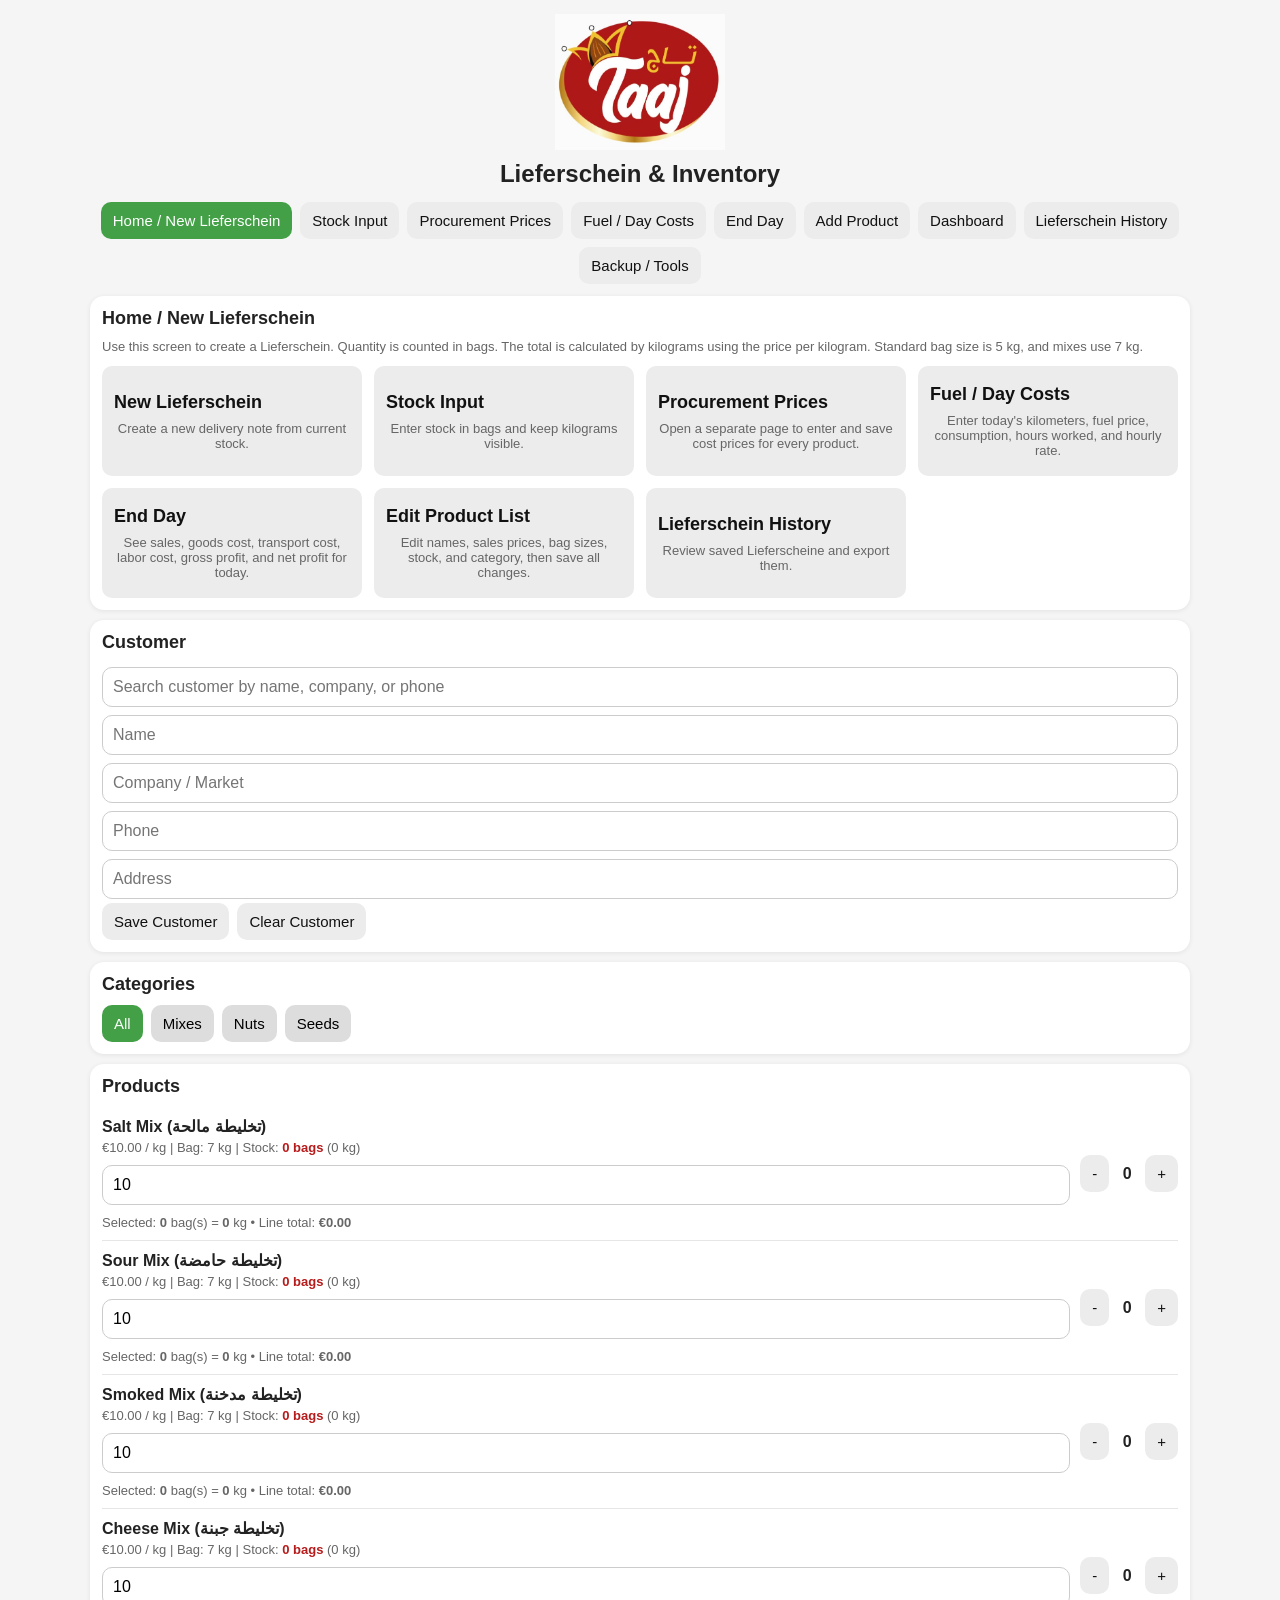
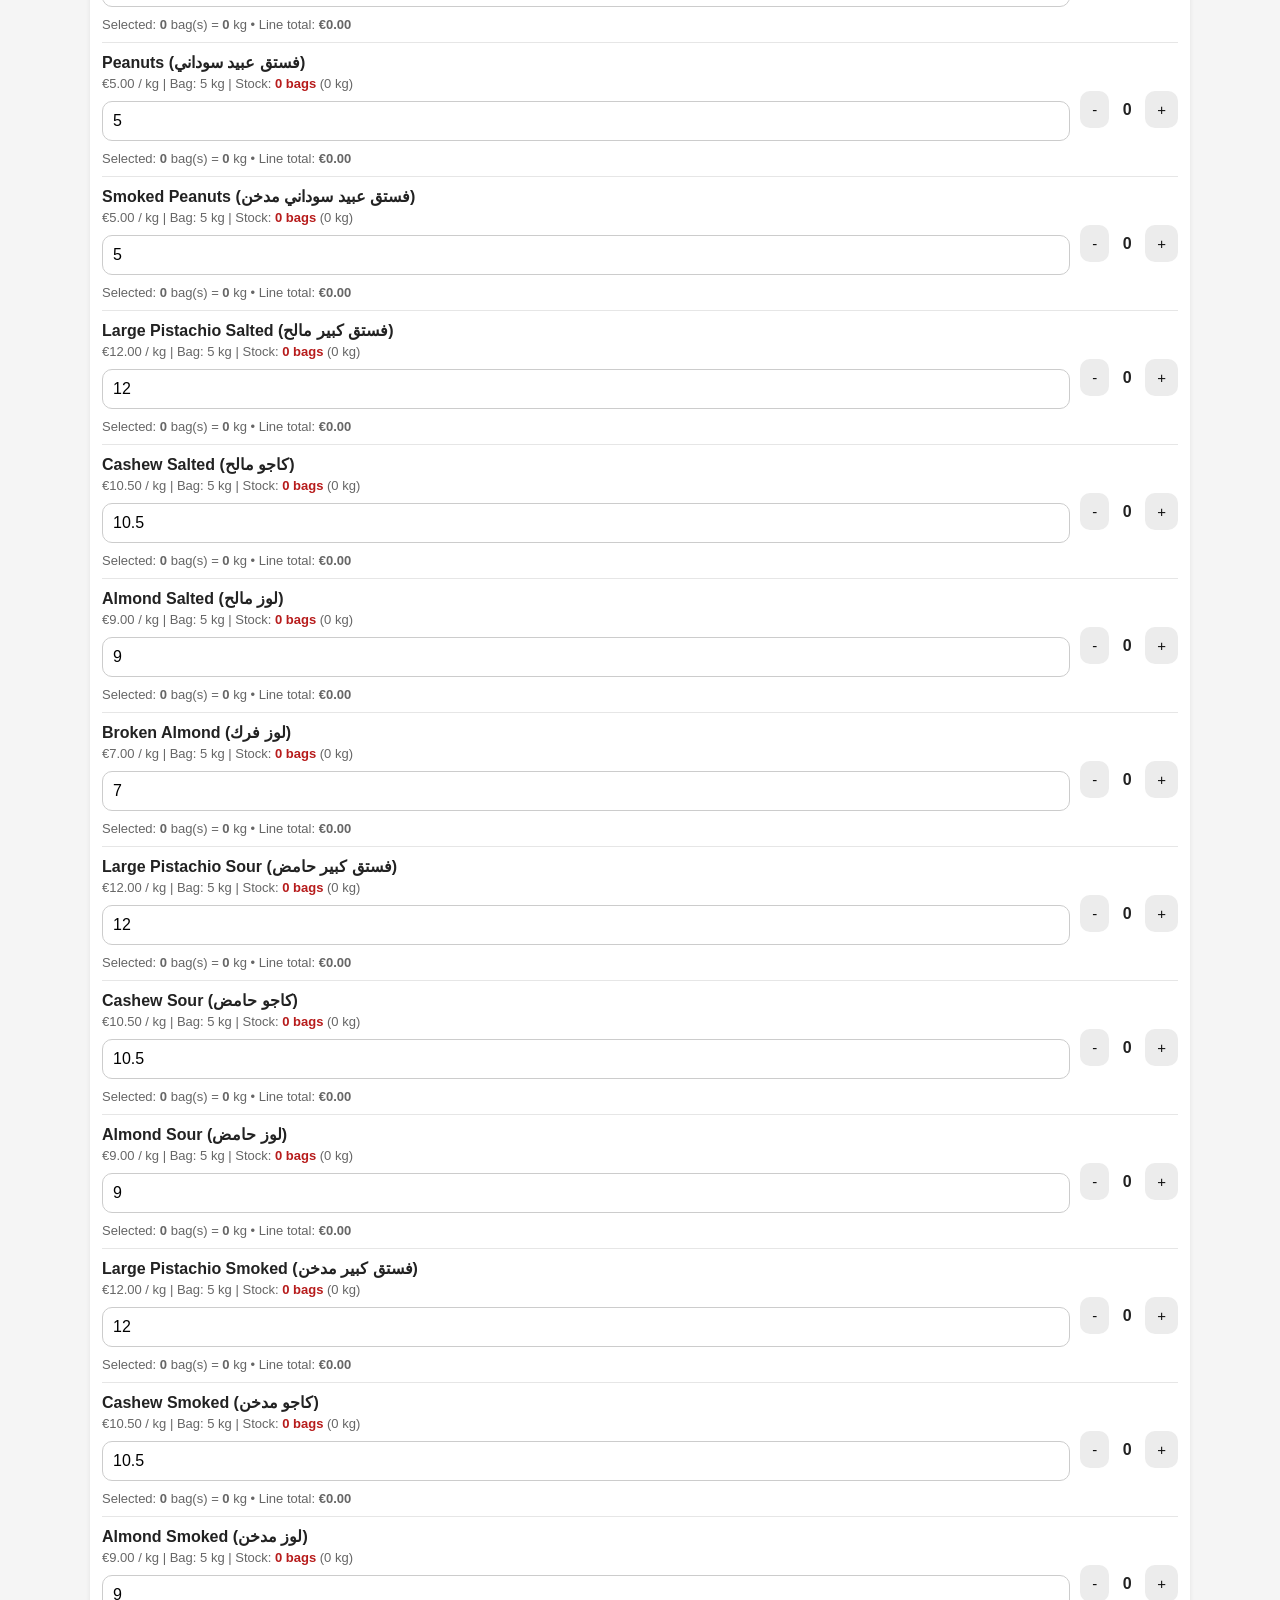
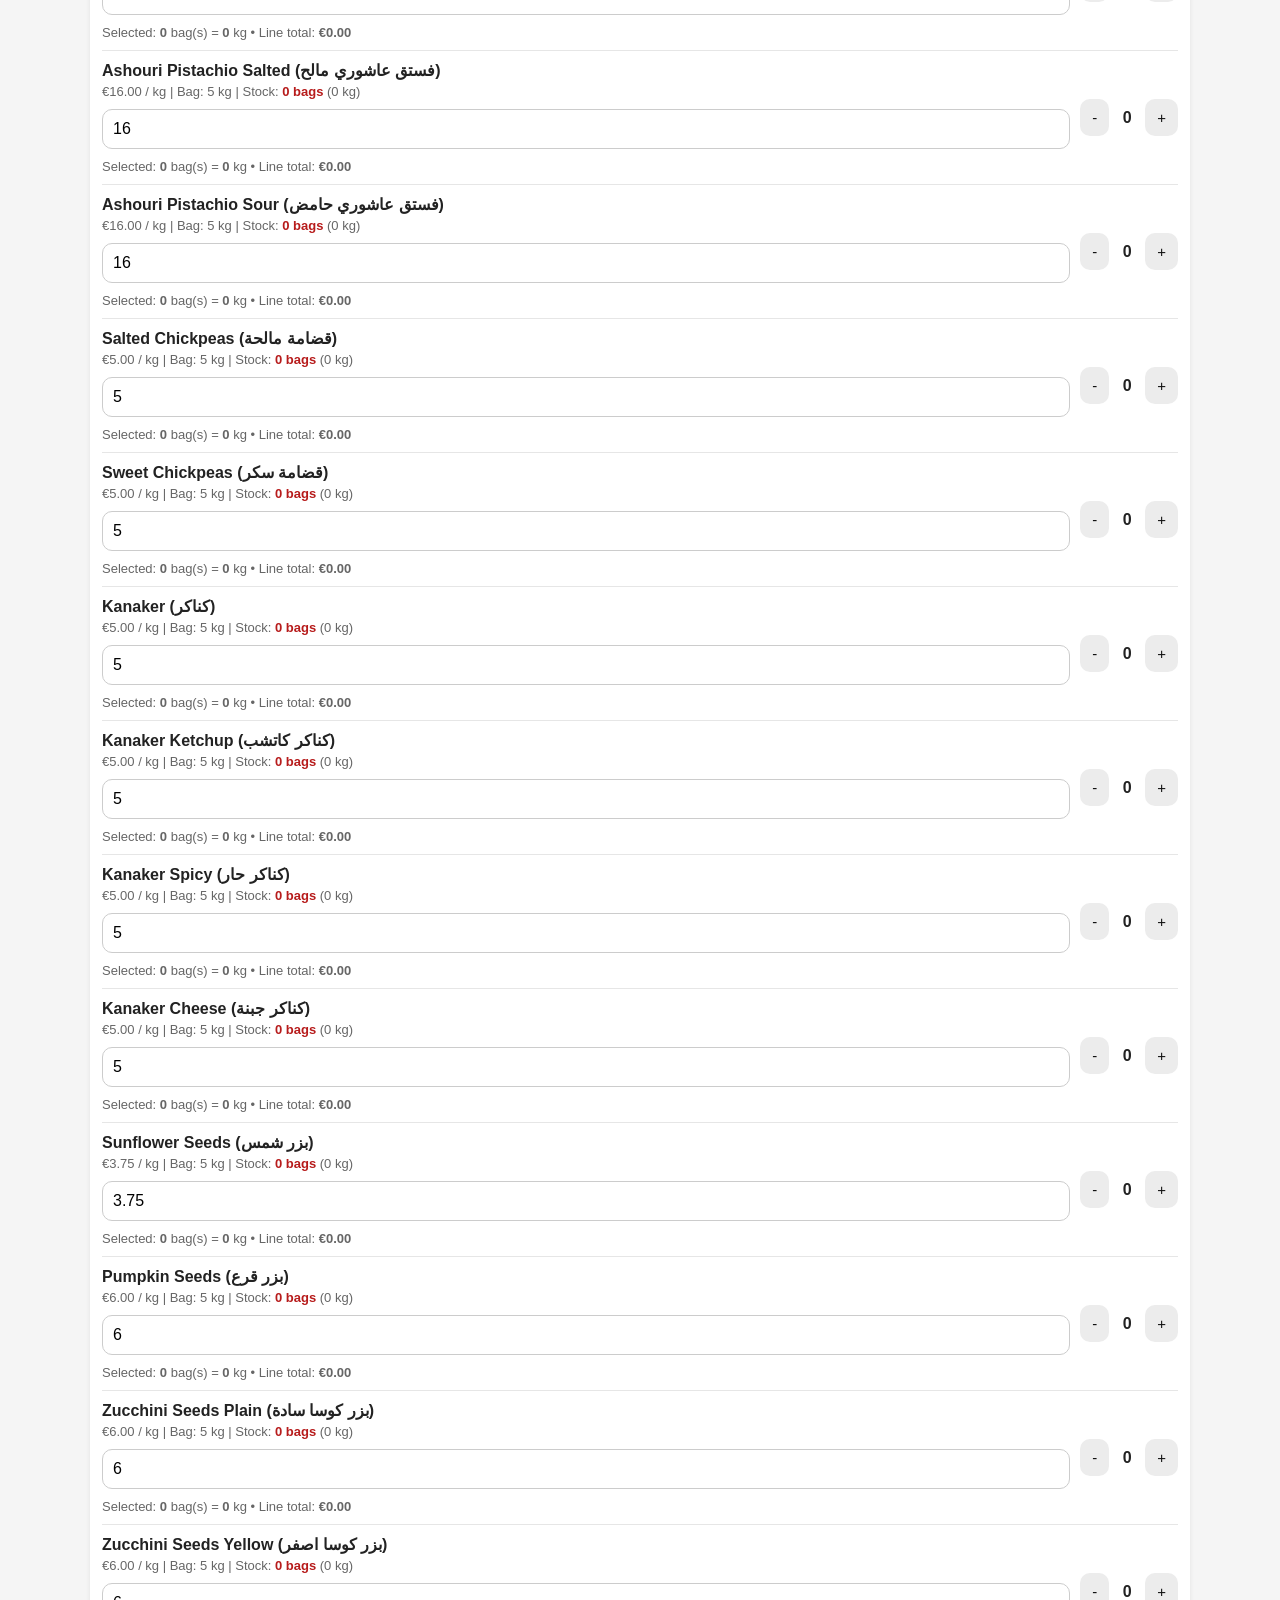
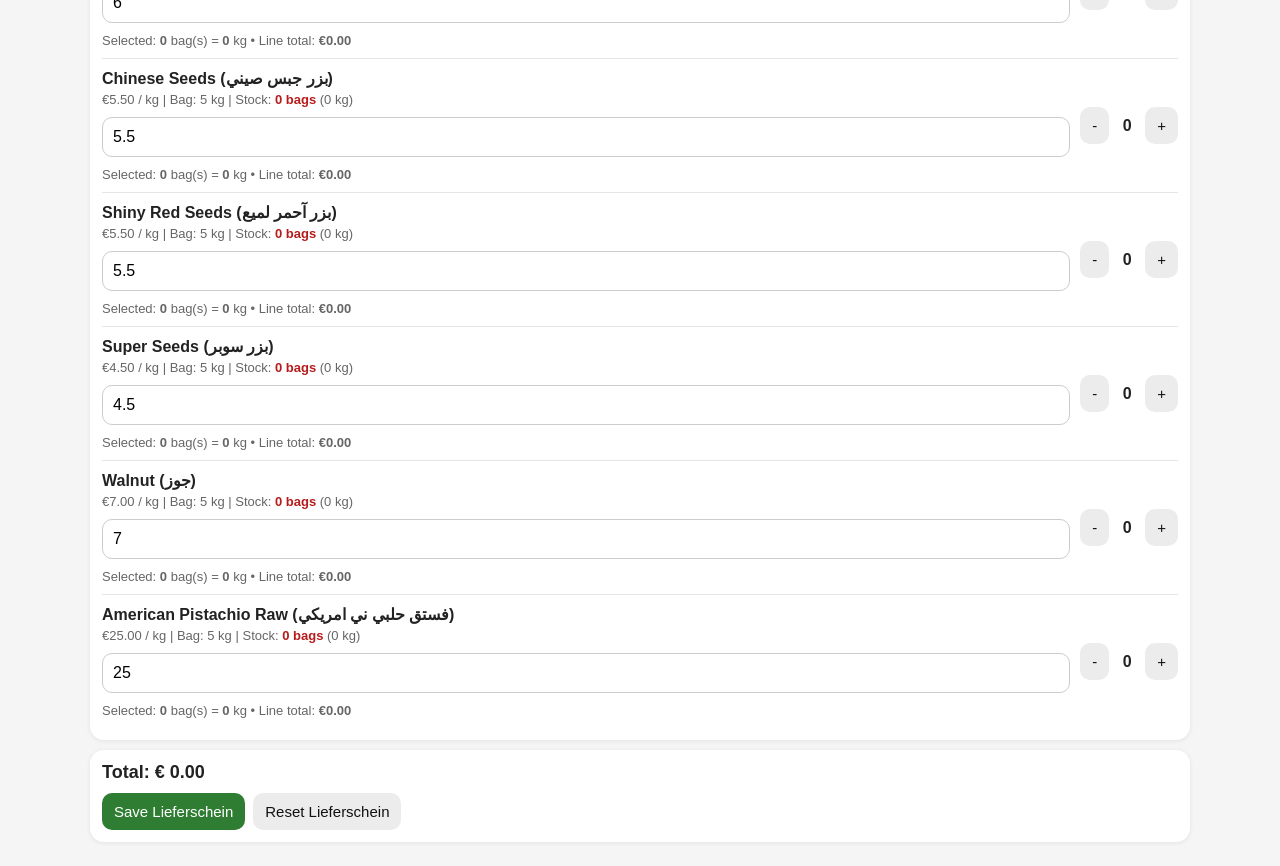
<file: index.html>
<!DOCTYPE html>
<html lang="en">
<head>
<link rel="icon" href="icon.png">
<link rel="apple-touch-icon" href="icon.png">
<meta name="theme-color" content="#198754">
<link rel="manifest" href="manifest.json">
<meta name="theme-color" content="#2e7d32">
<link rel="icon" href="icon.png">
<meta charset="UTF-8">
<meta name="viewport" content="width=device-width, initial-scale=1.0">
<title>Taj Lieferschein System v13</title>
<style>
:root {
  --bg:#f5f5f5; --card:#fff; --text:#222; --muted:#666; --line:#e6e6e6;
  --green:#2e7d32; --green2:#43a047; --danger:#b71c1c; --blue:#1976d2;
}
* { box-sizing:border-box; }
body { margin:0; padding:14px; font-family:Arial,Helvetica,sans-serif; background:var(--bg); color:var(--text); }
.wrap { max-width:1100px; margin:auto; }
.logo { display:block; width:170px; max-width:70%; margin:0 auto 10px auto; }
h1 { text-align:center; margin:0 0 14px 0; font-size:24px; }
.card { background:var(--card); padding:12px; margin:10px 0; border-radius:14px; box-shadow:0 1px 5px rgba(0,0,0,.08); }
.card h3 { margin:0 0 10px 0; font-size:18px; }
input[type="text"], input[type="number"], select { width:100%; padding:10px; border:1px solid #ccc; border-radius:10px; font-size:16px; margin:4px 0; background:#fff; }
button { border:none; border-radius:10px; padding:10px 12px; font-size:15px; cursor:pointer; }
.btn { background:var(--green); color:#fff; }
.btn-secondary { background:#ececec; color:#111; }
.btn-blue { background:var(--blue); color:#fff; }
.btn-danger { background:var(--danger); color:#fff; }
.nav { display:flex; gap:8px; flex-wrap:wrap; justify-content:center; margin-bottom:12px; }
.nav button.active { background:var(--green2); color:#fff; }
.cat-row, .actions { display:flex; gap:8px; flex-wrap:wrap; }
.cat-btn { background:#ddd; }
.cat-btn.active { background:var(--green2); color:#fff; }
.product-row, .history-row, .stock-row { display:flex; justify-content:space-between; gap:10px; padding:10px 0; border-bottom:1px solid var(--line); }
.product-row:last-child, .history-row:last-child, .stock-row:last-child { border-bottom:none; }
.product-info { flex:1; min-width:0; }
.product-name { font-weight:bold; margin-bottom:4px; }
.small { color:var(--muted); font-size:13px; }
.stock-low { color:var(--danger); font-weight:bold; }
.controls { display:flex; align-items:center; gap:6px; white-space:nowrap; }
.qty { min-width:24px; text-align:center; display:inline-block; font-weight:bold; }
.price-input, .stock-input, .bagkg-input { width:84px; padding:8px; font-size:15px; }
.home-grid { display:grid; grid-template-columns:repeat(auto-fit,minmax(220px,1fr)); gap:12px; }
.home-tile { display:flex; flex-direction:column; gap:8px; align-items:flex-start; justify-content:center; min-height:110px; }
.home-tile .title { font-weight:bold; font-size:18px; }
.home-tile .desc { color:var(--muted); font-size:13px; }
.form-grid { display:grid; grid-template-columns:repeat(auto-fit,minmax(220px,1fr)); gap:8px; }
.customer-item { padding:8px 10px; border:1px solid var(--line); border-radius:10px; margin:4px 0; background:#fafafa; cursor:pointer; }
.summary-grid { display:grid; grid-template-columns:repeat(3,1fr); gap:8px; }
.summary-box { background:#fafafa; border:1px solid var(--line); border-radius:12px; padding:10px; text-align:center; }
.summary-box .label { font-size:13px; color:var(--muted); }
.summary-box .value { font-size:20px; font-weight:bold; margin-top:4px; }
.lieferschein-details { background:#fafafa; border:1px solid var(--line); border-radius:12px; padding:10px; }
.status { margin-top:8px; padding:10px; border-radius:10px; font-size:14px; background:#e3f2fd; color:#0d47a1; }
table { width:100%; border-collapse:collapse; }
th, td { text-align:left; padding:8px 6px; border-bottom:1px solid var(--line); font-size:14px; }
.view { display:none; }
.view.active { display:block; }
.edit-row { border:1px solid var(--line); border-radius:12px; padding:10px; margin:10px 0; background:#fafafa; }
.edit-grid { display:grid; grid-template-columns:repeat(auto-fit,minmax(150px,1fr)); gap:8px; margin-top:8px; }
.edit-grid label { font-size:12px; color:var(--muted); display:block; }
.edit-grid input, .edit-grid select { width:100%; padding:9px; border:1px solid #ccc; border-radius:10px; font-size:14px; margin-top:3px; }
@media (max-width: 820px) {
  .summary-grid { grid-template-columns:1fr; }
}
</style>
</head>
<body>
<div class="wrap">
  <img class="logo" src="[data-uri]" alt="Logo">
  <h1>Lieferschein & Inventory</h1>

  <div class="nav">
    <button class="btn-secondary active" data-view="salesView" onclick="showView('salesView', this)">Home / New Lieferschein</button>
    <button class="btn-secondary" data-view="stockView" onclick="showView('stockView', this)">Stock Input</button>
    <button class="btn-secondary" data-view="procurementView" onclick="showView('procurementView', this)">Procurement Prices</button>
    <button class="btn-secondary" data-view="fuelView" onclick="showView('fuelView', this)">Fuel / Day Costs</button>
    <button class="btn-secondary" data-view="endDayView" onclick="showView('endDayView', this)">End Day</button>
    <button class="btn-secondary" data-view="addProductView" onclick="showView('addProductView', this)">Add Product</button>
    <button class="btn-secondary" data-view="dashboardView" onclick="showView('dashboardView', this)">Dashboard</button>
    <button class="btn-secondary" data-view="historyView" onclick="showView('historyView', this)">Lieferschein History</button>
    <button class="btn-secondary" data-view="toolsView" onclick="showView('toolsView', this)">Backup / Tools</button>
  </div>

  <div id="salesView" class="view active">
    <div class="card">
      <h3>Home / New Lieferschein</h3>
      <div class="small">Use this screen to create a Lieferschein. Quantity is counted in bags. The total is calculated by kilograms using the price per kilogram. Standard bag size is 5 kg, and mixes use 7 kg.</div>
      <div class="home-grid" style="margin-top:12px;">
        <button class="btn-secondary home-tile" onclick="showNamedView('salesView')"><span class="title">New Lieferschein</span><span class="desc">Create a new delivery note from current stock.</span></button>
        <button class="btn-secondary home-tile" onclick="showNamedView('stockView')"><span class="title">Stock Input</span><span class="desc">Enter stock in bags and keep kilograms visible.</span></button>
        <button class="btn-secondary home-tile" onclick="showNamedView('procurementView')"><span class="title">Procurement Prices</span><span class="desc">Open a separate page to enter and save cost prices for every product.</span></button>
        <button class="btn-secondary home-tile" onclick="showNamedView('fuelView')"><span class="title">Fuel / Day Costs</span><span class="desc">Enter today's kilometers, fuel price, consumption, hours worked, and hourly rate.</span></button>
        <button class="btn-secondary home-tile" onclick="showNamedView('endDayView')"><span class="title">End Day</span><span class="desc">See sales, goods cost, transport cost, labor cost, gross profit, and net profit for today.</span></button>
        <button class="btn-secondary home-tile" onclick="showNamedView('editProductsView')"><span class="title">Edit Product List</span><span class="desc">Edit names, sales prices, bag sizes, stock, and category, then save all changes.</span></button>
        <button class="btn-secondary home-tile" onclick="showNamedView('historyView')"><span class="title">Lieferschein History</span><span class="desc">Review saved Lieferscheine and export them.</span></button>
      </div>
    </div>
    <div class="card">
      <h3>Customer</h3>
      <input id="customerSearch" type="text" placeholder="Search customer by name, company, or phone" oninput="searchCustomers()">
      <div id="customerResults"></div>
      <input id="customerName" type="text" placeholder="Name">
      <input id="customerCompany" type="text" placeholder="Company / Market">
      <input id="customerPhone" type="text" placeholder="Phone">
      <input id="customerAddress" type="text" placeholder="Address">
      <div class="actions">
        <button class="btn-secondary" onclick="saveCustomer()">Save Customer</button>
        <button class="btn-secondary" onclick="clearCustomerForm()">Clear Customer</button>
      </div>
    </div>

    <div class="card">
      <h3>Categories</h3>
      <div class="cat-row">
        <button class="cat-btn active" onclick="setCategory('all', this)">All</button>
        <button class="cat-btn" onclick="setCategory('mixes', this)">Mixes</button>
        <button class="cat-btn" onclick="setCategory('nuts', this)">Nuts</button>
        <button class="cat-btn" onclick="setCategory('seeds', this)">Seeds</button>
      </div>
    </div>

    <div class="card">
      <h3>Products</h3>
      <div id="products"></div>
    </div>

    <div class="card">
      <h3>Total: € <span id="total">0.00</span></h3>
      <div class="actions">
        <button class="btn" onclick="saveLieferschein()">Save Lieferschein</button>
        <button class="btn-secondary" onclick="resetLieferscheinOnly()">Reset Lieferschein</button>
      </div>
    </div>
  </div>

  <div id="stockView" class="view">
    <div class="card">
      <h3>Stock Input</h3>
      <div class="small">Set your starting stock here. This does not create an lieferschein. It only updates stock values.</div>
      <div id="stockList"></div>
      <div class="actions" style="margin-top:10px;">
        <button class="btn-secondary" onclick="saveProductsStore(); renderProducts(); alert('Stock saved.')">Save Stock</button>
        <button class="btn" onclick="goToNewLieferschein()">Go to New Lieferschein</button>
        <button class="btn-danger" onclick="resetAllStock()">Reset All Stock to Zero</button>
      </div>
    </div>
  </div>

  <div id="procurementView" class="view">
    <div class="card">
      <h3>Procurement Prices</h3>
      <div class="small">Use this separate page to enter the procurement price for each product in € per kilogram. Values are saved and used in the dashboard for cost and profit.</div>
      <div class="actions" style="margin-top:10px;">
        <button class="btn" onclick="saveProcurementPrices()">Save Procurement Prices</button>
        <button class="btn-secondary" onclick="renderProcurementList()">Reload Values</button>
      </div>
      <div id="procurementStatus" class="status">Saved procurement prices will stay until you change them again.</div>
      <div id="procurementList" style="margin-top:10px;"></div>
    </div>
  </div>

  <div id="editProductsView" class="view">
    <div class="card">
      <h3>Edit Product List</h3>
      <div class="small">Here you can edit the product list, change names, sales prices, category, bag size, and stock. Category is selected from a saved dropdown list. When you finish, press save.</div>
      <div class="actions" style="margin-top:10px;">
        <button class="btn" onclick="showNamedView('addProductView')">Add Product</button>
        <button class="btn-blue" onclick="saveEditedProducts()">Save Product Changes</button>
        <button class="btn-secondary" onclick="renderEditProductsList()">Reload Values</button>
      </div>
      <div id="editProductsStatus" class="status">Edit the values below, then press Save Product Changes.</div>
      <div id="editProductsList" style="margin-top:10px;"></div>
    </div>
  </div>

  <div id="addProductView" class="view">
    <div class="card">
      <h3>Add Product</h3>
      <div class="small">Add a new product. Price is per kilogram. Stock is in bags. Bag size is 5 kg by default and 7 kg for mixed nuts.</div>
      <div class="form-grid">
        <input id="newProductEnglish" type="text" placeholder="English name">
        <input id="newProductArabic" type="text" placeholder="Arabic name">
        <input id="newProductPrice" type="number" step="0.01" placeholder="Price per kg (€)">
        <input id="newProductBagKg" type="number" step="1" placeholder="Kg per bag (5 or 7)">
      </div>
      <div class="form-grid" style="margin-top:8px;">
        <div>
          <label class="small">Category</label>
          <select id="newProductCategorySelect" onchange="setNewProductCategoryFromSelect(this.value)">
            <option value="mixes">Mixes</option>
            <option value="nuts" selected>Nuts</option>
            <option value="seeds">Seeds</option>
          </select>
        </div>
      </div>
      <div class="actions" style="margin-top:10px;">
        <button class="btn" onclick="saveNewProduct()">Save Product</button>
        <button class="btn-secondary" onclick="clearNewProductForm()">Clear</button>
      </div>
      <div id="addProductStatus" class="status">New products are saved in local storage and included in backups.</div>
    </div>
  </div>

  
  <div id="fuelView" class="view">
    <div class="card">
      <h3>Fuel / Day Costs</h3>
      <div class="small">Enter the operating data for today. Transport cost is calculated automatically from kilometers, liters per 100 km, and fuel price per liter. Labor cost is calculated from hours worked and hourly rate.</div>
      <div class="form-grid" style="margin-top:10px;">
        <div><label class="small">Date</label><input id="dayCostDate" type="date" onchange="loadDayCostForm(this.value)"></div>
        <div><label class="small">Kilometers driven today</label><input id="fuelKm" type="number" step="0.1" placeholder="e.g. 145"></div>
        <div><label class="small">Car consumption (liters / 100 km)</label><input id="fuelConsumption" type="number" step="0.1" placeholder="e.g. 7.5"></div>
        <div><label class="small">Fuel price per liter (€)</label><input id="fuelPricePerLiter" type="number" step="0.01" placeholder="e.g. 1.69"></div>
        <div><label class="small">Hours worked today</label><input id="hoursWorked" type="number" step="0.1" placeholder="e.g. 8"></div>
        <div><label class="small">Hourly rate (€)</label><input id="hourlyRate" type="number" step="0.01" placeholder="e.g. 10"></div>
      </div>
      <div class="summary-grid" style="margin-top:12px;">
        <div class="summary-box"><div class="label">Fuel liters used</div><div class="value"><span id="fuelLitersUsed">0.00</span> L</div></div>
        <div class="summary-box"><div class="label">Transport cost today</div><div class="value">€ <span id="transportCostToday">0.00</span></div></div>
        <div class="summary-box"><div class="label">Labor cost today</div><div class="value">€ <span id="laborCostToday">0.00</span></div></div>
      </div>
      <div class="actions" style="margin-top:10px;">
        <button class="btn" onclick="saveDayCosts()">Save Day Costs</button>
        <button class="btn-secondary" onclick="loadDayCostForm(document.getElementById('dayCostDate').value || getTodayKey())">Reload Day Costs</button>
        <button class="btn-blue" onclick="showNamedView('endDayView')">Go to End Day</button>
      </div>
      <div id="fuelStatus" class="status">These values are saved by date and used in the End Day summary and dashboard.</div>
    </div>
  </div>

  <div id="endDayView" class="view">
    <div class="card">
      <h3>End Day Summary</h3>
      <div class="small">This page combines today's sales with today's goods cost, transport cost, and labor cost to calculate your gross profit and net profit.</div>
      <div class="summary-grid" style="margin-top:12px;">
        <div class="summary-box"><div class="label">Sales Today</div><div class="value">€ <span id="endSalesToday">0.00</span></div></div>
        <div class="summary-box"><div class="label">Cost of Goods Today</div><div class="value">€ <span id="endGoodsCostToday">0.00</span></div></div>
        <div class="summary-box"><div class="label">Gross Profit Today</div><div class="value">€ <span id="endGrossProfitToday">0.00</span></div></div>
        <div class="summary-box"><div class="label">Transport Cost Today</div><div class="value">€ <span id="endTransportCostToday">0.00</span></div></div>
        <div class="summary-box"><div class="label">Labor Cost Today</div><div class="value">€ <span id="endLaborCostToday">0.00</span></div></div>
        <div class="summary-box"><div class="label">Net Profit Today</div><div class="value">€ <span id="endNetProfitToday">0.00</span></div></div>
      </div>
      <div class="lieferschein-details" style="margin-top:12px;">
        <div><strong>Fuel liters used:</strong> <span id="endFuelLitersUsed">0.00</span> L</div>
        <div><strong>Kilometers driven:</strong> <span id="endKmDriven">0.00</span> km</div>
        <div><strong>Consumption:</strong> <span id="endConsumption">0.00</span> L / 100 km</div>
        <div><strong>Fuel price:</strong> € <span id="endFuelPricePerLiter">0.00</span> / liter</div>
        <div><strong>Hours worked:</strong> <span id="endHoursWorked">0.00</span></div>
        <div><strong>Hourly rate:</strong> € <span id="endHourlyRate">0.00</span></div>
      </div>
      <div class="actions" style="margin-top:10px;">
        <button class="btn" onclick="updateEndDaySummary()">Refresh Summary</button>
        <button class="btn-secondary" onclick="showNamedView('fuelView')">Edit Day Costs</button>
      </div>
      <div id="endDayStatus" class="status">Open Fuel / Day Costs first to enter today's kilometers, fuel price, consumption, hours, and hourly rate.</div>
    </div>
  </div>

  <div id="dashboardView" class="view">

    <div class="card">
      <h3>Dashboard</h3>
      <div class="summary-grid">
        <div class="summary-box"><div class="label">Sales Today</div><div class="value">€ <span id="salesToday">0.00</span></div></div>
        <div class="summary-box"><div class="label">Cost Today for Goods</div><div class="value">€ <span id="costToday">0.00</span></div></div>
        <div class="summary-box"><div class="label">Gross Profit Today</div><div class="value">€ <span id="grossToday">0.00</span></div></div>
        <div class="summary-box"><div class="label">Transport Cost Today</div><div class="value">€ <span id="dashboardTransportToday">0.00</span></div></div>
        <div class="summary-box"><div class="label">Labor Cost Today</div><div class="value">€ <span id="dashboardLaborToday">0.00</span></div></div>
        <div class="summary-box"><div class="label">Net Profit Today</div><div class="value">€ <span id="dashboardNetToday">0.00</span></div></div>
        <div class="summary-box"><div class="label">This Week</div><div class="value">€ <span id="salesWeek">0.00</span></div></div>
        <div class="summary-box"><div class="label">This Month</div><div class="value">€ <span id="salesMonth">0.00</span></div></div>
      </div>
    </div>
  </div>

  <div id="historyView" class="view">
    <div class="card">
      <h3>Lieferschein History</h3>
      <input id="lieferscheinSearch" type="text" placeholder="Search by lieferschein number or customer" oninput="renderLieferscheinHistory()">
      <div id="lieferscheinHistory"></div>
    </div>

    <div class="card">
      <h3>Lieferschein Details</h3>
      <div id="lieferscheinDetails" class="small">Select an lieferschein to view details.</div>
    </div>
  </div>

  <div id="toolsView" class="view">
    <div class="card">
      <h3>Backup & Restore</h3>
      <div class="actions">
        <button class="btn-secondary" onclick="backupData()">Backup</button>
        <button class="btn-blue" onclick="document.getElementById('restoreFile').click()">Choose Backup File</button>
      </div>
      <input id="restoreFile" type="file" accept=".json,application/json" onchange="restoreData(event)" style="display:none;">
      <div id="restoreStatus" class="status">Backup saves your products, customers, lieferscheins, stock, and lieferschein number counter.</div>
    </div>

    <div class="card">
      <h3>Reports</h3>
      <div class="small">Export a simple sales report as CSV. You can open it in Excel or Google Sheets.</div>
      <div class="actions" style="margin-top:10px;">
        <button class="btn-secondary" onclick="exportSalesReportCSV()">Export Sales Report CSV</button>
      </div>
    </div>
  </div>
</div>

<script>
const defaultProducts = [
{name:'Salt Mix (تخليطة مالحة)', price:10, stock:0, cat:'mixes', bagKg:7},
{name:'Sour Mix (تخليطة حامضة)', price:10, stock:0, cat:'mixes', bagKg:7},
{name:'Smoked Mix (تخليطة مدخنة)', price:10, stock:0, cat:'mixes', bagKg:7},
{name:'Cheese Mix (تخليطة جبنة)', price:10, stock:0, cat:'mixes', bagKg:7},
{name:'Peanuts (فستق عبيد سوداني)', price:5, stock:0, cat:'nuts', bagKg:5},
{name:'Smoked Peanuts (فستق عبيد سوداني مدخن)', price:5, stock:0, cat:'nuts', bagKg:5},
{name:'Large Pistachio Salted (فستق كبير مالح)', price:12, stock:0, cat:'nuts', bagKg:5},
{name:'Cashew Salted (كاجو مالح)', price:10.5, stock:0, cat:'nuts', bagKg:5},
{name:'Almond Salted (لوز مالح)', price:9, stock:0, cat:'nuts', bagKg:5},
{name:'Broken Almond (لوز فرك)', price:7, stock:0, cat:'nuts', bagKg:5},
{name:'Large Pistachio Sour (فستق كبير حامض)', price:12, stock:0, cat:'nuts', bagKg:5},
{name:'Cashew Sour (كاجو حامض)', price:10.5, stock:0, cat:'nuts', bagKg:5},
{name:'Almond Sour (لوز حامض)', price:9, stock:0, cat:'nuts', bagKg:5},
{name:'Large Pistachio Smoked (فستق كبير مدخن)', price:12, stock:0, cat:'nuts', bagKg:5},
{name:'Cashew Smoked (كاجو مدخن)', price:10.5, stock:0, cat:'nuts', bagKg:5},
{name:'Almond Smoked (لوز مدخن)', price:9, stock:0, cat:'nuts', bagKg:5},
{name:'Ashouri Pistachio Salted (فستق عاشوري مالح)', price:16, stock:0, cat:'nuts', bagKg:5},
{name:'Ashouri Pistachio Sour (فستق عاشوري حامض)', price:16, stock:0, cat:'nuts', bagKg:5},
{name:'Salted Chickpeas (قضامة مالحة)', price:5, stock:0, cat:'seeds', bagKg:5},
{name:'Sweet Chickpeas (قضامة سكر)', price:5, stock:0, cat:'seeds', bagKg:5},
{name:'Kanaker (كناكر)', price:5, stock:0, cat:'seeds', bagKg:5},
{name:'Kanaker Ketchup (كناكر كاتشب)', price:5, stock:0, cat:'seeds', bagKg:5},
{name:'Kanaker Spicy (كناكر حار)', price:5, stock:0, cat:'seeds', bagKg:5},
{name:'Kanaker Cheese (كناكر جبنة)', price:5, stock:0, cat:'seeds', bagKg:5},
{name:'Sunflower Seeds (بزر شمس)', price:3.75, stock:0, cat:'seeds', bagKg:5},
{name:'Pumpkin Seeds (بزر قرع)', price:6, stock:0, cat:'seeds', bagKg:5},
{name:'Zucchini Seeds Plain (بزر كوسا سادة)', price:6, stock:0, cat:'seeds', bagKg:5},
{name:'Zucchini Seeds Yellow (بزر كوسا اصفر)', price:6, stock:0, cat:'seeds', bagKg:5},
{name:'Chinese Seeds (بزر جبس صيني)', price:5.5, stock:0, cat:'seeds', bagKg:5},
{name:'Shiny Red Seeds (بزر آحمر لميع)', price:5.5, stock:0, cat:'seeds', bagKg:5},
{name:'Super Seeds (بزر سوبر)', price:4.5, stock:0, cat:'seeds', bagKg:5},
{name:'Walnut (جوز)', price:7, stock:0, cat:'nuts', bagKg:5},
{name:'American Pistachio Raw (فستق حلبي ني امريكي)', price:25, stock:0, cat:'nuts', bagKg:5}
];

let products = JSON.parse(localStorage.getItem("taj_products_v10") || "null") || defaultProducts;
let customers = JSON.parse(localStorage.getItem("taj_customers_v10") || "[]");
let lieferscheins = JSON.parse(localStorage.getItem("taj_lieferscheins_v10") || "[]");
let lieferscheinCounter = JSON.parse(localStorage.getItem("taj_counter_v10") || "1");
let dayCosts = JSON.parse(localStorage.getItem("taj_day_costs_v10") || "{}");

let currentCategory = 'all';
let cart = {};
let customPrices = {};
let newProductCategory = "nuts";

normalizeProducts();
saveProductsStore();

function showView(viewId, btn) {
  document.querySelectorAll('.view').forEach(v => v.classList.remove('active'));
  document.getElementById(viewId).classList.add('active');
  document.querySelectorAll('.nav button').forEach(b => b.classList.remove('active'));
  btn.classList.add('active');
  if (viewId === 'dashboardView') updateDashboard();
  if (viewId === 'historyView') renderLieferscheinHistory();
  if (viewId === 'stockView') renderStockList();
  if (viewId === 'procurementView') renderProcurementList();
  if (viewId === 'fuelView') loadDayCostForm(document.getElementById('dayCostDate')?.value || getTodayKey());
  if (viewId === 'endDayView') updateEndDaySummary();
  if (viewId === 'editProductsView') renderEditProductsList();
  if (viewId === 'addProductView') clearNewProductForm();
}

function showNamedView(viewId) {
  const btn = document.querySelector(`.nav button[data-view="${viewId}"]`) || document.querySelector('.nav button');
  if (btn) showView(viewId, btn);
}

function setStatus(text, kind='info') {
  const el = document.getElementById('restoreStatus');
  if (!el) return;
  el.textContent = text;
  el.style.background = kind === 'ok' ? '#e8f5e9' : kind === 'err' ? '#ffebee' : '#e3f2fd';
  el.style.color = kind === 'ok' ? '#1b5e20' : kind === 'err' ? '#b71c1c' : '#0d47a1';
}

function saveProductsStore() { localStorage.setItem("taj_products_v10", JSON.stringify(products)); }
function saveCustomersStore() { localStorage.setItem("taj_customers_v10", JSON.stringify(customers)); }
function saveLieferscheinsStore() { localStorage.setItem("taj_lieferscheins_v10", JSON.stringify(lieferscheins)); }
function saveCounterStore() { localStorage.setItem("taj_counter_v10", JSON.stringify(lieferscheinCounter)); }
function saveDayCostsStore() { localStorage.setItem("taj_day_costs_v10", JSON.stringify(dayCosts)); }
function persistAll() { saveProductsStore(); saveCustomersStore(); saveLieferscheinsStore(); saveCounterStore(); saveDayCostsStore(); }

function generateLieferscheinNumber() {
  const d = new Date();
  const y = d.getFullYear();
  const m = String(d.getMonth()+1).padStart(2,'0');
  const n = String(lieferscheinCounter).padStart(4,'0');
  lieferscheinCounter++;
  saveCounterStore();
  return `${y}-${m}-${n}`;
}

function setCategory(cat, btn) {
  currentCategory = cat;
  document.querySelectorAll('.cat-btn').forEach(b => b.classList.remove('active'));
  btn.classList.add('active');
  renderProducts();
}

function getBagKg(product) {
  return Number(product.bagKg || (product.cat === 'mixes' ? 7 : 5));
}

function setNewProductCategoryFromSelect(value) {
  newProductCategory = value || 'nuts';
  const bag = document.getElementById('newProductBagKg');
  if (bag && (!bag.value || Number(bag.value) <= 0)) bag.value = newProductCategory === 'mixes' ? 7 : 5;
}


function splitProductName(name) {
  const m = String(name || '').match(/^(.*) \((.*)\)$/);
  return m ? { en: m[1].trim(), ar: m[2].trim() } : { en: String(name || ''), ar: '' };
}

function getDisplayName(p) {
  const en = (p.nameEn || '').trim();
  const ar = (p.nameAr || '').trim();
  if (en && ar) return `${en} (${ar})`;
  return en || ar || p.name || '';
}

function normalizeProducts() {
  products = products.map(p => {
    const parts = splitProductName(p.name || '');
    const cat = p.cat || 'nuts';
    return {
      ...p,
      nameEn: p.nameEn ?? parts.en,
      nameAr: p.nameAr ?? parts.ar,
      costPrice: Number(p.costPrice || 0),
      stock: Number(p.stock || 0),
      price: Number(p.price || 0),
      bagKg: Number(p.bagKg || (cat === 'mixes' ? 7 : 5)),
      cat,
      name: getDisplayName({nameEn: p.nameEn ?? parts.en, nameAr: p.nameAr ?? parts.ar, name: p.name})
    };
  });
}

function renderProducts() {
  const box = document.getElementById("products");
  box.innerHTML = "";
  products.forEach((p, i) => p._index = i);
  products.filter(p => currentCategory === 'all' || p.cat === currentCategory).forEach((p) => {
    const i = p._index;
    const price = Number(customPrices[i] ?? p.price);
    const bags = cart[i] || 0;
    const kgPerBag = getBagKg(p);
    const totalKg = bags * kgPerBag;
    const lineTotal = totalKg * price;
    const row = document.createElement("div");
    row.className = "product-row";
    row.innerHTML = `
      <div class="product-info">
        <div class="product-name">${getDisplayName(p)}</div>
        <div class="small">€${Number(p.price).toFixed(2)} / kg | Bag: ${kgPerBag} kg | Stock: <span class="${Number(p.stock) <= 5 ? 'stock-low' : ''}">${Number(p.stock)} bags</span> (${Number(p.stock) * kgPerBag} kg)</div>
        <div style="display:flex; gap:6px; margin-top:6px; flex-wrap:wrap;">
          <input class="price-input" type="number" step="0.01" value="${price}" onchange="changePrice(${i}, this.value)">
        </div>
        <div class="small" style="margin-top:6px;">Selected: <strong>${bags}</strong> bag(s) = <strong>${totalKg}</strong> kg • Line total: <strong>€${lineTotal.toFixed(2)}</strong></div>
      </div>
      <div class="controls">
        <button class="btn-secondary" onclick="minus(${i})">-</button>
        <span class="qty">${bags}</span>
        <button class="btn-secondary" onclick="plus(${i})" ${Number(p.stock)===0?'disabled':''}>+</button>
      </div>
    `;
    box.appendChild(row);
  });
}

function renderStockList() {
  const box = document.getElementById("stockList");
  box.innerHTML = "";
  products.forEach((p, i) => {
    const kgPerBag = getBagKg(p);
    const row = document.createElement("div");
    row.className = "stock-row";
    row.innerHTML = `
      <div class="product-info">
        <div class="product-name">${getDisplayName(p)}</div>
        <div class="small">Current stock: ${Number(p.stock)} bags (${Number(p.stock) * kgPerBag} kg) • Bag size: ${kgPerBag} kg • Sales price: €${Number(p.price).toFixed(2)} / kg • Procurement: €${Number(p.costPrice || 0).toFixed(2)} / kg</div>
      </div>
      <div class="controls">
        <input class="stock-input" type="number" step="1" value="${p.stock}" onchange="changeStock(${i}, this.value)">
      </div>
    `;
    box.appendChild(row);
  });
}


function renderProcurementList() {
  const box = document.getElementById('procurementList');
  if (!box) return;
  box.innerHTML = products.map((p, i) => `
    <div class="edit-row">
      <div class="product-name">${getDisplayName(p)}</div>
      <div class="edit-grid">
        <div><label>Procurement price / kg</label><input type="number" step="0.01" value="${Number(p.costPrice || 0)}" onchange="setProcurementField(${i}, this.value)"></div>
        <div><label>Category</label><input type="text" value="${p.cat || ''}" disabled></div>
        <div><label>Bag size</label><input type="text" value="${getBagKg(p)} kg per bag" disabled></div>
      </div>
    </div>
  `).join('');
}

function setProcurementField(i, value) {
  if (!products[i]) return;
  products[i].costPrice = Math.max(0, Number(value || 0));
}

function saveProcurementPrices() {
  saveProductsStore();
  renderStockList();
  renderProducts();
  updateDashboard();
  const status = document.getElementById('procurementStatus');
  if (status) {
    status.textContent = 'Procurement prices saved successfully.';
    status.style.background = '#e8f5e9';
    status.style.color = '#1b5e20';
  }
}

function renderEditProductsList() {
  const box = document.getElementById('editProductsList');
  if (!box) return;
  box.innerHTML = products.map((p, i) => `
    <div class="edit-row">
      <div class="product-name">${getDisplayName(p)}</div>
      <div class="edit-grid">
        <div><label>English name</label><input type="text" value="${(p.nameEn || '').replace(/&/g,'&amp;').replace(/</g,'&lt;').replace(/>/g,'&gt;').replace(/"/g,'&quot;')}" onchange="editProductField(${i}, 'nameEn', this.value)"></div>
        <div><label>Arabic name</label><input type="text" value="${(p.nameAr || '').replace(/&/g,'&amp;').replace(/</g,'&lt;').replace(/>/g,'&gt;').replace(/"/g,'&quot;')}" onchange="editProductField(${i}, 'nameAr', this.value)"></div>
        <div><label>Sales price / kg</label><input type="number" step="0.01" value="${Number(p.price || 0)}" onchange="editProductField(${i}, 'price', this.value)"></div>
        <div><label>Bag size kg</label><input type="number" step="1" value="${Number(getBagKg(p))}" onchange="editProductField(${i}, 'bagKg', this.value)"></div>
        <div><label>Stock bags</label><input type="number" step="1" value="${Number(p.stock || 0)}" onchange="editProductField(${i}, 'stock', this.value)"></div>
        <div><label>Category</label><select onchange="editProductField(${i}, 'cat', this.value)">
          <option value="mixes" ${p.cat==='mixes'?'selected':''}>Mixes</option>
          <option value="nuts" ${p.cat==='nuts'?'selected':''}>Nuts</option>
          <option value="seeds" ${p.cat==='seeds'?'selected':''}>Seeds</option>
        </select></div>
        <div><label>&nbsp;</label><button class="btn-danger" onclick="deleteProduct(${i})">Delete</button></div>
      </div>
      <div class="small" style="margin-top:8px;">Display name: ${getDisplayName(p)} • Stock: ${Number(p.stock||0)} bags = ${Number(p.stock||0)*getBagKg(p)} kg • Current procurement: €${Number(p.costPrice||0).toFixed(2)} / kg</div>
    </div>
  `).join('');
}

function saveEditedProducts() {
  products = products.map(p => ({ ...p, name: getDisplayName(p) }));
  saveProductsStore();
  renderProducts();
  renderStockList();
  renderProcurementList();
  renderEditProductsList();
  renderProcurementList();
  updateDashboard();
  const status = document.getElementById('editProductsStatus');
  if (status) {
    status.textContent = 'Product list changes saved successfully.';
    status.style.background = '#e8f5e9';
    status.style.color = '#1b5e20';
  }
}

function editProductField(i, field, value) {
  if (!products[i]) return;
  if (['price','costPrice'].includes(field)) products[i][field] = Number(value || 0);
  else if (['bagKg','stock'].includes(field)) products[i][field] = Math.max(0, Number(value || 0));
  else products[i][field] = value;
  if (field === 'cat' && (!products[i].bagKg || Number(products[i].bagKg) <= 0)) products[i].bagKg = value === 'mixes' ? 7 : 5;
  products[i].name = getDisplayName(products[i]);
}

function deleteProduct(i) {
  const name = products[i] ? getDisplayName(products[i]) : 'this product';
  if (!confirm(`Delete ${name}?`)) return;
  products.splice(i, 1);
  const newCart = {};
  Object.keys(cart).forEach(k => { const idx = Number(k); if (idx < i) newCart[idx] = cart[k]; else if (idx > i) newCart[idx-1] = cart[k]; });
  cart = newCart;
  saveProductsStore();
  renderProducts();
  renderStockList();
  renderEditProductsList();
  renderProcurementList();
  updateTotal();
  updateDashboard();
}

function changePrice(i, val) { customPrices[i] = parseFloat(val) || 0; updateTotal(); }
function changeStock(i, val) { products[i].stock = Math.max(0, parseInt(val || 0, 10)); saveProductsStore(); renderStockList(); renderProducts(); }
function resetAllStock() {
  if (!confirm('Reset all stock values to zero?')) return;
  products = products.map(p => ({ ...p, stock: 0 }));
  saveProductsStore();
  renderStockList();
  renderProducts();
  alert('All stock values reset to zero.');
}
function plus(i) {
  if ((products[i].stock || 0) <= (cart[i] || 0)) {
    alert('No more stock available for this product.');
    return;
  }
  cart[i] = (cart[i] || 0) + 1;
  updateTotal();
  renderProducts();
}
function minus(i) { if ((cart[i] || 0) > 0) cart[i]--; updateTotal(); renderProducts(); }

function updateTotal() {
  let t = 0;
  for (const i in cart) {
    const price = customPrices[i] ?? products[i].price;
    t += (cart[i] || 0) * getBagKg(products[i]) * Number(price);
  }
  total.innerText = t.toFixed(2);
}

function clearCustomerForm() {
  customerName.value = "";
  customerCompany.value = "";
  customerPhone.value = "";
  customerAddress.value = "";
  customerResults.innerHTML = "";
}

function resetLieferscheinOnly() {
  cart = {};
  customPrices = {};
  customerSearch.value = "";
  clearCustomerForm();
  total.innerText = "0.00";
  renderProducts();
}

function saveCustomer() {
  const customer = {
    name: customerName.value.trim(),
    company: customerCompany.value.trim(),
    phone: customerPhone.value.trim(),
    address: customerAddress.value.trim()
  };
  if (!customer.name && !customer.company) return alert("Enter at least name or company.");
  const key = (customer.company || customer.name).toLowerCase();
  const idx = customers.findIndex(c => ((c.company || c.name || "").toLowerCase() === key));
  if (idx >= 0) customers[idx] = customer; else customers.push(customer);
  saveCustomersStore();
  alert("Customer saved");
  searchCustomers();
}

function searchCustomers() {
  const q = customerSearch.value.trim().toLowerCase();
  if (!q) { customerResults.innerHTML = ""; return; }
  const results = customers.filter(c =>
    (c.name || "").toLowerCase().includes(q) ||
    (c.company || "").toLowerCase().includes(q) ||
    (c.phone || "").toLowerCase().includes(q)
  ).slice(0, 8);

  customerResults.innerHTML = results.map(c => `
    <div class="customer-item" onclick="selectCustomer('${encodeURIComponent(c.company || c.name || '')}')">
      <strong>${c.company || c.name || 'Unnamed'}</strong><br>
      <span class="small">${c.name || ''} ${c.phone ? '• ' + c.phone : ''}</span>
    </div>
  `).join('');
}

function selectCustomer(encodedKey) {
  const key = decodeURIComponent(encodedKey);
  const c = customers.find(x => (x.company || x.name || '') === key);
  if (!c) return;
  customerName.value = c.name || "";
  customerCompany.value = c.company || "";
  customerPhone.value = c.phone || "";
  customerAddress.value = c.address || "";
  customerSearch.value = c.company || c.name || "";
  customerResults.innerHTML = "";
}

function buildLieferscheinItems() {
  const items = [];
  for (const i in cart) {
    const qty = parseInt(cart[i] || 0, 10);
    if (qty > 0) {
      const price = Number(customPrices[i] ?? products[i].price);
      const kgPerBag = getBagKg(products[i]);
      const totalKg = qty * kgPerBag;
      items.push({
        product: getDisplayName(products[i]),
        qty,
        bags: qty,
        kgPerBag,
        totalKg,
        price,
        costPrice: Number(products[i].costPrice || 0),
        costTotal: +(totalKg * Number(products[i].costPrice || 0)).toFixed(2),
        lineTotal: +(totalKg * price).toFixed(2)
      });
    }
  }
  return items;
}

function applyStockReduction() {
  for (const i in cart) {
    const sold = parseInt(cart[i] || 0, 10);
    products[i].stock = Math.max(0, parseInt(products[i].stock || 0, 10) - sold);
  }
  saveProductsStore();
}

function saveLieferschein() {
  const hasCustomer = customerName.value.trim() || customerCompany.value.trim();
  const hasItems = Object.values(cart).some(v => Number(v) > 0);
  if (!hasCustomer) return alert("Enter customer name or company.");
  if (!hasItems) return alert("Add at least one product.");

  const items = buildLieferscheinItems();
  const costTotal = items.reduce((s, it) => s + Number(it.costTotal || 0), 0);

  const lieferschein = {
    number: generateLieferscheinNumber(),
    dateISO: new Date().toISOString(),
    dateText: new Date().toLocaleString(),
    customer: {
      name: customerName.value.trim(),
      company: customerCompany.value.trim(),
      phone: customerPhone.value.trim(),
      address: customerAddress.value.trim()
    },
    items,
    total: Number(total.innerText),
    costTotal: +costTotal.toFixed(2)
  };

  lieferscheins.unshift(lieferschein);
  saveLieferscheinsStore();
  applyStockReduction();
  updateDashboard();
  renderLieferscheinHistory();
  renderStockList();
  alert("Saved lieferschein: " + lieferschein.number);
  resetLieferscheinOnly();
}

function renderLieferscheinHistory() {
  const q = lieferscheinSearch.value.trim().toLowerCase();
  const filtered = lieferscheins.filter(inv => {
    const customerText = `${inv.customer?.company || ''} ${inv.customer?.name || ''}`.toLowerCase();
    return (inv.number || '').toLowerCase().includes(q) || customerText.includes(q);
  });

  lieferscheinHistory.innerHTML = filtered.length ? filtered.map(inv => `
    <div class="history-row">
      <div style="flex:1; min-width:0;">
        <div><strong>${inv.number}</strong></div>
        <div class="small">${inv.customer?.company || inv.customer?.name || 'No customer'} • ${inv.dateText}</div>
        <div class="small">Sales: €${Number(inv.total || 0).toFixed(2)} • Cost: €${Number(inv.costTotal || 0).toFixed(2)}</div>
      </div>
      <div class="actions">
        <button class="btn-secondary" onclick="showLieferschein('${inv.number}')">View</button>
        <button class="btn-secondary" onclick="exportLieferscheinPDF('${inv.number}')">Export PDF</button>
      </div>
    </div>
  `).join('') : '<div class="small">No lieferscheins found.</div>';
}

function showLieferschein(number) {
  const inv = lieferscheins.find(x => x.number === number);
  if (!inv) return;
  const itemsHtml = (inv.items || []).map(item => `
    <tr>
      <td>${item.product}</td>
      <td>${item.bags ?? item.qty}</td>
      <td>${item.kgPerBag ?? 5}</td>
      <td>${item.totalKg ?? ((item.bags ?? item.qty ?? 0) * (item.kgPerBag ?? 5))}</td>
      <td>€${Number(item.price).toFixed(2)}</td>
      <td>€${Number(item.lineTotal).toFixed(2)}</td>
    </tr>
  `).join('');

  lieferscheinDetails.innerHTML = `
    <div class="lieferschein-details">
      <div><strong>Lieferschein:</strong> ${inv.number}</div>
      <div><strong>Date:</strong> ${inv.dateText}</div>
      <div><strong>Customer:</strong> ${inv.customer?.company || ''} ${inv.customer?.name ? '(' + inv.customer.name + ')' : ''}</div>
      <div><strong>Phone:</strong> ${inv.customer?.phone || ''}</div>
      <div><strong>Address:</strong> ${inv.customer?.address || ''}</div>
      <div style="margin-top:10px;">
        <table>
          <thead><tr><th>Product</th><th>Bags</th><th>Kg/Bag</th><th>Total Kg</th><th>Price/Kg</th><th>Total</th></tr></thead>
          <tbody>${itemsHtml}</tbody>
        </table>
      </div>
      <div style="margin-top:10px; text-align:right;"><strong>Total: €${Number(inv.total || 0).toFixed(2)}</strong></div>
    </div>
  `;
}

function exportLieferscheinPDF(number) {
  const inv = lieferscheins.find(x => x.number === number);
  if (!inv) return;
  const itemsHtml = (inv.items || []).map(item => `
    <tr>
      <td style="padding:8px; border-bottom:1px solid #ddd;">${item.product}</td>
      <td style="padding:8px; border-bottom:1px solid #ddd;">${item.bags ?? item.qty}</td>
      <td style="padding:8px; border-bottom:1px solid #ddd;">${item.kgPerBag ?? 5}</td>
      <td style="padding:8px; border-bottom:1px solid #ddd;">${item.totalKg ?? ((item.bags ?? item.qty ?? 0) * (item.kgPerBag ?? 5))}</td>
      <td style="padding:8px; border-bottom:1px solid #ddd;">€${Number(item.price).toFixed(2)}</td>
      <td style="padding:8px; border-bottom:1px solid #ddd;">€${Number(item.lineTotal).toFixed(2)}</td>
    </tr>
  `).join('');

  const w = window.open('', '_blank');
  w.document.write(`
    <html><head>
<link rel="icon" href="icon.png">
<link rel="apple-touch-icon" href="icon.png">
<meta name="theme-color" content="#198754"><title>${inv.number}</title>
    <style>
      body { font-family:Arial,sans-serif; padding:24px; color:#222; }
      .logo { width:160px; display:block; margin:0 auto 20px auto; }
      h2 { text-align:center; margin:0 0 20px 0; }
      table { width:100%; border-collapse:collapse; margin-top:16px; }
      th { text-align:left; padding:8px; border-bottom:2px solid #999; }
      .top div { margin:6px 0; }
    </style>
    </head><body>
      <img class="logo" src="[data-uri]">
      <h2>Lieferschein</h2>
      <div class="top">
        <div><strong>Lieferschein Number:</strong> ${inv.number}</div>
        <div><strong>Date:</strong> ${inv.dateText}</div>
        <div><strong>Customer:</strong> ${inv.customer?.company || ''} ${inv.customer?.name ? '(' + inv.customer.name + ')' : ''}</div>
        <div><strong>Phone:</strong> ${inv.customer?.phone || ''}</div>
        <div><strong>Address:</strong> ${inv.customer?.address || ''}</div>
      </div>
      <table>
        <thead><tr><th>Product</th><th>Bags</th><th>Kg/Bag</th><th>Total Kg</th><th>Price/Kg</th><th>Total</th></tr></thead>
        <tbody>${itemsHtml}</tbody>
      </table>
      <div style="text-align:right; margin-top:16px; font-size:20px;"><strong>Total: €${Number(inv.total || 0).toFixed(2)}</strong></div>
      <script>window.onload = function() { window.print(); };<\/script>
    </body></html>
  `.replaceAll('/9j/4AAQSkZJRgABAQAAAQABAAD/2wBDAAUDBAQEAwUEBAQFBQUGBwwIBwcHBw8LCwkMEQ8SEhEPERETFhwXExQaFRERGCEYGh0dHx8fExciJCIeJBweHx7/2wBDAQUFBQcGBw4ICA4eFBEUHh4eHh4eHh4eHh4eHh4eHh4eHh4eHh4eHh4eHh4eHh4eHh4eHh4eHh4eHh4eHh4eHh7/wAARCAGQAfMDASIAAhEBAxEB/8QAHwAAAQUBAQEBAQEAAAAAAAAAAAECAwQFBgcICQoL/[base64]/8QAHwEAAwEBAQEBAQEBAQAAAAAAAAECAwQFBgcICQoL/[base64]/[base64]/LOyQy/r0/WvOfEH7TtsrMmheGpJB2ku5tv/jq5/nXPPFUobyPVw+R4/EawpO3np+Z9F5oJr43139oP4hajuW0uLLTIz0FvACw/Fs1xesfEHxtqwYX/AIo1SVT1UTlV/IYFc8sxprZM9mjwbi561JKP3s+uvil481LRtT03wl4O02DWPFmrhmt4ZZNsFtEv3p5iOQo9ByTXO6n/AML68I6c/iG71Lw54vtoF8280q2smtphGOW8l8ncQOzDmvAv2d/GWneE/jPbar4mvPKstQsH08Xk7ZWGQurruY9AcEZr688cfEDwn4T8L3GvatrNkLZIi0aJMrPOccKgByxPTiuujV9pBSPncwwUsFiZUHrb8TktP+Pvwyu9Ktr4a46efEshiNu5dCRypwOo6VFN+0H8N4ycX19J/uWjf1r4ssC7xSXEkIha4nln8odIw7lgv4ZxVivNqY+opNK1j7jB8J4SpQhOo5KTSbV1/kfX8v7R3w/U4SPV5B6i2A/m1Qf8NJ+B+1hrH/fpP/iq+R6KyePqnauEsvXR/efXcf7SHgJgN9trCf8AbBT/AOzVci/aH+HD9bnUo/8AetD/AENfHFFNY+quxL4Ry9/zff8A8A+1rb47/DSbGdceLP8AftpB/StrT/ip8PL7HkeLNNBPQSSeWf8Ax7FfB9JVLManVIwnwbg38M5L7v8AI/RKy1/Qr4A2es6fcZ6eXcI38jWirKwypBHqDX5vI7oco7KfUHFbOkeLPE+ktnTfEGp2vtHcsB+WcVrHMu8Thq8FP/l3V+9f8E/QmivibRfjn8SNMdS2trfIP4LqFXB/EYP613eh/tO6jGyrrXhq2nXu9rMUP5Nn+dbxx9J76HlV+E8wp/ClL0f+dj6eoryTw9+0F8PtTZI7u4u9LkbjFzCSo/4EuRXo+i+IdD1uIS6Rq1lfKRn9zMrfoDmumFWE/hZ4mIwGJw38Wm18jUooFFaHIFFFFABRRRQAUUUUAFFFFABRRRQAUUUUAFFFFABRRRQAUUUUAFFFFABRRRQAUUUUAFFFFABRRRQAUUUUAFFFFAHm/wAY/FfiKx1HRPBXglbceJfEDSeXc3C7orG3jAMk7L/ERkADuTWLcfCnx9pll/aeg/GDxHdeIIx5hTUtkljcN/cMQHyKemQcip/jSmq+GfHPhj4n2GnXOp2GkxT2Or21sm+ZLaXafORerbWXJA7Vc1P4+/DK30b7bp3iCPV7yRcW2nWSM91M/ZPLxkHPHOMUAbnwc8aSeOfBceqXdn9h1O2uJLLUbXORDcxNtcA+meR7Guzrzn9nzw7q+heCbm81+3Frq2uajcatdWwP+oaZsiP6hQM+9ejUAFFc94x8aeGfCVqZ9d1aC14ysW7dI/0UcmvA/Hn7Sl7OZLXwfpi2qcgXd2Nzn3CDgfjmsKuJp0viZ6mByfF47WlDTu9F/XofSmpX9lptq11qF3BaQIMtJNIEUfia8p8Y/tBeCdEZ4NNafWrheP8ARxtjz/vn+gNfKXiXxNr/AIkuzc65q13fSE5AkkJVfovQfhWRXnVcxk9IKx9jguDqMPexMuZ9lov8/wAj2HxZ+0N431bfFpYtdGgbgeSu+TH+839BXl+ta7rWtzmbV9VvL6Q955mbH4HpWdQa4p1Zz+J3Pp8Nl+GwqtRgl+f3hSVb0vT73VLxLOwtpLidzgKgz+fpXsngf4S2lqI7zxEwuZ+CLdT8i/X1rzcbmNHBxvUevbqVicZSwyvN69jy3wx4T13xFKBp1k7RZw0z/Ki/jXqnhr4PaZbKsut3T3kvUxR/Kg/qa9PtoIbaFYbeJIo1GFVFwBWD8RNeXw74Wur4MBOy+XAPVz0/LrXylfOsVjKip0fdvppv954FTM6+ImoU9LniPxfn0aTV/wCwtJsLWKyswUk2IMSP3z646V5/BpenwyLJFaRK6/dOM4+npV+V3lkeWRizudzE9yabX2mFpvD0lTT/AOCe/HB0lGPNFNrq9WFFFFbHUFFFFSAUUUUAFFFFMAooooQBRRRTAKltLq5s51ntLiW3lU5DxOVYfiKioouJpNWZ6R4T+NnxA0Dan9rf2lAP+WV6vmf+Pfe/WvX/AAf+0pod55cHiXS59OkPDTQfvI/rjqP1r5Yorop4qrDZnj4vIMBitZQs+60P0J8M+KvD3iS3E+iavaXq4yRHINw+o6itqvzjsL27sLlbmxuprWZTlZInKsPxFeueBv2g/F2iGO31pY9btF4zJ8kwH+8Ov4iu6lmEXpNWPk8dwfWp+9hpcy7PR/5fkfYFFefeAPi74M8XiOG21AWV8w5tLohHz6A9G/A16ACCMg16EJxmrxdz5OvhquHnyVYtPzFoooqjAKKKKACiiigAooooAKKKKACiiigAooooAKKKKACiiigAooooAKKKKACiiigAooooAKKKKAEIBGCMiuZ8SjTdEKXtlplhHfSv/rBbqHIHXJAzXRXVxDa28lxczRwwxqWd3YBVA7kmvOPEWuWmu3Md1p06z2YTEUi9H9SPavn+JMxeCwTcHaT0X9eh3ZfhnWq3a91bnQ/8Jvpdtpc17qIlg8hC7qiFy2P7oHJr5/8AiT+0TrOotLYeErY6XbZKm5lAM7D2HRf1Nel1wfjz4baX4gV7uyVLHUMZ3qPkkP8AtD+tfJ4Li6tJKlifvX6/8A+qyzA4CjW5q0b9r7L5HgGoX15qN3Jd391NdXEhy8krlmJ+pqua0fEOialoOoNZanbNDIOh/hYeoPcVnCvoYTjUjzRd0z76Di4rk2Cij8aKooK6TwP4O1PxVe7LZTFaof3tww+VR6D1NXvhr4GuvFN5584aDTIm/eSY5c/3V/xr6D0+ysNG01bW1jjtrWFfoAO5JrwM1zlYb91S1n+X/BPJx+ZKh7lPWX5FDwj4X0nwzYi30+AbyP3kzDLufc/0qr4t8aaXoUi2YP2vUZSFjtojliT0z6VwfxG+KRBk0zw1J6rJd/8AxH+NY/wQ0aTWfFUms3u6WOz+fc5zulPT8uTXixy2o6csXjHpvbqzzI4KTg8RiX8urPdbNpmtYmuVVZioLqvQH0rwv49a8b/xDHo8L5hsh8+D1kPX8hiva/[base64]/hPxvGkVnd/ZNQI+azuSFfP+z2YfSu+r83opJIpVlikaORDlWU4IPqDXtnwr/[base64]/af/wCJ618h+Jtf1fxLq8uq61ey3d1KclnPCj0A6AewrhxOMVP3Y6s+pyXhupjbVa3uw/F/8DzO48ffEzxN8S9dg0vzHstMmnWOKyhY4IJ6uf4j+le4adaxWVhBaQqFjhjCKPQAYrwD4GaZ9v8AG8dyyZjs42lJ/wBo8D+dew/EnW/7E8NTSRNi4n/dReoJ6n8BX5txFWnisVCind/5n0eZU6VBxw9FWSMPUvibZ2PiKexa0M1nG2zzkPzZHXjuK7HRNb0zWbfztPu0mHdc4ZfqK+bFDyPgZZmP4k1Np97d6fcrc2VxJBKp4ZDiprZJSlBKDszgdPTQ+h/FHh7TPEWnNZajAHGPkcD5kPqDXzt468Jah4V1Iw3AMlq5zDOB8rD0Poa9Y8EfEmC7Mdjru2Cc/KtwOEY+/oa7bXtKsNf0mSxvo1lglXKkdVPYg1yYTF4jKqvJVV4v+ro68Dj54WXK9Y9j5O5rrfht4OufFWqAuGj06E5nl9f9ke9TXXw81eLxomgKjNFId63GPl8rP3vr7V73oum6d4c0NLS3CQ21umXduM+rE17eaZxGlSSoO8pfgezjsxjTppUndsmij07Q9JCKIrSyto/oFArwv4m/EO51+Z9O0x3g0xTgkcNN7n29qZ8VPHc3iK7bT7B2j0yJsDHBmI7n29BXBVnlGT8n7/EayfTt/wAEnL8u5P3tXWX5f8EOa+lfhLoo0XwZaI6bZ7kefLnrlug/LFeBeCtMbWfFOn6eBlZJgX/3Ryf0FfVMaBEVF4VRgCsOJcTaMaK9X+hlndayjSXqeZftBax9l0G20mN8PdybnA/uL/8AXx+VeFnpXbfGnVf7S8c3MatmK0UQL9R1/XNcTXr5Nh/YYSK6vX7z0Muo+yw8V1eoUUUV6p3BRRRUgFFFFABRRRQAUUUUAFFFFABRRRQAUUUUAFFFFABRRRQAUUUUwCiiigDb8G+Ktd8I6qmpaFfyW0oI3pnKSD0ZehFfWfwe+M2ieNkj06/2aZreMGBm+SY+qE/y6/WvjGnRSSRSrLE7RyIQyspwVI7g100MTOi9Njxs1yTD5jG8laXR/wCfc/SDIpa+avgf8eCGg8P+N5+DhLfUW/QS/wDxX5+tfSUUiSxrJE6ujAFWU5BHqK9ujWjVjeJ+X5hltfAVfZ1V6Pox9FFFanAFFFFABRRRQAUUUUAFFFFABRRRQAUVS1zVtM0PSp9V1i/t7Cxt13SzzyBEQe5NcLoXxx+FetapFptj4ws/tEzbIfOR4klPorOoU/gaAPR6KQEEZByDS0AFFFFABXhvx9+NEPhxJvDnheZJtXYbZ7leVtvYer/yqP8AaJ+MCaBFN4W8NXAbVnXbc3CHItgf4R/t/wAq+U5HeSRpJHLuxyzMckn1NeZi8Zy+5A+14e4d9tbE4le70Xfzfl+Y+6uJ7u5kubmZ5ppWLPI7ZZiepJqOikryWfoaVlZHuH7O+nGHRL7U3Xm4mEan2Uf4msT4xax9v8SfYomJhs12exY9a7vwKE8O/Cy3u5Rt8qze6fPrgtXhq3U19m8uGLSzkyOfdua+SwsPrGNq4h7J2X9eh8ViqvtMVN/12LMIa1v4t/VWUmnXlrt1SW23BDvIBPT2qXXk8vUTjvGhH/fIqbxAvmLaXy9J4Rn/AHhwa9FTbcX3RbjZNdjLmieKRo5FKsOCDXY+BPH11oDpZamz3OmZxu6vB7j1X2rEgQavZFOPt0C5X1kUdvqKx2GMg8HuDRKFPERdOov67oxq0k0fT1jc2l9bRXtpLHPFKuY5EOQQfevHfjd40aad/DemyFYozi6dT95v7v0HeuZ8G+M77wReB2D3Ohyvm5txyYCf+Wif1FdX8WfDVlrWkx+NPDrRzxyIHn8rkOv98e/rXlYbL4YLGRdbWD+F+fn5muVzprEqNXfoeQ0UUV9ifZnp37PWmi48SXepOPltYdq/7zH/AAFe26lcpZafcXj/AHYYmkP4DNeffs+2H2fwlPekfNdXB/JRj/Gtv4v6gdP8BagynDzgQr/wI8/pmvgczbxWY8i7pHyeNft8by+aR85ahcyXl9PdynLzSM7H3JzVeg0V97FcqSR9YlZWCiiimwCiiikAUUUUAFFFFABRRRTAKKKKACiiikAUUUUwCiiigAooopAFFFFABRRXbab8NtevPCsmtqm2TG+K1I+eRO59vYVlWxFKgk6krXM6taFKzm7XOJoq1p+n3t/qMen2lu8l1I+wRgc59/Suk8beAdX8MWkF5MVubd1HmSRjiJ/Q+3vSniaUJxpylq9glWpxkoN6s5CvaPgN8ZrrwrPDoHiOaS40NyFilPzPa/4p7du1eMUlddOrKnLmiYY3A0cbSdKqrr8vQ/R2yure9tIru0mSeCZQ8ciNlWB6EGp6+PP2f/i5ceD72PQtcmeXQZ3wrE5Nqx/iH+z6j8a+vrWeG6to7i3lSWGRQyOhyGB6EGvdw9eNaN1ufk+bZVVy2tyT1T2ff/gktFFFdB5QUUUUAFFFFABRRRQAUUUUAePfETTrPxn8ffDXg/X8TaHYaVLrP2Fz+7vLgSCNN4/iCDJx716N4r8G+GPE/hyfw/rGjWc9hLGUCeUo8vjhkI+6R2I6VznxY8A3XimfStf8O6t/YvirRHZ9OvSm+NlYfPDKv8Ubd/Suc1G2+PfiSxbQb4+FfDdtOvl3Wq2E8s8+w8N5SMAFYjuTxSAufs165dXPwniTWb/7Q2l311p0d3K3M8UMpRGJ7nAAz7V2d94t06DKwB7hv9kYH5mk8LeC9B8O+D7DwvY2o+xWUWyMty5PVnJ/vEkkn1NZes+EpoQ0unsZUHPln7w+nrXzueYjNaEebCRTj98vu/4c78HDDTdqr1/Aju/GN9JxbwxRD1PzGs+bxFq8oIN4yg/3QBWXOkkRZGQrIOzDGDXk/jrx74w8N3xgn0ezjiY/up/mdXH1459q/PoY/NMfUcPau/a9vwPpsJllOq+WnFXO/k8LeHJZnml0WxkkkYs7tECWJ6kmq0/gnwlN9/QLH6rHtP6V43J8W/Fjt8r2cY9BD/iadD8XPFiEF2spB6NDj+Rrf+x8y35//Jme8ssxqWkvxZ6bffC3wfcg7LGW2Y9DFKRj8DmuS1j4LkHfpOrbhn/V3CYOPqP8Kq2Pxo1JWH23SLaRe5jcqf1zXaeF/id4f1u6hsiJ7S6mYIiSLkFj2BFS1m+EXM22vvE1mOGV22195n/Ha7bQ/g5eW0TbGkSK0XHoSAf0Brx63XbBGo6BQK7/APa4vTD4N0izB5uNRUn6KD/jXBRf6tf90V6uU0+XARm/tSk/yR4NGfNXn8v1NnxMv7+0lxxJbIf0xUlov27wzPBjMto/mJ67T1pdYHn+HtMuh1QNE34Gq3hu7W01SPzT+5lHlyD2NJJujpvF/keq7Kprs/1KNpPJa3MdxExV0OQa1fENtFNDFq9ooEM/+sUfwP3qlrdk1hqUtuQdoOUPqp6Vf8LzxyGbSbk/uboYXP8AC/Y1pUloq0P6RMFq6b/pmEyhlKsAQRgg1Z+HvjGTwFrY0jVGM3hbUWK4bkWrt1/4Ce4pl3A9tcyW8oIaNiprJ8Q2K6hpU1uyhiVyv1rshGnWj7OprGX9JrzRwYqk3G8fiWxsfETQk0PxA62rB7G5XzrV1OQUPofaubqn4Z8YG88ODwrrMm6ewkzp87ddvRoj/MflVzrx613U6NWjHkq6tde66M+ryfMI47DKfVaP1Ppv4U2ptPAGlRkYZ4fMP/AiTXKftFXoj0LT7AHmacyEeyj/AOvXofhyEQeH9OhAwEto1/8AHRXj37RNxv8AEGnW2eI7Ytj6t/8AWr4XLV7fM1J92zyMCva4677tnltFFFffn1gUUUUgCiiikAUUUUAFFFJTAfFHJK4jijaRz0VRkmrE+m6jbpvnsLmJfV4iBX0D8JfCljo3h21vnhSS/uoxK8rDJUEZCj0FdrLFFKhSWNHU9QwBFfMYjiRU6rjCF0vM8OtnShUcYxukfH/SivXfjF4AhtoH1/RIPLjXm5gQcD/aA7e9eRV7mCxlPGUlUh/wx6mGxMMRDngFFFIa6zoPSvhd8PLDxPpX9q319MsazGMwxqATj3/GoPjNouheHp9O0vSLQRSGNpZpCxZmBOACT9DXqHwcsPsHgDTwVw1wGnb/AIEeP0xXjvxi1H+0PHt9tOUt8QL/AMBHP65r5fB4mticykuZ8kb6dOx4eGr1K+Nkub3Y3OPooor6g9wKKKKQBRRRTAn0+5azvoLtY45GhkDhHXKtg9CK9+s/iboL+Ezq0jiO4jGxrQH59+Og9vevnqivPx+WUsby8/Q48VgqeJtz9DufCXjoaf44udbvbOHyr5sShE5jHqv9fWu7+KPxB0yDRW03S3hvpr2Lk/eSNGHU+/tXhsaPK4SNGd24CqMk10WneB/Et7ayXf8AZz29tEhd5J/kAAGe/Nc2Ky7B+1hVqO1ul97bGVfB4f2kak3a39I5s0UH0or2T0RDXvP7NPxXbRruHwh4huSdOmbbZzuf9Q5/gJ/un9DXg9HcEcEdK0pVJU5c0TizDA0sdQdGot/wfc/SJSCMjoaWvD/2YviafEWljwrrVxnVbKP/AEeRjzcRD+bL+o/GvcK+hpVY1YqSPx/HYKpgq8qNTdfj5hRRRWhyBRRRQAUUUUAFFFFABRRRQAVm+I9Zs9C0qbULyQKkakgE4yau3M8VtbyTzuEjjUszHsK+Wf2kPH82ov8A2VayFEk/hB+7H7+5/lXn4/Gewiox+KW3+Z6eVZdLH4hU1t1OX8S/F/Xrvxxc6tbyK9iW2LbMPlZR39jXoGja54b+IWiSWUqqZGX97bSffQ+q/wCIr5vqfT7y60+8ju7Od4J4zlXQ4Ir4/HZTTxPvw92ffz8z9RqZVR9mo0vdcdmb3xB8JXfhXVjA+ZbSTJgmx94eh9xXNV7PofiLT/iL4ek8O615cGqhMwydA7Doy+h9RXkOp2NxpuoT2N0hSaByjA+orXL8TUmnRrq04/iu5vhK05J06vxL8fMrVs+BpFh8Y6RI3QXcefzrGxUtlMbe8gnU4MciuD9Dmu6tDnpyj3R1VI80GvI7v9sqUpYeG05x58jfkFrmLVg1tG4PBQH9K6L9r8/avCnhm/Q5RpX5H+0gP9K4jwjffbNJj5y0aqp/IV5+XU/+Eqk10cvzPzbDz5cXUg+tjuNNAvPCt5bf8tLdxKv071gd81r+ErpINU8qYgQ3CGN89OazruMQ3UsSsGCOQCDwRXPSXLUlHvqe1N80Iv5G5df8Tjw8lyvzXVkNsnqyetc/HI0UiyISGU5Bq3pE18l0YtPVnlmGzYq7t2favQfCfwwkl2XWvSmNTz9njPP4msKlang4tVHp0XUipUTs+pxus41q8t5dOhlnuZIwJURCcMK1tJ+G/iO9UPNFFZof+ezc/kK9m0vStN0q3ENjaRW6AdVXk/U1T1jxV4e0jI1DVrWFv7m/LfkOa8f+1qskqeHj+rM3KdWXurU8hb9nPT7nVm1C78Q3ERZg/l20QADeuT/hXYQfB3w1Ht33N/IRjrIBn9KvyfEvSpn8vSNL1fVXzgfZ7U4P51ftdY8c3yh7H4bawUPQzOI/511uWe4qKXvWXoh0aNXB8zg+Tm3u0vzZ08MaxQpEn3UUKPoK+fPjvceb4+lj7RW8a/pn+te1Qj4lORn4dzqPe+jFea+OPhb8TNe8R3erjwlNEs23CfaI2IAUD+97V0ZLk+Nw+JdStTaVjryyvQo13KpUjt/Mv8zyKiux1H4W/EKwQvceEtT2jqY4t/8A6DmuYvtN1Gwcpfafd2rDqJoWQ/qK+qcXHdH09LE0av8ADmn6NMq0UUUjYKKKKVgCiikoAWilZWUgMpBIzyMUlAHpmpfEu4h8D6XpekuYr4Q+Xcy45QLwMe5xmud8OeP/ABHo9+s7X815CW/eQzMWDD2z0NcrRXBDLcNCDjyp33OWOCoxi48u59X6FqVj4j0CK9gAkt7mPDI3OOxU187/ABJ8ON4a8TTWiqfssv7y3P8Asnt+HSus+AfiT7JqUvh+5kxDc/PBk9HHUfiK7X40+Hv7Z8LNeQpm6scyrgclf4h/WvnMK5ZXmDov4Jf0jxaDeAxbpv4X/SPnc1LZwNdXcNsnLSyKg+pOKjNdR8KNPGo+PdNjZcpE5mb/AICMj9cV9ZiKipUpVH0Vz6CrP2dNy7I+jIFh0nQ0UfLDaW4/JV/+tXynqt019qdzeP8AenlaQ/ic19I/FXUBp3gPUpQcPLH5KfVjj+Wa+ZTXzvDVJuNSs+rt/X3nj5JD3Z1H1YUUUV9Se4FFFFIAooooAKKKKAO2+CELS/EK0IGVjikdsjttx/MivYPi5qA07wDqLbsPOogT6scH9M1wP7Omn79R1PVGHEUawofdjk/yFaH7ReoBbHTNMVuZJGmYewGB/M18hjUsTm8Kfa34anz2JXtsxjHtb/M8X7UUHpRX159CFFFFAF7QNVvtC1m11fTZmhurWQSRsPUdj7HpX3d8MvF9l428IWmuWhCu67LiIHmKUfeX+o9iK+A69X/Zo8dt4T8aJpl7MV0nVWEUoY/LHJ/A/wDQ+x9q7MHX9nOz2Z81xLlSxmH9rBe/D8V1X+R9mUUg6Ute6flgUUUUAFFFFABRRRQAUUVheONdTQdBmu8jzn+SEerH/Cs61WNKDnLZFQg5yUVuzh/jF4tigjm02KULBbqXuWB6kfw18ga/qU2r6vcX8xJMjkgeg7D8q9G+Lutyrp4s/MLT3jl5TnkqP8TXlWeK+Ro1ZYmcsRPrt5I/VOHcBHDUOfqwooorqPoh9vNLbTpPbyNHLGwZHU4IIrpPFuoR+IbC11wqq36AQXyjjcQPlk/EcfUVzFKGYKQGIDdR61jOipTU+q/LsRKmnJS6oOKSiitSzsPitONd/Z30+5zvm0y9SOT1A5UfoRXlPwx1ArqEti54kQFfqP8A61d/pk4vPCXiHwzKwC31qZYMnpNH8w/MAivF9Ju30/U4LtcgxOCfcd6vLMN/s9ah5tr56/nc/Ms7pvBZkp9Hr8j2wVoaDpF9rWopZWEReRup/hUepNVNCtptaubaCwTzXuMFMeh7n2r3DT4NF8AeH1Nw+64kwG2rmSd/7qjqfpXzWOxbw9oQV5vZHqJuVlHW5b8IeE9M8M2nmfJJdbcy3Djp9PQVR1Px3HPqP9keFNNufEOpk42Wykxqfdq2tB+Hfinx+yX3i2afQtBJ3R6ZC2J5l7GQ/wAP0/lXs3hXwvoXhewWx0PTLeyhA58tfmY+rHqT9a6Mu4Vq4h+2xr36Hn4nMsPhXb45dlsvV9fl954tpXwo8f8AinE/jHxENGtH5+w6fy+PQt0/nXoHhf4M/D/Qtjpokd9cL/y2vSZWJ9cHj9K9Dor7XDZbhsNHlpwSPExGcYuvpzcq7LRf16le0srO0jEdrawwIOAsaBQPyqxgelFFdqVjzG29WGBRgUUUxBgVBd2dpdxmO6tYZ0IwVkQMD+Bqeik0mNNrY4DxJ8Hfh3rm97jw5b28r9ZbTMLZ9fl4/SvNNe/Zg02Qs+ieJbq3z92O6hEgH4jBr6KorCeFpT3ienh86x+H0hVdvPX87nyJefs0eNo3IttS0e4XsTI6H8itJbfs0+OJHAn1DR4V7nzXb+S19eUVl9QpHo/62Zja119x816L+y+gKtrPilmHdLW3x+rH+leleEvgj8PvD5SVdIGoXCciW9bzefXb939K9KorWGFpQ2RwYjPMfiFadV28tPyPlT9sjw7b2GvaNrdpAkSXVu1vIEUBcxkbf0bH4V4DX11+2PZJP8NrO8IG+21BMH2ZWB/pXyXYWs19fQWduu6WeQRoPcnFeRjkoVW+h+g8M4h1cui5P4br+vkFlZ3V7MIbO3lnkP8ADGpY/pWs/g/xQqbzoV/t9fKNfQ/[base64]/wCPd9pl94hs3sLiKeRLfbM0bAjrwMiuo/Z2urQ6JqFmGUXS3HmMueSpUAH9DXr4yvUnlKlJatK56GJqzll/M1q7XG/tE6iItJ0/TFPzTSmVh7KMD9TXiVfR3xF8BReL7m2uTqL2kkCFP9XvDAnPqK5M/BP/AKmL/wAlv/sqyyjM8HhsLGE5Wet9GZ5fjsNRoKMpanjtFew/8KU/6mIf+Av/ANlR/wAKT/6mL/yV/wDsq9L+3MD/AD/g/wDI7f7Uwv8AN+DPHqK9h/4Un/1MX/kr/wDZUf8ACk/+pi/8lf8A7Kj+3MD/AD/g/wDIP7Uwv834M8eor2H/AIUp/wBTD/5Lf/ZUv/Ck/wDqYf8AyW/+yo/tzA/z/g/8g/tTC/zfgzx2ivYf+FJ/9TD/AOS3/wBlVmw+C1nHcK97rMs8QOSiRBc+2cmplnuCSvz/AIMTzXCpfF+DN74HaWdP8DQzOMSXkjTH6dB+grzP45agt746lhRsraRLF+PU/wA695nlstE0ZpG2wWlpDnHQBVHAr5W1u+fU9Yu9Qk+9cTNIfbJryskTxOMqYl/1f/gHBladbETrv+rlM0UGivrj6AKKKKQBQCQQQSCOQRRRQgPt79nzxmPGHw9tZbiTdqFhi1u8nkkD5W/EY/HNei18a/st+Kz4f+I8WmzybbPV1+zuCeBJ1Q/nx+NfZVe/hKvtKavuj8i4gwH1LGyjH4Zar5/8EKKKK6jxAooooAKKKKAENeGfFXX/AO1/EjWsL5tbPMa4PBb+I/0r1Xx9rI0Lwvd3obEpXy4R6u3A/wAa+adZvTaaTeXrtl1jZsnux/8Ar18txHi3aOGj11f6HuZNheefP8keXeOtR/tHxJcOGzHEfKT6D/69YRpXYs5Zjkk5JpKmnBQgorofrFKmqcFBdAoooq2aBRRRSAKKKKAFRmRgynBHINebeItPfT9RdCD5bndGfUV6RWn4Y0LTdZ1aObV4y9jYMLiUAZLkH5Yx6ljgYrWli1hU5vY8DiDK1j8PdaSjt/kehfAzSbjwl4Fsb/ULV7vXNU+XTrJRmQqfur7epPYV9EfDf4bixu18S+K3j1DX3GUXrFZg/wAMY9fVqX4Q+C5rIDxT4hgX+2bqMCGEj5bGHtGvvjqfWvSwMVeV5So1HjMQv3ktfRdkfA43H+zh9WoPRaN9/JeX5+gijAxS0UV9CeIFFFFABRWZrGvaLo8Zk1XVrKyUd55lT+Zrjb/42fDWzco/iWGVh/zxidx+YGKiVSEd2dNLB4it/Dg36JnotFcR4N+KngvxdrP9kaFqb3F4Y2kCNAyZUYzyR7129OM4zV4u5nWoVaEuSrFp+egUUUVRkFFFFABRRRQAUUVznjnxp4e8HaY99rmoRwADMcIOZJT6KvU1MpKKu2XSpTqyUIK7fRHl37ZWqQ2/gCw0rcPOvL4OBnnaikk/mRXz/wDBO0S68f2rSKGEEbygH1AwP5034u+Pb74geKG1O4QwWkIMdpb5z5aZ7+56ml+C17HZ+P7QSsFWdHiBPqRx/Kvk86qurRqyh2Z+qZdgJ4HK3Sl8Vm38z3jxfqTaP4Zv9STG+GEsmf73QfrXy/HHf61qm2NZbq8uHzgclia+l/iHZSah4K1S1hUtI0BKgd8c4/SvnrwL4hl8MeIYr8RCSP7kqEclT1x6Gvl+H/dw9WdNXmPJ9KM5QV5HQeJPhlqmjeGI9VMgnnXm5hQf6seo9cd64DvXvPjv4m6XaaQINIaO9ubqLPqsYI/i9/avOfBnhJ9c0HW9ZuEKxW8DGAjjMg5OPYAfrXo4DG11QdTFq2unz8jtwmJqqk54hW10ONzVnTNQvdMvEu9PupbadOjocGq1Fe24xkrNaHpNJqzO5h+K3jCNApureTHdoBk0/wD4Wz4v/wCe1p/34FcHRXH/AGZhP+fa+45/qWH/AJF9x3n/AAtrxh/z2s//AAHFL/wtrxh/z2s//AcVwVFL+zMH/wA+19wvqWH/AJF9x3n/AAtrxh/z2s//AAHFH/C2fF//AD2tP+/Arg6KP7Mwf/PtfcP6lh/5F9x3h+LPi/8A57Wv/fgVreHfGXxP8RSGPRNNa/K/eMNnuVfqegqt8Avhs3j/AMSO97vj0axw1068GQnpGD79/QV9paJpOm6Np0Wn6XZQ2lrEoVI4kCgV2YbIMLVXM6aS9D5jOs3wmXz9jTpKU+vZHyP4g1n4xaBaG71bQpLa3H3pTaZVfqQTj8a5j/hbHi8jHn2v/fgV90zwxTQtFLGkkbgqysMgg9iK+L/2lfAVv4M8ZJc6ZCItM1NTLDGOkTg/Mg9uQR9arE5BhKUeaME16GeSZxh8fV9jVpJS6W2ZxHiTxf4h8QKI9S1B3hH/ACyQBU/IdfxrApTRUUqUKUeWCsvI+yhCMFaKsgooorQoKKKKkAooooAktLiW0u4bqByksLrIjDqCDkGv0E8Ca7F4l8H6VrkRBF3bK7Y7PjDD8Dmvz3r6x/Y81033ga+0SRsyabc5T/rnIMj9Q1ejl9S03HufIcYYT2mFjXW8X+D/AODY9yooor2T82CiiigAoopCQASTgDmhgeN/HvV/N1Oz0aJ/lhXzZQP7x6fp/OvD/iVc+T4cEIODNKB9QOa7XxhqZ1fxZqF+TlXnYJ/ujgfoK80+Ks5Mtjb54Cs5H6V+d1KzxeYOfS/4I++yPD8s6cO2v6nD0UUV7h90FFFFIAooopAFFFFABXu/7J/gltc1SXxDqMWdM0+YGFGHE1wBwT6hQc/UivDbO2mvLyGztkLzTyLHGo7sxwB+Zr9Afht4ZtvCXgvTdCtwM28I81gPvyHlm/Ek124Ogqs7yWiPmOKcxeFwvsoP3p6fLr/kdGBgUUUV7p+XBRRXJ/FDxxpfgTwzLq2onfIcpbW4PzTP2A9vU9qmUlFXZpRpTrTVOCu3sW/HXjDQfBukNqWu3ywRniOMcySt6Kvevl34jftA+KdelktfDxOh6fkgMhzO492/h/D86838d+LdZ8Z69Lq+s3LSSMcRxg/JCvZVHYVg141fGTqO0dEfpmU8MUMLFTrrmn+C9P8AMnvry7vrh7i9uprmZzlnlcsxP1NQUUlcNz6dJJWR7f8Asc6VLdfEW91XH7mxsWUn/akYAD8ga+ux0rxb9kjw0dI+HTaxMm2fV5vNGRz5a/Kn9T+Ne0172ChyUV5n5LxHiViMwm1tHT7v+CFBIA5orD8eavHoPg3V9YlbAtbSSQf7207f1xXVJ2VzxIQc5KK3Z8beNfiR4sTx9rl1o/iXUra2a+l8qOO4bYFDEDA6dBTrD43fEyzII8SSTgdp4Uf+ledSO0kjSOcsxLE+5pK+c9tO902fs8cswvs1CdOLsrbI9eg/aK+IyDEk2mS+7WgH8jUx/aP+IRGAmkj3+zH/AOKrxuiq+s1f5mZPJMvf/LmP3HpetfHP4lamhj/txbND2tYVjP54zXn2p6jf6pdtd6le3F5cP96SaQux/E1VorOVSU/idzroYPD4f+FBR9EFSWlxLa3UVzA5SWJw6MOxByKjoqGk1ZnSfUHgHxRZ+KNDjuY3QXKKFuIc8q3fj0Ncl40+Etrqd7JfaNdLZSyHc8TrlCfbHSvGdE1bUdGvlvdMupLeZe6nhh6EdxXpOkfGfUIowmp6VDcEfxxPsJ/DmvlKuVYvB1nUwb0fT/h9zwJ4DEYao54Z6PoTaL8GLgXSvq+pxeSDykAO5vxPSu48aS6b4V+Ht3b26JBF5BggjHVmYY/E96429+NamEiz0MiTHBlm4H5CvN/FfifVvEt4LjU59yr/AKuJeET6CingcwxlWMsU7RWtv+GHDC4vE1E8Q7JGLxRRRX1dj3goooouAUUUUgCkpaSmB9q/st6VDp/wg02eOMCS9eS4lYDliWIH6KK9VryT9lTXbbVPhVaWCOv2jTJHglTPIBYsp/EH9K9br6LDW9lGx+MZuprHVeffmf5hXz9+2tHEfC2gSHHmi+dV+hTn+Qr6AJxXyL+1v4xtte8X22gWEqyQaQrCV1OQZmxuH4AAfXNZ42SVFp9Tu4ZoTq5jBxWkbt/ceImiiivCP1kKKKKTAKKKKQBRRRQAV7V+x9q7WXxHutKZsR6hZMAP9pCGH6bq8Vrt/gRqH9m/Fzw7cZwHuhC30cFf61th5ctSLPOzej7bA1YeT/DU+7KKKK+kPxgKKKKACsbxtqH9l+E9UvgcNFbtt/3iMD9TWzXBfHa8+zeAJogcNczxxD353H+VcuOq+yw859kzfDQ560Y+Z4Hbkk5PU9a4D4nPu16NP7sA/Umu+tq86+I5J8SuPSJP5V+fZYr17+R+j5Or4j5M5uiiivoz6oKKKKQBRRRSAKKKKAPVv2WvDQ174oW95NHvtdKjN0+Rxv6J+pz+FfaS9K8B/Yu0gQ+EdX1llG+6uxCp/wBlF/xY17/Xu4GHLSv3PynijFOvmEo9I6f5/iFFFFdp86QX93BY2c13dSrFBAhkkdjgKoGSa+FfjR48uvHvjCe/LMunQExWMJPCxg/ex6nqf/rV7n+1543bTdDt/CFhMVuNQHm3ZU8rCDwv/AiPyFfKmOK8jH17v2a6H6HwllahTeLqLV6L07/P+twooorzT7UK1PCWi3HiLxLp+h2oJlvJ1iHsCeT+Ayay6+gv2OfCRu9avvF11FmKzX7Pakj/AJaN94j6Dj8a1o0/aTUTz80xiwWFnWe6Wnr0PpvRdPt9K0i0021QJBawrFGoHQKMCrlA6UV9GlZWR+MSbk7sK8S/a/8AEI034ewaLG+JtVuApAPPlp8zfrtFe2N0r4u/ak8UDxB8T57KCXfaaSgtUweN/Vz+Zx+FcuNqclJ+Z73DWD+s4+Le0dX8tvxPKKKKK8G5+shRRRQAUUUUAFFFFABRRRRcAooooAKKKKACiiikAUUUUAFFFdD8NNKXXPiBoOlOoaO4vo1kB7qDlv0Bqoq7sRVqKlCU3slf7i98K/Her/D/AMRDVLBDNbyAJdWzEhZU/oR2NfTOm/tE/D24sEmup760mI+aBrcsQfTI4NenSaDo0sPkyaRYPHjG1rdCMflXFeLPgr4A1+F86MmnXDdJrI+WQfp0P5V7FOhWoxtCSZ+a4vNctzGqp4mlKL7xa/HQ8i+KP7Rc+p2U2l+DbWaySQFXvpsCTH+wo+79etfPkjvI7SOxZ2OWYnJJ9a9E+Mfwn1n4e3S3Bk+3aRM22K7VcFT/AHXHY/oa86rza86kpfvNz7jKMPgqVBSwfwvr1fqFFFFYHqhRRRRcAooopAFFFFABWn4SuGtPFWk3KnBivYXB+jisyp9OO3UbZh2mQ/8Ajwqo7oiqrwkvI/RtTlQR3FLUduc28Z9VH8qkr6dbH4UwooopgFeU/tHzbdD0qAH79yzH8F/+vXq1eP8A7SRPkaKvbfKf0WvJzx2wM/l+aO7LVfEx/roeS21ed/EldviVj6woa9Etq4P4oR7dagf+/AP0Jr4rLHav8j7/ACh2xHyZyVFFFfRn1YUUUUgCiiikAUUUUwPsz9kkIPg/b7epvJ9313V67Xz1+xfryS+HdX8PSSDzLa4FzGueSjjB/Ir+tfQor6HCNOjGx+O57TlTzCqpd7/fqFR3MqQQvNKwWONSzMewAyTUleeftFa8/h/4TavPDJsnukFpEc4OZDg4/wCA7q1qSUIuT6HBhqDxFaNKO8ml958f/FLxLL4t8earrjsTHNMVgB/hiXhB+QrmaKK+blJyd2ftlGlGjTjTjslYKKKKk1JLaCa5uYra3jaSaVwkaAcsxOAK++/hR4Xi8H+BdN0RFAliiDzsP4pW5Y/n/KvmL9lLwd/wkHj063dxFrHRwJASOGmP3B+HJ/AV9jgYr1supWTqM/POMMw56kcLF6LV+vT8PzCiig9K9M+KOa+J3iWHwj4H1PXZWXfBCRAp/ilPCD8yK/P+6nlurqW5ncvLM5d2PUsTkmvoH9sXxgbrVLLwdayZitQLi7weshHyqfoOfxr56rxMdV56nKuh+n8KYD6vhPbSWs9fl0/zCiiprG0ur66S1sraa5nkOEjiQszH2ArhPqG0ldkNFer+GfgB8QNYiWa5trbSomGR9rk+f/vlckfjWrrH7Nnja0tWmsb/AEu/dRnyldo2P03DH61ssPVavys8yWd5fGfI6qv/AF12PE6Kv+INF1XQNTk03WbCeyu4/vRyrg/Ueo9xWl4J8F+I/GdxcweHbA3b2qB5fnVAoJwOSRWfK27dTvlXpRp+0lJcve+n3nPUV3178G/iTaIXfwvdSAdfKZXP5A1xep6dqGl3TWupWVxZzr1jmjKN+RpuEo7omjiqFb+HNS9GmVaKKKhm4UUUUAFFdv4M+FPjnxXGs+m6LJFat0uLk+Uh+meT+ArvR+zL4vNvvOtaQJcf6v58Z+uK2jQqSV1E82vnGBoS5KlVJ/12PC6K67x78OPF3glg2uaYy2xOFuoTviJ/3h0/HFczpllc6lqNtp9lEZrm5lWKKMdWZjgCs3Fp2aOyliKVWHtISTj36FeivRZ/gj8S4gSfDjvj+5PGf61y3iPwh4o8O863oV9Yr2eSI7T/AMC6VUqc4rVGdLHYas+WnUi35NGHXqX7LOnG/wDjFp0m3K2cMtwfbC7R+rCvLa+gP2K7HzPFGu6iR/qbRIgfQs2f/ZarDR5qsUcee1fZZfVl5W+/Q+qR0ooHSivoz8dOV+LelW+sfDbX7K5jDqbGSReOjqpZSPfIFfn/AF+hXxIlEHw/8QSltu3Tpzn/ALZmvz27V5GY/Gj9D4Lb9jVXS6/IKKKK81n2oUUUUgCiiigAooooAKs6Uu/VLRB1adB+bCq1bHge1a+8Z6LaIMmW/hX/AMfFVHczrSUacm+zP0ItxtgjX0UD9KfR0or6dbH4YwooopiCvH/2kgfs+isP78o/Ra9gryn9o+HdoWlT9kuWUn6r/wDWryc7V8DP5fmjuy52xMTxu2rkvirb5jsboDu0ZP6j+tdbbVlfEO1Nz4XkkUZaB1k/Dof518Hgp8leLPt8vqcmJi/61PK6KKK+qPswooopMAooopAFFFFAHVfCnxhc+B/GlprkIZ4QfLuYgf8AWRH7w+vce4r7v8Paxp+u6Pbarplylxa3KB43U9R6ex9q/OavRfg38VtX+H195BVr3RpmzPaM3Kn+8h7H9DXdhMT7J8stj5biLInjo+2o/GvxX+Z9yHpXzr+2tqTJpHh/SFfCzTyXDr67QAP/AEI17L4F8b+HPGmmi90LUI5iB+8hY7ZYj6MvUfXpXzj+2feed480myB/499P3Y93c/8AxNd+MqJ0G09z5Lh3DTWaQhUVnG7s/Q8JNFBorw2fqwUKrMwRFLMxwAByTRXqX7NHgw+K/iHDd3MRbT9KxczZHDPn5F/Pn8KunBzkorqc2LxMMLQlWnskfTXwJ8HL4M+HtjYSRhb2dftF2e/mMOn4DA/Cu9oAwMUV9JCChFRXQ/FsRXniKsqs927hWZ4q1q08P+Hb/Wr1wsFnC0re+BwPqTgVp185/ti+MPIsLLwbaS/PcEXN5g9EH3FP1OT+ArOvV9lByOnLMFLG4qFFbPf06nzp4n1i68QeIL7Wr1t095M0rc9MngfgOKzaSvbf2evg6/iqWPxH4jiaPRY2zDCeDdEf+yfzrwIQlVlaO5+uYrF0Mvw/PUdorRL9Ec78IPhBr3jydLyQNp2ihvmunXmT2jHf69K+s/APw/8ADHgqyEGi6bGkpGJLmQbppPq39BxXS2VpBZ20dtawpDDEoVI0UBVA6AAVPXt0MLClruz8vzXPcRmEmm7Q7L9e4AYoPSiiuo8Q4D42fD6x8d+E54DCi6pboz2U+PmDAZ2E/wB09P1rn/2VvCcvh34fNe3lu0N9qVw0kgYYYIvyqD+RP416+RmkVQq4AAHtWLoR9oqnU71mNZYR4S/utp/8D9Ra5f4i+CND8baFLp2q2sbSFT5FwFHmQt2IP9O9dRSN0rSUVJWZyUqs6M1ODs0fnN4j0q50PXr7R7sDz7Od4Xx0JU4zVCu8/aCaI/GTxIYRhftQB/3ti5/Wsn4beCtX8deI49I0tNqD5ri4YfJCnqff0HevnJQfO4x7n7RRxUfqkcRVdlypv7in4M8La54v1hNL0Kye5nblm6JGv95j2FfWHwq+BfhzwpHFfaxHHrGrDDeZKuYoj/sKf5n9K7f4deCdE8EaFHpej24U4BmnYfvJm/vMf6dq6gV62GwUYaz1Z+d5zxLWxbdOg+WH4v1/yERVRQqqAB0ApaKK7z5cqavp1nqunz6fqFtHc2s6FJI3GQwNfO/w3+EreH/2hLgOrSaVpsP22zdh97flUBPqp3f9819J0wRoJPMCjcRjdjnHpWNWhGo030O/B5jWwtOpTg9Jqz/zHgVXv7O2vraS1vLeK4gkXa8cihlYehBqxRW1jhTad0fFX7SPw+t/BHi2KfS4zHpWoqZIU7ROD8yD25BH1ruf2MNa0m2uNZ0SVzHqd2yTRbukiICCB7jJNbP7axj/AOEY0AHHmG9kK+uNnP8ASvA/hBfzab8T/Dt1ATu+3xoQO6sdpH5E14k7UMTeO3+Z+lUFPNMjaqPWz178r0/I+/x0opF6Ute2fmhxnxxuPs3wj8TS5x/oDp/318v9a+CTX23+1Deiz+DOrgnBuGihX3y4P8ga+JPavGzF/vEvI/SODIWwk5d5fogooorz2fYBRRRSAKKKKACiiigArv8A9nfT/wC0fjFoEZXcsMzTt7bFJH64rgK93/Y00f7T4y1XWnX5bK0ESH/akP8Agp/Ot8PHmqxR5mdVlRwFWfk19+h9WUUUV9GfjQUUUUAFcJ8dLP7V4AnkAy1vNHKPzwf513dZHjGw/tPwtqVjjmW3YL9QMj9RXLjaXtcPOHdM2w8+SrGXZny5bVZu7YXmnT2rdJYyv5iq8AKsVYYIODWjb9K/Lk3F3Ps1Jppo8HuImgnkhcYZGKn6imV0/wASdN+weI3lVcRXI8xfr3rmDX11GoqkFJdT7qhVVWnGa6hRRRWpqFFFFSAUUUUAFFFFMC3pGp6jo98l9pV7cWVzGcrLC5Vh+VaHjLxTrPi7U4tT125W5u44Fg8wIFLKucZx35rEoquZ2sZujTc1UcVzLr1CiiioNBDX21+zb4R/4RX4b2r3EWy/1L/SrjI5G4fKv4Lj8zXzD8CfCDeMviJY2UkZaxtiLm7OONinhfxOB+dfdkSqkaqoAUDAA7V6mX0rtzZ8LxjmFlHCRfm/0/zHUUUV6x8CVtUvYNO0+4vrpxHBbxNLIxPRQMmvz++IfiOfxZ4y1LXbgnNzMTGpP3Yxwo/AYr6b/a48X/2P4Mi8O2sm261ZsSYPKwryfzOB+dfJVlaz3t5BZWsZknnkWONB1ZicAV4+YVeaSguh+h8IYBUqMsXP7Wi9Fv8Aj+R6D8BPh3J498VD7UrLo9kQ924/j9IwfU/yr7csbS3srSK0tYUhghQJGiDAUDgACuW+EXg228EeCrPR4lU3G0SXUg/jlP3j/QewrsK7cJQVKGu7PmM+zWWYYl2fuR0X+fzCiiq2p3ttp9hPfXkyQ28CGSWRjgKoGSa6zxEm3ZFXxJrul+HdKm1TWLyK0tIRlpHP6Adz7V4kP2ltKn8V22nWehTtpssyxG6kkAfk43BMdPbNeNfHH4lXvj7xCwid4tGtWK2kGfvf7be5/SuU8C2EmqeNNF0+JSzT30SYHpvGf0zXkVsdJztT2Pv8v4Wo08M6uM1la9r7f8E/Q5G3KD606mxAKgA7DFOr1z8/CmysEQuxwqjJPtTq5P4wa2nh/wCG2uamz7HS1ZIjnq7jav6mpnJRi2zSjSdWpGnHdu33nxT4hF74y+Jt+umRNcXOp6lIIFHfLnH4Yr7O+EfgTT/AfhWHS7ZVku3Ae7uMcyyd/wAB0AryP9kLwKEtZ/HOoQ5llLQ2AYdFH33H1PA+hr6QFcGBoae0luz6jiXM+aSwVJ+5DR+bX+X5gABRRQSB1r0T5MRyFUknGK8X+JX7QXh7wzfSabo1t/bd5EdsrJJthQ9xuwcn6Vg/tQfFZ9NSTwX4eudt3IuL+4RuYlP/ACzB9T39q+XTycnk15mKxri+WB9rkHDUcRTWIxS0ey/V/ofoD8LfGFv468G2viG3t2tvNZkkhY52OpwRnuK6ivM/2YtOfTvg3o4kGGuTJcY9mc4/QCvTK76MnKmmz5XH04UsVUhT+FNpfeFFFBrQ5D5V/bS1UzeKtF0dW+W2tGmYZ/idsfyWvOPgJp51L4veHYNu5Y7rz2+iAt/QU/4+65/b/wAV9bulffFDN9mi542xjb/ME13P7Gui/a/HGpa06ZSwtPLQ+jyH/BTXgv8Ae4n5n6lFfUMi135fxl/w59ajpRQOlB6V7x+WnhP7Z18Yfh/pliD/AMfOohiPZEY/zIr5MNfRf7a+ohtR8OaSr8xxS3Dr9SFH8jXzpXg42V6zP1fhelyZbB923+P/AAAooorkZ9CFFFFIAooooAKKKKYBX2H+yboA0n4YLqUke2bVZ2nJI5KD5V/kT+NfJXh/TLnW9csdItFLT3k6QoPdjjNfoPoGmwaNollpVqoWG0gSFB7KMV6OXU7zcux8Zxli+ShDDreTu/Rf8H8i9RRRXsH50FFFFABSEAggjINLRQB8xeNdMOkeLtQscYRZiyf7p5H86p2/SvSPj5o+y9staiTiRfJlI9RyP0/lXnFv0r8yzLD/AFfFTh0vp6M+vwtX2tGMjD+JekHUPDxuY1zNaHeOOq968gxX0XGiyRtG6hlYYIPcGvDvGejvomvz2hB8pjviPqpruyutdOmz6nJMTdOi+mqMWigiivXPoAooopAFFFFIAooooAKKKKYBRRW/8OtAfxR440nQlBK3VwolI7IOWP5A00m3ZGdWpGlBzlslc+qP2VfBo8PeAhrF1Ftv9XImORysQ+4P6/jXsVQ2UEVraxW0KBIokCIo6AAYAqavpKNNU4KKPxXG4qWLxE60t2wpsjBVLE4A5Jp1efftA+Kf+EU+GWo3UUuy7ul+y23PO5+CR9Bk05yUIuT6GeHoSxFWNKG8nY+Ufjt4sPi/4j6jfRSFrOBvs1qO2xOMj6nJ/Gur/ZM8JjXPH763cw7rTSE3qSODM3C/kMn8q8aJySTye9faf7Lvh1dC+FlncOmLjU2N3Icc4PCD/vkD868XDRdavd+p+mZ7WjluV+xp6XtFfr+B6qBiloor3T8tA9K+av2ufH7qY/A2mTlQQJdRZT+Kx/1P4V9AeLdat/D3hrUdau2Ais4GlOe5A4H4nAr8+fEOq3eua5eavfSGS4u5mlcn1J6fhXn4+tyR5F1PreE8tWIxDrzXuw29f+AUa9j/AGSvDb6v8Sf7XePNvpUJkLEceY3yqPy3H8K8b5JwBk+lfbn7N/g1vCPw8tzdRbNQ1E/arkEcrkfKv4DH4k1wYOn7SquyPquJscsLgZRT1nov1/A9OAxRRRXvn5QBrw39qm8uNVi8OeAtPJN1rN8rOB2RTgE+2ST/AMBr3I9K8K8EP/wm/wC0brviFsS2Hh+H7HaHqPMOVJH/AI+fxrmxLvFQXU9bKEqdWWIe1NN/PZfieyeGtJtdD0Cx0izQJb2cCxIPYDGf61o0DpRXQkkrI8uUnKTk92FcT8aPGsPgbwRdarlTeyDybOM/xSkcH6Dr+Fdq1fG/7Vni5tf+ILaNBLmy0dfJAB4aU8uf5D8K58VW9lTutz18iy76/jIwl8K1fov8zyW+uri+vJry7laa4ncySSMclmJySam0TTrjWNZstKtFLT3c6QoB6scVTr3X9kTwa2qeKJ/Fl3F/oumgx25I4aZhyR/uj+deHSg6k1HufqOYYuOBwsqr6LT16H1L4c02DRtBsdJthiGzgSFPooAq/SL0pa+kSsrH4vKTk3J7sKwPiHrkfhvwXq2tSOF+y2rsme74wo/Mit+vAP2yvEotPDOn+GIXxLfS+fMAf+WadB+LH9Kyr1PZ03I7crwjxeLp0e719Op8sXErzzyTysWkkYuxPUknJNfYn7JOgf2T8MV1KSPbNqk7TkkclB8q/wAifxr5F0LTbjWdastJtFLT3k6QoPdjiv0M8OabBo+h2OlWyhYrSBIVA9FAFeZl9O83J9D7bjHFezw8MOvtO/yX/B/I0KDRQeleyfnR8afta3/2v4uy24bIs7KGL6Egsf8A0KvIa6n4t6kdX+JniHUN25ZL+RVP+yp2j9BXLV83WlzVGz9pyuj7HB0qfaK/IKKKKzZ3hRRRUgFFFFABRRUlpbT3l3DZ2sbSzzuI40UcsxOAKdhNpK7Pb/2QvCR1LxZc+KbqIm20xfLgJHBmYdfwXP5ivrCuU+E/hOHwZ4G0/REAMyJ5ly4/jlblj/T6Curr6HC0vZU0nufj2d4/69jJVF8K0Xov89woooroPJCiiigAooooAxPG+jrrnhm7sMZkK74vZxyK+dER43aNwVZSQQexr6mrxD4taCdL8RG/hTFte/PwOA/cf1r5biTB80Y4iPTRns5TiLN0n12OYtetYPxN8O/2zoJubdM3dqC6YHLL3Fb1r1FacABAB6V8nSqOnJSXQ96lWlRqKcd0fMHTg9aSu6+LXhU6Pqf9p2keLK6Yk4HEb9x+NcLX1NKqqsFJH3eHrxr01Uj1CiiirZsFFFFIAooooAKKKKACvev2MtDF34w1TXZI8rY2wijYjo8h5/RT+deC19b/ALGtksPw7vrzaN1zqDc+oVVH+NdeDjzVkeBxNXdHLp2+1Zfee5UUUV75+TAelfK37ZuvvceI9J8ORufKtIDcyj/bc4H5AfrX1TXw3+0jfjUPjJrjBsrAyQD22oAf1zXDmErUrdz6fhKgqmP5n9lN/p+pwGn27Xd/b2i/emlWMf8AAiB/Wv0W0Oyj07SLOwhQJHbwJEoHYKoFfn/8P40l8d6DFIQFbUYAf++xX6GjpWGWr4melxrUfPSh01f5BRRRXqnwx4V+2L4h/s/wRZ6DE5Eup3G6QA/8s4+T+pX8q+S69x/bKvmn+IlhY87LXT1I+rsxP8hXmvw08Far468SRaTpqFY8hrm4I+WFO5Pv6DvXg4pupWaXofqvD8aeDyuNSbsneTf9eR2n7NHw8bxb4rXWdQgzo+mOHbcOJpRyqe4HU/h619mqAqgAYArF8F+G9N8K+HbTRdKiEdvbpjOOXbux9STW3Xq4Wh7GFup8DnWaSzHEuf2Vol5f8EKKKK6TyDlPix4kTwr8P9X1ncBLFAUhHrI3yr+pz+FcB+yBprwfDm71eYZl1O/kkLHqQuF/mGrl/wBs/wASFINJ8LQy8uTd3Cg9h8qZ/wDHjXpf7NUax/BjQdv8SSMfqZGrhUufFW7I+jlh3h8l9p1qSX3K9vxPR6KKK7j5wyfGGrR6F4X1PWJSAtnbPNz6gcD88V+eeoXc19f3F7cOXmuJWkkY9SxOTX2f+1ReyWfwc1FY2INxNDCcehbJ/lXxZbQTXVxHbW0TzTSsEjRBlmJ6ACvHzGbc1E/ReDaChh6lZ9Xb5L/hzR8KaFqHibxDaaHpcRkubqQKPRR3Y+wHNfe3w/8ADFj4Q8K2Wg2C/u7ePDvjmRzyzH3Jrgf2dvhangjRzquqxq2u3qDzO/2dOojHv6n/AAr12unBYb2a55bs8LiXOVjavsaT9yP4vv8A5BRRRXefLiOcDNfCvx+8T/8ACU/E/U7qOTfa2z/ZbfnjanBI+pyfxr6++MHiIeFvh1rGsBgJkgMcH/XR/lX9Tn8K+A3Ys7OxyzHJPqa8vMam0F6n3PBmDvKeJfTRfm/0PaP2RvDH9r/EGXW54t1vpMW9SRx5r8L+Q3GvsEV5T+y94aOgfC60uZU23OqMbuTI52nhB/3yAfxr1aurB0+SkvM8LiHGfW8dNraOi+X/AAQrL8Xakmj+FtU1VzgWlpLN+KqSK1K8s/ai1o6R8ItRiRtsmoSJaL9GOW/8dU1tVlyQcjzcFQeIxEKS6tI+LJ5XmmkmkJLyMXYnuScmmUUV82ftqVlYKKKKQwooooAKKKKEAV7z+yX4CbU9ZfxnqMP+iWLGOzDDh5u7fRR+p9q8n+HfhTUPGniu10OwUjzG3TS44ijH3mP+etfd/hfRLDw7oFnoumxCK1tYxGg7n1J9yea7sFh+eXM9kfJ8U5qsNR+r0370t/Jf8E0hS0UV7Z+ZhRRRQAUUUUAFFFFABWL4z0SPXtCmsmA80DfC391h0raorOrSjVg4SWjKhNwkpLdHzd5EttcvbzIUkjYqynsRV+37V3PxV8OfP/blpH14uFA/Jq4W27V+b47CSwlZ05fL0PqaNdVoKSJdU0u01nSptOvUDxTLg+oPYj3FfOXjDw/eeG9al0+7UlQcxSY4kXsRX03b9BWZ468J2nizRWtZMR3UYLW82Put6H2NXg8S6MrPZnr5ZmLwtTll8L/DzPl+irmtaZe6PqU2n38LRTwthlPf3HtVOvoE01dH2sZKSugooooGFFFFIAooooAK+y/2SAB8HrYjqbyfP/fVfGlfXv7HN0JvhjcW+ebfUJAR/vKpruy9/vfkfL8XpvL7/wB5fqe2UUUV7h+Xga/P/wCLrtJ8UPEjsck6jN/6Ea/QA9K+CfjhZvYfFnxJA4IzevIPcN8w/nXm5l8ET7Lgxr6zUX939Tm/Dt19h8Q6bek4EF1FIT/uuDX6LWsqzW8cqEFXUMD6givzZr7j/Z28Up4o+GWnO8m+7sV+yXAJ5ynAP4rg1ll00pOJ38Z4Zyp0666XT+e35Ho9FFFeufnx458aPgy3xA8WWOsxasliiQiG6UxlmZQSQV9+SOa774f+DND8FaIml6LbCNessrcySt/eY966WjgVlGhCM3NLVnbVzHE1aEcPKXuR2X9bgKKBRWpxBSE0tc/8RtaHh3wRrOtEjNraO6e7Ywv6kUpNRTbLp03UmoR3eh8W/HXxB/wknxS1q+Rt0Ecxtoef4I/l/Ugn8a+mP2T9Tjv/AIQ2lsGzJY3EsDj0+bcP0avjGV2lkaRzlnJZj6k175+xx4pSx8Rah4XuJAqaggnt8n/lonUfiv8A6DXiYWr+/u+p+m8QZf8A8JSpw/5d2f3aM+rKKRelLXuH5ecj8XvB/wDwnPge78PrcrbSyMskUjDIV1ORn26iuT+D3wV0bwPKup30q6prOPlmZMJD/uD19zz9K9aorKVGEp87Wp208xxNLDvDwlaD1aEAApaMiitTiCg9KKD0oA+cv20fEBj03RvDUUuDM7XU6g9l+Vc/iT+VfPHg/R5PEHirS9FiBLXl0kRx2Unk/gMmu0/aV1sa38W9UMb74bLbaJzx8g+b/wAeJrc/ZD0P+0viZJqjx7otMtWcHHAd/lX9N1eDV/fYi3mfqeBX9mZLz9eW/wA3t+h9e6faw2VjBZ26BIoI1jRR2UDAFT0UV7yVj8tbbd2FfMv7amt7rnQfDkbcIr3ko9z8q/yavpomvhf9ofXTr/xa1mdZN0NrILSL0xGMH/x7dXDj58tK3c+l4Tw3tsepvaKb/RfmefUUUV4jP1IKKKKQBRRRTAKls7a4vbyGztIXmuJnCRxoMlmPAAqIAsQoBJJwAO9fVX7Nfwm/sO3j8W+Irf8A4mcyZtIHH/Huh/iP+0R+QrahRlVlyo83NMzpZdQdSe/Rd2dj8B/hzD4D8Mg3Ko+sXgD3cg52+kYPoP1NekUUV9BTgoRUUfkGJxNTFVZVaju2FFFFWYBRRRQAUUUUAFFFFABRRRQAyeKOeF4ZVDo4IZT0Irx/xd4fk0TUyEBa1lOYm9PavY6pazp1tqlhJaXK5Vhwe6n1FeXmmXRxtKy+JbHXhMS6E/Jnjdt0rUtuoqLVNMuNJvntbhen3W7MPWpbbqK+ClCVOTjJWaPf5lJXRzPxM8BWni/TPMhCw6pCp8mXH3v9lvb+VfNOr6deaVqMthqFu8FzE210YV9nW3auY+Jnw907xlp2/C2+pxL+4uAOv+y3qP5V3YTFOn7stj2cqzd4Z+yq/D+X/APk6itHxHoepeH9Vl03VbZ4J4z0I4YeoPcVnYr2k01dH2cZKSUou6CiiigoKKKKQBX0Z+xVrIS/13QHb/WIl1GPp8rfzWvnOuu+Dnio+D/iHpmsO5W2EnlXPvE/Dfl1/Ct8PP2dRSPLznCPF4KpSW9rr1Wp990VHbTR3EKTROrxuoZWU8EHkGpK+jPxvYD0r5J/bE8PSWXjiz8QJH/o+oW4jZgP+WicY/75xX1tXF/GTwXB458EXWkEKt2v72zkP8Mo6fgeh+tc+Kpe0ptLc9fI8esDjY1JfC9H6M+Cq9R/Zw8fjwX4zW3vpSuk6kRFcZPEbfwv+HQ+xrzfVLC70vUZ9PvoHgubdzHJG4wVIqtXhQm6clJbo/WMThqeMoSpT1jJf0z9J4pEkRXRgysMgg5BFOr5X+AnxyXRbaHw34wldrFAEtr7BYxDsr9yvoe1fS2la7o+q2q3WnapZ3ULDIeKZWH6Gveo14VY3TPyPMcqxGAqOFSOnR9GaVcX8YvHFp4F8GXOqyOhvHBjsoj1kkI449B1NR+Pfij4Q8H2Ukl/qkFxdAfJZ27h5XPpgfd+pr45+KHjrWPH3iFtT1JvLhTK2tsp+SFPQep9T3rHFYqNONovU9DI8hq42qp1I2pr8fJH3f4cvl1PQLDUVYMLm3jmBHQ7lB/rV+vDf2U/H1trHhOPwne3CrqemqVhVjzLB2x6len0xXuVdFGoqkFJHkZhhJ4TEToyWz/DoFeOftd6m9j8KTaRtg395FCfdRlz/wCgivY68C/bVD/8IbohH3ft7Z+vlnH9ajFu1GR1ZFBTzCkn3/LU+U6u6Fql5oms2mrWEhjurSVZY2HqD/KqVFfPX1P2CUVJOL2Z+gfw18XWHjTwlZ63Ysv7xds0eeYpB95T+P6Yrpq+Dvg/8R9U+HuufaLcG506cgXdoWwHH95fRh619h+CPiJ4T8XWST6Rq9uZSPmtpXCTIfQqf5jIr3cNio1I2e5+U51kdXA1XKCvTez7eTOuqK7uIbW3kuLiRYoYkLu7HAUDkk1m674l0HQ7RrrVtXsrOJRnMswBP0HU/hXy78e/jY/iuGTw94ZMsGjk4nuCNr3Ptjsn860r4iFJX6nJlmUYjMKijBWj1fRHvvwk8f2vjw65PagLDY3xhg9Wi2jax+p3V3lfFP7NPjmDwd44MGoyiPTdTUQzOTxG4PyMfbkj8a+04pFkRXRgysMgg5BFThK/tYXe5tn2W/UMU4xXuu1v1/EfUN9MLeynuGOFjjZyfYDNTVk+Mt3/AAiOs7M7vsE2Meuw10Sdk2ePTjzSSPz31q6e+1e9vZDue4neQn1LMTX1N+xppItvA2pauygPe3uxT6qigfzJr5PPU19t/sxQLF8GNFwAN/mucepkavFwC5q12fpfFlT2WXKEdm0v1/Q9Nooor3D8xMXxxrMfh7wlqutSsFWztXlGe7AfKPxOK/PS5mkubmW4mYtJK5d2Pck5NfWX7YniIaf4GtNAjfE2qTguB/zyj5P5sVr5JrxswqXqKPY/SeD8J7PCyrPeT/Bf8G4UUUVwH14UUUUgCjknFKis8ioilmY4AAySa+g/[base64]/ubpB8jj+h9q+xY+tM1PTrHVrCWw1G1iuraUYeORcg134arKGnQ9HL84q4J8r1j2/yPhKivaPij8EL/TDLqnhQPe2Qyz2h5ljH+z/AHh+teMyo8cjRyIyOpwysMEGvUjNSWh91hMbRxcOek7/AJobRRRTOoKSlooA+nP2YvixBLZweCvEVyI7iL5NPuJG4kXtGT6jt6jivowEY61+a6sysGVirA5BB5Br234YftB634fhi03xNA+sWKYVJg2J0H1PDfjz716eFxqiuSf3nwuecMTqVHXwi33j/l/kfXlBrgPC/wAYvh9r6IINft7WZh/qbv8AdMD+PB/A110OvaJMoaLV9PcHutyh/rXpxqQktGfE1cJXovlqQafmjzH47/B218bwtrGkeXaa7EvU8JcgdFb0Poa+RfEGi6roGpy6brFjNZ3UZwySLj8R6j3FfoHeeJvD1pGXudd0yFR1L3SD+teWfFT4gfBfVLBrLX57fW2UHYLSMvIh/wBmQYx+dcGKw9OXvJpM+qyDOcZQtRlTc4eS1X/APj+nxTTRZ8qWSPPXaxGaveJH0WTWJ30CC8g08n90l04aQD3IrOryT9Ei+eKbQEkkkkknuaKKKCixpt9d6bexX1hcy21zC26OWJirKfUEV7T4S/aS8VabElvrunWmsRqMeaD5Up+pGQfyrw6irhVnT+F2OLF5dhsYrV4J/n959Oj9qKw2c+E7nd6fa1x/6DXnnxn+Mj/EPQ4NIGgx2EMNwJxKZy75AIx0A715LRWs8VVnHlb0OLDcP4DDVFVpw1W2r/zCiiiuY9oKVWZGDKxVh0IODSUUwHyyyykGWR5CO7MTTKKKVwStsFekfD740eM/CFullFcpqNgnC293lto9FbqBS/Br4ZN8RdN17ybw2t3YrGbZmHyOzbsq35da5Dxf4V13wnqb6druny2sqn5WIyjj1VuhFbRVSmlNaXPNrTwWNnLC1bSlHo/0/wCAe/2X7UVqYl+2eFZhJ38q5BH6iq2t/tOJcWc1vZeFP9ahQme545GOgFfN9bngbwtq3jHxFb6LpEJeWU/vJMfLEndmPYCtVi68tEzgnw7ldFOpKFktd3b8yno+kar4g1L7Ho2m3F7cOSRFAhbA9/QfWvtr9n7RtY8P/DDT9I1y0NpeW7yAxlgTtLkjp9a1fhv4H0XwRoMWm6VbqJNoM9wVHmTN3JP9O1dUBgV6GFwjpe83qfHZ7n/9oL2NONoJ3T6sKRjgUtc78SPEcPhTwVqmuzEZtoCYgf4pDwg/Miu2UlFXZ85TpyqTUI7vQ+Sv2oPEv/CQfFO7t4pN9rpai0jweNw5c/8AfRI/CvLalvLiW6upbqdy8sztI7HqWJyTUVfN1JucnJ9T9rwWGjhcPCjH7KsFFFFQdQVb0nTb7Vr1LLT7d553PCqOnufQV0ngXwBrPiiRZhG1pYA/NcSL1/3R3/lX0r8MPhrp2l2qrbW5ig6yTN/rJj9fSsPaynP2VJXl+XqeNmedUMDF63kcp8FPg9BbyJqWqATSryz4+VT/AHV9/evoa2gitoEggQJGgwqgdKS3git4UhhQJGgwqgcCpa+hwWCWHjd6ye7/AK6H5fmGY1cdV56jCiiiu44AooooAKKKKACiiigAooooAKKKKACiiigAooooAKKKKAILy1huoTHMgYdj3Fc1f6bNZNkAvF2Yf1rrKR1V1KsAQeoNedj8tp4tXeku5vRxEqXocbHViOtG/wBJwTJa9O6f4VnqpU7WBBHY18tUwlXDS5Zo9FVY1FdEyVwvxH+E/hzxkj3IjGn6nj5bqFfvH/bX+L+dd1HViOuimVRxNXDz56UrM+J/H3w58T+DJ2/tOyaWzzhLuEFo2+p7H2Ncga/Qqe3gurd7e5hjmicYdHUMrD3Brx/4h/s/[base64]/Y416Gw8b6hos8gT+0rYNFk9XjJOPyJ/KvrWvdwVpUUmflHEkZ0cznJO17NfceOah+zp8Prm7M0S6jaITkxRXHy/qCRXe+BPA/hvwXYNaaBp6wBzmSVjukkP8AtMeTXTUVvGhTg7xR5dfMsXXh7OrUbXZsAKKKK1OID0r5f/bE8Zi5vrPwXZy5S3xc3uDxvI+RT9Bk/iK96+JXi6x8F+EbzXL1lJiXbBETzLIfuqP89K+CNd1S81rWbvVr+Uy3V3K0sjH1JzXnY+tyx5Fuz7DhLLHWr/Wpr3Y7ev8AwCnRV3RtI1PWbxbTSrGe7mbosSE4+vpXs3gb4DzyeXd+K7ryk4P2SA/MfZm/wrxJ1Yw3PvMVj6GFV6svl1PHNA0PVdevls9JspbqY9Qg4X3J6AV7j4C+DNpp5ivfEbLe3XBW2T/Vqff+9/KvX/DfhrT9KtlsNE06K2jHURrjPuT3rr9M0iG1IllAkl9ccD6VlSpYjGytT0j3Pjcz4mnJONP3V+P/AADE8PeGI1VHuYljhUDZCowMe9daiKihUUKoGAAOlOor6XB4KlhIcsF6vqz4utXnWleTCiiiuwxCiiigAooooAKKKKACiiigAooooAKKKKACiiigAooooAKKKKACiiigAqtdWcNwMsMN/eFWaKipTjUjyyV0OMnF3RiTWcsB5G5fUUkfWtw89aqzWcbHcnyn9K8itljjrS+46Y17/EVU61OnaozE6H5h+NSJ1rnjFxdmgk7kd9bW93btBdQRzxOMMkihlI9wa8i8dfAfwprRkudIL6Ndtz+6G6In3Q9Pwr2OTpVeSlUSOrB42vhZc1KTR8Y+Mvg9408OGSUWH9pWi8+dafPx7r1FefyxyRSGOVGR14KsMEfhX6Cyda5XxV4L8L+I0P8Aa+jW08h/5ahdrj/gQ5rklU5dz6/B8VS2xEL+a/yPiKivoTxR+z9YyF5fD2sSW7dRDcrvX6bhz/OvMvEXwp8baNud9KN5CP8Alpat5n6df0oVem+p9Jh82wmI+GevnocRRUtzbXFrIYrmCWBx1WRCp/Woq2vc9BNPYKKKKQwooooAKKKKLAFFFFABRRRRYAooooAKKKKAL3h/[base64]/YWkXaaDaMVtDKPLjPrIxPUn9BXQ+DP2erK22XPinUWun6m2t/lQH0LdT+le/iNI1CRoqKOAFGAKclpJJyflX1NeHONWtN21Z9JLP6tOiqOHShBdt/[base64]/p9tcr/ANNIw1cDrvwu8IXjM0di9m/rBIQPyPFel3Xesq56muZVJw+F2PQoYqtS+CTR4pq/wfhQk6drDgf3Z48/qK5m/wDhp4htsmI2twB/dkwf1r3y66Gsu56GtI4+tHrc9alnOKju7+qPnq78LeILYkSaVccd1G4fpWdPY3sBxNaTx/70ZFfQV13rMuQCDkCtVms1vE74Z7U+1FHhBBHUEfhRXsN3b2753QRt9VFUk06xdjvs4D/wAVos3j1idMc7j1h+J5VS17DBomkPy2m2x/7Zir1v4b0Jj82lWh/7ZirWbQf2WH9uUlvFnh+aM19CWnhnw/wf7Hs/+/YrYsvDugrgjSLIf9sRT/tSH8pEs/pL7DPmUKxOApP0FWLbT7+5bbb2VzKT2SImvq+y0nS4yPL061X6RL/hW7YwxRACOKNB7KBR/aV9onPPiRL4af4/8A+TLLwN4vvMeR4evznoWiKj9a6TSvgv45vcGSzt7NT3mmGfyGa+pI+gqdKFjZy6HDV4lxD+CKR4Bo/7PV/IytqmvQRL3WCIsfzNdvofwH8F2bK94bzUGHaSTap/AV6fH2qzAjtwqkn2FdFOpOeh5GIzvG1N529NDH0Hwd4X0YL/[base64]/HFMuNScdmc1eeGWcEw3Iz6MKxL3wvqq5KRpJ/utXoFFebVyLCz2TXozphjqsfM8d1DRtVhyHsJ/qEz/KsG+t54wfMgkX/AHlIr6ApjxROMPGjD3XNefU4Zi/hqfgdUc1a3ifNN33zWZcd6+nZ9G0mf/XabaP9YhVKbwh4Zm+/olmfomK5Z8MVvszR0RzeHWLPl246VBB9419PSeAPB8n3tDt/wJH9ai/4Vx4Lzn+xIQfZ2/xrF8MYn+Zfj/karOKPZnzzbdq1LXqK92TwB4RT7ujRD/gbf41Zi8G+GIvuaPb/AI5NNcM4nrJfj/kS83pdmeK2nStW0BOMAmvYIvDuhxf6vS7Uf9sxVuGxs4f9VaQJ9EAreHDNX7U19xhLNYvaJ5fZWty5Gy3lb6Ka3bHSdQkwRauB6sMV3YVR0AH0FLXZT4cpr4ptnNLMZPZHM2+iXZxvKJ+Oavw6Ki48yYn6CteivQpZNhafS/[base64]/9k=', '/9j/4AAQSkZJRgABAQAAAQABAAD/2wBDAAUDBAQEAwUEBAQFBQUGBwwIBwcHBw8LCwkMEQ8SEhEPERETFhwXExQaFRERGCEYGh0dHx8fExciJCIeJBweHx7/2wBDAQUFBQcGBw4ICA4eFBEUHh4eHh4eHh4eHh4eHh4eHh4eHh4eHh4eHh4eHh4eHh4eHh4eHh4eHh4eHh4eHh4eHh7/wAARCAGQAfMDASIAAhEBAxEB/8QAHwAAAQUBAQEBAQEAAAAAAAAAAAECAwQFBgcICQoL/[base64]/8QAHwEAAwEBAQEBAQEBAQAAAAAAAAECAwQFBgcICQoL/[base64]/[base64]/LOyQy/r0/WvOfEH7TtsrMmheGpJB2ku5tv/jq5/nXPPFUobyPVw+R4/EawpO3np+Z9F5oJr43139oP4hajuW0uLLTIz0FvACw/Fs1xesfEHxtqwYX/AIo1SVT1UTlV/IYFc8sxprZM9mjwbi561JKP3s+uvil481LRtT03wl4O02DWPFmrhmt4ZZNsFtEv3p5iOQo9ByTXO6n/AML68I6c/iG71Lw54vtoF8280q2smtphGOW8l8ncQOzDmvAv2d/GWneE/jPbar4mvPKstQsH08Xk7ZWGQurruY9AcEZr688cfEDwn4T8L3GvatrNkLZIi0aJMrPOccKgByxPTiuujV9pBSPncwwUsFiZUHrb8TktP+Pvwyu9Ktr4a46efEshiNu5dCRypwOo6VFN+0H8N4ycX19J/uWjf1r4ssC7xSXEkIha4nln8odIw7lgv4ZxVivNqY+opNK1j7jB8J4SpQhOo5KTSbV1/kfX8v7R3w/U4SPV5B6i2A/m1Qf8NJ+B+1hrH/fpP/iq+R6KyePqnauEsvXR/efXcf7SHgJgN9trCf8AbBT/AOzVci/aH+HD9bnUo/8AetD/AENfHFFNY+quxL4Ry9/zff8A8A+1rb47/DSbGdceLP8AftpB/StrT/ip8PL7HkeLNNBPQSSeWf8Ax7FfB9JVLManVIwnwbg38M5L7v8AI/RKy1/Qr4A2es6fcZ6eXcI38jWirKwypBHqDX5vI7oco7KfUHFbOkeLPE+ktnTfEGp2vtHcsB+WcVrHMu8Thq8FP/l3V+9f8E/QmivibRfjn8SNMdS2trfIP4LqFXB/EYP613eh/tO6jGyrrXhq2nXu9rMUP5Nn+dbxx9J76HlV+E8wp/ClL0f+dj6eoryTw9+0F8PtTZI7u4u9LkbjFzCSo/4EuRXo+i+IdD1uIS6Rq1lfKRn9zMrfoDmumFWE/hZ4mIwGJw38Wm18jUooFFaHIFFFFABRRRQAUUUUAFFFFABRRRQAUUUUAFFFFABRRRQAUUUUAFFFFABRRRQAUUUUAFFFFABRRRQAUUUUAFFFFAHm/wAY/FfiKx1HRPBXglbceJfEDSeXc3C7orG3jAMk7L/ERkADuTWLcfCnx9pll/aeg/GDxHdeIIx5hTUtkljcN/cMQHyKemQcip/jSmq+GfHPhj4n2GnXOp2GkxT2Or21sm+ZLaXafORerbWXJA7Vc1P4+/DK30b7bp3iCPV7yRcW2nWSM91M/ZPLxkHPHOMUAbnwc8aSeOfBceqXdn9h1O2uJLLUbXORDcxNtcA+meR7Guzrzn9nzw7q+heCbm81+3Frq2uajcatdWwP+oaZsiP6hQM+9ejUAFFc94x8aeGfCVqZ9d1aC14ysW7dI/0UcmvA/Hn7Sl7OZLXwfpi2qcgXd2Nzn3CDgfjmsKuJp0viZ6mByfF47WlDTu9F/XofSmpX9lptq11qF3BaQIMtJNIEUfia8p8Y/tBeCdEZ4NNafWrheP8ARxtjz/vn+gNfKXiXxNr/AIkuzc65q13fSE5AkkJVfovQfhWRXnVcxk9IKx9jguDqMPexMuZ9lov8/wAj2HxZ+0N431bfFpYtdGgbgeSu+TH+839BXl+ta7rWtzmbV9VvL6Q955mbH4HpWdQa4p1Zz+J3Pp8Nl+GwqtRgl+f3hSVb0vT73VLxLOwtpLidzgKgz+fpXsngf4S2lqI7zxEwuZ+CLdT8i/X1rzcbmNHBxvUevbqVicZSwyvN69jy3wx4T13xFKBp1k7RZw0z/Ki/jXqnhr4PaZbKsut3T3kvUxR/Kg/qa9PtoIbaFYbeJIo1GFVFwBWD8RNeXw74Wur4MBOy+XAPVz0/LrXylfOsVjKip0fdvppv954FTM6+ImoU9LniPxfn0aTV/wCwtJsLWKyswUk2IMSP3z646V5/BpenwyLJFaRK6/dOM4+npV+V3lkeWRizudzE9yabX2mFpvD0lTT/AOCe/HB0lGPNFNrq9WFFFFbHUFFFFSAUUUUAFFFFMAooooQBRRRTAKltLq5s51ntLiW3lU5DxOVYfiKioouJpNWZ6R4T+NnxA0Dan9rf2lAP+WV6vmf+Pfe/WvX/AAf+0pod55cHiXS59OkPDTQfvI/rjqP1r5Yorop4qrDZnj4vIMBitZQs+60P0J8M+KvD3iS3E+iavaXq4yRHINw+o6itqvzjsL27sLlbmxuprWZTlZInKsPxFeueBv2g/F2iGO31pY9btF4zJ8kwH+8Ov4iu6lmEXpNWPk8dwfWp+9hpcy7PR/5fkfYFFefeAPi74M8XiOG21AWV8w5tLohHz6A9G/A16ACCMg16EJxmrxdz5OvhquHnyVYtPzFoooqjAKKKKACiiigAooooAKKKKACiiigAooooAKKKKACiiigAooooAKKKKACiiigAooooAKKKKAEIBGCMiuZ8SjTdEKXtlplhHfSv/rBbqHIHXJAzXRXVxDa28lxczRwwxqWd3YBVA7kmvOPEWuWmu3Md1p06z2YTEUi9H9SPavn+JMxeCwTcHaT0X9eh3ZfhnWq3a91bnQ/8Jvpdtpc17qIlg8hC7qiFy2P7oHJr5/8AiT+0TrOotLYeErY6XbZKm5lAM7D2HRf1Nel1wfjz4baX4gV7uyVLHUMZ3qPkkP8AtD+tfJ4Li6tJKlifvX6/8A+qyzA4CjW5q0b9r7L5HgGoX15qN3Jd391NdXEhy8krlmJ+pqua0fEOialoOoNZanbNDIOh/hYeoPcVnCvoYTjUjzRd0z76Di4rk2Cij8aKooK6TwP4O1PxVe7LZTFaof3tww+VR6D1NXvhr4GuvFN5584aDTIm/eSY5c/3V/xr6D0+ysNG01bW1jjtrWFfoAO5JrwM1zlYb91S1n+X/BPJx+ZKh7lPWX5FDwj4X0nwzYi30+AbyP3kzDLufc/0qr4t8aaXoUi2YP2vUZSFjtojliT0z6VwfxG+KRBk0zw1J6rJd/8AxH+NY/wQ0aTWfFUms3u6WOz+fc5zulPT8uTXixy2o6csXjHpvbqzzI4KTg8RiX8urPdbNpmtYmuVVZioLqvQH0rwv49a8b/xDHo8L5hsh8+D1kPX8hiva/[base64]/hPxvGkVnd/ZNQI+azuSFfP+z2YfSu+r83opJIpVlikaORDlWU4IPqDXtnwr/[base64]/af/wCJ618h+Jtf1fxLq8uq61ey3d1KclnPCj0A6AewrhxOMVP3Y6s+pyXhupjbVa3uw/F/8DzO48ffEzxN8S9dg0vzHstMmnWOKyhY4IJ6uf4j+le4adaxWVhBaQqFjhjCKPQAYrwD4GaZ9v8AG8dyyZjs42lJ/wBo8D+dew/EnW/7E8NTSRNi4n/dReoJ6n8BX5txFWnisVCind/5n0eZU6VBxw9FWSMPUvibZ2PiKexa0M1nG2zzkPzZHXjuK7HRNb0zWbfztPu0mHdc4ZfqK+bFDyPgZZmP4k1Np97d6fcrc2VxJBKp4ZDiprZJSlBKDszgdPTQ+h/FHh7TPEWnNZajAHGPkcD5kPqDXzt468Jah4V1Iw3AMlq5zDOB8rD0Poa9Y8EfEmC7Mdjru2Cc/KtwOEY+/oa7bXtKsNf0mSxvo1lglXKkdVPYg1yYTF4jKqvJVV4v+ro68Dj54WXK9Y9j5O5rrfht4OufFWqAuGj06E5nl9f9ke9TXXw81eLxomgKjNFId63GPl8rP3vr7V73oum6d4c0NLS3CQ21umXduM+rE17eaZxGlSSoO8pfgezjsxjTppUndsmij07Q9JCKIrSyto/oFArwv4m/EO51+Z9O0x3g0xTgkcNN7n29qZ8VPHc3iK7bT7B2j0yJsDHBmI7n29BXBVnlGT8n7/EayfTt/wAEnL8u5P3tXWX5f8EOa+lfhLoo0XwZaI6bZ7kefLnrlug/LFeBeCtMbWfFOn6eBlZJgX/3Ryf0FfVMaBEVF4VRgCsOJcTaMaK9X+hlndayjSXqeZftBax9l0G20mN8PdybnA/uL/8AXx+VeFnpXbfGnVf7S8c3MatmK0UQL9R1/XNcTXr5Nh/YYSK6vX7z0Muo+yw8V1eoUUUV6p3BRRRUgFFFFABRRRQAUUUUAFFFFABRRRQAUUUUAFFFFABRRRQAUUUUwCiiigDb8G+Ktd8I6qmpaFfyW0oI3pnKSD0ZehFfWfwe+M2ieNkj06/2aZreMGBm+SY+qE/y6/WvjGnRSSRSrLE7RyIQyspwVI7g100MTOi9Njxs1yTD5jG8laXR/wCfc/SDIpa+avgf8eCGg8P+N5+DhLfUW/QS/wDxX5+tfSUUiSxrJE6ujAFWU5BHqK9ujWjVjeJ+X5hltfAVfZ1V6Pox9FFFanAFFFFABRRRQAUUUUAFFFFABRRRQAUVS1zVtM0PSp9V1i/t7Cxt13SzzyBEQe5NcLoXxx+FetapFptj4ws/tEzbIfOR4klPorOoU/gaAPR6KQEEZByDS0AFFFFABXhvx9+NEPhxJvDnheZJtXYbZ7leVtvYer/yqP8AaJ+MCaBFN4W8NXAbVnXbc3CHItgf4R/t/wAq+U5HeSRpJHLuxyzMckn1NeZi8Zy+5A+14e4d9tbE4le70Xfzfl+Y+6uJ7u5kubmZ5ppWLPI7ZZiepJqOikryWfoaVlZHuH7O+nGHRL7U3Xm4mEan2Uf4msT4xax9v8SfYomJhs12exY9a7vwKE8O/Cy3u5Rt8qze6fPrgtXhq3U19m8uGLSzkyOfdua+SwsPrGNq4h7J2X9eh8ViqvtMVN/12LMIa1v4t/VWUmnXlrt1SW23BDvIBPT2qXXk8vUTjvGhH/fIqbxAvmLaXy9J4Rn/AHhwa9FTbcX3RbjZNdjLmieKRo5FKsOCDXY+BPH11oDpZamz3OmZxu6vB7j1X2rEgQavZFOPt0C5X1kUdvqKx2GMg8HuDRKFPERdOov67oxq0k0fT1jc2l9bRXtpLHPFKuY5EOQQfevHfjd40aad/DemyFYozi6dT95v7v0HeuZ8G+M77wReB2D3Ohyvm5txyYCf+Wif1FdX8WfDVlrWkx+NPDrRzxyIHn8rkOv98e/rXlYbL4YLGRdbWD+F+fn5muVzprEqNXfoeQ0UUV9ifZnp37PWmi48SXepOPltYdq/7zH/AAFe26lcpZafcXj/AHYYmkP4DNeffs+2H2fwlPekfNdXB/JRj/Gtv4v6gdP8BagynDzgQr/wI8/pmvgczbxWY8i7pHyeNft8by+aR85ahcyXl9PdynLzSM7H3JzVeg0V97FcqSR9YlZWCiiimwCiiikAUUUUAFFFFABRRRTAKKKKACiiikAUUUUwCiiigAooopAFFFFABRRXbab8NtevPCsmtqm2TG+K1I+eRO59vYVlWxFKgk6krXM6taFKzm7XOJoq1p+n3t/qMen2lu8l1I+wRgc59/Suk8beAdX8MWkF5MVubd1HmSRjiJ/Q+3vSniaUJxpylq9glWpxkoN6s5CvaPgN8ZrrwrPDoHiOaS40NyFilPzPa/4p7du1eMUlddOrKnLmiYY3A0cbSdKqrr8vQ/R2yure9tIru0mSeCZQ8ciNlWB6EGp6+PP2f/i5ceD72PQtcmeXQZ3wrE5Nqx/iH+z6j8a+vrWeG6to7i3lSWGRQyOhyGB6EGvdw9eNaN1ufk+bZVVy2tyT1T2ff/gktFFFdB5QUUUUAFFFFABRRRQAUUUUAePfETTrPxn8ffDXg/X8TaHYaVLrP2Fz+7vLgSCNN4/iCDJx716N4r8G+GPE/hyfw/rGjWc9hLGUCeUo8vjhkI+6R2I6VznxY8A3XimfStf8O6t/YvirRHZ9OvSm+NlYfPDKv8Ubd/Suc1G2+PfiSxbQb4+FfDdtOvl3Wq2E8s8+w8N5SMAFYjuTxSAufs165dXPwniTWb/7Q2l311p0d3K3M8UMpRGJ7nAAz7V2d94t06DKwB7hv9kYH5mk8LeC9B8O+D7DwvY2o+xWUWyMty5PVnJ/vEkkn1NZes+EpoQ0unsZUHPln7w+nrXzueYjNaEebCRTj98vu/4c78HDDTdqr1/Aju/GN9JxbwxRD1PzGs+bxFq8oIN4yg/3QBWXOkkRZGQrIOzDGDXk/jrx74w8N3xgn0ezjiY/up/mdXH1459q/PoY/NMfUcPau/a9vwPpsJllOq+WnFXO/k8LeHJZnml0WxkkkYs7tECWJ6kmq0/gnwlN9/QLH6rHtP6V43J8W/Fjt8r2cY9BD/iadD8XPFiEF2spB6NDj+Rrf+x8y35//Jme8ssxqWkvxZ6bffC3wfcg7LGW2Y9DFKRj8DmuS1j4LkHfpOrbhn/V3CYOPqP8Kq2Pxo1JWH23SLaRe5jcqf1zXaeF/id4f1u6hsiJ7S6mYIiSLkFj2BFS1m+EXM22vvE1mOGV22195n/Ha7bQ/g5eW0TbGkSK0XHoSAf0Brx63XbBGo6BQK7/APa4vTD4N0izB5uNRUn6KD/jXBRf6tf90V6uU0+XARm/tSk/yR4NGfNXn8v1NnxMv7+0lxxJbIf0xUlov27wzPBjMto/mJ67T1pdYHn+HtMuh1QNE34Gq3hu7W01SPzT+5lHlyD2NJJujpvF/keq7Kprs/1KNpPJa3MdxExV0OQa1fENtFNDFq9ooEM/+sUfwP3qlrdk1hqUtuQdoOUPqp6Vf8LzxyGbSbk/uboYXP8AC/Y1pUloq0P6RMFq6b/pmEyhlKsAQRgg1Z+HvjGTwFrY0jVGM3hbUWK4bkWrt1/4Ce4pl3A9tcyW8oIaNiprJ8Q2K6hpU1uyhiVyv1rshGnWj7OprGX9JrzRwYqk3G8fiWxsfETQk0PxA62rB7G5XzrV1OQUPofaubqn4Z8YG88ODwrrMm6ewkzp87ddvRoj/MflVzrx613U6NWjHkq6tde66M+ryfMI47DKfVaP1Ppv4U2ptPAGlRkYZ4fMP/AiTXKftFXoj0LT7AHmacyEeyj/AOvXofhyEQeH9OhAwEto1/8AHRXj37RNxv8AEGnW2eI7Ytj6t/8AWr4XLV7fM1J92zyMCva4677tnltFFFffn1gUUUUgCiiikAUUUUAFFFJTAfFHJK4jijaRz0VRkmrE+m6jbpvnsLmJfV4iBX0D8JfCljo3h21vnhSS/uoxK8rDJUEZCj0FdrLFFKhSWNHU9QwBFfMYjiRU6rjCF0vM8OtnShUcYxukfH/SivXfjF4AhtoH1/RIPLjXm5gQcD/aA7e9eRV7mCxlPGUlUh/wx6mGxMMRDngFFFIa6zoPSvhd8PLDxPpX9q319MsazGMwxqATj3/GoPjNouheHp9O0vSLQRSGNpZpCxZmBOACT9DXqHwcsPsHgDTwVw1wGnb/AIEeP0xXjvxi1H+0PHt9tOUt8QL/AMBHP65r5fB4mticykuZ8kb6dOx4eGr1K+Nkub3Y3OPooor6g9wKKKKQBRRRTAn0+5azvoLtY45GhkDhHXKtg9CK9+s/iboL+Ezq0jiO4jGxrQH59+Og9vevnqivPx+WUsby8/Q48VgqeJtz9DufCXjoaf44udbvbOHyr5sShE5jHqv9fWu7+KPxB0yDRW03S3hvpr2Lk/eSNGHU+/tXhsaPK4SNGd24CqMk10WneB/Et7ayXf8AZz29tEhd5J/kAAGe/Nc2Ky7B+1hVqO1ul97bGVfB4f2kak3a39I5s0UH0or2T0RDXvP7NPxXbRruHwh4huSdOmbbZzuf9Q5/gJ/un9DXg9HcEcEdK0pVJU5c0TizDA0sdQdGot/wfc/SJSCMjoaWvD/2YviafEWljwrrVxnVbKP/AEeRjzcRD+bL+o/GvcK+hpVY1YqSPx/HYKpgq8qNTdfj5hRRRWhyBRRRQAUUUUAFFFFABRRRQAVm+I9Zs9C0qbULyQKkakgE4yau3M8VtbyTzuEjjUszHsK+Wf2kPH82ov8A2VayFEk/hB+7H7+5/lXn4/Gewiox+KW3+Z6eVZdLH4hU1t1OX8S/F/Xrvxxc6tbyK9iW2LbMPlZR39jXoGja54b+IWiSWUqqZGX97bSffQ+q/wCIr5vqfT7y60+8ju7Od4J4zlXQ4Ir4/HZTTxPvw92ffz8z9RqZVR9mo0vdcdmb3xB8JXfhXVjA+ZbSTJgmx94eh9xXNV7PofiLT/iL4ek8O615cGqhMwydA7Doy+h9RXkOp2NxpuoT2N0hSaByjA+orXL8TUmnRrq04/iu5vhK05J06vxL8fMrVs+BpFh8Y6RI3QXcefzrGxUtlMbe8gnU4MciuD9Dmu6tDnpyj3R1VI80GvI7v9sqUpYeG05x58jfkFrmLVg1tG4PBQH9K6L9r8/avCnhm/Q5RpX5H+0gP9K4jwjffbNJj5y0aqp/IV5+XU/+Eqk10cvzPzbDz5cXUg+tjuNNAvPCt5bf8tLdxKv071gd81r+ErpINU8qYgQ3CGN89OazruMQ3UsSsGCOQCDwRXPSXLUlHvqe1N80Iv5G5df8Tjw8lyvzXVkNsnqyetc/HI0UiyISGU5Bq3pE18l0YtPVnlmGzYq7t2favQfCfwwkl2XWvSmNTz9njPP4msKlang4tVHp0XUipUTs+pxus41q8t5dOhlnuZIwJURCcMK1tJ+G/iO9UPNFFZof+ezc/kK9m0vStN0q3ENjaRW6AdVXk/U1T1jxV4e0jI1DVrWFv7m/LfkOa8f+1qskqeHj+rM3KdWXurU8hb9nPT7nVm1C78Q3ERZg/l20QADeuT/hXYQfB3w1Ht33N/IRjrIBn9KvyfEvSpn8vSNL1fVXzgfZ7U4P51ftdY8c3yh7H4bawUPQzOI/511uWe4qKXvWXoh0aNXB8zg+Tm3u0vzZ08MaxQpEn3UUKPoK+fPjvceb4+lj7RW8a/pn+te1Qj4lORn4dzqPe+jFea+OPhb8TNe8R3erjwlNEs23CfaI2IAUD+97V0ZLk+Nw+JdStTaVjryyvQo13KpUjt/Mv8zyKiux1H4W/EKwQvceEtT2jqY4t/8A6DmuYvtN1Gwcpfafd2rDqJoWQ/qK+qcXHdH09LE0av8ADmn6NMq0UUUjYKKKKVgCiikoAWilZWUgMpBIzyMUlAHpmpfEu4h8D6XpekuYr4Q+Xcy45QLwMe5xmud8OeP/ABHo9+s7X815CW/eQzMWDD2z0NcrRXBDLcNCDjyp33OWOCoxi48u59X6FqVj4j0CK9gAkt7mPDI3OOxU187/ABJ8ON4a8TTWiqfssv7y3P8Asnt+HSus+AfiT7JqUvh+5kxDc/PBk9HHUfiK7X40+Hv7Z8LNeQpm6scyrgclf4h/WvnMK5ZXmDov4Jf0jxaDeAxbpv4X/SPnc1LZwNdXcNsnLSyKg+pOKjNdR8KNPGo+PdNjZcpE5mb/AICMj9cV9ZiKipUpVH0Vz6CrP2dNy7I+jIFh0nQ0UfLDaW4/JV/+tXynqt019qdzeP8AenlaQ/ic19I/FXUBp3gPUpQcPLH5KfVjj+Wa+ZTXzvDVJuNSs+rt/X3nj5JD3Z1H1YUUUV9Se4FFFFIAooooAKKKKAO2+CELS/EK0IGVjikdsjttx/MivYPi5qA07wDqLbsPOogT6scH9M1wP7Omn79R1PVGHEUawofdjk/yFaH7ReoBbHTNMVuZJGmYewGB/M18hjUsTm8Kfa34anz2JXtsxjHtb/M8X7UUHpRX159CFFFFAF7QNVvtC1m11fTZmhurWQSRsPUdj7HpX3d8MvF9l428IWmuWhCu67LiIHmKUfeX+o9iK+A69X/Zo8dt4T8aJpl7MV0nVWEUoY/LHJ/A/wDQ+x9q7MHX9nOz2Z81xLlSxmH9rBe/D8V1X+R9mUUg6Ute6flgUUUUAFFFFABRRRQAUUVheONdTQdBmu8jzn+SEerH/Cs61WNKDnLZFQg5yUVuzh/jF4tigjm02KULBbqXuWB6kfw18ga/qU2r6vcX8xJMjkgeg7D8q9G+Lutyrp4s/MLT3jl5TnkqP8TXlWeK+Ro1ZYmcsRPrt5I/VOHcBHDUOfqwooorqPoh9vNLbTpPbyNHLGwZHU4IIrpPFuoR+IbC11wqq36AQXyjjcQPlk/EcfUVzFKGYKQGIDdR61jOipTU+q/LsRKmnJS6oOKSiitSzsPitONd/Z30+5zvm0y9SOT1A5UfoRXlPwx1ArqEti54kQFfqP8A61d/pk4vPCXiHwzKwC31qZYMnpNH8w/MAivF9Ju30/U4LtcgxOCfcd6vLMN/s9ah5tr56/nc/Ms7pvBZkp9Hr8j2wVoaDpF9rWopZWEReRup/hUepNVNCtptaubaCwTzXuMFMeh7n2r3DT4NF8AeH1Nw+64kwG2rmSd/7qjqfpXzWOxbw9oQV5vZHqJuVlHW5b8IeE9M8M2nmfJJdbcy3Djp9PQVR1Px3HPqP9keFNNufEOpk42Wykxqfdq2tB+Hfinx+yX3i2afQtBJ3R6ZC2J5l7GQ/wAP0/lXs3hXwvoXhewWx0PTLeyhA58tfmY+rHqT9a6Mu4Vq4h+2xr36Hn4nMsPhXb45dlsvV9fl954tpXwo8f8AinE/jHxENGtH5+w6fy+PQt0/nXoHhf4M/D/Qtjpokd9cL/y2vSZWJ9cHj9K9Dor7XDZbhsNHlpwSPExGcYuvpzcq7LRf16le0srO0jEdrawwIOAsaBQPyqxgelFFdqVjzG29WGBRgUUUxBgVBd2dpdxmO6tYZ0IwVkQMD+Bqeik0mNNrY4DxJ8Hfh3rm97jw5b28r9ZbTMLZ9fl4/SvNNe/Zg02Qs+ieJbq3z92O6hEgH4jBr6KorCeFpT3ienh86x+H0hVdvPX87nyJefs0eNo3IttS0e4XsTI6H8itJbfs0+OJHAn1DR4V7nzXb+S19eUVl9QpHo/62Zja119x816L+y+gKtrPilmHdLW3x+rH+leleEvgj8PvD5SVdIGoXCciW9bzefXb939K9KorWGFpQ2RwYjPMfiFadV28tPyPlT9sjw7b2GvaNrdpAkSXVu1vIEUBcxkbf0bH4V4DX11+2PZJP8NrO8IG+21BMH2ZWB/pXyXYWs19fQWduu6WeQRoPcnFeRjkoVW+h+g8M4h1cui5P4br+vkFlZ3V7MIbO3lnkP8ADGpY/pWs/g/xQqbzoV/t9fKNfQ/[base64]/wCPd9pl94hs3sLiKeRLfbM0bAjrwMiuo/Z2urQ6JqFmGUXS3HmMueSpUAH9DXr4yvUnlKlJatK56GJqzll/M1q7XG/tE6iItJ0/TFPzTSmVh7KMD9TXiVfR3xF8BReL7m2uTqL2kkCFP9XvDAnPqK5M/BP/AKmL/wAlv/sqyyjM8HhsLGE5Wet9GZ5fjsNRoKMpanjtFew/8KU/6mIf+Av/ANlR/wAKT/6mL/yV/wDsq9L+3MD/AD/g/wDI7f7Uwv8AN+DPHqK9h/4Un/1MX/kr/wDZUf8ACk/+pi/8lf8A7Kj+3MD/AD/g/wDIP7Uwv834M8eor2H/AIUp/wBTD/5Lf/ZUv/Ck/wDqYf8AyW/+yo/tzA/z/g/8g/tTC/zfgzx2ivYf+FJ/9TD/AOS3/wBlVmw+C1nHcK97rMs8QOSiRBc+2cmplnuCSvz/AIMTzXCpfF+DN74HaWdP8DQzOMSXkjTH6dB+grzP45agt746lhRsraRLF+PU/wA695nlstE0ZpG2wWlpDnHQBVHAr5W1u+fU9Yu9Qk+9cTNIfbJryskTxOMqYl/1f/gHBladbETrv+rlM0UGivrj6AKKKKQBQCQQQSCOQRRRQgPt79nzxmPGHw9tZbiTdqFhi1u8nkkD5W/EY/HNei18a/st+Kz4f+I8WmzybbPV1+zuCeBJ1Q/nx+NfZVe/hKvtKavuj8i4gwH1LGyjH4Zar5/8EKKKK6jxAooooAKKKKAENeGfFXX/AO1/EjWsL5tbPMa4PBb+I/0r1Xx9rI0Lwvd3obEpXy4R6u3A/wAa+adZvTaaTeXrtl1jZsnux/8Ar18txHi3aOGj11f6HuZNheefP8keXeOtR/tHxJcOGzHEfKT6D/69YRpXYs5Zjkk5JpKmnBQgorofrFKmqcFBdAoooq2aBRRRSAKKKKAFRmRgynBHINebeItPfT9RdCD5bndGfUV6RWn4Y0LTdZ1aObV4y9jYMLiUAZLkH5Yx6ljgYrWli1hU5vY8DiDK1j8PdaSjt/kehfAzSbjwl4Fsb/ULV7vXNU+XTrJRmQqfur7epPYV9EfDf4bixu18S+K3j1DX3GUXrFZg/wAMY9fVqX4Q+C5rIDxT4hgX+2bqMCGEj5bGHtGvvjqfWvSwMVeV5So1HjMQv3ktfRdkfA43H+zh9WoPRaN9/JeX5+gijAxS0UV9CeIFFFFABRWZrGvaLo8Zk1XVrKyUd55lT+Zrjb/42fDWzco/iWGVh/zxidx+YGKiVSEd2dNLB4it/Dg36JnotFcR4N+KngvxdrP9kaFqb3F4Y2kCNAyZUYzyR7129OM4zV4u5nWoVaEuSrFp+egUUUVRkFFFFABRRRQAUUVznjnxp4e8HaY99rmoRwADMcIOZJT6KvU1MpKKu2XSpTqyUIK7fRHl37ZWqQ2/gCw0rcPOvL4OBnnaikk/mRXz/wDBO0S68f2rSKGEEbygH1AwP5034u+Pb74geKG1O4QwWkIMdpb5z5aZ7+56ml+C17HZ+P7QSsFWdHiBPqRx/Kvk86qurRqyh2Z+qZdgJ4HK3Sl8Vm38z3jxfqTaP4Zv9STG+GEsmf73QfrXy/HHf61qm2NZbq8uHzgclia+l/iHZSah4K1S1hUtI0BKgd8c4/SvnrwL4hl8MeIYr8RCSP7kqEclT1x6Gvl+H/dw9WdNXmPJ9KM5QV5HQeJPhlqmjeGI9VMgnnXm5hQf6seo9cd64DvXvPjv4m6XaaQINIaO9ubqLPqsYI/i9/avOfBnhJ9c0HW9ZuEKxW8DGAjjMg5OPYAfrXo4DG11QdTFq2unz8jtwmJqqk54hW10ONzVnTNQvdMvEu9PupbadOjocGq1Fe24xkrNaHpNJqzO5h+K3jCNApureTHdoBk0/wD4Wz4v/wCe1p/34FcHRXH/AGZhP+fa+45/qWH/AJF9x3n/AAtrxh/z2s//AAHFL/wtrxh/z2s//AcVwVFL+zMH/wA+19wvqWH/AJF9x3n/AAtrxh/z2s//AAHFH/C2fF//AD2tP+/Arg6KP7Mwf/PtfcP6lh/5F9x3h+LPi/8A57Wv/fgVreHfGXxP8RSGPRNNa/K/eMNnuVfqegqt8Avhs3j/AMSO97vj0axw1068GQnpGD79/QV9paJpOm6Np0Wn6XZQ2lrEoVI4kCgV2YbIMLVXM6aS9D5jOs3wmXz9jTpKU+vZHyP4g1n4xaBaG71bQpLa3H3pTaZVfqQTj8a5j/hbHi8jHn2v/fgV90zwxTQtFLGkkbgqysMgg9iK+L/2lfAVv4M8ZJc6ZCItM1NTLDGOkTg/Mg9uQR9arE5BhKUeaME16GeSZxh8fV9jVpJS6W2ZxHiTxf4h8QKI9S1B3hH/ACyQBU/IdfxrApTRUUqUKUeWCsvI+yhCMFaKsgooorQoKKKKkAooooAktLiW0u4bqByksLrIjDqCDkGv0E8Ca7F4l8H6VrkRBF3bK7Y7PjDD8Dmvz3r6x/Y81033ga+0SRsyabc5T/rnIMj9Q1ejl9S03HufIcYYT2mFjXW8X+D/AODY9yooor2T82CiiigAoopCQASTgDmhgeN/HvV/N1Oz0aJ/lhXzZQP7x6fp/OvD/iVc+T4cEIODNKB9QOa7XxhqZ1fxZqF+TlXnYJ/ujgfoK80+Ks5Mtjb54Cs5H6V+d1KzxeYOfS/4I++yPD8s6cO2v6nD0UUV7h90FFFFIAooopAFFFFABXu/7J/gltc1SXxDqMWdM0+YGFGHE1wBwT6hQc/UivDbO2mvLyGztkLzTyLHGo7sxwB+Zr9Afht4ZtvCXgvTdCtwM28I81gPvyHlm/Ek124Ogqs7yWiPmOKcxeFwvsoP3p6fLr/kdGBgUUUV7p+XBRRXJ/FDxxpfgTwzLq2onfIcpbW4PzTP2A9vU9qmUlFXZpRpTrTVOCu3sW/HXjDQfBukNqWu3ywRniOMcySt6Kvevl34jftA+KdelktfDxOh6fkgMhzO492/h/D86838d+LdZ8Z69Lq+s3LSSMcRxg/JCvZVHYVg141fGTqO0dEfpmU8MUMLFTrrmn+C9P8AMnvry7vrh7i9uprmZzlnlcsxP1NQUUlcNz6dJJWR7f8Asc6VLdfEW91XH7mxsWUn/akYAD8ga+ux0rxb9kjw0dI+HTaxMm2fV5vNGRz5a/Kn9T+Ne0172ChyUV5n5LxHiViMwm1tHT7v+CFBIA5orD8eavHoPg3V9YlbAtbSSQf7207f1xXVJ2VzxIQc5KK3Z8beNfiR4sTx9rl1o/iXUra2a+l8qOO4bYFDEDA6dBTrD43fEyzII8SSTgdp4Uf+ledSO0kjSOcsxLE+5pK+c9tO902fs8cswvs1CdOLsrbI9eg/aK+IyDEk2mS+7WgH8jUx/aP+IRGAmkj3+zH/AOKrxuiq+s1f5mZPJMvf/LmP3HpetfHP4lamhj/txbND2tYVjP54zXn2p6jf6pdtd6le3F5cP96SaQux/E1VorOVSU/idzroYPD4f+FBR9EFSWlxLa3UVzA5SWJw6MOxByKjoqGk1ZnSfUHgHxRZ+KNDjuY3QXKKFuIc8q3fj0Ncl40+Etrqd7JfaNdLZSyHc8TrlCfbHSvGdE1bUdGvlvdMupLeZe6nhh6EdxXpOkfGfUIowmp6VDcEfxxPsJ/DmvlKuVYvB1nUwb0fT/h9zwJ4DEYao54Z6PoTaL8GLgXSvq+pxeSDykAO5vxPSu48aS6b4V+Ht3b26JBF5BggjHVmYY/E96429+NamEiz0MiTHBlm4H5CvN/FfifVvEt4LjU59yr/AKuJeET6CingcwxlWMsU7RWtv+GHDC4vE1E8Q7JGLxRRRX1dj3goooouAUUUUgCkpaSmB9q/st6VDp/wg02eOMCS9eS4lYDliWIH6KK9VryT9lTXbbVPhVaWCOv2jTJHglTPIBYsp/EH9K9br6LDW9lGx+MZuprHVeffmf5hXz9+2tHEfC2gSHHmi+dV+hTn+Qr6AJxXyL+1v4xtte8X22gWEqyQaQrCV1OQZmxuH4AAfXNZ42SVFp9Tu4ZoTq5jBxWkbt/ceImiiivCP1kKKKKTAKKKKQBRRRQAV7V+x9q7WXxHutKZsR6hZMAP9pCGH6bq8Vrt/gRqH9m/Fzw7cZwHuhC30cFf61th5ctSLPOzej7bA1YeT/DU+7KKKK+kPxgKKKKACsbxtqH9l+E9UvgcNFbtt/3iMD9TWzXBfHa8+zeAJogcNczxxD353H+VcuOq+yw859kzfDQ560Y+Z4Hbkk5PU9a4D4nPu16NP7sA/Umu+tq86+I5J8SuPSJP5V+fZYr17+R+j5Or4j5M5uiiivoz6oKKKKQBRRRSAKKKKAPVv2WvDQ174oW95NHvtdKjN0+Rxv6J+pz+FfaS9K8B/Yu0gQ+EdX1llG+6uxCp/wBlF/xY17/Xu4GHLSv3PynijFOvmEo9I6f5/iFFFFdp86QX93BY2c13dSrFBAhkkdjgKoGSa+FfjR48uvHvjCe/LMunQExWMJPCxg/ex6nqf/rV7n+1543bTdDt/CFhMVuNQHm3ZU8rCDwv/AiPyFfKmOK8jH17v2a6H6HwllahTeLqLV6L07/P+twooorzT7UK1PCWi3HiLxLp+h2oJlvJ1iHsCeT+Ayay6+gv2OfCRu9avvF11FmKzX7Pakj/AJaN94j6Dj8a1o0/aTUTz80xiwWFnWe6Wnr0PpvRdPt9K0i0021QJBawrFGoHQKMCrlA6UV9GlZWR+MSbk7sK8S/a/8AEI034ewaLG+JtVuApAPPlp8zfrtFe2N0r4u/ak8UDxB8T57KCXfaaSgtUweN/Vz+Zx+FcuNqclJ+Z73DWD+s4+Le0dX8tvxPKKKKK8G5+shRRRQAUUUUAFFFFABRRRRcAooooAKKKKACiiikAUUUUAFFFdD8NNKXXPiBoOlOoaO4vo1kB7qDlv0Bqoq7sRVqKlCU3slf7i98K/Her/D/AMRDVLBDNbyAJdWzEhZU/oR2NfTOm/tE/D24sEmup760mI+aBrcsQfTI4NenSaDo0sPkyaRYPHjG1rdCMflXFeLPgr4A1+F86MmnXDdJrI+WQfp0P5V7FOhWoxtCSZ+a4vNctzGqp4mlKL7xa/HQ8i+KP7Rc+p2U2l+DbWaySQFXvpsCTH+wo+79etfPkjvI7SOxZ2OWYnJJ9a9E+Mfwn1n4e3S3Bk+3aRM22K7VcFT/AHXHY/oa86rza86kpfvNz7jKMPgqVBSwfwvr1fqFFFFYHqhRRRRcAooopAFFFFABWn4SuGtPFWk3KnBivYXB+jisyp9OO3UbZh2mQ/8Ajwqo7oiqrwkvI/RtTlQR3FLUduc28Z9VH8qkr6dbH4UwooopgFeU/tHzbdD0qAH79yzH8F/+vXq1eP8A7SRPkaKvbfKf0WvJzx2wM/l+aO7LVfEx/roeS21ed/EldviVj6woa9Etq4P4oR7dagf+/AP0Jr4rLHav8j7/ACh2xHyZyVFFFfRn1YUUUUgCiiikAUUUUwPsz9kkIPg/b7epvJ9313V67Xz1+xfryS+HdX8PSSDzLa4FzGueSjjB/Ir+tfQor6HCNOjGx+O57TlTzCqpd7/fqFR3MqQQvNKwWONSzMewAyTUleeftFa8/h/4TavPDJsnukFpEc4OZDg4/wCA7q1qSUIuT6HBhqDxFaNKO8ml958f/FLxLL4t8earrjsTHNMVgB/hiXhB+QrmaKK+blJyd2ftlGlGjTjTjslYKKKKk1JLaCa5uYra3jaSaVwkaAcsxOAK++/hR4Xi8H+BdN0RFAliiDzsP4pW5Y/n/KvmL9lLwd/wkHj063dxFrHRwJASOGmP3B+HJ/AV9jgYr1supWTqM/POMMw56kcLF6LV+vT8PzCiig9K9M+KOa+J3iWHwj4H1PXZWXfBCRAp/ilPCD8yK/P+6nlurqW5ncvLM5d2PUsTkmvoH9sXxgbrVLLwdayZitQLi7weshHyqfoOfxr56rxMdV56nKuh+n8KYD6vhPbSWs9fl0/zCiiprG0ur66S1sraa5nkOEjiQszH2ArhPqG0ldkNFer+GfgB8QNYiWa5trbSomGR9rk+f/vlckfjWrrH7Nnja0tWmsb/AEu/dRnyldo2P03DH61ssPVavys8yWd5fGfI6qv/AF12PE6Kv+INF1XQNTk03WbCeyu4/vRyrg/Ueo9xWl4J8F+I/GdxcweHbA3b2qB5fnVAoJwOSRWfK27dTvlXpRp+0lJcve+n3nPUV3178G/iTaIXfwvdSAdfKZXP5A1xep6dqGl3TWupWVxZzr1jmjKN+RpuEo7omjiqFb+HNS9GmVaKKKhm4UUUUAFFdv4M+FPjnxXGs+m6LJFat0uLk+Uh+meT+ArvR+zL4vNvvOtaQJcf6v58Z+uK2jQqSV1E82vnGBoS5KlVJ/12PC6K67x78OPF3glg2uaYy2xOFuoTviJ/3h0/HFczpllc6lqNtp9lEZrm5lWKKMdWZjgCs3Fp2aOyliKVWHtISTj36FeivRZ/gj8S4gSfDjvj+5PGf61y3iPwh4o8O863oV9Yr2eSI7T/AMC6VUqc4rVGdLHYas+WnUi35NGHXqX7LOnG/wDjFp0m3K2cMtwfbC7R+rCvLa+gP2K7HzPFGu6iR/qbRIgfQs2f/ZarDR5qsUcee1fZZfVl5W+/Q+qR0ooHSivoz8dOV+LelW+sfDbX7K5jDqbGSReOjqpZSPfIFfn/AF+hXxIlEHw/8QSltu3Tpzn/ALZmvz27V5GY/Gj9D4Lb9jVXS6/IKKKK81n2oUUUUgCiiigAooooAKs6Uu/VLRB1adB+bCq1bHge1a+8Z6LaIMmW/hX/AMfFVHczrSUacm+zP0ItxtgjX0UD9KfR0or6dbH4YwooopiCvH/2kgfs+isP78o/Ra9gryn9o+HdoWlT9kuWUn6r/wDWryc7V8DP5fmjuy52xMTxu2rkvirb5jsboDu0ZP6j+tdbbVlfEO1Nz4XkkUZaB1k/Dof518Hgp8leLPt8vqcmJi/61PK6KKK+qPswooopMAooopAFFFFAHVfCnxhc+B/GlprkIZ4QfLuYgf8AWRH7w+vce4r7v8Paxp+u6Pbarplylxa3KB43U9R6ex9q/OavRfg38VtX+H195BVr3RpmzPaM3Kn+8h7H9DXdhMT7J8stj5biLInjo+2o/GvxX+Z9yHpXzr+2tqTJpHh/SFfCzTyXDr67QAP/AEI17L4F8b+HPGmmi90LUI5iB+8hY7ZYj6MvUfXpXzj+2feed480myB/499P3Y93c/8AxNd+MqJ0G09z5Lh3DTWaQhUVnG7s/Q8JNFBorw2fqwUKrMwRFLMxwAByTRXqX7NHgw+K/iHDd3MRbT9KxczZHDPn5F/Pn8KunBzkorqc2LxMMLQlWnskfTXwJ8HL4M+HtjYSRhb2dftF2e/mMOn4DA/Cu9oAwMUV9JCChFRXQ/FsRXniKsqs927hWZ4q1q08P+Hb/Wr1wsFnC0re+BwPqTgVp185/ti+MPIsLLwbaS/PcEXN5g9EH3FP1OT+ArOvV9lByOnLMFLG4qFFbPf06nzp4n1i68QeIL7Wr1t095M0rc9MngfgOKzaSvbf2evg6/iqWPxH4jiaPRY2zDCeDdEf+yfzrwIQlVlaO5+uYrF0Mvw/PUdorRL9Ec78IPhBr3jydLyQNp2ihvmunXmT2jHf69K+s/APw/8ADHgqyEGi6bGkpGJLmQbppPq39BxXS2VpBZ20dtawpDDEoVI0UBVA6AAVPXt0MLClruz8vzXPcRmEmm7Q7L9e4AYoPSiiuo8Q4D42fD6x8d+E54DCi6pboz2U+PmDAZ2E/wB09P1rn/2VvCcvh34fNe3lu0N9qVw0kgYYYIvyqD+RP416+RmkVQq4AAHtWLoR9oqnU71mNZYR4S/utp/8D9Ra5f4i+CND8baFLp2q2sbSFT5FwFHmQt2IP9O9dRSN0rSUVJWZyUqs6M1ODs0fnN4j0q50PXr7R7sDz7Od4Xx0JU4zVCu8/aCaI/GTxIYRhftQB/3ti5/Wsn4beCtX8deI49I0tNqD5ri4YfJCnqff0HevnJQfO4x7n7RRxUfqkcRVdlypv7in4M8La54v1hNL0Kye5nblm6JGv95j2FfWHwq+BfhzwpHFfaxHHrGrDDeZKuYoj/sKf5n9K7f4deCdE8EaFHpej24U4BmnYfvJm/vMf6dq6gV62GwUYaz1Z+d5zxLWxbdOg+WH4v1/yERVRQqqAB0ApaKK7z5cqavp1nqunz6fqFtHc2s6FJI3GQwNfO/w3+EreH/2hLgOrSaVpsP22zdh97flUBPqp3f9819J0wRoJPMCjcRjdjnHpWNWhGo030O/B5jWwtOpTg9Jqz/zHgVXv7O2vraS1vLeK4gkXa8cihlYehBqxRW1jhTad0fFX7SPw+t/BHi2KfS4zHpWoqZIU7ROD8yD25BH1ruf2MNa0m2uNZ0SVzHqd2yTRbukiICCB7jJNbP7axj/AOEY0AHHmG9kK+uNnP8ASvA/hBfzab8T/Dt1ATu+3xoQO6sdpH5E14k7UMTeO3+Z+lUFPNMjaqPWz178r0/I+/x0opF6Ute2fmhxnxxuPs3wj8TS5x/oDp/318v9a+CTX23+1Deiz+DOrgnBuGihX3y4P8ga+JPavGzF/vEvI/SODIWwk5d5fogooorz2fYBRRRSAKKKKACiiigArv8A9nfT/wC0fjFoEZXcsMzTt7bFJH64rgK93/Y00f7T4y1XWnX5bK0ESH/akP8Agp/Ot8PHmqxR5mdVlRwFWfk19+h9WUUUV9GfjQUUUUAFcJ8dLP7V4AnkAy1vNHKPzwf513dZHjGw/tPwtqVjjmW3YL9QMj9RXLjaXtcPOHdM2w8+SrGXZny5bVZu7YXmnT2rdJYyv5iq8AKsVYYIODWjb9K/Lk3F3Ps1Jppo8HuImgnkhcYZGKn6imV0/wASdN+weI3lVcRXI8xfr3rmDX11GoqkFJdT7qhVVWnGa6hRRRWpqFFFFSAUUUUAFFFFMC3pGp6jo98l9pV7cWVzGcrLC5Vh+VaHjLxTrPi7U4tT125W5u44Fg8wIFLKucZx35rEoquZ2sZujTc1UcVzLr1CiiioNBDX21+zb4R/4RX4b2r3EWy/1L/SrjI5G4fKv4Lj8zXzD8CfCDeMviJY2UkZaxtiLm7OONinhfxOB+dfdkSqkaqoAUDAA7V6mX0rtzZ8LxjmFlHCRfm/0/zHUUUV6x8CVtUvYNO0+4vrpxHBbxNLIxPRQMmvz++IfiOfxZ4y1LXbgnNzMTGpP3Yxwo/AYr6b/a48X/2P4Mi8O2sm261ZsSYPKwryfzOB+dfJVlaz3t5BZWsZknnkWONB1ZicAV4+YVeaSguh+h8IYBUqMsXP7Wi9Fv8Aj+R6D8BPh3J498VD7UrLo9kQ924/j9IwfU/yr7csbS3srSK0tYUhghQJGiDAUDgACuW+EXg228EeCrPR4lU3G0SXUg/jlP3j/QewrsK7cJQVKGu7PmM+zWWYYl2fuR0X+fzCiiq2p3ttp9hPfXkyQ28CGSWRjgKoGSa6zxEm3ZFXxJrul+HdKm1TWLyK0tIRlpHP6Adz7V4kP2ltKn8V22nWehTtpssyxG6kkAfk43BMdPbNeNfHH4lXvj7xCwid4tGtWK2kGfvf7be5/SuU8C2EmqeNNF0+JSzT30SYHpvGf0zXkVsdJztT2Pv8v4Wo08M6uM1la9r7f8E/Q5G3KD606mxAKgA7DFOr1z8/CmysEQuxwqjJPtTq5P4wa2nh/wCG2uamz7HS1ZIjnq7jav6mpnJRi2zSjSdWpGnHdu33nxT4hF74y+Jt+umRNcXOp6lIIFHfLnH4Yr7O+EfgTT/AfhWHS7ZVku3Ae7uMcyyd/wAB0AryP9kLwKEtZ/HOoQ5llLQ2AYdFH33H1PA+hr6QFcGBoae0luz6jiXM+aSwVJ+5DR+bX+X5gABRRQSB1r0T5MRyFUknGK8X+JX7QXh7wzfSabo1t/bd5EdsrJJthQ9xuwcn6Vg/tQfFZ9NSTwX4eudt3IuL+4RuYlP/ACzB9T39q+XTycnk15mKxri+WB9rkHDUcRTWIxS0ey/V/ofoD8LfGFv468G2viG3t2tvNZkkhY52OpwRnuK6ivM/2YtOfTvg3o4kGGuTJcY9mc4/QCvTK76MnKmmz5XH04UsVUhT+FNpfeFFFBrQ5D5V/bS1UzeKtF0dW+W2tGmYZ/idsfyWvOPgJp51L4veHYNu5Y7rz2+iAt/QU/4+65/b/wAV9bulffFDN9mi542xjb/ME13P7Gui/a/HGpa06ZSwtPLQ+jyH/BTXgv8Ae4n5n6lFfUMi135fxl/w59ajpRQOlB6V7x+WnhP7Z18Yfh/pliD/AMfOohiPZEY/zIr5MNfRf7a+ohtR8OaSr8xxS3Dr9SFH8jXzpXg42V6zP1fhelyZbB923+P/AAAooorkZ9CFFFFIAooooAKKKKYBX2H+yboA0n4YLqUke2bVZ2nJI5KD5V/kT+NfJXh/TLnW9csdItFLT3k6QoPdjjNfoPoGmwaNollpVqoWG0gSFB7KMV6OXU7zcux8Zxli+ShDDreTu/Rf8H8i9RRRXsH50FFFFABSEAggjINLRQB8xeNdMOkeLtQscYRZiyf7p5H86p2/SvSPj5o+y9staiTiRfJlI9RyP0/lXnFv0r8yzLD/AFfFTh0vp6M+vwtX2tGMjD+JekHUPDxuY1zNaHeOOq968gxX0XGiyRtG6hlYYIPcGvDvGejvomvz2hB8pjviPqpruyutdOmz6nJMTdOi+mqMWigiivXPoAooopAFFFFIAooooAKKKKYBRRW/8OtAfxR440nQlBK3VwolI7IOWP5A00m3ZGdWpGlBzlslc+qP2VfBo8PeAhrF1Ftv9XImORysQ+4P6/jXsVQ2UEVraxW0KBIokCIo6AAYAqavpKNNU4KKPxXG4qWLxE60t2wpsjBVLE4A5Jp1efftA+Kf+EU+GWo3UUuy7ul+y23PO5+CR9Bk05yUIuT6GeHoSxFWNKG8nY+Ufjt4sPi/4j6jfRSFrOBvs1qO2xOMj6nJ/Gur/ZM8JjXPH763cw7rTSE3qSODM3C/kMn8q8aJySTye9faf7Lvh1dC+FlncOmLjU2N3Icc4PCD/vkD868XDRdavd+p+mZ7WjluV+xp6XtFfr+B6qBiloor3T8tA9K+av2ufH7qY/A2mTlQQJdRZT+Kx/1P4V9AeLdat/D3hrUdau2Ais4GlOe5A4H4nAr8+fEOq3eua5eavfSGS4u5mlcn1J6fhXn4+tyR5F1PreE8tWIxDrzXuw29f+AUa9j/AGSvDb6v8Sf7XePNvpUJkLEceY3yqPy3H8K8b5JwBk+lfbn7N/g1vCPw8tzdRbNQ1E/arkEcrkfKv4DH4k1wYOn7SquyPquJscsLgZRT1nov1/A9OAxRRRXvn5QBrw39qm8uNVi8OeAtPJN1rN8rOB2RTgE+2ST/AMBr3I9K8K8EP/wm/wC0brviFsS2Hh+H7HaHqPMOVJH/AI+fxrmxLvFQXU9bKEqdWWIe1NN/PZfieyeGtJtdD0Cx0izQJb2cCxIPYDGf61o0DpRXQkkrI8uUnKTk92FcT8aPGsPgbwRdarlTeyDybOM/xSkcH6Dr+Fdq1fG/7Vni5tf+ILaNBLmy0dfJAB4aU8uf5D8K58VW9lTutz18iy76/jIwl8K1fov8zyW+uri+vJry7laa4ncySSMclmJySam0TTrjWNZstKtFLT3c6QoB6scVTr3X9kTwa2qeKJ/Fl3F/oumgx25I4aZhyR/uj+deHSg6k1HufqOYYuOBwsqr6LT16H1L4c02DRtBsdJthiGzgSFPooAq/SL0pa+kSsrH4vKTk3J7sKwPiHrkfhvwXq2tSOF+y2rsme74wo/Mit+vAP2yvEotPDOn+GIXxLfS+fMAf+WadB+LH9Kyr1PZ03I7crwjxeLp0e719Op8sXErzzyTysWkkYuxPUknJNfYn7JOgf2T8MV1KSPbNqk7TkkclB8q/wAifxr5F0LTbjWdastJtFLT3k6QoPdjiv0M8OabBo+h2OlWyhYrSBIVA9FAFeZl9O83J9D7bjHFezw8MOvtO/yX/B/I0KDRQeleyfnR8afta3/2v4uy24bIs7KGL6Egsf8A0KvIa6n4t6kdX+JniHUN25ZL+RVP+yp2j9BXLV83WlzVGz9pyuj7HB0qfaK/IKKKKzZ3hRRRUgFFFFABRRUlpbT3l3DZ2sbSzzuI40UcsxOAKdhNpK7Pb/2QvCR1LxZc+KbqIm20xfLgJHBmYdfwXP5ivrCuU+E/hOHwZ4G0/REAMyJ5ly4/jlblj/T6Curr6HC0vZU0nufj2d4/69jJVF8K0Xov89woooroPJCiiigAooooAxPG+jrrnhm7sMZkK74vZxyK+dER43aNwVZSQQexr6mrxD4taCdL8RG/hTFte/PwOA/cf1r5biTB80Y4iPTRns5TiLN0n12OYtetYPxN8O/2zoJubdM3dqC6YHLL3Fb1r1FacABAB6V8nSqOnJSXQ96lWlRqKcd0fMHTg9aSu6+LXhU6Pqf9p2keLK6Yk4HEb9x+NcLX1NKqqsFJH3eHrxr01Uj1CiiirZsFFFFIAooooAKKKKACvev2MtDF34w1TXZI8rY2wijYjo8h5/RT+deC19b/ALGtksPw7vrzaN1zqDc+oVVH+NdeDjzVkeBxNXdHLp2+1Zfee5UUUV75+TAelfK37ZuvvceI9J8ORufKtIDcyj/bc4H5AfrX1TXw3+0jfjUPjJrjBsrAyQD22oAf1zXDmErUrdz6fhKgqmP5n9lN/p+pwGn27Xd/b2i/emlWMf8AAiB/Wv0W0Oyj07SLOwhQJHbwJEoHYKoFfn/8P40l8d6DFIQFbUYAf++xX6GjpWGWr4melxrUfPSh01f5BRRRXqnwx4V+2L4h/s/wRZ6DE5Eup3G6QA/8s4+T+pX8q+S69x/bKvmn+IlhY87LXT1I+rsxP8hXmvw08Far468SRaTpqFY8hrm4I+WFO5Pv6DvXg4pupWaXofqvD8aeDyuNSbsneTf9eR2n7NHw8bxb4rXWdQgzo+mOHbcOJpRyqe4HU/h619mqAqgAYArF8F+G9N8K+HbTRdKiEdvbpjOOXbux9STW3Xq4Wh7GFup8DnWaSzHEuf2Vol5f8EKKKK6TyDlPix4kTwr8P9X1ncBLFAUhHrI3yr+pz+FcB+yBprwfDm71eYZl1O/kkLHqQuF/mGrl/wBs/wASFINJ8LQy8uTd3Cg9h8qZ/wDHjXpf7NUax/BjQdv8SSMfqZGrhUufFW7I+jlh3h8l9p1qSX3K9vxPR6KKK7j5wyfGGrR6F4X1PWJSAtnbPNz6gcD88V+eeoXc19f3F7cOXmuJWkkY9SxOTX2f+1ReyWfwc1FY2INxNDCcehbJ/lXxZbQTXVxHbW0TzTSsEjRBlmJ6ACvHzGbc1E/ReDaChh6lZ9Xb5L/hzR8KaFqHibxDaaHpcRkubqQKPRR3Y+wHNfe3w/8ADFj4Q8K2Wg2C/u7ePDvjmRzyzH3Jrgf2dvhangjRzquqxq2u3qDzO/2dOojHv6n/AAr12unBYb2a55bs8LiXOVjavsaT9yP4vv8A5BRRRXefLiOcDNfCvx+8T/8ACU/E/U7qOTfa2z/ZbfnjanBI+pyfxr6++MHiIeFvh1rGsBgJkgMcH/XR/lX9Tn8K+A3Ys7OxyzHJPqa8vMam0F6n3PBmDvKeJfTRfm/0PaP2RvDH9r/EGXW54t1vpMW9SRx5r8L+Q3GvsEV5T+y94aOgfC60uZU23OqMbuTI52nhB/3yAfxr1aurB0+SkvM8LiHGfW8dNraOi+X/AAQrL8Xakmj+FtU1VzgWlpLN+KqSK1K8s/ai1o6R8ItRiRtsmoSJaL9GOW/8dU1tVlyQcjzcFQeIxEKS6tI+LJ5XmmkmkJLyMXYnuScmmUUV82ftqVlYKKKKQwooooAKKKKEAV7z+yX4CbU9ZfxnqMP+iWLGOzDDh5u7fRR+p9q8n+HfhTUPGniu10OwUjzG3TS44ijH3mP+etfd/hfRLDw7oFnoumxCK1tYxGg7n1J9yea7sFh+eXM9kfJ8U5qsNR+r0370t/Jf8E0hS0UV7Z+ZhRRRQAUUUUAFFFFABWL4z0SPXtCmsmA80DfC391h0raorOrSjVg4SWjKhNwkpLdHzd5EttcvbzIUkjYqynsRV+37V3PxV8OfP/blpH14uFA/Jq4W27V+b47CSwlZ05fL0PqaNdVoKSJdU0u01nSptOvUDxTLg+oPYj3FfOXjDw/eeG9al0+7UlQcxSY4kXsRX03b9BWZ468J2nizRWtZMR3UYLW82Put6H2NXg8S6MrPZnr5ZmLwtTll8L/DzPl+irmtaZe6PqU2n38LRTwthlPf3HtVOvoE01dH2sZKSugooooGFFFFIAooooAK+y/2SAB8HrYjqbyfP/fVfGlfXv7HN0JvhjcW+ebfUJAR/vKpruy9/vfkfL8XpvL7/wB5fqe2UUUV7h+Xga/P/wCLrtJ8UPEjsck6jN/6Ea/QA9K+CfjhZvYfFnxJA4IzevIPcN8w/nXm5l8ET7Lgxr6zUX939Tm/Dt19h8Q6bek4EF1FIT/uuDX6LWsqzW8cqEFXUMD6givzZr7j/Z28Up4o+GWnO8m+7sV+yXAJ5ynAP4rg1ll00pOJ38Z4Zyp0666XT+e35Ho9FFFeufnx458aPgy3xA8WWOsxasliiQiG6UxlmZQSQV9+SOa774f+DND8FaIml6LbCNessrcySt/eY966WjgVlGhCM3NLVnbVzHE1aEcPKXuR2X9bgKKBRWpxBSE0tc/8RtaHh3wRrOtEjNraO6e7Ywv6kUpNRTbLp03UmoR3eh8W/HXxB/wknxS1q+Rt0Ecxtoef4I/l/Ugn8a+mP2T9Tjv/AIQ2lsGzJY3EsDj0+bcP0avjGV2lkaRzlnJZj6k175+xx4pSx8Rah4XuJAqaggnt8n/lonUfiv8A6DXiYWr+/u+p+m8QZf8A8JSpw/5d2f3aM+rKKRelLXuH5ecj8XvB/wDwnPge78PrcrbSyMskUjDIV1ORn26iuT+D3wV0bwPKup30q6prOPlmZMJD/uD19zz9K9aorKVGEp87Wp208xxNLDvDwlaD1aEAApaMiitTiCg9KKD0oA+cv20fEBj03RvDUUuDM7XU6g9l+Vc/iT+VfPHg/R5PEHirS9FiBLXl0kRx2Unk/gMmu0/aV1sa38W9UMb74bLbaJzx8g+b/wAeJrc/ZD0P+0viZJqjx7otMtWcHHAd/lX9N1eDV/fYi3mfqeBX9mZLz9eW/wA3t+h9e6faw2VjBZ26BIoI1jRR2UDAFT0UV7yVj8tbbd2FfMv7amt7rnQfDkbcIr3ko9z8q/yavpomvhf9ofXTr/xa1mdZN0NrILSL0xGMH/x7dXDj58tK3c+l4Tw3tsepvaKb/RfmefUUUV4jP1IKKKKQBRRRTAKls7a4vbyGztIXmuJnCRxoMlmPAAqIAsQoBJJwAO9fVX7Nfwm/sO3j8W+Irf8A4mcyZtIHH/Huh/iP+0R+QrahRlVlyo83NMzpZdQdSe/Rd2dj8B/hzD4D8Mg3Ko+sXgD3cg52+kYPoP1NekUUV9BTgoRUUfkGJxNTFVZVaju2FFFFWYBRRRQAUUUUAFFFFABRRRQAyeKOeF4ZVDo4IZT0Irx/xd4fk0TUyEBa1lOYm9PavY6pazp1tqlhJaXK5Vhwe6n1FeXmmXRxtKy+JbHXhMS6E/Jnjdt0rUtuoqLVNMuNJvntbhen3W7MPWpbbqK+ClCVOTjJWaPf5lJXRzPxM8BWni/TPMhCw6pCp8mXH3v9lvb+VfNOr6deaVqMthqFu8FzE210YV9nW3auY+Jnw907xlp2/C2+pxL+4uAOv+y3qP5V3YTFOn7stj2cqzd4Z+yq/D+X/APk6itHxHoepeH9Vl03VbZ4J4z0I4YeoPcVnYr2k01dH2cZKSUou6CiiigoKKKKQBX0Z+xVrIS/13QHb/WIl1GPp8rfzWvnOuu+Dnio+D/iHpmsO5W2EnlXPvE/Dfl1/Ct8PP2dRSPLznCPF4KpSW9rr1Wp990VHbTR3EKTROrxuoZWU8EHkGpK+jPxvYD0r5J/bE8PSWXjiz8QJH/o+oW4jZgP+WicY/75xX1tXF/GTwXB458EXWkEKt2v72zkP8Mo6fgeh+tc+Kpe0ptLc9fI8esDjY1JfC9H6M+Cq9R/Zw8fjwX4zW3vpSuk6kRFcZPEbfwv+HQ+xrzfVLC70vUZ9PvoHgubdzHJG4wVIqtXhQm6clJbo/WMThqeMoSpT1jJf0z9J4pEkRXRgysMgg5BFOr5X+AnxyXRbaHw34wldrFAEtr7BYxDsr9yvoe1fS2la7o+q2q3WnapZ3ULDIeKZWH6Gveo14VY3TPyPMcqxGAqOFSOnR9GaVcX8YvHFp4F8GXOqyOhvHBjsoj1kkI449B1NR+Pfij4Q8H2Ukl/qkFxdAfJZ27h5XPpgfd+pr45+KHjrWPH3iFtT1JvLhTK2tsp+SFPQep9T3rHFYqNONovU9DI8hq42qp1I2pr8fJH3f4cvl1PQLDUVYMLm3jmBHQ7lB/rV+vDf2U/H1trHhOPwne3CrqemqVhVjzLB2x6len0xXuVdFGoqkFJHkZhhJ4TEToyWz/DoFeOftd6m9j8KTaRtg395FCfdRlz/wCgivY68C/bVD/8IbohH3ft7Z+vlnH9ajFu1GR1ZFBTzCkn3/LU+U6u6Fql5oms2mrWEhjurSVZY2HqD/KqVFfPX1P2CUVJOL2Z+gfw18XWHjTwlZ63Ysv7xds0eeYpB95T+P6Yrpq+Dvg/8R9U+HuufaLcG506cgXdoWwHH95fRh619h+CPiJ4T8XWST6Rq9uZSPmtpXCTIfQqf5jIr3cNio1I2e5+U51kdXA1XKCvTez7eTOuqK7uIbW3kuLiRYoYkLu7HAUDkk1m674l0HQ7RrrVtXsrOJRnMswBP0HU/hXy78e/jY/iuGTw94ZMsGjk4nuCNr3Ptjsn860r4iFJX6nJlmUYjMKijBWj1fRHvvwk8f2vjw65PagLDY3xhg9Wi2jax+p3V3lfFP7NPjmDwd44MGoyiPTdTUQzOTxG4PyMfbkj8a+04pFkRXRgysMgg5BFThK/tYXe5tn2W/UMU4xXuu1v1/EfUN9MLeynuGOFjjZyfYDNTVk+Mt3/AAiOs7M7vsE2Meuw10Sdk2ePTjzSSPz31q6e+1e9vZDue4neQn1LMTX1N+xppItvA2pauygPe3uxT6qigfzJr5PPU19t/sxQLF8GNFwAN/mucepkavFwC5q12fpfFlT2WXKEdm0v1/Q9Nooor3D8xMXxxrMfh7wlqutSsFWztXlGe7AfKPxOK/PS5mkubmW4mYtJK5d2Pck5NfWX7YniIaf4GtNAjfE2qTguB/zyj5P5sVr5JrxswqXqKPY/SeD8J7PCyrPeT/Bf8G4UUUVwH14UUUUgCjknFKis8ioilmY4AAySa+g/[base64]/ubpB8jj+h9q+xY+tM1PTrHVrCWw1G1iuraUYeORcg134arKGnQ9HL84q4J8r1j2/yPhKivaPij8EL/TDLqnhQPe2Qyz2h5ljH+z/AHh+teMyo8cjRyIyOpwysMEGvUjNSWh91hMbRxcOek7/AJobRRRTOoKSlooA+nP2YvixBLZweCvEVyI7iL5NPuJG4kXtGT6jt6jivowEY61+a6sysGVirA5BB5Br234YftB634fhi03xNA+sWKYVJg2J0H1PDfjz716eFxqiuSf3nwuecMTqVHXwi33j/l/kfXlBrgPC/wAYvh9r6IINft7WZh/qbv8AdMD+PB/A110OvaJMoaLV9PcHutyh/rXpxqQktGfE1cJXovlqQafmjzH47/B218bwtrGkeXaa7EvU8JcgdFb0Poa+RfEGi6roGpy6brFjNZ3UZwySLj8R6j3FfoHeeJvD1pGXudd0yFR1L3SD+teWfFT4gfBfVLBrLX57fW2UHYLSMvIh/wBmQYx+dcGKw9OXvJpM+qyDOcZQtRlTc4eS1X/APj+nxTTRZ8qWSPPXaxGaveJH0WTWJ30CC8g08n90l04aQD3IrOryT9Ei+eKbQEkkkkknuaKKKCixpt9d6bexX1hcy21zC26OWJirKfUEV7T4S/aS8VabElvrunWmsRqMeaD5Up+pGQfyrw6irhVnT+F2OLF5dhsYrV4J/n959Oj9qKw2c+E7nd6fa1x/6DXnnxn+Mj/EPQ4NIGgx2EMNwJxKZy75AIx0A715LRWs8VVnHlb0OLDcP4DDVFVpw1W2r/zCiiiuY9oKVWZGDKxVh0IODSUUwHyyyykGWR5CO7MTTKKKVwStsFekfD740eM/CFullFcpqNgnC293lto9FbqBS/Br4ZN8RdN17ybw2t3YrGbZmHyOzbsq35da5Dxf4V13wnqb6druny2sqn5WIyjj1VuhFbRVSmlNaXPNrTwWNnLC1bSlHo/0/wCAe/2X7UVqYl+2eFZhJ38q5BH6iq2t/tOJcWc1vZeFP9ahQme545GOgFfN9bngbwtq3jHxFb6LpEJeWU/vJMfLEndmPYCtVi68tEzgnw7ldFOpKFktd3b8yno+kar4g1L7Ho2m3F7cOSRFAhbA9/QfWvtr9n7RtY8P/DDT9I1y0NpeW7yAxlgTtLkjp9a1fhv4H0XwRoMWm6VbqJNoM9wVHmTN3JP9O1dUBgV6GFwjpe83qfHZ7n/9oL2NONoJ3T6sKRjgUtc78SPEcPhTwVqmuzEZtoCYgf4pDwg/Miu2UlFXZ85TpyqTUI7vQ+Sv2oPEv/CQfFO7t4pN9rpai0jweNw5c/8AfRI/CvLalvLiW6upbqdy8sztI7HqWJyTUVfN1JucnJ9T9rwWGjhcPCjH7KsFFFFQdQVb0nTb7Vr1LLT7d553PCqOnufQV0ngXwBrPiiRZhG1pYA/NcSL1/3R3/lX0r8MPhrp2l2qrbW5ig6yTN/rJj9fSsPaynP2VJXl+XqeNmedUMDF63kcp8FPg9BbyJqWqATSryz4+VT/AHV9/evoa2gitoEggQJGgwqgdKS3git4UhhQJGgwqgcCpa+hwWCWHjd6ye7/AK6H5fmGY1cdV56jCiiiu44AooooAKKKKACiiigAooooAKKKKACiiigAooooAKKKKAILy1huoTHMgYdj3Fc1f6bNZNkAvF2Yf1rrKR1V1KsAQeoNedj8tp4tXeku5vRxEqXocbHViOtG/wBJwTJa9O6f4VnqpU7WBBHY18tUwlXDS5Zo9FVY1FdEyVwvxH+E/hzxkj3IjGn6nj5bqFfvH/bX+L+dd1HViOuimVRxNXDz56UrM+J/H3w58T+DJ2/tOyaWzzhLuEFo2+p7H2Ncga/Qqe3gurd7e5hjmicYdHUMrD3Brx/4h/s/[base64]/Y416Gw8b6hos8gT+0rYNFk9XjJOPyJ/KvrWvdwVpUUmflHEkZ0cznJO17NfceOah+zp8Prm7M0S6jaITkxRXHy/qCRXe+BPA/hvwXYNaaBp6wBzmSVjukkP8AtMeTXTUVvGhTg7xR5dfMsXXh7OrUbXZsAKKKK1OID0r5f/bE8Zi5vrPwXZy5S3xc3uDxvI+RT9Bk/iK96+JXi6x8F+EbzXL1lJiXbBETzLIfuqP89K+CNd1S81rWbvVr+Uy3V3K0sjH1JzXnY+tyx5Fuz7DhLLHWr/Wpr3Y7ev8AwCnRV3RtI1PWbxbTSrGe7mbosSE4+vpXs3gb4DzyeXd+K7ryk4P2SA/MfZm/wrxJ1Yw3PvMVj6GFV6svl1PHNA0PVdevls9JspbqY9Qg4X3J6AV7j4C+DNpp5ivfEbLe3XBW2T/Vqff+9/KvX/DfhrT9KtlsNE06K2jHURrjPuT3rr9M0iG1IllAkl9ccD6VlSpYjGytT0j3Pjcz4mnJONP3V+P/AADE8PeGI1VHuYljhUDZCowMe9daiKihUUKoGAAOlOor6XB4KlhIcsF6vqz4utXnWleTCiiiuwxCiiigAooooAKKKKACiiigAooooAKKKKACiiigAooooAKKKKACiiigAqtdWcNwMsMN/eFWaKipTjUjyyV0OMnF3RiTWcsB5G5fUUkfWtw89aqzWcbHcnyn9K8itljjrS+46Y17/EVU61OnaozE6H5h+NSJ1rnjFxdmgk7kd9bW93btBdQRzxOMMkihlI9wa8i8dfAfwprRkudIL6Ndtz+6G6In3Q9Pwr2OTpVeSlUSOrB42vhZc1KTR8Y+Mvg9408OGSUWH9pWi8+dafPx7r1FefyxyRSGOVGR14KsMEfhX6Cyda5XxV4L8L+I0P8Aa+jW08h/5ahdrj/gQ5rklU5dz6/B8VS2xEL+a/yPiKivoTxR+z9YyF5fD2sSW7dRDcrvX6bhz/OvMvEXwp8baNud9KN5CP8Alpat5n6df0oVem+p9Jh82wmI+GevnocRRUtzbXFrIYrmCWBx1WRCp/Woq2vc9BNPYKKKKQwooooAKKKKLAFFFFABRRRRYAooooAKKKKAL3h/[base64]/YWkXaaDaMVtDKPLjPrIxPUn9BXQ+DP2erK22XPinUWun6m2t/lQH0LdT+le/iNI1CRoqKOAFGAKclpJJyflX1NeHONWtN21Z9JLP6tOiqOHShBdt/[base64]/p9tcr/ANNIw1cDrvwu8IXjM0di9m/rBIQPyPFel3Xesq56muZVJw+F2PQoYqtS+CTR4pq/wfhQk6drDgf3Z48/qK5m/wDhp4htsmI2twB/dkwf1r3y66Gsu56GtI4+tHrc9alnOKju7+qPnq78LeILYkSaVccd1G4fpWdPY3sBxNaTx/70ZFfQV13rMuQCDkCtVms1vE74Z7U+1FHhBBHUEfhRXsN3b2753QRt9VFUk06xdjvs4D/wAVos3j1idMc7j1h+J5VS17DBomkPy2m2x/7Zir1v4b0Jj82lWh/7ZirWbQf2WH9uUlvFnh+aM19CWnhnw/wf7Hs/+/YrYsvDugrgjSLIf9sRT/tSH8pEs/pL7DPmUKxOApP0FWLbT7+5bbb2VzKT2SImvq+y0nS4yPL061X6RL/hW7YwxRACOKNB7KBR/aV9onPPiRL4af4/8A+TLLwN4vvMeR4evznoWiKj9a6TSvgv45vcGSzt7NT3mmGfyGa+pI+gqdKFjZy6HDV4lxD+CKR4Bo/7PV/IytqmvQRL3WCIsfzNdvofwH8F2bK94bzUGHaSTap/AV6fH2qzAjtwqkn2FdFOpOeh5GIzvG1N529NDH0Hwd4X0YL/[base64]/HFMuNScdmc1eeGWcEw3Iz6MKxL3wvqq5KRpJ/utXoFFebVyLCz2TXozphjqsfM8d1DRtVhyHsJ/qEz/KsG+t54wfMgkX/AHlIr6ApjxROMPGjD3XNefU4Zi/hqfgdUc1a3ifNN33zWZcd6+nZ9G0mf/XabaP9YhVKbwh4Zm+/olmfomK5Z8MVvszR0RzeHWLPl246VBB9419PSeAPB8n3tDt/wJH9ai/4Vx4Lzn+xIQfZ2/xrF8MYn+Zfj/karOKPZnzzbdq1LXqK92TwB4RT7ujRD/gbf41Zi8G+GIvuaPb/AI5NNcM4nrJfj/kS83pdmeK2nStW0BOMAmvYIvDuhxf6vS7Uf9sxVuGxs4f9VaQJ9EAreHDNX7U19xhLNYvaJ5fZWty5Gy3lb6Ka3bHSdQkwRauB6sMV3YVR0AH0FLXZT4cpr4ptnNLMZPZHM2+iXZxvKJ+Oavw6Ki48yYn6CteivQpZNhafS/[base64]/9k='));
  w.document.close();
  w.focus();
}


function getTodayKey() {
  const d = new Date();
  return `${d.getFullYear()}-${String(d.getMonth()+1).padStart(2,'0')}-${String(d.getDate()).padStart(2,'0')}`;
}

function getDayCostRecord(dateKey) {
  const key = dateKey || getTodayKey();
  return dayCosts[key] || { kmDriven: 0, litersPer100km: 0, fuelPricePerLiter: 0, hoursWorked: 0, hourlyRate: 0 };
}

function calculateDayCostMetrics(record) {
  const kmDriven = Number(record.kmDriven || 0);
  const litersPer100km = Number(record.litersPer100km || 0);
  const fuelPricePerLiter = Number(record.fuelPricePerLiter || 0);
  const hoursWorked = Number(record.hoursWorked || 0);
  const hourlyRate = Number(record.hourlyRate || 0);
  const fuelLitersUsed = (kmDriven * litersPer100km) / 100;
  const transportCost = fuelLitersUsed * fuelPricePerLiter;
  const laborCost = hoursWorked * hourlyRate;
  return {
    kmDriven,
    litersPer100km,
    fuelPricePerLiter,
    hoursWorked,
    hourlyRate,
    fuelLitersUsed: +fuelLitersUsed.toFixed(2),
    transportCost: +transportCost.toFixed(2),
    laborCost: +laborCost.toFixed(2)
  };
}

function fillDayCostPreview(record) {
  const m = calculateDayCostMetrics(record);
  const litersEl = document.getElementById('fuelLitersUsed');
  const transportEl = document.getElementById('transportCostToday');
  const laborEl = document.getElementById('laborCostToday');
  if (litersEl) litersEl.innerText = m.fuelLitersUsed.toFixed(2);
  if (transportEl) transportEl.innerText = m.transportCost.toFixed(2);
  if (laborEl) laborEl.innerText = m.laborCost.toFixed(2);
}

function readDayCostForm() {
  return {
    kmDriven: Number(document.getElementById('fuelKm')?.value || 0),
    litersPer100km: Number(document.getElementById('fuelConsumption')?.value || 0),
    fuelPricePerLiter: Number(document.getElementById('fuelPricePerLiter')?.value || 0),
    hoursWorked: Number(document.getElementById('hoursWorked')?.value || 0),
    hourlyRate: Number(document.getElementById('hourlyRate')?.value || 0)
  };
}

function updateDayCostLivePreview() {
  fillDayCostPreview(readDayCostForm());
}

function attachDayCostListeners() {
  ['fuelKm','fuelConsumption','fuelPricePerLiter','hoursWorked','hourlyRate'].forEach(id => {
    const el = document.getElementById(id);
    if (el && !el.dataset.boundLivePreview) {
      el.addEventListener('input', updateDayCostLivePreview);
      el.dataset.boundLivePreview = '1';
    }
  });
}

function loadDayCostForm(dateKey) {
  const key = dateKey || getTodayKey();
  const dateEl = document.getElementById('dayCostDate');
  if (dateEl) dateEl.value = key;
  const record = getDayCostRecord(key);
  if (document.getElementById('fuelKm')) document.getElementById('fuelKm').value = Number(record.kmDriven || 0) || '';
  if (document.getElementById('fuelConsumption')) document.getElementById('fuelConsumption').value = Number(record.litersPer100km || 0) || '';
  if (document.getElementById('fuelPricePerLiter')) document.getElementById('fuelPricePerLiter').value = Number(record.fuelPricePerLiter || 0) || '';
  if (document.getElementById('hoursWorked')) document.getElementById('hoursWorked').value = Number(record.hoursWorked || 0) || '';
  if (document.getElementById('hourlyRate')) document.getElementById('hourlyRate').value = Number(record.hourlyRate || 0) || '';
  attachDayCostListeners();
  fillDayCostPreview(record);
  const status = document.getElementById('fuelStatus');
  if (status) {
    status.textContent = `Loaded day-cost values for ${key}. Save after any change.`;
    status.style.background = '#e3f2fd';
    status.style.color = '#0d47a1';
  }
}

function saveDayCosts() {
  const key = document.getElementById('dayCostDate')?.value || getTodayKey();
  dayCosts[key] = readDayCostForm();
  saveDayCostsStore();
  fillDayCostPreview(dayCosts[key]);
  updateDashboard();
  updateEndDaySummary();
  const metrics = calculateDayCostMetrics(dayCosts[key]);
  const status = document.getElementById('fuelStatus');
  if (status) {
    status.textContent = `Saved for ${key}. Transport cost: €${metrics.transportCost.toFixed(2)} • Labor cost: €${metrics.laborCost.toFixed(2)}`;
    status.style.background = '#e8f5e9';
    status.style.color = '#1b5e20';
  }
}

function getTodaySalesSummary() {
  const day0 = startOfDay(new Date());
  let sales = 0, goodsCost = 0;
  lieferscheins.forEach(inv => {
    const t = new Date(inv.dateISO || inv.dateText).getTime();
    if (t >= day0) {
      sales += Number(inv.total || 0);
      goodsCost += Number(inv.costTotal || 0);
    }
  });
  return { sales: +sales.toFixed(2), goodsCost: +goodsCost.toFixed(2), grossProfit: +(sales - goodsCost).toFixed(2) };
}

function updateEndDaySummary() {
  const todayKey = getTodayKey();
  const salesSummary = getTodaySalesSummary();
  const metrics = calculateDayCostMetrics(getDayCostRecord(todayKey));
  const netProfit = +(salesSummary.grossProfit - metrics.transportCost - metrics.laborCost).toFixed(2);
  const ids = {
    endSalesToday: salesSummary.sales,
    endGoodsCostToday: salesSummary.goodsCost,
    endGrossProfitToday: salesSummary.grossProfit,
    endTransportCostToday: metrics.transportCost,
    endLaborCostToday: metrics.laborCost,
    endNetProfitToday: netProfit,
    endFuelLitersUsed: metrics.fuelLitersUsed,
    endKmDriven: metrics.kmDriven,
    endConsumption: metrics.litersPer100km,
    endFuelPricePerLiter: metrics.fuelPricePerLiter,
    endHoursWorked: metrics.hoursWorked,
    endHourlyRate: metrics.hourlyRate
  };
  Object.entries(ids).forEach(([id, value]) => {
    const el = document.getElementById(id);
    if (el) el.innerText = Number(value).toFixed(2);
  });
  const status = document.getElementById('endDayStatus');
  if (status) {
    status.textContent = `Summary for ${todayKey}. Net profit = gross profit - transport cost - labor cost.`;
    status.style.background = '#e3f2fd';
    status.style.color = '#0d47a1';
  }
}

function backupData() {
  const data = { products, customers, lieferscheins, lieferscheinCounter, dayCosts };
  const blob = new Blob([JSON.stringify(data, null, 2)], {type:"application/json"});
  const url = URL.createObjectURL(blob);
  const a = document.createElement("a");
  const d = new Date();
  const stamp = `${d.getFullYear()}-${String(d.getMonth()+1).padStart(2,'0')}-${String(d.getDate()).padStart(2,'0')}`;
  a.href = url;
  a.download = `taj-backup-${stamp}.json`;
  a.click();
  URL.revokeObjectURL(url);
  setStatus('Backup file downloaded successfully.', 'ok');
}

function restoreData(event) {
  const file = event.target.files && event.target.files[0];
  if (!file) return;
  const reader = new FileReader();
  reader.onload = function(e) {
    try {
      const data = JSON.parse(e.target.result);
      if (!data || typeof data !== 'object') throw new Error('Invalid file');
      products = Array.isArray(data.products) ? data.products : defaultProducts;
      normalizeProducts();
      customers = Array.isArray(data.customers) ? data.customers : [];
      lieferscheins = Array.isArray(data.lieferscheins) ? data.lieferscheins : [];
      lieferscheinCounter = Number(data.lieferscheinCounter || 1);
      dayCosts = data.dayCosts && typeof data.dayCosts === "object" ? data.dayCosts : {};
      persistAll();
      resetLieferscheinOnly();
      renderProducts();
      renderStockList();
      renderLieferscheinHistory();
      updateDashboard();
      loadDayCostForm(getTodayKey());
      updateEndDaySummary();
      lieferscheinDetails.innerHTML = '<div class="small">Select an lieferschein to view details.</div>';
      setStatus(`Restore successful: ${products.length} products, ${customers.length} customers, ${lieferscheins.length} lieferscheins loaded. Day costs restored too.`, 'ok');
      alert('Backup restored successfully.');
    } catch (err) {
      setStatus('Restore failed. Please choose a valid backup JSON file created by this app.', 'err');
      alert('Could not restore this file. Please choose a valid backup JSON.');
    } finally {
      event.target.value = '';
    }
  };
  reader.readAsText(file);
}

function exportSalesReportCSV() {
  const rows = [
    ["Lieferschein Number","Date","Customer Company","Customer Name","Phone","Address","Total"]
  ];
  lieferscheins.forEach(inv => {
    rows.push([
      inv.number || "",
      inv.dateText || "",
      inv.customer?.company || "",
      inv.customer?.name || "",
      inv.customer?.phone || "",
      inv.customer?.address || "",
      Number(inv.total || 0).toFixed(2)
    ]);
  });
  const csv = rows.map(r => r.map(v => `"${String(v).replace(/"/g,'""')}"`).join(",")).join("\n");
  const blob = new Blob([csv], { type: "text/csv;charset=utf-8;" });
  const url = URL.createObjectURL(blob);
  const a = document.createElement("a");
  const d = new Date();
  const stamp = `${d.getFullYear()}-${String(d.getMonth()+1).padStart(2,'0')}-${String(d.getDate()).padStart(2,'0')}`;
  a.href = url;
  a.download = `taj-sales-report-${stamp}.csv`;
  a.click();
  URL.revokeObjectURL(url);
  alert('Sales report CSV exported.');
}

function startOfDay(d) { return new Date(d.getFullYear(), d.getMonth(), d.getDate()).getTime(); }
function startOfWeek(d) {
  const x = new Date(d); const day = (x.getDay()+6)%7; x.setDate(x.getDate()-day); x.setHours(0,0,0,0); return x.getTime();
}
function startOfMonth(d) { return new Date(d.getFullYear(), d.getMonth(), 1).getTime(); }

function updateDashboard() {
  const now = new Date(), day0 = startOfDay(now), week0 = startOfWeek(now), month0 = startOfMonth(now);
  let dayTotal=0, dayCost=0, weekTotal=0, monthTotal=0;
  lieferscheins.forEach(inv => {
    const t = new Date(inv.dateISO || inv.dateText).getTime();
    const total = Number(inv.total || 0);
    const cost = Number(inv.costTotal || 0);
    if (t >= day0) { dayTotal += total; dayCost += cost; }
    if (t >= week0) weekTotal += total;
    if (t >= month0) monthTotal += total;
  });
  const todayMetrics = calculateDayCostMetrics(getDayCostRecord(getTodayKey()));
  const gross = dayTotal - dayCost;
  const net = gross - todayMetrics.transportCost - todayMetrics.laborCost;
  salesToday.innerText = dayTotal.toFixed(2);
  costToday.innerText = dayCost.toFixed(2);
  grossToday.innerText = gross.toFixed(2);
  const transportEl = document.getElementById('dashboardTransportToday');
  const laborEl = document.getElementById('dashboardLaborToday');
  const netEl = document.getElementById('dashboardNetToday');
  if (transportEl) transportEl.innerText = todayMetrics.transportCost.toFixed(2);
  if (laborEl) laborEl.innerText = todayMetrics.laborCost.toFixed(2);
  if (netEl) netEl.innerText = net.toFixed(2);
  salesWeek.innerText = weekTotal.toFixed(2);
  salesMonth.innerText = monthTotal.toFixed(2);
}

function setNewProductCategory(cat, btn) {
  newProductCategory = cat;
  document.querySelectorAll('#addProductView .cat-btn').forEach(b => b.classList.remove('active'));
  if (btn) btn.classList.add('active');
  const bag = document.getElementById('newProductBagKg');
  if (bag && (!bag.value || Number(bag.value) <= 0)) bag.value = cat === 'mixes' ? 7 : 5;
}

function clearNewProductForm() {
  const status = document.getElementById('addProductStatus');
  if (document.getElementById('newProductEnglish')) document.getElementById('newProductEnglish').value = '';
  if (document.getElementById('newProductArabic')) document.getElementById('newProductArabic').value = '';
  if (document.getElementById('newProductPrice')) document.getElementById('newProductPrice').value = '';
  if (document.getElementById('newProductBagKg')) document.getElementById('newProductBagKg').value = 5;
  newProductCategory = 'nuts';
  document.querySelectorAll('#addProductView .cat-btn').forEach(b => b.classList.remove('active'));
  const nutsBtn = document.getElementById('catNuts');
  if (nutsBtn) nutsBtn.classList.add('active');
  if (status) { status.textContent = 'Add the new product details and save. It will appear in the product list and in backups.'; status.style.background = '#e3f2fd'; status.style.color = '#0d47a1'; }
}

function saveNewProduct() {
  const en = document.getElementById('newProductEnglish').value.trim();
  const ar = document.getElementById('newProductArabic').value.trim();
  const price = Number(document.getElementById('newProductPrice').value || 0);
  let bagKg = Number(document.getElementById('newProductBagKg').value || 0);
  if (!en && !ar) return alert('Enter at least an English or Arabic name.');
  if (!(price > 0)) return alert('Enter a valid price per kilogram.');
  if (!(bagKg > 0)) bagKg = newProductCategory === 'mixes' ? 7 : 5;
  const fullName = ar ? `${en} (${ar})` : en;
  products.push({ name: fullName, nameEn: en, nameAr: ar, price, costPrice: 0, stock: 0, cat: newProductCategory, bagKg });
  saveProductsStore();
  renderProducts();
  renderStockList();
  const status = document.getElementById('addProductStatus');
  if (status) {
    status.textContent = `Saved product: ${fullName} • €${price.toFixed(2)} / kg • ${bagKg} kg per bag`;
    status.style.background = '#e8f5e9';
    status.style.color = '#1b5e20';
  }
  clearNewProductForm();
  showNamedView('editProductsView');
}

function goToNewLieferschein() {
  const btn = document.querySelector('.nav button[data-view="salesView"]');
  showView('salesView', btn);
}

loadDayCostForm(getTodayKey());
updateDashboard();
updateEndDaySummary();
renderProducts();
renderStockList();
renderProcurementList();
renderEditProductsList();
renderLieferscheinHistory();
</script>
</body>
</html>
</file>
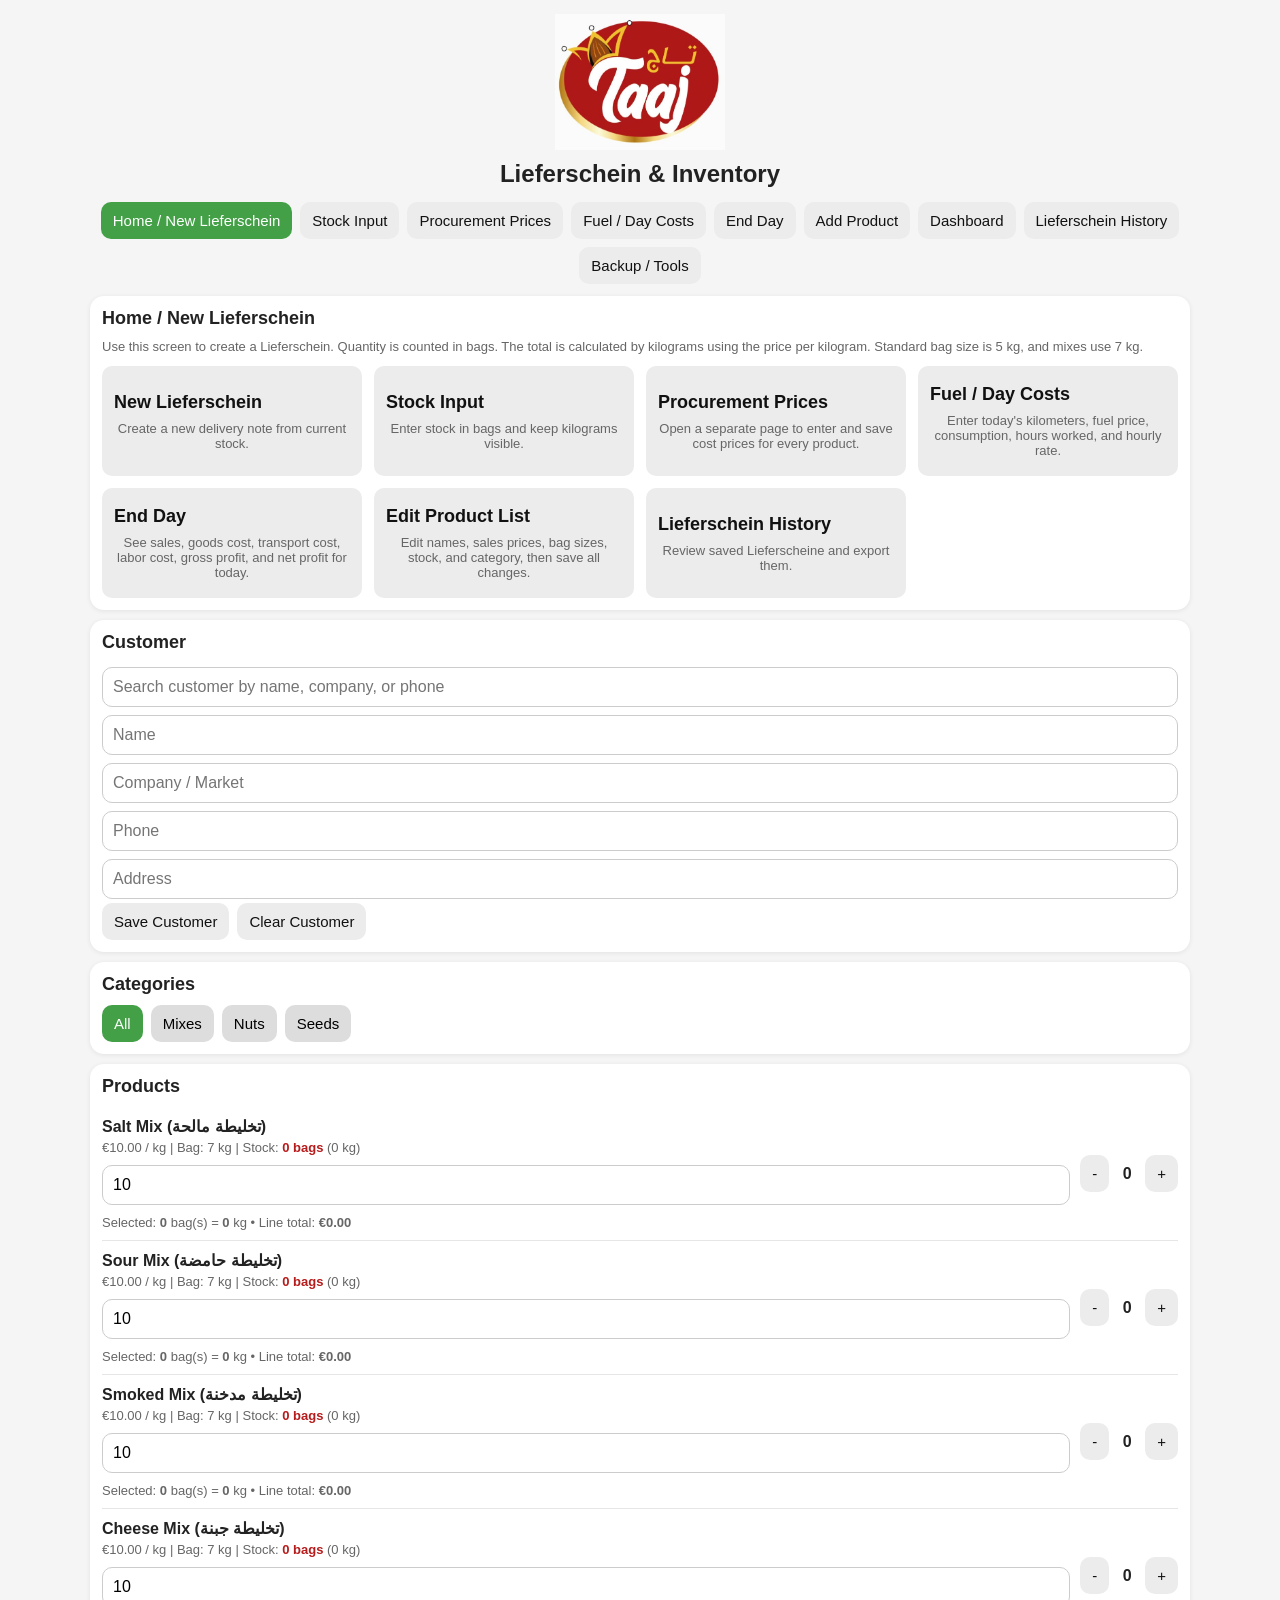
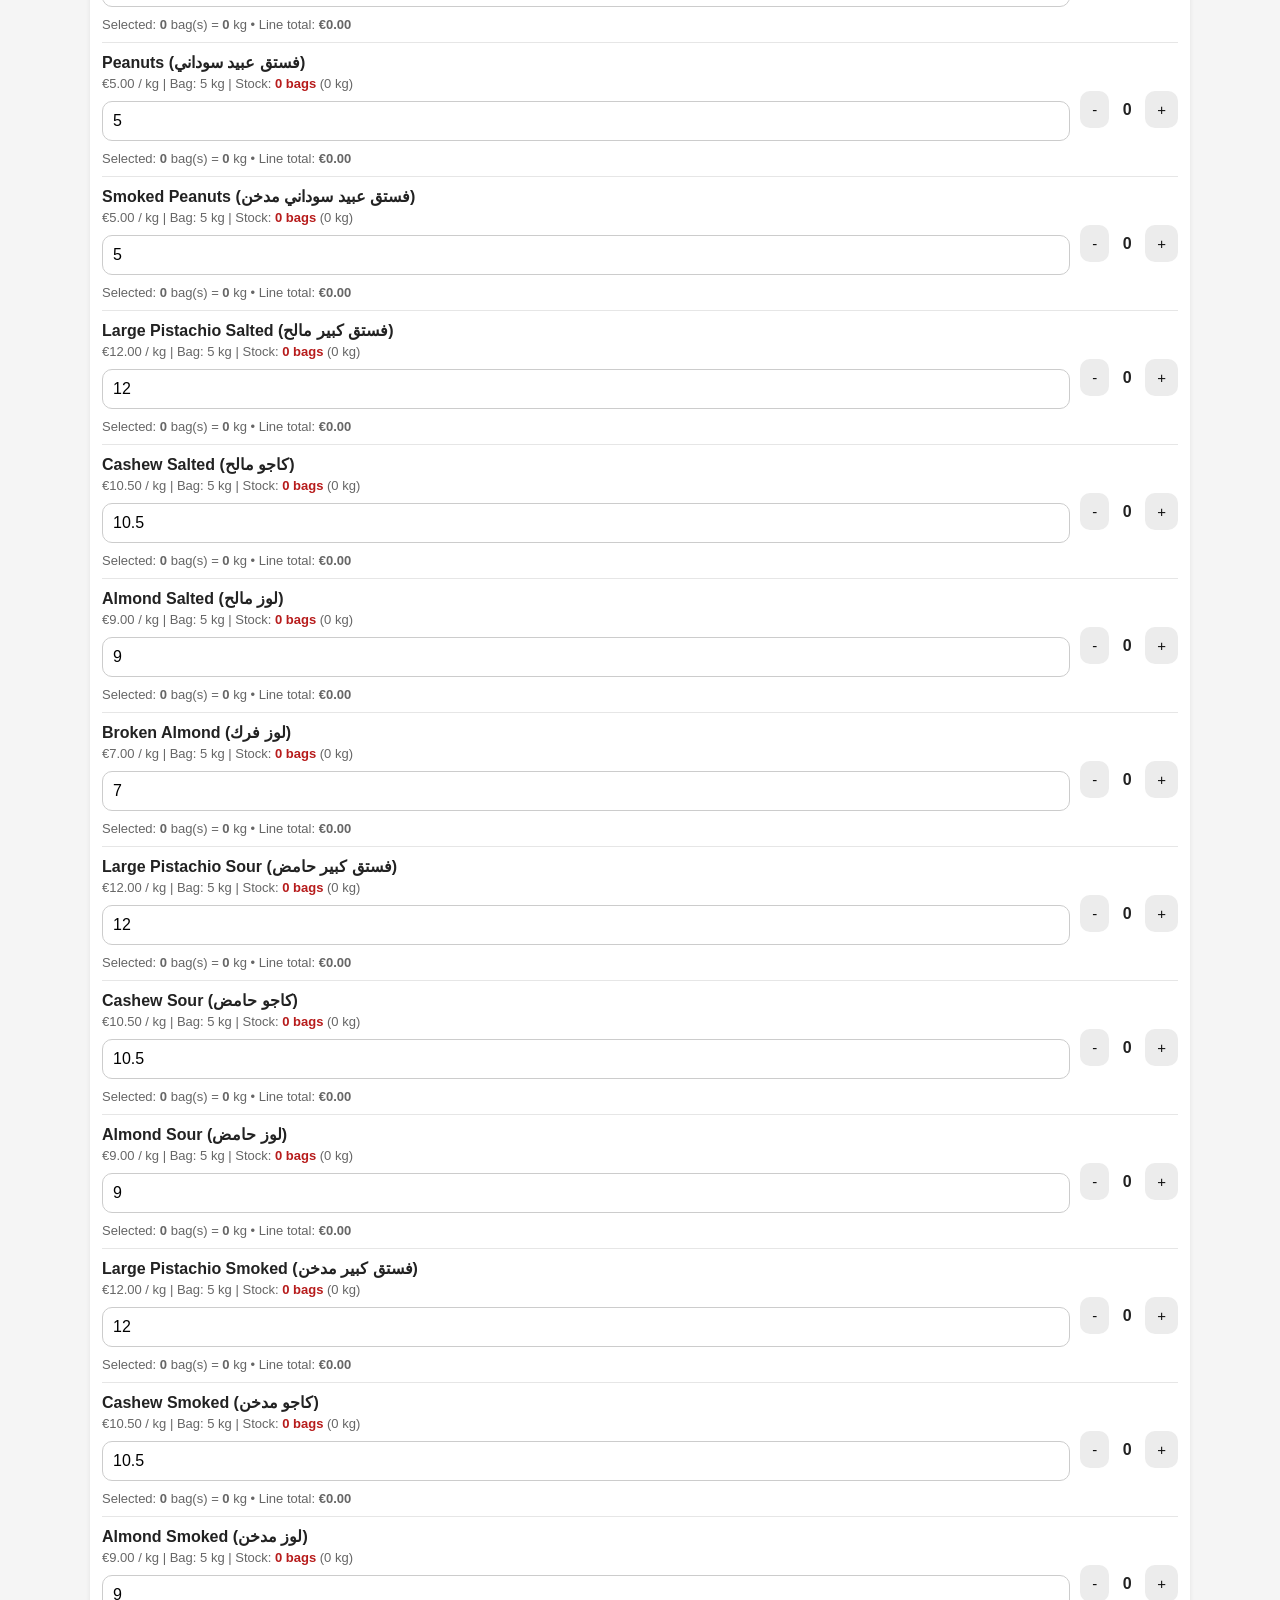
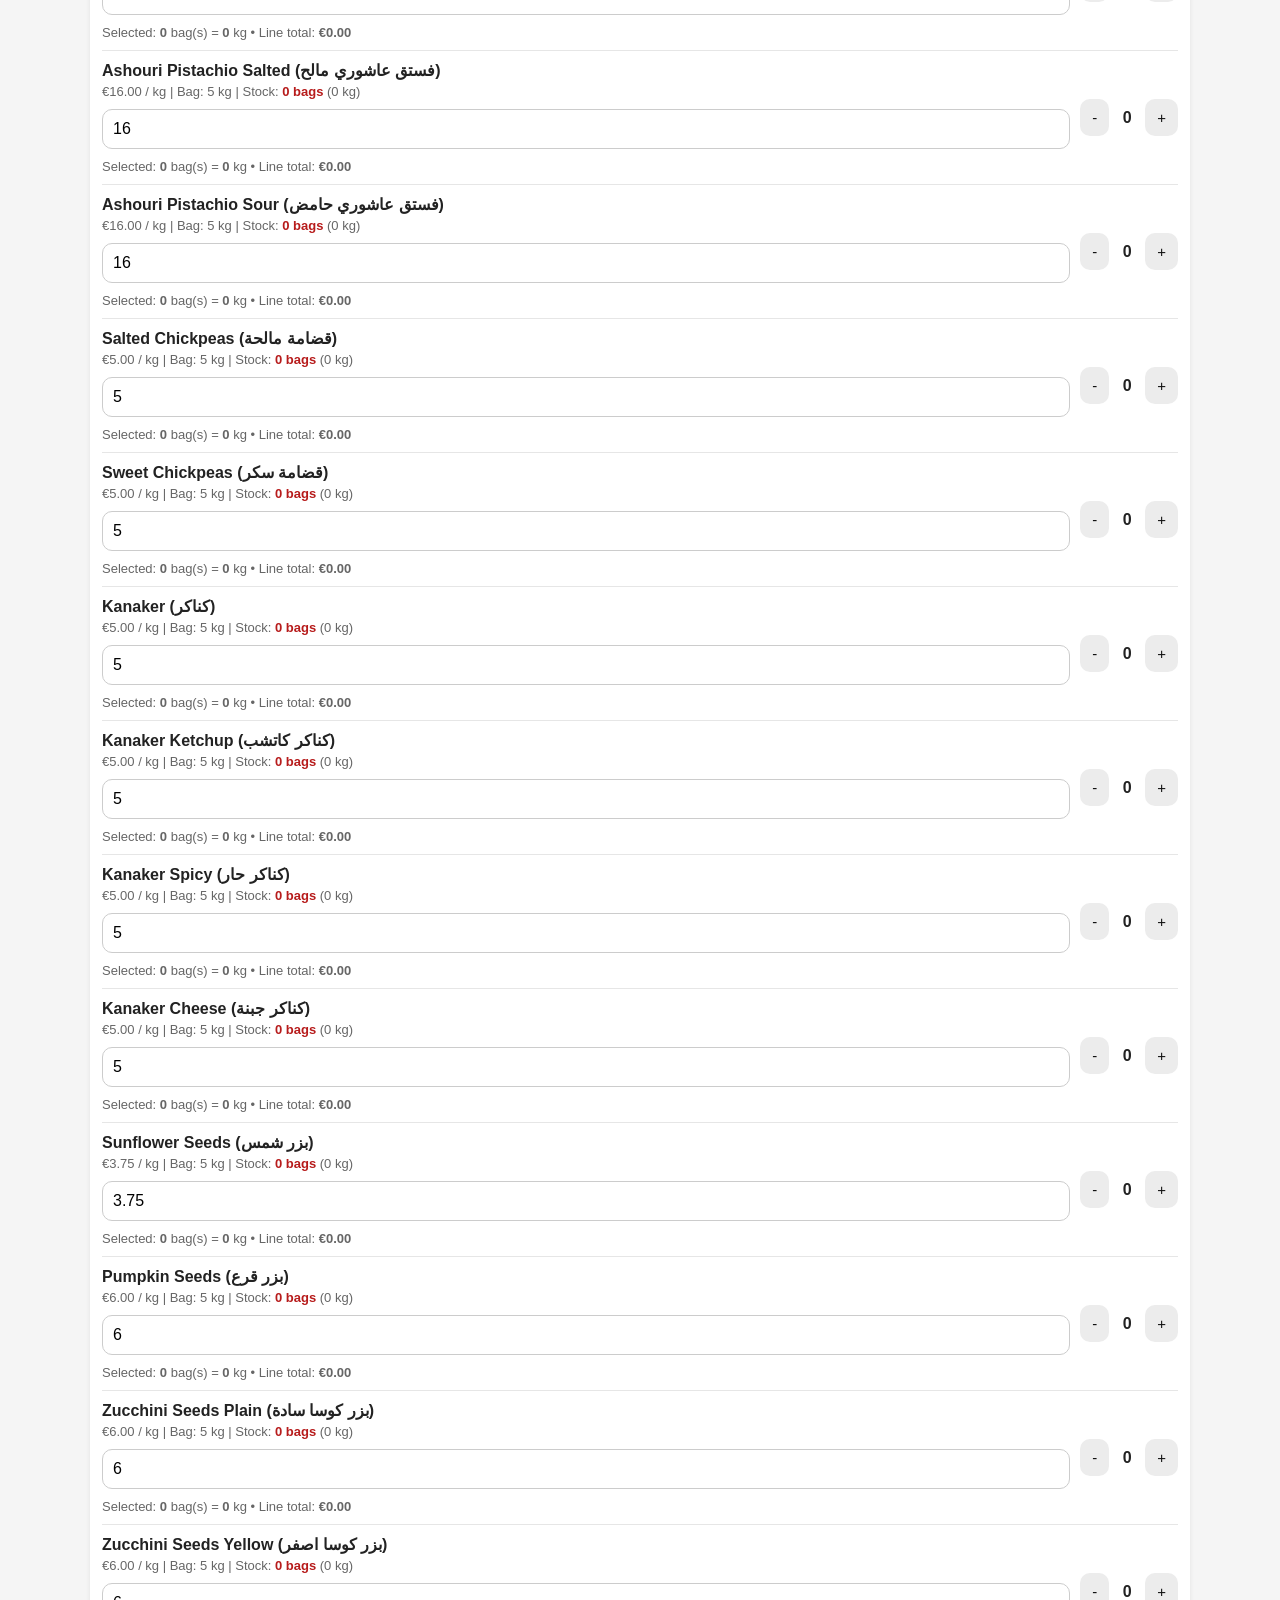
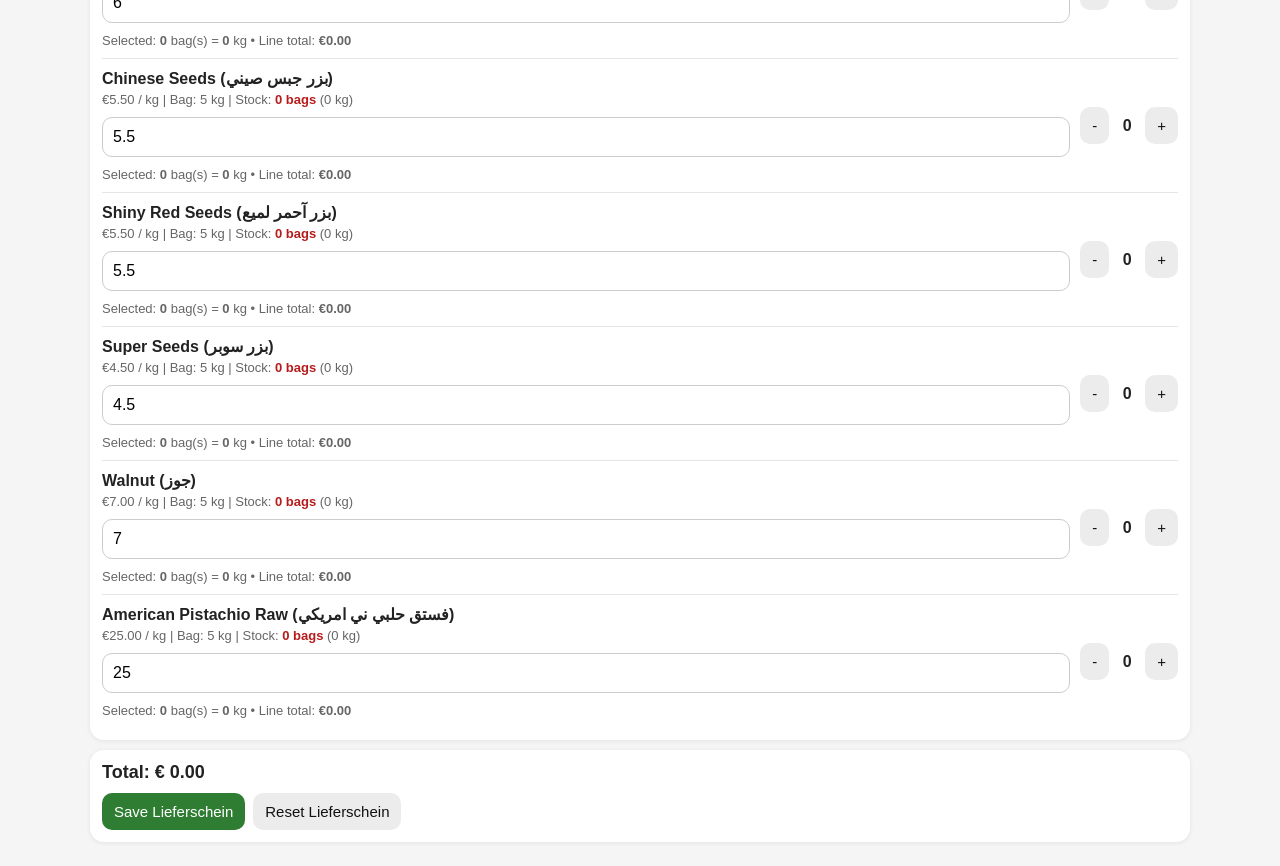
<file: taj_original_with_icon.html>
<!DOCTYPE html>
<!-- update -->
<html lang="en">
<head>
<link rel="icon" href="icon.png">
<link rel="apple-touch-icon" href="icon.png">
<meta name="theme-color" content="#198754">
<link rel="manifest" href="manifest.json">
<meta name="theme-color" content="#2e7d32">
<link rel="icon" href="icon.png">
<meta charset="UTF-8">
<meta name="viewport" content="width=device-width, initial-scale=1.0">
<title>Taj Lieferschein System v13</title>
<style>
:root {
  --bg:#f5f5f5; --card:#fff; --text:#222; --muted:#666; --line:#e6e6e6;
  --green:#2e7d32; --green2:#43a047; --danger:#b71c1c; --blue:#1976d2;
}
* { box-sizing:border-box; }
body { margin:0; padding:14px; font-family:Arial,Helvetica,sans-serif; background:var(--bg); color:var(--text); }
.wrap { max-width:1100px; margin:auto; }
.logo { display:block; width:170px; max-width:70%; margin:0 auto 10px auto; }
h1 { text-align:center; margin:0 0 14px 0; font-size:24px; }
.card { background:var(--card); padding:12px; margin:10px 0; border-radius:14px; box-shadow:0 1px 5px rgba(0,0,0,.08); }
.card h3 { margin:0 0 10px 0; font-size:18px; }
input[type="text"], input[type="number"], select { width:100%; padding:10px; border:1px solid #ccc; border-radius:10px; font-size:16px; margin:4px 0; background:#fff; }
button { border:none; border-radius:10px; padding:10px 12px; font-size:15px; cursor:pointer; }
.btn { background:var(--green); color:#fff; }
.btn-secondary { background:#ececec; color:#111; }
.btn-blue { background:var(--blue); color:#fff; }
.btn-danger { background:var(--danger); color:#fff; }
.nav { display:flex; gap:8px; flex-wrap:wrap; justify-content:center; margin-bottom:12px; }
.nav button.active { background:var(--green2); color:#fff; }
.cat-row, .actions { display:flex; gap:8px; flex-wrap:wrap; }
.cat-btn { background:#ddd; }
.cat-btn.active { background:var(--green2); color:#fff; }
.product-row, .history-row, .stock-row { display:flex; justify-content:space-between; gap:10px; padding:10px 0; border-bottom:1px solid var(--line); }
.product-row:last-child, .history-row:last-child, .stock-row:last-child { border-bottom:none; }
.product-info { flex:1; min-width:0; }
.product-name { font-weight:bold; margin-bottom:4px; }
.small { color:var(--muted); font-size:13px; }
.stock-low { color:var(--danger); font-weight:bold; }
.controls { display:flex; align-items:center; gap:6px; white-space:nowrap; }
.qty { min-width:24px; text-align:center; display:inline-block; font-weight:bold; }
.price-input, .stock-input, .bagkg-input { width:84px; padding:8px; font-size:15px; }
.home-grid { display:grid; grid-template-columns:repeat(auto-fit,minmax(220px,1fr)); gap:12px; }
.home-tile { display:flex; flex-direction:column; gap:8px; align-items:flex-start; justify-content:center; min-height:110px; }
.home-tile .title { font-weight:bold; font-size:18px; }
.home-tile .desc { color:var(--muted); font-size:13px; }
.form-grid { display:grid; grid-template-columns:repeat(auto-fit,minmax(220px,1fr)); gap:8px; }
.customer-item { padding:8px 10px; border:1px solid var(--line); border-radius:10px; margin:4px 0; background:#fafafa; cursor:pointer; }
.summary-grid { display:grid; grid-template-columns:repeat(3,1fr); gap:8px; }
.summary-box { background:#fafafa; border:1px solid var(--line); border-radius:12px; padding:10px; text-align:center; }
.summary-box .label { font-size:13px; color:var(--muted); }
.summary-box .value { font-size:20px; font-weight:bold; margin-top:4px; }
.lieferschein-details { background:#fafafa; border:1px solid var(--line); border-radius:12px; padding:10px; }
.status { margin-top:8px; padding:10px; border-radius:10px; font-size:14px; background:#e3f2fd; color:#0d47a1; }
table { width:100%; border-collapse:collapse; }
th, td { text-align:left; padding:8px 6px; border-bottom:1px solid var(--line); font-size:14px; }
.view { display:none; }
.view.active { display:block; }
.edit-row { border:1px solid var(--line); border-radius:12px; padding:10px; margin:10px 0; background:#fafafa; }
.edit-grid { display:grid; grid-template-columns:repeat(auto-fit,minmax(150px,1fr)); gap:8px; margin-top:8px; }
.edit-grid label { font-size:12px; color:var(--muted); display:block; }
.edit-grid input, .edit-grid select { width:100%; padding:9px; border:1px solid #ccc; border-radius:10px; font-size:14px; margin-top:3px; }
@media (max-width: 820px) {
  .summary-grid { grid-template-columns:1fr; }
}
</style>
</head>
<body>
<div class="wrap">
  <img class="logo" src="[data-uri]" alt="Logo">
  <h1>Lieferschein & Inventory</h1>

  <div class="nav">
    <button class="btn-secondary active" data-view="salesView" onclick="showView('salesView', this)">Home / New Lieferschein</button>
    <button class="btn-secondary" data-view="stockView" onclick="showView('stockView', this)">Stock Input</button>
    <button class="btn-secondary" data-view="procurementView" onclick="showView('procurementView', this)">Procurement Prices</button>
    <button class="btn-secondary" data-view="fuelView" onclick="showView('fuelView', this)">Fuel / Day Costs</button>
    <button class="btn-secondary" data-view="endDayView" onclick="showView('endDayView', this)">End Day</button>
    <button class="btn-secondary" data-view="addProductView" onclick="showView('addProductView', this)">Add Product</button>
    <button class="btn-secondary" data-view="dashboardView" onclick="showView('dashboardView', this)">Dashboard</button>
    <button class="btn-secondary" data-view="historyView" onclick="showView('historyView', this)">Lieferschein History</button>
    <button class="btn-secondary" data-view="toolsView" onclick="showView('toolsView', this)">Backup / Tools</button>
  </div>

  <div id="salesView" class="view active">
    <div class="card">
      <h3>Home / New Lieferschein</h3>
      <div class="small">Use this screen to create a Lieferschein. Quantity is counted in bags. The total is calculated by kilograms using the price per kilogram. Standard bag size is 5 kg, and mixes use 7 kg.</div>
      <div class="home-grid" style="margin-top:12px;">
        <button class="btn-secondary home-tile" onclick="showNamedView('salesView')"><span class="title">New Lieferschein</span><span class="desc">Create a new delivery note from current stock.</span></button>
        <button class="btn-secondary home-tile" onclick="showNamedView('stockView')"><span class="title">Stock Input</span><span class="desc">Enter stock in bags and keep kilograms visible.</span></button>
        <button class="btn-secondary home-tile" onclick="showNamedView('procurementView')"><span class="title">Procurement Prices</span><span class="desc">Open a separate page to enter and save cost prices for every product.</span></button>
        <button class="btn-secondary home-tile" onclick="showNamedView('fuelView')"><span class="title">Fuel / Day Costs</span><span class="desc">Enter today's kilometers, fuel price, consumption, hours worked, and hourly rate.</span></button>
        <button class="btn-secondary home-tile" onclick="showNamedView('endDayView')"><span class="title">End Day</span><span class="desc">See sales, goods cost, transport cost, labor cost, gross profit, and net profit for today.</span></button>
        <button class="btn-secondary home-tile" onclick="showNamedView('editProductsView')"><span class="title">Edit Product List</span><span class="desc">Edit names, sales prices, bag sizes, stock, and category, then save all changes.</span></button>
        <button class="btn-secondary home-tile" onclick="showNamedView('historyView')"><span class="title">Lieferschein History</span><span class="desc">Review saved Lieferscheine and export them.</span></button>
      </div>
    </div>
    <div class="card">
      <h3>Customer</h3>
      <input id="customerSearch" type="text" placeholder="Search customer by name, company, or phone" oninput="searchCustomers()">
      <div id="customerResults"></div>
      <input id="customerName" type="text" placeholder="Name">
      <input id="customerCompany" type="text" placeholder="Company / Market">
      <input id="customerPhone" type="text" placeholder="Phone">
      <input id="customerAddress" type="text" placeholder="Address">
      <div class="actions">
        <button class="btn-secondary" onclick="saveCustomer()">Save Customer</button>
        <button class="btn-secondary" onclick="clearCustomerForm()">Clear Customer</button>
      </div>
    </div>

    <div class="card">
      <h3>Categories</h3>
      <div class="cat-row">
        <button class="cat-btn active" onclick="setCategory('all', this)">All</button>
        <button class="cat-btn" onclick="setCategory('mixes', this)">Mixes</button>
        <button class="cat-btn" onclick="setCategory('nuts', this)">Nuts</button>
        <button class="cat-btn" onclick="setCategory('seeds', this)">Seeds</button>
      </div>
    </div>

    <div class="card">
      <h3>Products</h3>
      <div id="products"></div>
    </div>

    <div class="card">
      <h3>Total: € <span id="total">0.00</span></h3>
      <div class="actions">
        <button class="btn" onclick="saveLieferschein()">Save Lieferschein</button>
        <button class="btn-secondary" onclick="resetLieferscheinOnly()">Reset Lieferschein</button>
      </div>
    </div>
  </div>

  <div id="stockView" class="view">
    <div class="card">
      <h3>Stock Input</h3>
      <div class="small">Set your starting stock here. This does not create an lieferschein. It only updates stock values.</div>
      <div id="stockList"></div>
      <div class="actions" style="margin-top:10px;">
        <button class="btn-secondary" onclick="saveProductsStore(); renderProducts(); alert('Stock saved.')">Save Stock</button>
        <button class="btn" onclick="goToNewLieferschein()">Go to New Lieferschein</button>
        <button class="btn-danger" onclick="resetAllStock()">Reset All Stock to Zero</button>
      </div>
    </div>
  </div>

  <div id="procurementView" class="view">
    <div class="card">
      <h3>Procurement Prices</h3>
      <div class="small">Use this separate page to enter the procurement price for each product in € per kilogram. Values are saved and used in the dashboard for cost and profit.</div>
      <div class="actions" style="margin-top:10px;">
        <button class="btn" onclick="saveProcurementPrices()">Save Procurement Prices</button>
        <button class="btn-secondary" onclick="renderProcurementList()">Reload Values</button>
      </div>
      <div id="procurementStatus" class="status">Saved procurement prices will stay until you change them again.</div>
      <div id="procurementList" style="margin-top:10px;"></div>
    </div>
  </div>

  <div id="editProductsView" class="view">
    <div class="card">
      <h3>Edit Product List</h3>
      <div class="small">Here you can edit the product list, change names, sales prices, category, bag size, and stock. Category is selected from a saved dropdown list. When you finish, press save.</div>
      <div class="actions" style="margin-top:10px;">
        <button class="btn" onclick="showNamedView('addProductView')">Add Product</button>
        <button class="btn-blue" onclick="saveEditedProducts()">Save Product Changes</button>
        <button class="btn-secondary" onclick="renderEditProductsList()">Reload Values</button>
      </div>
      <div id="editProductsStatus" class="status">Edit the values below, then press Save Product Changes.</div>
      <div id="editProductsList" style="margin-top:10px;"></div>
    </div>
  </div>

  <div id="addProductView" class="view">
    <div class="card">
      <h3>Add Product</h3>
      <div class="small">Add a new product. Price is per kilogram. Stock is in bags. Bag size is 5 kg by default and 7 kg for mixed nuts.</div>
      <div class="form-grid">
        <input id="newProductEnglish" type="text" placeholder="English name">
        <input id="newProductArabic" type="text" placeholder="Arabic name">
        <input id="newProductPrice" type="number" step="0.01" placeholder="Price per kg (€)">
        <input id="newProductBagKg" type="number" step="1" placeholder="Kg per bag (5 or 7)">
      </div>
      <div class="form-grid" style="margin-top:8px;">
        <div>
          <label class="small">Category</label>
          <select id="newProductCategorySelect" onchange="setNewProductCategoryFromSelect(this.value)">
            <option value="mixes">Mixes</option>
            <option value="nuts" selected>Nuts</option>
            <option value="seeds">Seeds</option>
          </select>
        </div>
      </div>
      <div class="actions" style="margin-top:10px;">
        <button class="btn" onclick="saveNewProduct()">Save Product</button>
        <button class="btn-secondary" onclick="clearNewProductForm()">Clear</button>
      </div>
      <div id="addProductStatus" class="status">New products are saved in local storage and included in backups.</div>
    </div>
  </div>

  
  <div id="fuelView" class="view">
    <div class="card">
      <h3>Fuel / Day Costs</h3>
      <div class="small">Enter the operating data for today. Transport cost is calculated automatically from kilometers, liters per 100 km, and fuel price per liter. Labor cost is calculated from hours worked and hourly rate.</div>
      <div class="form-grid" style="margin-top:10px;">
        <div><label class="small">Date</label><input id="dayCostDate" type="date" onchange="loadDayCostForm(this.value)"></div>
        <div><label class="small">Kilometers driven today</label><input id="fuelKm" type="number" step="0.1" placeholder="e.g. 145"></div>
        <div><label class="small">Car consumption (liters / 100 km)</label><input id="fuelConsumption" type="number" step="0.1" placeholder="e.g. 7.5"></div>
        <div><label class="small">Fuel price per liter (€)</label><input id="fuelPricePerLiter" type="number" step="0.01" placeholder="e.g. 1.69"></div>
        <div><label class="small">Hours worked today</label><input id="hoursWorked" type="number" step="0.1" placeholder="e.g. 8"></div>
        <div><label class="small">Hourly rate (€)</label><input id="hourlyRate" type="number" step="0.01" placeholder="e.g. 10"></div>
      </div>
      <div class="summary-grid" style="margin-top:12px;">
        <div class="summary-box"><div class="label">Fuel liters used</div><div class="value"><span id="fuelLitersUsed">0.00</span> L</div></div>
        <div class="summary-box"><div class="label">Transport cost today</div><div class="value">€ <span id="transportCostToday">0.00</span></div></div>
        <div class="summary-box"><div class="label">Labor cost today</div><div class="value">€ <span id="laborCostToday">0.00</span></div></div>
      </div>
      <div class="actions" style="margin-top:10px;">
        <button class="btn" onclick="saveDayCosts()">Save Day Costs</button>
        <button class="btn-secondary" onclick="loadDayCostForm(document.getElementById('dayCostDate').value || getTodayKey())">Reload Day Costs</button>
        <button class="btn-blue" onclick="showNamedView('endDayView')">Go to End Day</button>
      </div>
      <div id="fuelStatus" class="status">These values are saved by date and used in the End Day summary and dashboard.</div>
    </div>
  </div>

  <div id="endDayView" class="view">
    <div class="card">
      <h3>End Day Summary</h3>
      <div class="small">This page combines today's sales with today's goods cost, transport cost, and labor cost to calculate your gross profit and net profit.</div>
      <div class="summary-grid" style="margin-top:12px;">
        <div class="summary-box"><div class="label">Sales Today</div><div class="value">€ <span id="endSalesToday">0.00</span></div></div>
        <div class="summary-box"><div class="label">Cost of Goods Today</div><div class="value">€ <span id="endGoodsCostToday">0.00</span></div></div>
        <div class="summary-box"><div class="label">Gross Profit Today</div><div class="value">€ <span id="endGrossProfitToday">0.00</span></div></div>
        <div class="summary-box"><div class="label">Transport Cost Today</div><div class="value">€ <span id="endTransportCostToday">0.00</span></div></div>
        <div class="summary-box"><div class="label">Labor Cost Today</div><div class="value">€ <span id="endLaborCostToday">0.00</span></div></div>
        <div class="summary-box"><div class="label">Net Profit Today</div><div class="value">€ <span id="endNetProfitToday">0.00</span></div></div>
      </div>
      <div class="lieferschein-details" style="margin-top:12px;">
        <div><strong>Fuel liters used:</strong> <span id="endFuelLitersUsed">0.00</span> L</div>
        <div><strong>Kilometers driven:</strong> <span id="endKmDriven">0.00</span> km</div>
        <div><strong>Consumption:</strong> <span id="endConsumption">0.00</span> L / 100 km</div>
        <div><strong>Fuel price:</strong> € <span id="endFuelPricePerLiter">0.00</span> / liter</div>
        <div><strong>Hours worked:</strong> <span id="endHoursWorked">0.00</span></div>
        <div><strong>Hourly rate:</strong> € <span id="endHourlyRate">0.00</span></div>
      </div>
      <div class="actions" style="margin-top:10px;">
        <button class="btn" onclick="updateEndDaySummary()">Refresh Summary</button>
        <button class="btn-secondary" onclick="showNamedView('fuelView')">Edit Day Costs</button>
      </div>
      <div id="endDayStatus" class="status">Open Fuel / Day Costs first to enter today's kilometers, fuel price, consumption, hours, and hourly rate.</div>
    </div>
  </div>

  <div id="dashboardView" class="view">

    <div class="card">
      <h3>Dashboard</h3>
      <div class="summary-grid">
        <div class="summary-box"><div class="label">Sales Today</div><div class="value">€ <span id="salesToday">0.00</span></div></div>
        <div class="summary-box"><div class="label">Cost Today for Goods</div><div class="value">€ <span id="costToday">0.00</span></div></div>
        <div class="summary-box"><div class="label">Gross Profit Today</div><div class="value">€ <span id="grossToday">0.00</span></div></div>
        <div class="summary-box"><div class="label">Transport Cost Today</div><div class="value">€ <span id="dashboardTransportToday">0.00</span></div></div>
        <div class="summary-box"><div class="label">Labor Cost Today</div><div class="value">€ <span id="dashboardLaborToday">0.00</span></div></div>
        <div class="summary-box"><div class="label">Net Profit Today</div><div class="value">€ <span id="dashboardNetToday">0.00</span></div></div>
        <div class="summary-box"><div class="label">This Week</div><div class="value">€ <span id="salesWeek">0.00</span></div></div>
        <div class="summary-box"><div class="label">This Month</div><div class="value">€ <span id="salesMonth">0.00</span></div></div>
      </div>
    </div>
  </div>

  <div id="historyView" class="view">
    <div class="card">
      <h3>Lieferschein History</h3>
      <input id="lieferscheinSearch" type="text" placeholder="Search by lieferschein number or customer" oninput="renderLieferscheinHistory()">
      <div id="lieferscheinHistory"></div>
    </div>

    <div class="card">
      <h3>Lieferschein Details</h3>
      <div id="lieferscheinDetails" class="small">Select an lieferschein to view details.</div>
    </div>
  </div>

  <div id="toolsView" class="view">
    <div class="card">
      <h3>Backup & Restore</h3>
      <div class="actions">
        <button class="btn-secondary" onclick="backupData()">Backup</button>
        <button class="btn-blue" onclick="document.getElementById('restoreFile').click()">Choose Backup File</button>
      </div>
      <input id="restoreFile" type="file" accept=".json,application/json" onchange="restoreData(event)" style="display:none;">
      <div id="restoreStatus" class="status">Backup saves your products, customers, lieferscheins, stock, and lieferschein number counter.</div>
    </div>

    <div class="card">
      <h3>Reports</h3>
      <div class="small">Export a simple sales report as CSV. You can open it in Excel or Google Sheets.</div>
      <div class="actions" style="margin-top:10px;">
        <button class="btn-secondary" onclick="exportSalesReportCSV()">Export Sales Report CSV</button>
      </div>
    </div>
  </div>
</div>

<script>
const defaultProducts = [
{name:'Salt Mix (تخليطة مالحة)', price:10, stock:0, cat:'mixes', bagKg:7},
{name:'Sour Mix (تخليطة حامضة)', price:10, stock:0, cat:'mixes', bagKg:7},
{name:'Smoked Mix (تخليطة مدخنة)', price:10, stock:0, cat:'mixes', bagKg:7},
{name:'Cheese Mix (تخليطة جبنة)', price:10, stock:0, cat:'mixes', bagKg:7},
{name:'Peanuts (فستق عبيد سوداني)', price:5, stock:0, cat:'nuts', bagKg:5},
{name:'Smoked Peanuts (فستق عبيد سوداني مدخن)', price:5, stock:0, cat:'nuts', bagKg:5},
{name:'Large Pistachio Salted (فستق كبير مالح)', price:12, stock:0, cat:'nuts', bagKg:5},
{name:'Cashew Salted (كاجو مالح)', price:10.5, stock:0, cat:'nuts', bagKg:5},
{name:'Almond Salted (لوز مالح)', price:9, stock:0, cat:'nuts', bagKg:5},
{name:'Broken Almond (لوز فرك)', price:7, stock:0, cat:'nuts', bagKg:5},
{name:'Large Pistachio Sour (فستق كبير حامض)', price:12, stock:0, cat:'nuts', bagKg:5},
{name:'Cashew Sour (كاجو حامض)', price:10.5, stock:0, cat:'nuts', bagKg:5},
{name:'Almond Sour (لوز حامض)', price:9, stock:0, cat:'nuts', bagKg:5},
{name:'Large Pistachio Smoked (فستق كبير مدخن)', price:12, stock:0, cat:'nuts', bagKg:5},
{name:'Cashew Smoked (كاجو مدخن)', price:10.5, stock:0, cat:'nuts', bagKg:5},
{name:'Almond Smoked (لوز مدخن)', price:9, stock:0, cat:'nuts', bagKg:5},
{name:'Ashouri Pistachio Salted (فستق عاشوري مالح)', price:16, stock:0, cat:'nuts', bagKg:5},
{name:'Ashouri Pistachio Sour (فستق عاشوري حامض)', price:16, stock:0, cat:'nuts', bagKg:5},
{name:'Salted Chickpeas (قضامة مالحة)', price:5, stock:0, cat:'seeds', bagKg:5},
{name:'Sweet Chickpeas (قضامة سكر)', price:5, stock:0, cat:'seeds', bagKg:5},
{name:'Kanaker (كناكر)', price:5, stock:0, cat:'seeds', bagKg:5},
{name:'Kanaker Ketchup (كناكر كاتشب)', price:5, stock:0, cat:'seeds', bagKg:5},
{name:'Kanaker Spicy (كناكر حار)', price:5, stock:0, cat:'seeds', bagKg:5},
{name:'Kanaker Cheese (كناكر جبنة)', price:5, stock:0, cat:'seeds', bagKg:5},
{name:'Sunflower Seeds (بزر شمس)', price:3.75, stock:0, cat:'seeds', bagKg:5},
{name:'Pumpkin Seeds (بزر قرع)', price:6, stock:0, cat:'seeds', bagKg:5},
{name:'Zucchini Seeds Plain (بزر كوسا سادة)', price:6, stock:0, cat:'seeds', bagKg:5},
{name:'Zucchini Seeds Yellow (بزر كوسا اصفر)', price:6, stock:0, cat:'seeds', bagKg:5},
{name:'Chinese Seeds (بزر جبس صيني)', price:5.5, stock:0, cat:'seeds', bagKg:5},
{name:'Shiny Red Seeds (بزر آحمر لميع)', price:5.5, stock:0, cat:'seeds', bagKg:5},
{name:'Super Seeds (بزر سوبر)', price:4.5, stock:0, cat:'seeds', bagKg:5},
{name:'Walnut (جوز)', price:7, stock:0, cat:'nuts', bagKg:5},
{name:'American Pistachio Raw (فستق حلبي ني امريكي)', price:25, stock:0, cat:'nuts', bagKg:5}
];

let products = JSON.parse(localStorage.getItem("taj_products_v10") || "null") || defaultProducts;
let customers = JSON.parse(localStorage.getItem("taj_customers_v10") || "[]");
let lieferscheins = JSON.parse(localStorage.getItem("taj_lieferscheins_v10") || "[]");
let lieferscheinCounter = JSON.parse(localStorage.getItem("taj_counter_v10") || "1");
let dayCosts = JSON.parse(localStorage.getItem("taj_day_costs_v10") || "{}");

let currentCategory = 'all';
let cart = {};
let customPrices = {};
let newProductCategory = "nuts";

normalizeProducts();
saveProductsStore();

function showView(viewId, btn) {
  document.querySelectorAll('.view').forEach(v => v.classList.remove('active'));
  document.getElementById(viewId).classList.add('active');
  document.querySelectorAll('.nav button').forEach(b => b.classList.remove('active'));
  btn.classList.add('active');
  if (viewId === 'dashboardView') updateDashboard();
  if (viewId === 'historyView') renderLieferscheinHistory();
  if (viewId === 'stockView') renderStockList();
  if (viewId === 'procurementView') renderProcurementList();
  if (viewId === 'fuelView') loadDayCostForm(document.getElementById('dayCostDate')?.value || getTodayKey());
  if (viewId === 'endDayView') updateEndDaySummary();
  if (viewId === 'editProductsView') renderEditProductsList();
  if (viewId === 'addProductView') clearNewProductForm();
}

function showNamedView(viewId) {
  const btn = document.querySelector(`.nav button[data-view="${viewId}"]`) || document.querySelector('.nav button');
  if (btn) showView(viewId, btn);
}

function setStatus(text, kind='info') {
  const el = document.getElementById('restoreStatus');
  if (!el) return;
  el.textContent = text;
  el.style.background = kind === 'ok' ? '#e8f5e9' : kind === 'err' ? '#ffebee' : '#e3f2fd';
  el.style.color = kind === 'ok' ? '#1b5e20' : kind === 'err' ? '#b71c1c' : '#0d47a1';
}

function saveProductsStore() { localStorage.setItem("taj_products_v10", JSON.stringify(products)); }
function saveCustomersStore() { localStorage.setItem("taj_customers_v10", JSON.stringify(customers)); }
function saveLieferscheinsStore() { localStorage.setItem("taj_lieferscheins_v10", JSON.stringify(lieferscheins)); }
function saveCounterStore() { localStorage.setItem("taj_counter_v10", JSON.stringify(lieferscheinCounter)); }
function saveDayCostsStore() { localStorage.setItem("taj_day_costs_v10", JSON.stringify(dayCosts)); }
function persistAll() { saveProductsStore(); saveCustomersStore(); saveLieferscheinsStore(); saveCounterStore(); saveDayCostsStore(); }

function generateLieferscheinNumber() {
  const d = new Date();
  const y = d.getFullYear();
  const m = String(d.getMonth()+1).padStart(2,'0');
  const n = String(lieferscheinCounter).padStart(4,'0');
  lieferscheinCounter++;
  saveCounterStore();
  return `${y}-${m}-${n}`;
}

function setCategory(cat, btn) {
  currentCategory = cat;
  document.querySelectorAll('.cat-btn').forEach(b => b.classList.remove('active'));
  btn.classList.add('active');
  renderProducts();
}

function getBagKg(product) {
  return Number(product.bagKg || (product.cat === 'mixes' ? 7 : 5));
}

function setNewProductCategoryFromSelect(value) {
  newProductCategory = value || 'nuts';
  const bag = document.getElementById('newProductBagKg');
  if (bag && (!bag.value || Number(bag.value) <= 0)) bag.value = newProductCategory === 'mixes' ? 7 : 5;
}


function splitProductName(name) {
  const m = String(name || '').match(/^(.*) \((.*)\)$/);
  return m ? { en: m[1].trim(), ar: m[2].trim() } : { en: String(name || ''), ar: '' };
}

function getDisplayName(p) {
  const en = (p.nameEn || '').trim();
  const ar = (p.nameAr || '').trim();
  if (en && ar) return `${en} (${ar})`;
  return en || ar || p.name || '';
}

function normalizeProducts() {
  products = products.map(p => {
    const parts = splitProductName(p.name || '');
    const cat = p.cat || 'nuts';
    return {
      ...p,
      nameEn: p.nameEn ?? parts.en,
      nameAr: p.nameAr ?? parts.ar,
      costPrice: Number(p.costPrice || 0),
      stock: Number(p.stock || 0),
      price: Number(p.price || 0),
      bagKg: Number(p.bagKg || (cat === 'mixes' ? 7 : 5)),
      cat,
      name: getDisplayName({nameEn: p.nameEn ?? parts.en, nameAr: p.nameAr ?? parts.ar, name: p.name})
    };
  });
}

function renderProducts() {
  const box = document.getElementById("products");
  box.innerHTML = "";
  products.forEach((p, i) => p._index = i);
  products.filter(p => currentCategory === 'all' || p.cat === currentCategory).forEach((p) => {
    const i = p._index;
    const price = Number(customPrices[i] ?? p.price);
    const bags = cart[i] || 0;
    const kgPerBag = getBagKg(p);
    const totalKg = bags * kgPerBag;
    const lineTotal = totalKg * price;
    const row = document.createElement("div");
    row.className = "product-row";
    row.innerHTML = `
      <div class="product-info">
        <div class="product-name">${getDisplayName(p)}</div>
        <div class="small">€${Number(p.price).toFixed(2)} / kg | Bag: ${kgPerBag} kg | Stock: <span class="${Number(p.stock) <= 5 ? 'stock-low' : ''}">${Number(p.stock)} bags</span> (${Number(p.stock) * kgPerBag} kg)</div>
        <div style="display:flex; gap:6px; margin-top:6px; flex-wrap:wrap;">
          <input class="price-input" type="number" step="0.01" value="${price}" onchange="changePrice(${i}, this.value)">
        </div>
        <div class="small" style="margin-top:6px;">Selected: <strong>${bags}</strong> bag(s) = <strong>${totalKg}</strong> kg • Line total: <strong>€${lineTotal.toFixed(2)}</strong></div>
      </div>
      <div class="controls">
        <button class="btn-secondary" onclick="minus(${i})">-</button>
        <span class="qty">${bags}</span>
        <button class="btn-secondary" onclick="plus(${i})" ${Number(p.stock)===0?'disabled':''}>+</button>
      </div>
    `;
    box.appendChild(row);
  });
}

function renderStockList() {
  const box = document.getElementById("stockList");
  box.innerHTML = "";
  products.forEach((p, i) => {
    const kgPerBag = getBagKg(p);
    const row = document.createElement("div");
    row.className = "stock-row";
    row.innerHTML = `
      <div class="product-info">
        <div class="product-name">${getDisplayName(p)}</div>
        <div class="small">Current stock: ${Number(p.stock)} bags (${Number(p.stock) * kgPerBag} kg) • Bag size: ${kgPerBag} kg • Sales price: €${Number(p.price).toFixed(2)} / kg • Procurement: €${Number(p.costPrice || 0).toFixed(2)} / kg</div>
      </div>
      <div class="controls">
        <input class="stock-input" type="number" step="1" value="${p.stock}" onchange="changeStock(${i}, this.value)">
      </div>
    `;
    box.appendChild(row);
  });
}


function renderProcurementList() {
  const box = document.getElementById('procurementList');
  if (!box) return;
  box.innerHTML = products.map((p, i) => `
    <div class="edit-row">
      <div class="product-name">${getDisplayName(p)}</div>
      <div class="edit-grid">
        <div><label>Procurement price / kg</label><input type="number" step="0.01" value="${Number(p.costPrice || 0)}" onchange="setProcurementField(${i}, this.value)"></div>
        <div><label>Category</label><input type="text" value="${p.cat || ''}" disabled></div>
        <div><label>Bag size</label><input type="text" value="${getBagKg(p)} kg per bag" disabled></div>
      </div>
    </div>
  `).join('');
}

function setProcurementField(i, value) {
  if (!products[i]) return;
  products[i].costPrice = Math.max(0, Number(value || 0));
}

function saveProcurementPrices() {
  saveProductsStore();
  renderStockList();
  renderProducts();
  updateDashboard();
  const status = document.getElementById('procurementStatus');
  if (status) {
    status.textContent = 'Procurement prices saved successfully.';
    status.style.background = '#e8f5e9';
    status.style.color = '#1b5e20';
  }
}

function renderEditProductsList() {
  const box = document.getElementById('editProductsList');
  if (!box) return;
  box.innerHTML = products.map((p, i) => `
    <div class="edit-row">
      <div class="product-name">${getDisplayName(p)}</div>
      <div class="edit-grid">
        <div><label>English name</label><input type="text" value="${(p.nameEn || '').replace(/&/g,'&amp;').replace(/</g,'&lt;').replace(/>/g,'&gt;').replace(/"/g,'&quot;')}" onchange="editProductField(${i}, 'nameEn', this.value)"></div>
        <div><label>Arabic name</label><input type="text" value="${(p.nameAr || '').replace(/&/g,'&amp;').replace(/</g,'&lt;').replace(/>/g,'&gt;').replace(/"/g,'&quot;')}" onchange="editProductField(${i}, 'nameAr', this.value)"></div>
        <div><label>Sales price / kg</label><input type="number" step="0.01" value="${Number(p.price || 0)}" onchange="editProductField(${i}, 'price', this.value)"></div>
        <div><label>Bag size kg</label><input type="number" step="1" value="${Number(getBagKg(p))}" onchange="editProductField(${i}, 'bagKg', this.value)"></div>
        <div><label>Stock bags</label><input type="number" step="1" value="${Number(p.stock || 0)}" onchange="editProductField(${i}, 'stock', this.value)"></div>
        <div><label>Category</label><select onchange="editProductField(${i}, 'cat', this.value)">
          <option value="mixes" ${p.cat==='mixes'?'selected':''}>Mixes</option>
          <option value="nuts" ${p.cat==='nuts'?'selected':''}>Nuts</option>
          <option value="seeds" ${p.cat==='seeds'?'selected':''}>Seeds</option>
        </select></div>
        <div><label>&nbsp;</label><button class="btn-danger" onclick="deleteProduct(${i})">Delete</button></div>
      </div>
      <div class="small" style="margin-top:8px;">Display name: ${getDisplayName(p)} • Stock: ${Number(p.stock||0)} bags = ${Number(p.stock||0)*getBagKg(p)} kg • Current procurement: €${Number(p.costPrice||0).toFixed(2)} / kg</div>
    </div>
  `).join('');
}

function saveEditedProducts() {
  products = products.map(p => ({ ...p, name: getDisplayName(p) }));
  saveProductsStore();
  renderProducts();
  renderStockList();
  renderProcurementList();
  renderEditProductsList();
  renderProcurementList();
  updateDashboard();
  const status = document.getElementById('editProductsStatus');
  if (status) {
    status.textContent = 'Product list changes saved successfully.';
    status.style.background = '#e8f5e9';
    status.style.color = '#1b5e20';
  }
}

function editProductField(i, field, value) {
  if (!products[i]) return;
  if (['price','costPrice'].includes(field)) products[i][field] = Number(value || 0);
  else if (['bagKg','stock'].includes(field)) products[i][field] = Math.max(0, Number(value || 0));
  else products[i][field] = value;
  if (field === 'cat' && (!products[i].bagKg || Number(products[i].bagKg) <= 0)) products[i].bagKg = value === 'mixes' ? 7 : 5;
  products[i].name = getDisplayName(products[i]);
}

function deleteProduct(i) {
  const name = products[i] ? getDisplayName(products[i]) : 'this product';
  if (!confirm(`Delete ${name}?`)) return;
  products.splice(i, 1);
  const newCart = {};
  Object.keys(cart).forEach(k => { const idx = Number(k); if (idx < i) newCart[idx] = cart[k]; else if (idx > i) newCart[idx-1] = cart[k]; });
  cart = newCart;
  saveProductsStore();
  renderProducts();
  renderStockList();
  renderEditProductsList();
  renderProcurementList();
  updateTotal();
  updateDashboard();
}

function changePrice(i, val) { customPrices[i] = parseFloat(val) || 0; updateTotal(); }
function changeStock(i, val) { products[i].stock = Math.max(0, parseInt(val || 0, 10)); saveProductsStore(); renderStockList(); renderProducts(); }
function resetAllStock() {
  if (!confirm('Reset all stock values to zero?')) return;
  products = products.map(p => ({ ...p, stock: 0 }));
  saveProductsStore();
  renderStockList();
  renderProducts();
  alert('All stock values reset to zero.');
}
function plus(i) {
  if ((products[i].stock || 0) <= (cart[i] || 0)) {
    alert('No more stock available for this product.');
    return;
  }
  cart[i] = (cart[i] || 0) + 1;
  updateTotal();
  renderProducts();
}
function minus(i) { if ((cart[i] || 0) > 0) cart[i]--; updateTotal(); renderProducts(); }

function updateTotal() {
  let t = 0;
  for (const i in cart) {
    const price = customPrices[i] ?? products[i].price;
    t += (cart[i] || 0) * getBagKg(products[i]) * Number(price);
  }
  total.innerText = t.toFixed(2);
}

function clearCustomerForm() {
  customerName.value = "";
  customerCompany.value = "";
  customerPhone.value = "";
  customerAddress.value = "";
  customerResults.innerHTML = "";
}

function resetLieferscheinOnly() {
  cart = {};
  customPrices = {};
  customerSearch.value = "";
  clearCustomerForm();
  total.innerText = "0.00";
  renderProducts();
}

function saveCustomer() {
  const customer = {
    name: customerName.value.trim(),
    company: customerCompany.value.trim(),
    phone: customerPhone.value.trim(),
    address: customerAddress.value.trim()
  };
  if (!customer.name && !customer.company) return alert("Enter at least name or company.");
  const key = (customer.company || customer.name).toLowerCase();
  const idx = customers.findIndex(c => ((c.company || c.name || "").toLowerCase() === key));
  if (idx >= 0) customers[idx] = customer; else customers.push(customer);
  saveCustomersStore();
  alert("Customer saved");
  searchCustomers();
}

function searchCustomers() {
  const q = customerSearch.value.trim().toLowerCase();
  if (!q) { customerResults.innerHTML = ""; return; }
  const results = customers.filter(c =>
    (c.name || "").toLowerCase().includes(q) ||
    (c.company || "").toLowerCase().includes(q) ||
    (c.phone || "").toLowerCase().includes(q)
  ).slice(0, 8);

  customerResults.innerHTML = results.map(c => `
    <div class="customer-item" onclick="selectCustomer('${encodeURIComponent(c.company || c.name || '')}')">
      <strong>${c.company || c.name || 'Unnamed'}</strong><br>
      <span class="small">${c.name || ''} ${c.phone ? '• ' + c.phone : ''}</span>
    </div>
  `).join('');
}

function selectCustomer(encodedKey) {
  const key = decodeURIComponent(encodedKey);
  const c = customers.find(x => (x.company || x.name || '') === key);
  if (!c) return;
  customerName.value = c.name || "";
  customerCompany.value = c.company || "";
  customerPhone.value = c.phone || "";
  customerAddress.value = c.address || "";
  customerSearch.value = c.company || c.name || "";
  customerResults.innerHTML = "";
}

function buildLieferscheinItems() {
  const items = [];
  for (const i in cart) {
    const qty = parseInt(cart[i] || 0, 10);
    if (qty > 0) {
      const price = Number(customPrices[i] ?? products[i].price);
      const kgPerBag = getBagKg(products[i]);
      const totalKg = qty * kgPerBag;
      items.push({
        product: getDisplayName(products[i]),
        qty,
        bags: qty,
        kgPerBag,
        totalKg,
        price,
        costPrice: Number(products[i].costPrice || 0),
        costTotal: +(totalKg * Number(products[i].costPrice || 0)).toFixed(2),
        lineTotal: +(totalKg * price).toFixed(2)
      });
    }
  }
  return items;
}

function applyStockReduction() {
  for (const i in cart) {
    const sold = parseInt(cart[i] || 0, 10);
    products[i].stock = Math.max(0, parseInt(products[i].stock || 0, 10) - sold);
  }
  saveProductsStore();
}

function saveLieferschein() {
  const hasCustomer = customerName.value.trim() || customerCompany.value.trim();
  const hasItems = Object.values(cart).some(v => Number(v) > 0);
  if (!hasCustomer) return alert("Enter customer name or company.");
  if (!hasItems) return alert("Add at least one product.");

  const items = buildLieferscheinItems();
  const costTotal = items.reduce((s, it) => s + Number(it.costTotal || 0), 0);

  const lieferschein = {
    number: generateLieferscheinNumber(),
    dateISO: new Date().toISOString(),
    dateText: new Date().toLocaleString(),
    customer: {
      name: customerName.value.trim(),
      company: customerCompany.value.trim(),
      phone: customerPhone.value.trim(),
      address: customerAddress.value.trim()
    },
    items,
    total: Number(total.innerText),
    costTotal: +costTotal.toFixed(2)
  };

  lieferscheins.unshift(lieferschein);
  saveLieferscheinsStore();
  applyStockReduction();
  updateDashboard();
  renderLieferscheinHistory();
  renderStockList();
  alert("Saved lieferschein: " + lieferschein.number);
  resetLieferscheinOnly();
}

function renderLieferscheinHistory() {
  const q = lieferscheinSearch.value.trim().toLowerCase();
  const filtered = lieferscheins.filter(inv => {
    const customerText = `${inv.customer?.company || ''} ${inv.customer?.name || ''}`.toLowerCase();
    return (inv.number || '').toLowerCase().includes(q) || customerText.includes(q);
  });

  lieferscheinHistory.innerHTML = filtered.length ? filtered.map(inv => `
    <div class="history-row">
      <div style="flex:1; min-width:0;">
        <div><strong>${inv.number}</strong></div>
        <div class="small">${inv.customer?.company || inv.customer?.name || 'No customer'} • ${inv.dateText}</div>
        <div class="small">Sales: €${Number(inv.total || 0).toFixed(2)} • Cost: €${Number(inv.costTotal || 0).toFixed(2)}</div>
      </div>
      <div class="actions">
        <button class="btn-secondary" onclick="showLieferschein('${inv.number}')">View</button>
        <button class="btn-secondary" onclick="exportLieferscheinPDF('${inv.number}')">Export PDF</button>
      </div>
    </div>
  `).join('') : '<div class="small">No lieferscheins found.</div>';
}

function showLieferschein(number) {
  const inv = lieferscheins.find(x => x.number === number);
  if (!inv) return;
  const itemsHtml = (inv.items || []).map(item => `
    <tr>
      <td>${item.product}</td>
      <td>${item.bags ?? item.qty}</td>
      <td>${item.kgPerBag ?? 5}</td>
      <td>${item.totalKg ?? ((item.bags ?? item.qty ?? 0) * (item.kgPerBag ?? 5))}</td>
      <td>€${Number(item.price).toFixed(2)}</td>
      <td>€${Number(item.lineTotal).toFixed(2)}</td>
    </tr>
  `).join('');

  lieferscheinDetails.innerHTML = `
    <div class="lieferschein-details">
      <div><strong>Lieferschein:</strong> ${inv.number}</div>
      <div><strong>Date:</strong> ${inv.dateText}</div>
      <div><strong>Customer:</strong> ${inv.customer?.company || ''} ${inv.customer?.name ? '(' + inv.customer.name + ')' : ''}</div>
      <div><strong>Phone:</strong> ${inv.customer?.phone || ''}</div>
      <div><strong>Address:</strong> ${inv.customer?.address || ''}</div>
      <div style="margin-top:10px;">
        <table>
          <thead><tr><th>Product</th><th>Bags</th><th>Kg/Bag</th><th>Total Kg</th><th>Price/Kg</th><th>Total</th></tr></thead>
          <tbody>${itemsHtml}</tbody>
        </table>
      </div>
      <div style="margin-top:10px; text-align:right;"><strong>Total: €${Number(inv.total || 0).toFixed(2)}</strong></div>
    </div>
  `;
}

function exportLieferscheinPDF(number) {
  const inv = lieferscheins.find(x => x.number === number);
  if (!inv) return;
  const itemsHtml = (inv.items || []).map(item => `
    <tr>
      <td style="padding:8px; border-bottom:1px solid #ddd;">${item.product}</td>
      <td style="padding:8px; border-bottom:1px solid #ddd;">${item.bags ?? item.qty}</td>
      <td style="padding:8px; border-bottom:1px solid #ddd;">${item.kgPerBag ?? 5}</td>
      <td style="padding:8px; border-bottom:1px solid #ddd;">${item.totalKg ?? ((item.bags ?? item.qty ?? 0) * (item.kgPerBag ?? 5))}</td>
      <td style="padding:8px; border-bottom:1px solid #ddd;">€${Number(item.price).toFixed(2)}</td>
      <td style="padding:8px; border-bottom:1px solid #ddd;">€${Number(item.lineTotal).toFixed(2)}</td>
    </tr>
  `).join('');

  const w = window.open('', '_blank');
  w.document.write(`
    <html><head>
<link rel="icon" href="icon.png">
<link rel="apple-touch-icon" href="icon.png">
<meta name="theme-color" content="#198754"><title>${inv.number}</title>
    <style>
      body { font-family:Arial,sans-serif; padding:24px; color:#222; }
      .logo { width:160px; display:block; margin:0 auto 20px auto; }
      h2 { text-align:center; margin:0 0 20px 0; }
      table { width:100%; border-collapse:collapse; margin-top:16px; }
      th { text-align:left; padding:8px; border-bottom:2px solid #999; }
      .top div { margin:6px 0; }
    </style>
    </head><body>
      <img class="logo" src="[data-uri]">
      <h2>Lieferschein</h2>
      <div class="top">
        <div><strong>Lieferschein Number:</strong> ${inv.number}</div>
        <div><strong>Date:</strong> ${inv.dateText}</div>
        <div><strong>Customer:</strong> ${inv.customer?.company || ''} ${inv.customer?.name ? '(' + inv.customer.name + ')' : ''}</div>
        <div><strong>Phone:</strong> ${inv.customer?.phone || ''}</div>
        <div><strong>Address:</strong> ${inv.customer?.address || ''}</div>
      </div>
      <table>
        <thead><tr><th>Product</th><th>Bags</th><th>Kg/Bag</th><th>Total Kg</th><th>Price/Kg</th><th>Total</th></tr></thead>
        <tbody>${itemsHtml}</tbody>
      </table>
      <div style="text-align:right; margin-top:16px; font-size:20px;"><strong>Total: €${Number(inv.total || 0).toFixed(2)}</strong></div>
      <script>window.onload = function() { window.print(); };<\/script>
    </body></html>
  `.replaceAll('/9j/4AAQSkZJRgABAQAAAQABAAD/2wBDAAUDBAQEAwUEBAQFBQUGBwwIBwcHBw8LCwkMEQ8SEhEPERETFhwXExQaFRERGCEYGh0dHx8fExciJCIeJBweHx7/2wBDAQUFBQcGBw4ICA4eFBEUHh4eHh4eHh4eHh4eHh4eHh4eHh4eHh4eHh4eHh4eHh4eHh4eHh4eHh4eHh4eHh4eHh7/wAARCAGQAfMDASIAAhEBAxEB/8QAHwAAAQUBAQEBAQEAAAAAAAAAAAECAwQFBgcICQoL/[base64]/8QAHwEAAwEBAQEBAQEBAQAAAAAAAAECAwQFBgcICQoL/[base64]/[base64]/LOyQy/r0/WvOfEH7TtsrMmheGpJB2ku5tv/jq5/nXPPFUobyPVw+R4/EawpO3np+Z9F5oJr43139oP4hajuW0uLLTIz0FvACw/Fs1xesfEHxtqwYX/AIo1SVT1UTlV/IYFc8sxprZM9mjwbi561JKP3s+uvil481LRtT03wl4O02DWPFmrhmt4ZZNsFtEv3p5iOQo9ByTXO6n/AML68I6c/iG71Lw54vtoF8280q2smtphGOW8l8ncQOzDmvAv2d/GWneE/jPbar4mvPKstQsH08Xk7ZWGQurruY9AcEZr688cfEDwn4T8L3GvatrNkLZIi0aJMrPOccKgByxPTiuujV9pBSPncwwUsFiZUHrb8TktP+Pvwyu9Ktr4a46efEshiNu5dCRypwOo6VFN+0H8N4ycX19J/uWjf1r4ssC7xSXEkIha4nln8odIw7lgv4ZxVivNqY+opNK1j7jB8J4SpQhOo5KTSbV1/kfX8v7R3w/U4SPV5B6i2A/m1Qf8NJ+B+1hrH/fpP/iq+R6KyePqnauEsvXR/efXcf7SHgJgN9trCf8AbBT/AOzVci/aH+HD9bnUo/8AetD/AENfHFFNY+quxL4Ry9/zff8A8A+1rb47/DSbGdceLP8AftpB/StrT/ip8PL7HkeLNNBPQSSeWf8Ax7FfB9JVLManVIwnwbg38M5L7v8AI/RKy1/Qr4A2es6fcZ6eXcI38jWirKwypBHqDX5vI7oco7KfUHFbOkeLPE+ktnTfEGp2vtHcsB+WcVrHMu8Thq8FP/l3V+9f8E/QmivibRfjn8SNMdS2trfIP4LqFXB/EYP613eh/tO6jGyrrXhq2nXu9rMUP5Nn+dbxx9J76HlV+E8wp/ClL0f+dj6eoryTw9+0F8PtTZI7u4u9LkbjFzCSo/4EuRXo+i+IdD1uIS6Rq1lfKRn9zMrfoDmumFWE/hZ4mIwGJw38Wm18jUooFFaHIFFFFABRRRQAUUUUAFFFFABRRRQAUUUUAFFFFABRRRQAUUUUAFFFFABRRRQAUUUUAFFFFABRRRQAUUUUAFFFFAHm/wAY/FfiKx1HRPBXglbceJfEDSeXc3C7orG3jAMk7L/ERkADuTWLcfCnx9pll/aeg/GDxHdeIIx5hTUtkljcN/cMQHyKemQcip/jSmq+GfHPhj4n2GnXOp2GkxT2Or21sm+ZLaXafORerbWXJA7Vc1P4+/DK30b7bp3iCPV7yRcW2nWSM91M/ZPLxkHPHOMUAbnwc8aSeOfBceqXdn9h1O2uJLLUbXORDcxNtcA+meR7Guzrzn9nzw7q+heCbm81+3Frq2uajcatdWwP+oaZsiP6hQM+9ejUAFFc94x8aeGfCVqZ9d1aC14ysW7dI/0UcmvA/Hn7Sl7OZLXwfpi2qcgXd2Nzn3CDgfjmsKuJp0viZ6mByfF47WlDTu9F/XofSmpX9lptq11qF3BaQIMtJNIEUfia8p8Y/tBeCdEZ4NNafWrheP8ARxtjz/vn+gNfKXiXxNr/AIkuzc65q13fSE5AkkJVfovQfhWRXnVcxk9IKx9jguDqMPexMuZ9lov8/wAj2HxZ+0N431bfFpYtdGgbgeSu+TH+839BXl+ta7rWtzmbV9VvL6Q955mbH4HpWdQa4p1Zz+J3Pp8Nl+GwqtRgl+f3hSVb0vT73VLxLOwtpLidzgKgz+fpXsngf4S2lqI7zxEwuZ+CLdT8i/X1rzcbmNHBxvUevbqVicZSwyvN69jy3wx4T13xFKBp1k7RZw0z/Ki/jXqnhr4PaZbKsut3T3kvUxR/Kg/qa9PtoIbaFYbeJIo1GFVFwBWD8RNeXw74Wur4MBOy+XAPVz0/LrXylfOsVjKip0fdvppv954FTM6+ImoU9LniPxfn0aTV/wCwtJsLWKyswUk2IMSP3z646V5/BpenwyLJFaRK6/dOM4+npV+V3lkeWRizudzE9yabX2mFpvD0lTT/AOCe/HB0lGPNFNrq9WFFFFbHUFFFFSAUUUUAFFFFMAooooQBRRRTAKltLq5s51ntLiW3lU5DxOVYfiKioouJpNWZ6R4T+NnxA0Dan9rf2lAP+WV6vmf+Pfe/WvX/AAf+0pod55cHiXS59OkPDTQfvI/rjqP1r5Yorop4qrDZnj4vIMBitZQs+60P0J8M+KvD3iS3E+iavaXq4yRHINw+o6itqvzjsL27sLlbmxuprWZTlZInKsPxFeueBv2g/F2iGO31pY9btF4zJ8kwH+8Ov4iu6lmEXpNWPk8dwfWp+9hpcy7PR/5fkfYFFefeAPi74M8XiOG21AWV8w5tLohHz6A9G/A16ACCMg16EJxmrxdz5OvhquHnyVYtPzFoooqjAKKKKACiiigAooooAKKKKACiiigAooooAKKKKACiiigAooooAKKKKACiiigAooooAKKKKAEIBGCMiuZ8SjTdEKXtlplhHfSv/rBbqHIHXJAzXRXVxDa28lxczRwwxqWd3YBVA7kmvOPEWuWmu3Md1p06z2YTEUi9H9SPavn+JMxeCwTcHaT0X9eh3ZfhnWq3a91bnQ/8Jvpdtpc17qIlg8hC7qiFy2P7oHJr5/8AiT+0TrOotLYeErY6XbZKm5lAM7D2HRf1Nel1wfjz4baX4gV7uyVLHUMZ3qPkkP8AtD+tfJ4Li6tJKlifvX6/8A+qyzA4CjW5q0b9r7L5HgGoX15qN3Jd391NdXEhy8krlmJ+pqua0fEOialoOoNZanbNDIOh/hYeoPcVnCvoYTjUjzRd0z76Di4rk2Cij8aKooK6TwP4O1PxVe7LZTFaof3tww+VR6D1NXvhr4GuvFN5584aDTIm/eSY5c/3V/xr6D0+ysNG01bW1jjtrWFfoAO5JrwM1zlYb91S1n+X/BPJx+ZKh7lPWX5FDwj4X0nwzYi30+AbyP3kzDLufc/0qr4t8aaXoUi2YP2vUZSFjtojliT0z6VwfxG+KRBk0zw1J6rJd/8AxH+NY/wQ0aTWfFUms3u6WOz+fc5zulPT8uTXixy2o6csXjHpvbqzzI4KTg8RiX8urPdbNpmtYmuVVZioLqvQH0rwv49a8b/xDHo8L5hsh8+D1kPX8hiva/[base64]/hPxvGkVnd/ZNQI+azuSFfP+z2YfSu+r83opJIpVlikaORDlWU4IPqDXtnwr/[base64]/af/wCJ618h+Jtf1fxLq8uq61ey3d1KclnPCj0A6AewrhxOMVP3Y6s+pyXhupjbVa3uw/F/8DzO48ffEzxN8S9dg0vzHstMmnWOKyhY4IJ6uf4j+le4adaxWVhBaQqFjhjCKPQAYrwD4GaZ9v8AG8dyyZjs42lJ/wBo8D+dew/EnW/7E8NTSRNi4n/dReoJ6n8BX5txFWnisVCind/5n0eZU6VBxw9FWSMPUvibZ2PiKexa0M1nG2zzkPzZHXjuK7HRNb0zWbfztPu0mHdc4ZfqK+bFDyPgZZmP4k1Np97d6fcrc2VxJBKp4ZDiprZJSlBKDszgdPTQ+h/FHh7TPEWnNZajAHGPkcD5kPqDXzt468Jah4V1Iw3AMlq5zDOB8rD0Poa9Y8EfEmC7Mdjru2Cc/KtwOEY+/oa7bXtKsNf0mSxvo1lglXKkdVPYg1yYTF4jKqvJVV4v+ro68Dj54WXK9Y9j5O5rrfht4OufFWqAuGj06E5nl9f9ke9TXXw81eLxomgKjNFId63GPl8rP3vr7V73oum6d4c0NLS3CQ21umXduM+rE17eaZxGlSSoO8pfgezjsxjTppUndsmij07Q9JCKIrSyto/oFArwv4m/EO51+Z9O0x3g0xTgkcNN7n29qZ8VPHc3iK7bT7B2j0yJsDHBmI7n29BXBVnlGT8n7/EayfTt/wAEnL8u5P3tXWX5f8EOa+lfhLoo0XwZaI6bZ7kefLnrlug/LFeBeCtMbWfFOn6eBlZJgX/3Ryf0FfVMaBEVF4VRgCsOJcTaMaK9X+hlndayjSXqeZftBax9l0G20mN8PdybnA/uL/8AXx+VeFnpXbfGnVf7S8c3MatmK0UQL9R1/XNcTXr5Nh/YYSK6vX7z0Muo+yw8V1eoUUUV6p3BRRRUgFFFFABRRRQAUUUUAFFFFABRRRQAUUUUAFFFFABRRRQAUUUUwCiiigDb8G+Ktd8I6qmpaFfyW0oI3pnKSD0ZehFfWfwe+M2ieNkj06/2aZreMGBm+SY+qE/y6/WvjGnRSSRSrLE7RyIQyspwVI7g100MTOi9Njxs1yTD5jG8laXR/wCfc/SDIpa+avgf8eCGg8P+N5+DhLfUW/QS/wDxX5+tfSUUiSxrJE6ujAFWU5BHqK9ujWjVjeJ+X5hltfAVfZ1V6Pox9FFFanAFFFFABRRRQAUUUUAFFFFABRRRQAUVS1zVtM0PSp9V1i/t7Cxt13SzzyBEQe5NcLoXxx+FetapFptj4ws/tEzbIfOR4klPorOoU/gaAPR6KQEEZByDS0AFFFFABXhvx9+NEPhxJvDnheZJtXYbZ7leVtvYer/yqP8AaJ+MCaBFN4W8NXAbVnXbc3CHItgf4R/t/wAq+U5HeSRpJHLuxyzMckn1NeZi8Zy+5A+14e4d9tbE4le70Xfzfl+Y+6uJ7u5kubmZ5ppWLPI7ZZiepJqOikryWfoaVlZHuH7O+nGHRL7U3Xm4mEan2Uf4msT4xax9v8SfYomJhs12exY9a7vwKE8O/Cy3u5Rt8qze6fPrgtXhq3U19m8uGLSzkyOfdua+SwsPrGNq4h7J2X9eh8ViqvtMVN/12LMIa1v4t/VWUmnXlrt1SW23BDvIBPT2qXXk8vUTjvGhH/fIqbxAvmLaXy9J4Rn/AHhwa9FTbcX3RbjZNdjLmieKRo5FKsOCDXY+BPH11oDpZamz3OmZxu6vB7j1X2rEgQavZFOPt0C5X1kUdvqKx2GMg8HuDRKFPERdOov67oxq0k0fT1jc2l9bRXtpLHPFKuY5EOQQfevHfjd40aad/DemyFYozi6dT95v7v0HeuZ8G+M77wReB2D3Ohyvm5txyYCf+Wif1FdX8WfDVlrWkx+NPDrRzxyIHn8rkOv98e/rXlYbL4YLGRdbWD+F+fn5muVzprEqNXfoeQ0UUV9ifZnp37PWmi48SXepOPltYdq/7zH/AAFe26lcpZafcXj/AHYYmkP4DNeffs+2H2fwlPekfNdXB/JRj/Gtv4v6gdP8BagynDzgQr/wI8/pmvgczbxWY8i7pHyeNft8by+aR85ahcyXl9PdynLzSM7H3JzVeg0V97FcqSR9YlZWCiiimwCiiikAUUUUAFFFFABRRRTAKKKKACiiikAUUUUwCiiigAooopAFFFFABRRXbab8NtevPCsmtqm2TG+K1I+eRO59vYVlWxFKgk6krXM6taFKzm7XOJoq1p+n3t/qMen2lu8l1I+wRgc59/Suk8beAdX8MWkF5MVubd1HmSRjiJ/Q+3vSniaUJxpylq9glWpxkoN6s5CvaPgN8ZrrwrPDoHiOaS40NyFilPzPa/4p7du1eMUlddOrKnLmiYY3A0cbSdKqrr8vQ/R2yure9tIru0mSeCZQ8ciNlWB6EGp6+PP2f/i5ceD72PQtcmeXQZ3wrE5Nqx/iH+z6j8a+vrWeG6to7i3lSWGRQyOhyGB6EGvdw9eNaN1ufk+bZVVy2tyT1T2ff/gktFFFdB5QUUUUAFFFFABRRRQAUUUUAePfETTrPxn8ffDXg/X8TaHYaVLrP2Fz+7vLgSCNN4/iCDJx716N4r8G+GPE/hyfw/rGjWc9hLGUCeUo8vjhkI+6R2I6VznxY8A3XimfStf8O6t/YvirRHZ9OvSm+NlYfPDKv8Ubd/Suc1G2+PfiSxbQb4+FfDdtOvl3Wq2E8s8+w8N5SMAFYjuTxSAufs165dXPwniTWb/7Q2l311p0d3K3M8UMpRGJ7nAAz7V2d94t06DKwB7hv9kYH5mk8LeC9B8O+D7DwvY2o+xWUWyMty5PVnJ/vEkkn1NZes+EpoQ0unsZUHPln7w+nrXzueYjNaEebCRTj98vu/4c78HDDTdqr1/Aju/GN9JxbwxRD1PzGs+bxFq8oIN4yg/3QBWXOkkRZGQrIOzDGDXk/jrx74w8N3xgn0ezjiY/up/mdXH1459q/PoY/NMfUcPau/a9vwPpsJllOq+WnFXO/k8LeHJZnml0WxkkkYs7tECWJ6kmq0/gnwlN9/QLH6rHtP6V43J8W/Fjt8r2cY9BD/iadD8XPFiEF2spB6NDj+Rrf+x8y35//Jme8ssxqWkvxZ6bffC3wfcg7LGW2Y9DFKRj8DmuS1j4LkHfpOrbhn/V3CYOPqP8Kq2Pxo1JWH23SLaRe5jcqf1zXaeF/id4f1u6hsiJ7S6mYIiSLkFj2BFS1m+EXM22vvE1mOGV22195n/Ha7bQ/g5eW0TbGkSK0XHoSAf0Brx63XbBGo6BQK7/APa4vTD4N0izB5uNRUn6KD/jXBRf6tf90V6uU0+XARm/tSk/yR4NGfNXn8v1NnxMv7+0lxxJbIf0xUlov27wzPBjMto/mJ67T1pdYHn+HtMuh1QNE34Gq3hu7W01SPzT+5lHlyD2NJJujpvF/keq7Kprs/1KNpPJa3MdxExV0OQa1fENtFNDFq9ooEM/+sUfwP3qlrdk1hqUtuQdoOUPqp6Vf8LzxyGbSbk/uboYXP8AC/Y1pUloq0P6RMFq6b/pmEyhlKsAQRgg1Z+HvjGTwFrY0jVGM3hbUWK4bkWrt1/4Ce4pl3A9tcyW8oIaNiprJ8Q2K6hpU1uyhiVyv1rshGnWj7OprGX9JrzRwYqk3G8fiWxsfETQk0PxA62rB7G5XzrV1OQUPofaubqn4Z8YG88ODwrrMm6ewkzp87ddvRoj/MflVzrx613U6NWjHkq6tde66M+ryfMI47DKfVaP1Ppv4U2ptPAGlRkYZ4fMP/AiTXKftFXoj0LT7AHmacyEeyj/AOvXofhyEQeH9OhAwEto1/8AHRXj37RNxv8AEGnW2eI7Ytj6t/8AWr4XLV7fM1J92zyMCva4677tnltFFFffn1gUUUUgCiiikAUUUUAFFFJTAfFHJK4jijaRz0VRkmrE+m6jbpvnsLmJfV4iBX0D8JfCljo3h21vnhSS/uoxK8rDJUEZCj0FdrLFFKhSWNHU9QwBFfMYjiRU6rjCF0vM8OtnShUcYxukfH/SivXfjF4AhtoH1/RIPLjXm5gQcD/aA7e9eRV7mCxlPGUlUh/wx6mGxMMRDngFFFIa6zoPSvhd8PLDxPpX9q319MsazGMwxqATj3/GoPjNouheHp9O0vSLQRSGNpZpCxZmBOACT9DXqHwcsPsHgDTwVw1wGnb/AIEeP0xXjvxi1H+0PHt9tOUt8QL/AMBHP65r5fB4mticykuZ8kb6dOx4eGr1K+Nkub3Y3OPooor6g9wKKKKQBRRRTAn0+5azvoLtY45GhkDhHXKtg9CK9+s/iboL+Ezq0jiO4jGxrQH59+Og9vevnqivPx+WUsby8/Q48VgqeJtz9DufCXjoaf44udbvbOHyr5sShE5jHqv9fWu7+KPxB0yDRW03S3hvpr2Lk/eSNGHU+/tXhsaPK4SNGd24CqMk10WneB/Et7ayXf8AZz29tEhd5J/kAAGe/Nc2Ky7B+1hVqO1ul97bGVfB4f2kak3a39I5s0UH0or2T0RDXvP7NPxXbRruHwh4huSdOmbbZzuf9Q5/gJ/un9DXg9HcEcEdK0pVJU5c0TizDA0sdQdGot/wfc/SJSCMjoaWvD/2YviafEWljwrrVxnVbKP/AEeRjzcRD+bL+o/GvcK+hpVY1YqSPx/HYKpgq8qNTdfj5hRRRWhyBRRRQAUUUUAFFFFABRRRQAVm+I9Zs9C0qbULyQKkakgE4yau3M8VtbyTzuEjjUszHsK+Wf2kPH82ov8A2VayFEk/hB+7H7+5/lXn4/Gewiox+KW3+Z6eVZdLH4hU1t1OX8S/F/Xrvxxc6tbyK9iW2LbMPlZR39jXoGja54b+IWiSWUqqZGX97bSffQ+q/wCIr5vqfT7y60+8ju7Od4J4zlXQ4Ir4/HZTTxPvw92ffz8z9RqZVR9mo0vdcdmb3xB8JXfhXVjA+ZbSTJgmx94eh9xXNV7PofiLT/iL4ek8O615cGqhMwydA7Doy+h9RXkOp2NxpuoT2N0hSaByjA+orXL8TUmnRrq04/iu5vhK05J06vxL8fMrVs+BpFh8Y6RI3QXcefzrGxUtlMbe8gnU4MciuD9Dmu6tDnpyj3R1VI80GvI7v9sqUpYeG05x58jfkFrmLVg1tG4PBQH9K6L9r8/avCnhm/Q5RpX5H+0gP9K4jwjffbNJj5y0aqp/IV5+XU/+Eqk10cvzPzbDz5cXUg+tjuNNAvPCt5bf8tLdxKv071gd81r+ErpINU8qYgQ3CGN89OazruMQ3UsSsGCOQCDwRXPSXLUlHvqe1N80Iv5G5df8Tjw8lyvzXVkNsnqyetc/HI0UiyISGU5Bq3pE18l0YtPVnlmGzYq7t2favQfCfwwkl2XWvSmNTz9njPP4msKlang4tVHp0XUipUTs+pxus41q8t5dOhlnuZIwJURCcMK1tJ+G/iO9UPNFFZof+ezc/kK9m0vStN0q3ENjaRW6AdVXk/U1T1jxV4e0jI1DVrWFv7m/LfkOa8f+1qskqeHj+rM3KdWXurU8hb9nPT7nVm1C78Q3ERZg/l20QADeuT/hXYQfB3w1Ht33N/IRjrIBn9KvyfEvSpn8vSNL1fVXzgfZ7U4P51ftdY8c3yh7H4bawUPQzOI/511uWe4qKXvWXoh0aNXB8zg+Tm3u0vzZ08MaxQpEn3UUKPoK+fPjvceb4+lj7RW8a/pn+te1Qj4lORn4dzqPe+jFea+OPhb8TNe8R3erjwlNEs23CfaI2IAUD+97V0ZLk+Nw+JdStTaVjryyvQo13KpUjt/Mv8zyKiux1H4W/EKwQvceEtT2jqY4t/8A6DmuYvtN1Gwcpfafd2rDqJoWQ/qK+qcXHdH09LE0av8ADmn6NMq0UUUjYKKKKVgCiikoAWilZWUgMpBIzyMUlAHpmpfEu4h8D6XpekuYr4Q+Xcy45QLwMe5xmud8OeP/ABHo9+s7X815CW/eQzMWDD2z0NcrRXBDLcNCDjyp33OWOCoxi48u59X6FqVj4j0CK9gAkt7mPDI3OOxU187/ABJ8ON4a8TTWiqfssv7y3P8Asnt+HSus+AfiT7JqUvh+5kxDc/PBk9HHUfiK7X40+Hv7Z8LNeQpm6scyrgclf4h/WvnMK5ZXmDov4Jf0jxaDeAxbpv4X/SPnc1LZwNdXcNsnLSyKg+pOKjNdR8KNPGo+PdNjZcpE5mb/AICMj9cV9ZiKipUpVH0Vz6CrP2dNy7I+jIFh0nQ0UfLDaW4/JV/+tXynqt019qdzeP8AenlaQ/ic19I/FXUBp3gPUpQcPLH5KfVjj+Wa+ZTXzvDVJuNSs+rt/X3nj5JD3Z1H1YUUUV9Se4FFFFIAooooAKKKKAO2+CELS/EK0IGVjikdsjttx/MivYPi5qA07wDqLbsPOogT6scH9M1wP7Omn79R1PVGHEUawofdjk/yFaH7ReoBbHTNMVuZJGmYewGB/M18hjUsTm8Kfa34anz2JXtsxjHtb/M8X7UUHpRX159CFFFFAF7QNVvtC1m11fTZmhurWQSRsPUdj7HpX3d8MvF9l428IWmuWhCu67LiIHmKUfeX+o9iK+A69X/Zo8dt4T8aJpl7MV0nVWEUoY/LHJ/A/wDQ+x9q7MHX9nOz2Z81xLlSxmH9rBe/D8V1X+R9mUUg6Ute6flgUUUUAFFFFABRRRQAUUVheONdTQdBmu8jzn+SEerH/Cs61WNKDnLZFQg5yUVuzh/jF4tigjm02KULBbqXuWB6kfw18ga/qU2r6vcX8xJMjkgeg7D8q9G+Lutyrp4s/MLT3jl5TnkqP8TXlWeK+Ro1ZYmcsRPrt5I/VOHcBHDUOfqwooorqPoh9vNLbTpPbyNHLGwZHU4IIrpPFuoR+IbC11wqq36AQXyjjcQPlk/EcfUVzFKGYKQGIDdR61jOipTU+q/LsRKmnJS6oOKSiitSzsPitONd/Z30+5zvm0y9SOT1A5UfoRXlPwx1ArqEti54kQFfqP8A61d/pk4vPCXiHwzKwC31qZYMnpNH8w/MAivF9Ju30/U4LtcgxOCfcd6vLMN/s9ah5tr56/nc/Ms7pvBZkp9Hr8j2wVoaDpF9rWopZWEReRup/hUepNVNCtptaubaCwTzXuMFMeh7n2r3DT4NF8AeH1Nw+64kwG2rmSd/7qjqfpXzWOxbw9oQV5vZHqJuVlHW5b8IeE9M8M2nmfJJdbcy3Djp9PQVR1Px3HPqP9keFNNufEOpk42Wykxqfdq2tB+Hfinx+yX3i2afQtBJ3R6ZC2J5l7GQ/wAP0/lXs3hXwvoXhewWx0PTLeyhA58tfmY+rHqT9a6Mu4Vq4h+2xr36Hn4nMsPhXb45dlsvV9fl954tpXwo8f8AinE/jHxENGtH5+w6fy+PQt0/nXoHhf4M/D/Qtjpokd9cL/y2vSZWJ9cHj9K9Dor7XDZbhsNHlpwSPExGcYuvpzcq7LRf16le0srO0jEdrawwIOAsaBQPyqxgelFFdqVjzG29WGBRgUUUxBgVBd2dpdxmO6tYZ0IwVkQMD+Bqeik0mNNrY4DxJ8Hfh3rm97jw5b28r9ZbTMLZ9fl4/SvNNe/Zg02Qs+ieJbq3z92O6hEgH4jBr6KorCeFpT3ienh86x+H0hVdvPX87nyJefs0eNo3IttS0e4XsTI6H8itJbfs0+OJHAn1DR4V7nzXb+S19eUVl9QpHo/62Zja119x816L+y+gKtrPilmHdLW3x+rH+leleEvgj8PvD5SVdIGoXCciW9bzefXb939K9KorWGFpQ2RwYjPMfiFadV28tPyPlT9sjw7b2GvaNrdpAkSXVu1vIEUBcxkbf0bH4V4DX11+2PZJP8NrO8IG+21BMH2ZWB/pXyXYWs19fQWduu6WeQRoPcnFeRjkoVW+h+g8M4h1cui5P4br+vkFlZ3V7MIbO3lnkP8ADGpY/pWs/g/xQqbzoV/t9fKNfQ/[base64]/wCPd9pl94hs3sLiKeRLfbM0bAjrwMiuo/Z2urQ6JqFmGUXS3HmMueSpUAH9DXr4yvUnlKlJatK56GJqzll/M1q7XG/tE6iItJ0/TFPzTSmVh7KMD9TXiVfR3xF8BReL7m2uTqL2kkCFP9XvDAnPqK5M/BP/AKmL/wAlv/sqyyjM8HhsLGE5Wet9GZ5fjsNRoKMpanjtFew/8KU/6mIf+Av/ANlR/wAKT/6mL/yV/wDsq9L+3MD/AD/g/wDI7f7Uwv8AN+DPHqK9h/4Un/1MX/kr/wDZUf8ACk/+pi/8lf8A7Kj+3MD/AD/g/wDIP7Uwv834M8eor2H/AIUp/wBTD/5Lf/ZUv/Ck/wDqYf8AyW/+yo/tzA/z/g/8g/tTC/zfgzx2ivYf+FJ/9TD/AOS3/wBlVmw+C1nHcK97rMs8QOSiRBc+2cmplnuCSvz/AIMTzXCpfF+DN74HaWdP8DQzOMSXkjTH6dB+grzP45agt746lhRsraRLF+PU/wA695nlstE0ZpG2wWlpDnHQBVHAr5W1u+fU9Yu9Qk+9cTNIfbJryskTxOMqYl/1f/gHBladbETrv+rlM0UGivrj6AKKKKQBQCQQQSCOQRRRQgPt79nzxmPGHw9tZbiTdqFhi1u8nkkD5W/EY/HNei18a/st+Kz4f+I8WmzybbPV1+zuCeBJ1Q/nx+NfZVe/hKvtKavuj8i4gwH1LGyjH4Zar5/8EKKKK6jxAooooAKKKKAENeGfFXX/AO1/EjWsL5tbPMa4PBb+I/0r1Xx9rI0Lwvd3obEpXy4R6u3A/wAa+adZvTaaTeXrtl1jZsnux/8Ar18txHi3aOGj11f6HuZNheefP8keXeOtR/tHxJcOGzHEfKT6D/69YRpXYs5Zjkk5JpKmnBQgorofrFKmqcFBdAoooq2aBRRRSAKKKKAFRmRgynBHINebeItPfT9RdCD5bndGfUV6RWn4Y0LTdZ1aObV4y9jYMLiUAZLkH5Yx6ljgYrWli1hU5vY8DiDK1j8PdaSjt/kehfAzSbjwl4Fsb/ULV7vXNU+XTrJRmQqfur7epPYV9EfDf4bixu18S+K3j1DX3GUXrFZg/wAMY9fVqX4Q+C5rIDxT4hgX+2bqMCGEj5bGHtGvvjqfWvSwMVeV5So1HjMQv3ktfRdkfA43H+zh9WoPRaN9/JeX5+gijAxS0UV9CeIFFFFABRWZrGvaLo8Zk1XVrKyUd55lT+Zrjb/42fDWzco/iWGVh/zxidx+YGKiVSEd2dNLB4it/Dg36JnotFcR4N+KngvxdrP9kaFqb3F4Y2kCNAyZUYzyR7129OM4zV4u5nWoVaEuSrFp+egUUUVRkFFFFABRRRQAUUVznjnxp4e8HaY99rmoRwADMcIOZJT6KvU1MpKKu2XSpTqyUIK7fRHl37ZWqQ2/gCw0rcPOvL4OBnnaikk/mRXz/wDBO0S68f2rSKGEEbygH1AwP5034u+Pb74geKG1O4QwWkIMdpb5z5aZ7+56ml+C17HZ+P7QSsFWdHiBPqRx/Kvk86qurRqyh2Z+qZdgJ4HK3Sl8Vm38z3jxfqTaP4Zv9STG+GEsmf73QfrXy/HHf61qm2NZbq8uHzgclia+l/iHZSah4K1S1hUtI0BKgd8c4/SvnrwL4hl8MeIYr8RCSP7kqEclT1x6Gvl+H/dw9WdNXmPJ9KM5QV5HQeJPhlqmjeGI9VMgnnXm5hQf6seo9cd64DvXvPjv4m6XaaQINIaO9ubqLPqsYI/i9/avOfBnhJ9c0HW9ZuEKxW8DGAjjMg5OPYAfrXo4DG11QdTFq2unz8jtwmJqqk54hW10ONzVnTNQvdMvEu9PupbadOjocGq1Fe24xkrNaHpNJqzO5h+K3jCNApureTHdoBk0/wD4Wz4v/wCe1p/34FcHRXH/AGZhP+fa+45/qWH/AJF9x3n/AAtrxh/z2s//AAHFL/wtrxh/z2s//AcVwVFL+zMH/wA+19wvqWH/AJF9x3n/AAtrxh/z2s//AAHFH/C2fF//AD2tP+/Arg6KP7Mwf/PtfcP6lh/5F9x3h+LPi/8A57Wv/fgVreHfGXxP8RSGPRNNa/K/eMNnuVfqegqt8Avhs3j/AMSO97vj0axw1068GQnpGD79/QV9paJpOm6Np0Wn6XZQ2lrEoVI4kCgV2YbIMLVXM6aS9D5jOs3wmXz9jTpKU+vZHyP4g1n4xaBaG71bQpLa3H3pTaZVfqQTj8a5j/hbHi8jHn2v/fgV90zwxTQtFLGkkbgqysMgg9iK+L/2lfAVv4M8ZJc6ZCItM1NTLDGOkTg/Mg9uQR9arE5BhKUeaME16GeSZxh8fV9jVpJS6W2ZxHiTxf4h8QKI9S1B3hH/ACyQBU/IdfxrApTRUUqUKUeWCsvI+yhCMFaKsgooorQoKKKKkAooooAktLiW0u4bqByksLrIjDqCDkGv0E8Ca7F4l8H6VrkRBF3bK7Y7PjDD8Dmvz3r6x/Y81033ga+0SRsyabc5T/rnIMj9Q1ejl9S03HufIcYYT2mFjXW8X+D/AODY9yooor2T82CiiigAoopCQASTgDmhgeN/HvV/N1Oz0aJ/lhXzZQP7x6fp/OvD/iVc+T4cEIODNKB9QOa7XxhqZ1fxZqF+TlXnYJ/ujgfoK80+Ks5Mtjb54Cs5H6V+d1KzxeYOfS/4I++yPD8s6cO2v6nD0UUV7h90FFFFIAooopAFFFFABXu/7J/gltc1SXxDqMWdM0+YGFGHE1wBwT6hQc/UivDbO2mvLyGztkLzTyLHGo7sxwB+Zr9Afht4ZtvCXgvTdCtwM28I81gPvyHlm/Ek124Ogqs7yWiPmOKcxeFwvsoP3p6fLr/kdGBgUUUV7p+XBRRXJ/FDxxpfgTwzLq2onfIcpbW4PzTP2A9vU9qmUlFXZpRpTrTVOCu3sW/HXjDQfBukNqWu3ywRniOMcySt6Kvevl34jftA+KdelktfDxOh6fkgMhzO492/h/D86838d+LdZ8Z69Lq+s3LSSMcRxg/JCvZVHYVg141fGTqO0dEfpmU8MUMLFTrrmn+C9P8AMnvry7vrh7i9uprmZzlnlcsxP1NQUUlcNz6dJJWR7f8Asc6VLdfEW91XH7mxsWUn/akYAD8ga+ux0rxb9kjw0dI+HTaxMm2fV5vNGRz5a/Kn9T+Ne0172ChyUV5n5LxHiViMwm1tHT7v+CFBIA5orD8eavHoPg3V9YlbAtbSSQf7207f1xXVJ2VzxIQc5KK3Z8beNfiR4sTx9rl1o/iXUra2a+l8qOO4bYFDEDA6dBTrD43fEyzII8SSTgdp4Uf+ledSO0kjSOcsxLE+5pK+c9tO902fs8cswvs1CdOLsrbI9eg/aK+IyDEk2mS+7WgH8jUx/aP+IRGAmkj3+zH/AOKrxuiq+s1f5mZPJMvf/LmP3HpetfHP4lamhj/txbND2tYVjP54zXn2p6jf6pdtd6le3F5cP96SaQux/E1VorOVSU/idzroYPD4f+FBR9EFSWlxLa3UVzA5SWJw6MOxByKjoqGk1ZnSfUHgHxRZ+KNDjuY3QXKKFuIc8q3fj0Ncl40+Etrqd7JfaNdLZSyHc8TrlCfbHSvGdE1bUdGvlvdMupLeZe6nhh6EdxXpOkfGfUIowmp6VDcEfxxPsJ/DmvlKuVYvB1nUwb0fT/h9zwJ4DEYao54Z6PoTaL8GLgXSvq+pxeSDykAO5vxPSu48aS6b4V+Ht3b26JBF5BggjHVmYY/E96429+NamEiz0MiTHBlm4H5CvN/FfifVvEt4LjU59yr/AKuJeET6CingcwxlWMsU7RWtv+GHDC4vE1E8Q7JGLxRRRX1dj3goooouAUUUUgCkpaSmB9q/st6VDp/wg02eOMCS9eS4lYDliWIH6KK9VryT9lTXbbVPhVaWCOv2jTJHglTPIBYsp/EH9K9br6LDW9lGx+MZuprHVeffmf5hXz9+2tHEfC2gSHHmi+dV+hTn+Qr6AJxXyL+1v4xtte8X22gWEqyQaQrCV1OQZmxuH4AAfXNZ42SVFp9Tu4ZoTq5jBxWkbt/ceImiiivCP1kKKKKTAKKKKQBRRRQAV7V+x9q7WXxHutKZsR6hZMAP9pCGH6bq8Vrt/gRqH9m/Fzw7cZwHuhC30cFf61th5ctSLPOzej7bA1YeT/DU+7KKKK+kPxgKKKKACsbxtqH9l+E9UvgcNFbtt/3iMD9TWzXBfHa8+zeAJogcNczxxD353H+VcuOq+yw859kzfDQ560Y+Z4Hbkk5PU9a4D4nPu16NP7sA/Umu+tq86+I5J8SuPSJP5V+fZYr17+R+j5Or4j5M5uiiivoz6oKKKKQBRRRSAKKKKAPVv2WvDQ174oW95NHvtdKjN0+Rxv6J+pz+FfaS9K8B/Yu0gQ+EdX1llG+6uxCp/wBlF/xY17/Xu4GHLSv3PynijFOvmEo9I6f5/iFFFFdp86QX93BY2c13dSrFBAhkkdjgKoGSa+FfjR48uvHvjCe/LMunQExWMJPCxg/ex6nqf/rV7n+1543bTdDt/CFhMVuNQHm3ZU8rCDwv/AiPyFfKmOK8jH17v2a6H6HwllahTeLqLV6L07/P+twooorzT7UK1PCWi3HiLxLp+h2oJlvJ1iHsCeT+Ayay6+gv2OfCRu9avvF11FmKzX7Pakj/AJaN94j6Dj8a1o0/aTUTz80xiwWFnWe6Wnr0PpvRdPt9K0i0021QJBawrFGoHQKMCrlA6UV9GlZWR+MSbk7sK8S/a/8AEI034ewaLG+JtVuApAPPlp8zfrtFe2N0r4u/ak8UDxB8T57KCXfaaSgtUweN/Vz+Zx+FcuNqclJ+Z73DWD+s4+Le0dX8tvxPKKKKK8G5+shRRRQAUUUUAFFFFABRRRRcAooooAKKKKACiiikAUUUUAFFFdD8NNKXXPiBoOlOoaO4vo1kB7qDlv0Bqoq7sRVqKlCU3slf7i98K/Her/D/AMRDVLBDNbyAJdWzEhZU/oR2NfTOm/tE/D24sEmup760mI+aBrcsQfTI4NenSaDo0sPkyaRYPHjG1rdCMflXFeLPgr4A1+F86MmnXDdJrI+WQfp0P5V7FOhWoxtCSZ+a4vNctzGqp4mlKL7xa/HQ8i+KP7Rc+p2U2l+DbWaySQFXvpsCTH+wo+79etfPkjvI7SOxZ2OWYnJJ9a9E+Mfwn1n4e3S3Bk+3aRM22K7VcFT/AHXHY/oa86rza86kpfvNz7jKMPgqVBSwfwvr1fqFFFFYHqhRRRRcAooopAFFFFABWn4SuGtPFWk3KnBivYXB+jisyp9OO3UbZh2mQ/8Ajwqo7oiqrwkvI/RtTlQR3FLUduc28Z9VH8qkr6dbH4UwooopgFeU/tHzbdD0qAH79yzH8F/+vXq1eP8A7SRPkaKvbfKf0WvJzx2wM/l+aO7LVfEx/roeS21ed/EldviVj6woa9Etq4P4oR7dagf+/AP0Jr4rLHav8j7/ACh2xHyZyVFFFfRn1YUUUUgCiiikAUUUUwPsz9kkIPg/b7epvJ9313V67Xz1+xfryS+HdX8PSSDzLa4FzGueSjjB/Ir+tfQor6HCNOjGx+O57TlTzCqpd7/fqFR3MqQQvNKwWONSzMewAyTUleeftFa8/h/4TavPDJsnukFpEc4OZDg4/wCA7q1qSUIuT6HBhqDxFaNKO8ml958f/FLxLL4t8earrjsTHNMVgB/hiXhB+QrmaKK+blJyd2ftlGlGjTjTjslYKKKKk1JLaCa5uYra3jaSaVwkaAcsxOAK++/hR4Xi8H+BdN0RFAliiDzsP4pW5Y/n/KvmL9lLwd/wkHj063dxFrHRwJASOGmP3B+HJ/AV9jgYr1supWTqM/POMMw56kcLF6LV+vT8PzCiig9K9M+KOa+J3iWHwj4H1PXZWXfBCRAp/ilPCD8yK/P+6nlurqW5ncvLM5d2PUsTkmvoH9sXxgbrVLLwdayZitQLi7weshHyqfoOfxr56rxMdV56nKuh+n8KYD6vhPbSWs9fl0/zCiiprG0ur66S1sraa5nkOEjiQszH2ArhPqG0ldkNFer+GfgB8QNYiWa5trbSomGR9rk+f/vlckfjWrrH7Nnja0tWmsb/AEu/dRnyldo2P03DH61ssPVavys8yWd5fGfI6qv/AF12PE6Kv+INF1XQNTk03WbCeyu4/vRyrg/Ueo9xWl4J8F+I/GdxcweHbA3b2qB5fnVAoJwOSRWfK27dTvlXpRp+0lJcve+n3nPUV3178G/iTaIXfwvdSAdfKZXP5A1xep6dqGl3TWupWVxZzr1jmjKN+RpuEo7omjiqFb+HNS9GmVaKKKhm4UUUUAFFdv4M+FPjnxXGs+m6LJFat0uLk+Uh+meT+ArvR+zL4vNvvOtaQJcf6v58Z+uK2jQqSV1E82vnGBoS5KlVJ/12PC6K67x78OPF3glg2uaYy2xOFuoTviJ/3h0/HFczpllc6lqNtp9lEZrm5lWKKMdWZjgCs3Fp2aOyliKVWHtISTj36FeivRZ/gj8S4gSfDjvj+5PGf61y3iPwh4o8O863oV9Yr2eSI7T/AMC6VUqc4rVGdLHYas+WnUi35NGHXqX7LOnG/wDjFp0m3K2cMtwfbC7R+rCvLa+gP2K7HzPFGu6iR/qbRIgfQs2f/ZarDR5qsUcee1fZZfVl5W+/Q+qR0ooHSivoz8dOV+LelW+sfDbX7K5jDqbGSReOjqpZSPfIFfn/AF+hXxIlEHw/8QSltu3Tpzn/ALZmvz27V5GY/Gj9D4Lb9jVXS6/IKKKK81n2oUUUUgCiiigAooooAKs6Uu/VLRB1adB+bCq1bHge1a+8Z6LaIMmW/hX/AMfFVHczrSUacm+zP0ItxtgjX0UD9KfR0or6dbH4YwooopiCvH/2kgfs+isP78o/Ra9gryn9o+HdoWlT9kuWUn6r/wDWryc7V8DP5fmjuy52xMTxu2rkvirb5jsboDu0ZP6j+tdbbVlfEO1Nz4XkkUZaB1k/Dof518Hgp8leLPt8vqcmJi/61PK6KKK+qPswooopMAooopAFFFFAHVfCnxhc+B/GlprkIZ4QfLuYgf8AWRH7w+vce4r7v8Paxp+u6Pbarplylxa3KB43U9R6ex9q/OavRfg38VtX+H195BVr3RpmzPaM3Kn+8h7H9DXdhMT7J8stj5biLInjo+2o/GvxX+Z9yHpXzr+2tqTJpHh/SFfCzTyXDr67QAP/AEI17L4F8b+HPGmmi90LUI5iB+8hY7ZYj6MvUfXpXzj+2feed480myB/499P3Y93c/8AxNd+MqJ0G09z5Lh3DTWaQhUVnG7s/Q8JNFBorw2fqwUKrMwRFLMxwAByTRXqX7NHgw+K/iHDd3MRbT9KxczZHDPn5F/Pn8KunBzkorqc2LxMMLQlWnskfTXwJ8HL4M+HtjYSRhb2dftF2e/mMOn4DA/Cu9oAwMUV9JCChFRXQ/FsRXniKsqs927hWZ4q1q08P+Hb/Wr1wsFnC0re+BwPqTgVp185/ti+MPIsLLwbaS/PcEXN5g9EH3FP1OT+ArOvV9lByOnLMFLG4qFFbPf06nzp4n1i68QeIL7Wr1t095M0rc9MngfgOKzaSvbf2evg6/iqWPxH4jiaPRY2zDCeDdEf+yfzrwIQlVlaO5+uYrF0Mvw/PUdorRL9Ec78IPhBr3jydLyQNp2ihvmunXmT2jHf69K+s/APw/8ADHgqyEGi6bGkpGJLmQbppPq39BxXS2VpBZ20dtawpDDEoVI0UBVA6AAVPXt0MLClruz8vzXPcRmEmm7Q7L9e4AYoPSiiuo8Q4D42fD6x8d+E54DCi6pboz2U+PmDAZ2E/wB09P1rn/2VvCcvh34fNe3lu0N9qVw0kgYYYIvyqD+RP416+RmkVQq4AAHtWLoR9oqnU71mNZYR4S/utp/8D9Ra5f4i+CND8baFLp2q2sbSFT5FwFHmQt2IP9O9dRSN0rSUVJWZyUqs6M1ODs0fnN4j0q50PXr7R7sDz7Od4Xx0JU4zVCu8/aCaI/GTxIYRhftQB/3ti5/Wsn4beCtX8deI49I0tNqD5ri4YfJCnqff0HevnJQfO4x7n7RRxUfqkcRVdlypv7in4M8La54v1hNL0Kye5nblm6JGv95j2FfWHwq+BfhzwpHFfaxHHrGrDDeZKuYoj/sKf5n9K7f4deCdE8EaFHpej24U4BmnYfvJm/vMf6dq6gV62GwUYaz1Z+d5zxLWxbdOg+WH4v1/yERVRQqqAB0ApaKK7z5cqavp1nqunz6fqFtHc2s6FJI3GQwNfO/w3+EreH/2hLgOrSaVpsP22zdh97flUBPqp3f9819J0wRoJPMCjcRjdjnHpWNWhGo030O/B5jWwtOpTg9Jqz/zHgVXv7O2vraS1vLeK4gkXa8cihlYehBqxRW1jhTad0fFX7SPw+t/BHi2KfS4zHpWoqZIU7ROD8yD25BH1ruf2MNa0m2uNZ0SVzHqd2yTRbukiICCB7jJNbP7axj/AOEY0AHHmG9kK+uNnP8ASvA/hBfzab8T/Dt1ATu+3xoQO6sdpH5E14k7UMTeO3+Z+lUFPNMjaqPWz178r0/I+/x0opF6Ute2fmhxnxxuPs3wj8TS5x/oDp/318v9a+CTX23+1Deiz+DOrgnBuGihX3y4P8ga+JPavGzF/vEvI/SODIWwk5d5fogooorz2fYBRRRSAKKKKACiiigArv8A9nfT/wC0fjFoEZXcsMzTt7bFJH64rgK93/Y00f7T4y1XWnX5bK0ESH/akP8Agp/Ot8PHmqxR5mdVlRwFWfk19+h9WUUUV9GfjQUUUUAFcJ8dLP7V4AnkAy1vNHKPzwf513dZHjGw/tPwtqVjjmW3YL9QMj9RXLjaXtcPOHdM2w8+SrGXZny5bVZu7YXmnT2rdJYyv5iq8AKsVYYIODWjb9K/Lk3F3Ps1Jppo8HuImgnkhcYZGKn6imV0/wASdN+weI3lVcRXI8xfr3rmDX11GoqkFJdT7qhVVWnGa6hRRRWpqFFFFSAUUUUAFFFFMC3pGp6jo98l9pV7cWVzGcrLC5Vh+VaHjLxTrPi7U4tT125W5u44Fg8wIFLKucZx35rEoquZ2sZujTc1UcVzLr1CiiioNBDX21+zb4R/4RX4b2r3EWy/1L/SrjI5G4fKv4Lj8zXzD8CfCDeMviJY2UkZaxtiLm7OONinhfxOB+dfdkSqkaqoAUDAA7V6mX0rtzZ8LxjmFlHCRfm/0/zHUUUV6x8CVtUvYNO0+4vrpxHBbxNLIxPRQMmvz++IfiOfxZ4y1LXbgnNzMTGpP3Yxwo/AYr6b/a48X/2P4Mi8O2sm261ZsSYPKwryfzOB+dfJVlaz3t5BZWsZknnkWONB1ZicAV4+YVeaSguh+h8IYBUqMsXP7Wi9Fv8Aj+R6D8BPh3J498VD7UrLo9kQ924/j9IwfU/yr7csbS3srSK0tYUhghQJGiDAUDgACuW+EXg228EeCrPR4lU3G0SXUg/jlP3j/QewrsK7cJQVKGu7PmM+zWWYYl2fuR0X+fzCiiq2p3ttp9hPfXkyQ28CGSWRjgKoGSa6zxEm3ZFXxJrul+HdKm1TWLyK0tIRlpHP6Adz7V4kP2ltKn8V22nWehTtpssyxG6kkAfk43BMdPbNeNfHH4lXvj7xCwid4tGtWK2kGfvf7be5/SuU8C2EmqeNNF0+JSzT30SYHpvGf0zXkVsdJztT2Pv8v4Wo08M6uM1la9r7f8E/Q5G3KD606mxAKgA7DFOr1z8/CmysEQuxwqjJPtTq5P4wa2nh/wCG2uamz7HS1ZIjnq7jav6mpnJRi2zSjSdWpGnHdu33nxT4hF74y+Jt+umRNcXOp6lIIFHfLnH4Yr7O+EfgTT/AfhWHS7ZVku3Ae7uMcyyd/wAB0AryP9kLwKEtZ/HOoQ5llLQ2AYdFH33H1PA+hr6QFcGBoae0luz6jiXM+aSwVJ+5DR+bX+X5gABRRQSB1r0T5MRyFUknGK8X+JX7QXh7wzfSabo1t/bd5EdsrJJthQ9xuwcn6Vg/tQfFZ9NSTwX4eudt3IuL+4RuYlP/ACzB9T39q+XTycnk15mKxri+WB9rkHDUcRTWIxS0ey/V/ofoD8LfGFv468G2viG3t2tvNZkkhY52OpwRnuK6ivM/2YtOfTvg3o4kGGuTJcY9mc4/QCvTK76MnKmmz5XH04UsVUhT+FNpfeFFFBrQ5D5V/bS1UzeKtF0dW+W2tGmYZ/idsfyWvOPgJp51L4veHYNu5Y7rz2+iAt/QU/4+65/b/wAV9bulffFDN9mi542xjb/ME13P7Gui/a/HGpa06ZSwtPLQ+jyH/BTXgv8Ae4n5n6lFfUMi135fxl/w59ajpRQOlB6V7x+WnhP7Z18Yfh/pliD/AMfOohiPZEY/zIr5MNfRf7a+ohtR8OaSr8xxS3Dr9SFH8jXzpXg42V6zP1fhelyZbB923+P/AAAooorkZ9CFFFFIAooooAKKKKYBX2H+yboA0n4YLqUke2bVZ2nJI5KD5V/kT+NfJXh/TLnW9csdItFLT3k6QoPdjjNfoPoGmwaNollpVqoWG0gSFB7KMV6OXU7zcux8Zxli+ShDDreTu/Rf8H8i9RRRXsH50FFFFABSEAggjINLRQB8xeNdMOkeLtQscYRZiyf7p5H86p2/SvSPj5o+y9staiTiRfJlI9RyP0/lXnFv0r8yzLD/AFfFTh0vp6M+vwtX2tGMjD+JekHUPDxuY1zNaHeOOq968gxX0XGiyRtG6hlYYIPcGvDvGejvomvz2hB8pjviPqpruyutdOmz6nJMTdOi+mqMWigiivXPoAooopAFFFFIAooooAKKKKYBRRW/8OtAfxR440nQlBK3VwolI7IOWP5A00m3ZGdWpGlBzlslc+qP2VfBo8PeAhrF1Ftv9XImORysQ+4P6/jXsVQ2UEVraxW0KBIokCIo6AAYAqavpKNNU4KKPxXG4qWLxE60t2wpsjBVLE4A5Jp1efftA+Kf+EU+GWo3UUuy7ul+y23PO5+CR9Bk05yUIuT6GeHoSxFWNKG8nY+Ufjt4sPi/4j6jfRSFrOBvs1qO2xOMj6nJ/Gur/ZM8JjXPH763cw7rTSE3qSODM3C/kMn8q8aJySTye9faf7Lvh1dC+FlncOmLjU2N3Icc4PCD/vkD868XDRdavd+p+mZ7WjluV+xp6XtFfr+B6qBiloor3T8tA9K+av2ufH7qY/A2mTlQQJdRZT+Kx/1P4V9AeLdat/D3hrUdau2Ais4GlOe5A4H4nAr8+fEOq3eua5eavfSGS4u5mlcn1J6fhXn4+tyR5F1PreE8tWIxDrzXuw29f+AUa9j/AGSvDb6v8Sf7XePNvpUJkLEceY3yqPy3H8K8b5JwBk+lfbn7N/g1vCPw8tzdRbNQ1E/arkEcrkfKv4DH4k1wYOn7SquyPquJscsLgZRT1nov1/A9OAxRRRXvn5QBrw39qm8uNVi8OeAtPJN1rN8rOB2RTgE+2ST/AMBr3I9K8K8EP/wm/wC0brviFsS2Hh+H7HaHqPMOVJH/AI+fxrmxLvFQXU9bKEqdWWIe1NN/PZfieyeGtJtdD0Cx0izQJb2cCxIPYDGf61o0DpRXQkkrI8uUnKTk92FcT8aPGsPgbwRdarlTeyDybOM/xSkcH6Dr+Fdq1fG/7Vni5tf+ILaNBLmy0dfJAB4aU8uf5D8K58VW9lTutz18iy76/jIwl8K1fov8zyW+uri+vJry7laa4ncySSMclmJySam0TTrjWNZstKtFLT3c6QoB6scVTr3X9kTwa2qeKJ/Fl3F/oumgx25I4aZhyR/uj+deHSg6k1HufqOYYuOBwsqr6LT16H1L4c02DRtBsdJthiGzgSFPooAq/SL0pa+kSsrH4vKTk3J7sKwPiHrkfhvwXq2tSOF+y2rsme74wo/Mit+vAP2yvEotPDOn+GIXxLfS+fMAf+WadB+LH9Kyr1PZ03I7crwjxeLp0e719Op8sXErzzyTysWkkYuxPUknJNfYn7JOgf2T8MV1KSPbNqk7TkkclB8q/wAifxr5F0LTbjWdastJtFLT3k6QoPdjiv0M8OabBo+h2OlWyhYrSBIVA9FAFeZl9O83J9D7bjHFezw8MOvtO/yX/B/I0KDRQeleyfnR8afta3/2v4uy24bIs7KGL6Egsf8A0KvIa6n4t6kdX+JniHUN25ZL+RVP+yp2j9BXLV83WlzVGz9pyuj7HB0qfaK/IKKKKzZ3hRRRUgFFFFABRRUlpbT3l3DZ2sbSzzuI40UcsxOAKdhNpK7Pb/2QvCR1LxZc+KbqIm20xfLgJHBmYdfwXP5ivrCuU+E/hOHwZ4G0/REAMyJ5ly4/jlblj/T6Curr6HC0vZU0nufj2d4/69jJVF8K0Xov89woooroPJCiiigAooooAxPG+jrrnhm7sMZkK74vZxyK+dER43aNwVZSQQexr6mrxD4taCdL8RG/hTFte/PwOA/cf1r5biTB80Y4iPTRns5TiLN0n12OYtetYPxN8O/2zoJubdM3dqC6YHLL3Fb1r1FacABAB6V8nSqOnJSXQ96lWlRqKcd0fMHTg9aSu6+LXhU6Pqf9p2keLK6Yk4HEb9x+NcLX1NKqqsFJH3eHrxr01Uj1CiiirZsFFFFIAooooAKKKKACvev2MtDF34w1TXZI8rY2wijYjo8h5/RT+deC19b/ALGtksPw7vrzaN1zqDc+oVVH+NdeDjzVkeBxNXdHLp2+1Zfee5UUUV75+TAelfK37ZuvvceI9J8ORufKtIDcyj/bc4H5AfrX1TXw3+0jfjUPjJrjBsrAyQD22oAf1zXDmErUrdz6fhKgqmP5n9lN/p+pwGn27Xd/b2i/emlWMf8AAiB/Wv0W0Oyj07SLOwhQJHbwJEoHYKoFfn/8P40l8d6DFIQFbUYAf++xX6GjpWGWr4melxrUfPSh01f5BRRRXqnwx4V+2L4h/s/wRZ6DE5Eup3G6QA/8s4+T+pX8q+S69x/bKvmn+IlhY87LXT1I+rsxP8hXmvw08Far468SRaTpqFY8hrm4I+WFO5Pv6DvXg4pupWaXofqvD8aeDyuNSbsneTf9eR2n7NHw8bxb4rXWdQgzo+mOHbcOJpRyqe4HU/h619mqAqgAYArF8F+G9N8K+HbTRdKiEdvbpjOOXbux9STW3Xq4Wh7GFup8DnWaSzHEuf2Vol5f8EKKKK6TyDlPix4kTwr8P9X1ncBLFAUhHrI3yr+pz+FcB+yBprwfDm71eYZl1O/kkLHqQuF/mGrl/wBs/wASFINJ8LQy8uTd3Cg9h8qZ/wDHjXpf7NUax/BjQdv8SSMfqZGrhUufFW7I+jlh3h8l9p1qSX3K9vxPR6KKK7j5wyfGGrR6F4X1PWJSAtnbPNz6gcD88V+eeoXc19f3F7cOXmuJWkkY9SxOTX2f+1ReyWfwc1FY2INxNDCcehbJ/lXxZbQTXVxHbW0TzTSsEjRBlmJ6ACvHzGbc1E/ReDaChh6lZ9Xb5L/hzR8KaFqHibxDaaHpcRkubqQKPRR3Y+wHNfe3w/8ADFj4Q8K2Wg2C/u7ePDvjmRzyzH3Jrgf2dvhangjRzquqxq2u3qDzO/2dOojHv6n/AAr12unBYb2a55bs8LiXOVjavsaT9yP4vv8A5BRRRXefLiOcDNfCvx+8T/8ACU/E/U7qOTfa2z/ZbfnjanBI+pyfxr6++MHiIeFvh1rGsBgJkgMcH/XR/lX9Tn8K+A3Ys7OxyzHJPqa8vMam0F6n3PBmDvKeJfTRfm/0PaP2RvDH9r/EGXW54t1vpMW9SRx5r8L+Q3GvsEV5T+y94aOgfC60uZU23OqMbuTI52nhB/3yAfxr1aurB0+SkvM8LiHGfW8dNraOi+X/AAQrL8Xakmj+FtU1VzgWlpLN+KqSK1K8s/ai1o6R8ItRiRtsmoSJaL9GOW/8dU1tVlyQcjzcFQeIxEKS6tI+LJ5XmmkmkJLyMXYnuScmmUUV82ftqVlYKKKKQwooooAKKKKEAV7z+yX4CbU9ZfxnqMP+iWLGOzDDh5u7fRR+p9q8n+HfhTUPGniu10OwUjzG3TS44ijH3mP+etfd/hfRLDw7oFnoumxCK1tYxGg7n1J9yea7sFh+eXM9kfJ8U5qsNR+r0370t/Jf8E0hS0UV7Z+ZhRRRQAUUUUAFFFFABWL4z0SPXtCmsmA80DfC391h0raorOrSjVg4SWjKhNwkpLdHzd5EttcvbzIUkjYqynsRV+37V3PxV8OfP/blpH14uFA/Jq4W27V+b47CSwlZ05fL0PqaNdVoKSJdU0u01nSptOvUDxTLg+oPYj3FfOXjDw/eeG9al0+7UlQcxSY4kXsRX03b9BWZ468J2nizRWtZMR3UYLW82Put6H2NXg8S6MrPZnr5ZmLwtTll8L/DzPl+irmtaZe6PqU2n38LRTwthlPf3HtVOvoE01dH2sZKSugooooGFFFFIAooooAK+y/2SAB8HrYjqbyfP/fVfGlfXv7HN0JvhjcW+ebfUJAR/vKpruy9/vfkfL8XpvL7/wB5fqe2UUUV7h+Xga/P/wCLrtJ8UPEjsck6jN/6Ea/QA9K+CfjhZvYfFnxJA4IzevIPcN8w/nXm5l8ET7Lgxr6zUX939Tm/Dt19h8Q6bek4EF1FIT/uuDX6LWsqzW8cqEFXUMD6givzZr7j/Z28Up4o+GWnO8m+7sV+yXAJ5ynAP4rg1ll00pOJ38Z4Zyp0666XT+e35Ho9FFFeufnx458aPgy3xA8WWOsxasliiQiG6UxlmZQSQV9+SOa774f+DND8FaIml6LbCNessrcySt/eY966WjgVlGhCM3NLVnbVzHE1aEcPKXuR2X9bgKKBRWpxBSE0tc/8RtaHh3wRrOtEjNraO6e7Ywv6kUpNRTbLp03UmoR3eh8W/HXxB/wknxS1q+Rt0Ecxtoef4I/l/Ugn8a+mP2T9Tjv/AIQ2lsGzJY3EsDj0+bcP0avjGV2lkaRzlnJZj6k175+xx4pSx8Rah4XuJAqaggnt8n/lonUfiv8A6DXiYWr+/u+p+m8QZf8A8JSpw/5d2f3aM+rKKRelLXuH5ecj8XvB/wDwnPge78PrcrbSyMskUjDIV1ORn26iuT+D3wV0bwPKup30q6prOPlmZMJD/uD19zz9K9aorKVGEp87Wp208xxNLDvDwlaD1aEAApaMiitTiCg9KKD0oA+cv20fEBj03RvDUUuDM7XU6g9l+Vc/iT+VfPHg/R5PEHirS9FiBLXl0kRx2Unk/gMmu0/aV1sa38W9UMb74bLbaJzx8g+b/wAeJrc/ZD0P+0viZJqjx7otMtWcHHAd/lX9N1eDV/fYi3mfqeBX9mZLz9eW/wA3t+h9e6faw2VjBZ26BIoI1jRR2UDAFT0UV7yVj8tbbd2FfMv7amt7rnQfDkbcIr3ko9z8q/yavpomvhf9ofXTr/xa1mdZN0NrILSL0xGMH/x7dXDj58tK3c+l4Tw3tsepvaKb/RfmefUUUV4jP1IKKKKQBRRRTAKls7a4vbyGztIXmuJnCRxoMlmPAAqIAsQoBJJwAO9fVX7Nfwm/sO3j8W+Irf8A4mcyZtIHH/Huh/iP+0R+QrahRlVlyo83NMzpZdQdSe/Rd2dj8B/hzD4D8Mg3Ko+sXgD3cg52+kYPoP1NekUUV9BTgoRUUfkGJxNTFVZVaju2FFFFWYBRRRQAUUUUAFFFFABRRRQAyeKOeF4ZVDo4IZT0Irx/xd4fk0TUyEBa1lOYm9PavY6pazp1tqlhJaXK5Vhwe6n1FeXmmXRxtKy+JbHXhMS6E/Jnjdt0rUtuoqLVNMuNJvntbhen3W7MPWpbbqK+ClCVOTjJWaPf5lJXRzPxM8BWni/TPMhCw6pCp8mXH3v9lvb+VfNOr6deaVqMthqFu8FzE210YV9nW3auY+Jnw907xlp2/C2+pxL+4uAOv+y3qP5V3YTFOn7stj2cqzd4Z+yq/D+X/APk6itHxHoepeH9Vl03VbZ4J4z0I4YeoPcVnYr2k01dH2cZKSUou6CiiigoKKKKQBX0Z+xVrIS/13QHb/WIl1GPp8rfzWvnOuu+Dnio+D/iHpmsO5W2EnlXPvE/Dfl1/Ct8PP2dRSPLznCPF4KpSW9rr1Wp990VHbTR3EKTROrxuoZWU8EHkGpK+jPxvYD0r5J/bE8PSWXjiz8QJH/o+oW4jZgP+WicY/75xX1tXF/GTwXB458EXWkEKt2v72zkP8Mo6fgeh+tc+Kpe0ptLc9fI8esDjY1JfC9H6M+Cq9R/Zw8fjwX4zW3vpSuk6kRFcZPEbfwv+HQ+xrzfVLC70vUZ9PvoHgubdzHJG4wVIqtXhQm6clJbo/WMThqeMoSpT1jJf0z9J4pEkRXRgysMgg5BFOr5X+AnxyXRbaHw34wldrFAEtr7BYxDsr9yvoe1fS2la7o+q2q3WnapZ3ULDIeKZWH6Gveo14VY3TPyPMcqxGAqOFSOnR9GaVcX8YvHFp4F8GXOqyOhvHBjsoj1kkI449B1NR+Pfij4Q8H2Ukl/qkFxdAfJZ27h5XPpgfd+pr45+KHjrWPH3iFtT1JvLhTK2tsp+SFPQep9T3rHFYqNONovU9DI8hq42qp1I2pr8fJH3f4cvl1PQLDUVYMLm3jmBHQ7lB/rV+vDf2U/H1trHhOPwne3CrqemqVhVjzLB2x6len0xXuVdFGoqkFJHkZhhJ4TEToyWz/DoFeOftd6m9j8KTaRtg395FCfdRlz/wCgivY68C/bVD/8IbohH3ft7Z+vlnH9ajFu1GR1ZFBTzCkn3/LU+U6u6Fql5oms2mrWEhjurSVZY2HqD/KqVFfPX1P2CUVJOL2Z+gfw18XWHjTwlZ63Ysv7xds0eeYpB95T+P6Yrpq+Dvg/8R9U+HuufaLcG506cgXdoWwHH95fRh619h+CPiJ4T8XWST6Rq9uZSPmtpXCTIfQqf5jIr3cNio1I2e5+U51kdXA1XKCvTez7eTOuqK7uIbW3kuLiRYoYkLu7HAUDkk1m674l0HQ7RrrVtXsrOJRnMswBP0HU/hXy78e/jY/iuGTw94ZMsGjk4nuCNr3Ptjsn860r4iFJX6nJlmUYjMKijBWj1fRHvvwk8f2vjw65PagLDY3xhg9Wi2jax+p3V3lfFP7NPjmDwd44MGoyiPTdTUQzOTxG4PyMfbkj8a+04pFkRXRgysMgg5BFThK/tYXe5tn2W/UMU4xXuu1v1/EfUN9MLeynuGOFjjZyfYDNTVk+Mt3/AAiOs7M7vsE2Meuw10Sdk2ePTjzSSPz31q6e+1e9vZDue4neQn1LMTX1N+xppItvA2pauygPe3uxT6qigfzJr5PPU19t/sxQLF8GNFwAN/mucepkavFwC5q12fpfFlT2WXKEdm0v1/Q9Nooor3D8xMXxxrMfh7wlqutSsFWztXlGe7AfKPxOK/PS5mkubmW4mYtJK5d2Pck5NfWX7YniIaf4GtNAjfE2qTguB/zyj5P5sVr5JrxswqXqKPY/SeD8J7PCyrPeT/Bf8G4UUUVwH14UUUUgCjknFKis8ioilmY4AAySa+g/[base64]/ubpB8jj+h9q+xY+tM1PTrHVrCWw1G1iuraUYeORcg134arKGnQ9HL84q4J8r1j2/yPhKivaPij8EL/TDLqnhQPe2Qyz2h5ljH+z/AHh+teMyo8cjRyIyOpwysMEGvUjNSWh91hMbRxcOek7/AJobRRRTOoKSlooA+nP2YvixBLZweCvEVyI7iL5NPuJG4kXtGT6jt6jivowEY61+a6sysGVirA5BB5Br234YftB634fhi03xNA+sWKYVJg2J0H1PDfjz716eFxqiuSf3nwuecMTqVHXwi33j/l/kfXlBrgPC/wAYvh9r6IINft7WZh/qbv8AdMD+PB/A110OvaJMoaLV9PcHutyh/rXpxqQktGfE1cJXovlqQafmjzH47/B218bwtrGkeXaa7EvU8JcgdFb0Poa+RfEGi6roGpy6brFjNZ3UZwySLj8R6j3FfoHeeJvD1pGXudd0yFR1L3SD+teWfFT4gfBfVLBrLX57fW2UHYLSMvIh/wBmQYx+dcGKw9OXvJpM+qyDOcZQtRlTc4eS1X/APj+nxTTRZ8qWSPPXaxGaveJH0WTWJ30CC8g08n90l04aQD3IrOryT9Ei+eKbQEkkkkknuaKKKCixpt9d6bexX1hcy21zC26OWJirKfUEV7T4S/aS8VabElvrunWmsRqMeaD5Up+pGQfyrw6irhVnT+F2OLF5dhsYrV4J/n959Oj9qKw2c+E7nd6fa1x/6DXnnxn+Mj/EPQ4NIGgx2EMNwJxKZy75AIx0A715LRWs8VVnHlb0OLDcP4DDVFVpw1W2r/zCiiiuY9oKVWZGDKxVh0IODSUUwHyyyykGWR5CO7MTTKKKVwStsFekfD740eM/CFullFcpqNgnC293lto9FbqBS/Br4ZN8RdN17ybw2t3YrGbZmHyOzbsq35da5Dxf4V13wnqb6druny2sqn5WIyjj1VuhFbRVSmlNaXPNrTwWNnLC1bSlHo/0/wCAe/2X7UVqYl+2eFZhJ38q5BH6iq2t/tOJcWc1vZeFP9ahQme545GOgFfN9bngbwtq3jHxFb6LpEJeWU/vJMfLEndmPYCtVi68tEzgnw7ldFOpKFktd3b8yno+kar4g1L7Ho2m3F7cOSRFAhbA9/QfWvtr9n7RtY8P/DDT9I1y0NpeW7yAxlgTtLkjp9a1fhv4H0XwRoMWm6VbqJNoM9wVHmTN3JP9O1dUBgV6GFwjpe83qfHZ7n/9oL2NONoJ3T6sKRjgUtc78SPEcPhTwVqmuzEZtoCYgf4pDwg/Miu2UlFXZ85TpyqTUI7vQ+Sv2oPEv/CQfFO7t4pN9rpai0jweNw5c/8AfRI/CvLalvLiW6upbqdy8sztI7HqWJyTUVfN1JucnJ9T9rwWGjhcPCjH7KsFFFFQdQVb0nTb7Vr1LLT7d553PCqOnufQV0ngXwBrPiiRZhG1pYA/NcSL1/3R3/lX0r8MPhrp2l2qrbW5ig6yTN/rJj9fSsPaynP2VJXl+XqeNmedUMDF63kcp8FPg9BbyJqWqATSryz4+VT/AHV9/evoa2gitoEggQJGgwqgdKS3git4UhhQJGgwqgcCpa+hwWCWHjd6ye7/AK6H5fmGY1cdV56jCiiiu44AooooAKKKKACiiigAooooAKKKKACiiigAooooAKKKKAILy1huoTHMgYdj3Fc1f6bNZNkAvF2Yf1rrKR1V1KsAQeoNedj8tp4tXeku5vRxEqXocbHViOtG/wBJwTJa9O6f4VnqpU7WBBHY18tUwlXDS5Zo9FVY1FdEyVwvxH+E/hzxkj3IjGn6nj5bqFfvH/bX+L+dd1HViOuimVRxNXDz56UrM+J/H3w58T+DJ2/tOyaWzzhLuEFo2+p7H2Ncga/Qqe3gurd7e5hjmicYdHUMrD3Brx/4h/s/[base64]/Y416Gw8b6hos8gT+0rYNFk9XjJOPyJ/KvrWvdwVpUUmflHEkZ0cznJO17NfceOah+zp8Prm7M0S6jaITkxRXHy/qCRXe+BPA/hvwXYNaaBp6wBzmSVjukkP8AtMeTXTUVvGhTg7xR5dfMsXXh7OrUbXZsAKKKK1OID0r5f/bE8Zi5vrPwXZy5S3xc3uDxvI+RT9Bk/iK96+JXi6x8F+EbzXL1lJiXbBETzLIfuqP89K+CNd1S81rWbvVr+Uy3V3K0sjH1JzXnY+tyx5Fuz7DhLLHWr/Wpr3Y7ev8AwCnRV3RtI1PWbxbTSrGe7mbosSE4+vpXs3gb4DzyeXd+K7ryk4P2SA/MfZm/wrxJ1Yw3PvMVj6GFV6svl1PHNA0PVdevls9JspbqY9Qg4X3J6AV7j4C+DNpp5ivfEbLe3XBW2T/Vqff+9/KvX/DfhrT9KtlsNE06K2jHURrjPuT3rr9M0iG1IllAkl9ccD6VlSpYjGytT0j3Pjcz4mnJONP3V+P/AADE8PeGI1VHuYljhUDZCowMe9daiKihUUKoGAAOlOor6XB4KlhIcsF6vqz4utXnWleTCiiiuwxCiiigAooooAKKKKACiiigAooooAKKKKACiiigAooooAKKKKACiiigAqtdWcNwMsMN/eFWaKipTjUjyyV0OMnF3RiTWcsB5G5fUUkfWtw89aqzWcbHcnyn9K8itljjrS+46Y17/EVU61OnaozE6H5h+NSJ1rnjFxdmgk7kd9bW93btBdQRzxOMMkihlI9wa8i8dfAfwprRkudIL6Ndtz+6G6In3Q9Pwr2OTpVeSlUSOrB42vhZc1KTR8Y+Mvg9408OGSUWH9pWi8+dafPx7r1FefyxyRSGOVGR14KsMEfhX6Cyda5XxV4L8L+I0P8Aa+jW08h/5ahdrj/gQ5rklU5dz6/B8VS2xEL+a/yPiKivoTxR+z9YyF5fD2sSW7dRDcrvX6bhz/OvMvEXwp8baNud9KN5CP8Alpat5n6df0oVem+p9Jh82wmI+GevnocRRUtzbXFrIYrmCWBx1WRCp/Woq2vc9BNPYKKKKQwooooAKKKKLAFFFFABRRRRYAooooAKKKKAL3h/[base64]/YWkXaaDaMVtDKPLjPrIxPUn9BXQ+DP2erK22XPinUWun6m2t/lQH0LdT+le/iNI1CRoqKOAFGAKclpJJyflX1NeHONWtN21Z9JLP6tOiqOHShBdt/[base64]/p9tcr/ANNIw1cDrvwu8IXjM0di9m/rBIQPyPFel3Xesq56muZVJw+F2PQoYqtS+CTR4pq/wfhQk6drDgf3Z48/qK5m/wDhp4htsmI2twB/dkwf1r3y66Gsu56GtI4+tHrc9alnOKju7+qPnq78LeILYkSaVccd1G4fpWdPY3sBxNaTx/70ZFfQV13rMuQCDkCtVms1vE74Z7U+1FHhBBHUEfhRXsN3b2753QRt9VFUk06xdjvs4D/wAVos3j1idMc7j1h+J5VS17DBomkPy2m2x/7Zir1v4b0Jj82lWh/7ZirWbQf2WH9uUlvFnh+aM19CWnhnw/wf7Hs/+/YrYsvDugrgjSLIf9sRT/tSH8pEs/pL7DPmUKxOApP0FWLbT7+5bbb2VzKT2SImvq+y0nS4yPL061X6RL/hW7YwxRACOKNB7KBR/aV9onPPiRL4af4/8A+TLLwN4vvMeR4evznoWiKj9a6TSvgv45vcGSzt7NT3mmGfyGa+pI+gqdKFjZy6HDV4lxD+CKR4Bo/7PV/IytqmvQRL3WCIsfzNdvofwH8F2bK94bzUGHaSTap/AV6fH2qzAjtwqkn2FdFOpOeh5GIzvG1N529NDH0Hwd4X0YL/[base64]/HFMuNScdmc1eeGWcEw3Iz6MKxL3wvqq5KRpJ/utXoFFebVyLCz2TXozphjqsfM8d1DRtVhyHsJ/qEz/KsG+t54wfMgkX/AHlIr6ApjxROMPGjD3XNefU4Zi/hqfgdUc1a3ifNN33zWZcd6+nZ9G0mf/XabaP9YhVKbwh4Zm+/olmfomK5Z8MVvszR0RzeHWLPl246VBB9419PSeAPB8n3tDt/wJH9ai/4Vx4Lzn+xIQfZ2/xrF8MYn+Zfj/karOKPZnzzbdq1LXqK92TwB4RT7ujRD/gbf41Zi8G+GIvuaPb/AI5NNcM4nrJfj/kS83pdmeK2nStW0BOMAmvYIvDuhxf6vS7Uf9sxVuGxs4f9VaQJ9EAreHDNX7U19xhLNYvaJ5fZWty5Gy3lb6Ka3bHSdQkwRauB6sMV3YVR0AH0FLXZT4cpr4ptnNLMZPZHM2+iXZxvKJ+Oavw6Ki48yYn6CteivQpZNhafS/[base64]/9k=', '/9j/4AAQSkZJRgABAQAAAQABAAD/2wBDAAUDBAQEAwUEBAQFBQUGBwwIBwcHBw8LCwkMEQ8SEhEPERETFhwXExQaFRERGCEYGh0dHx8fExciJCIeJBweHx7/2wBDAQUFBQcGBw4ICA4eFBEUHh4eHh4eHh4eHh4eHh4eHh4eHh4eHh4eHh4eHh4eHh4eHh4eHh4eHh4eHh4eHh4eHh7/wAARCAGQAfMDASIAAhEBAxEB/8QAHwAAAQUBAQEBAQEAAAAAAAAAAAECAwQFBgcICQoL/[base64]/8QAHwEAAwEBAQEBAQEBAQAAAAAAAAECAwQFBgcICQoL/[base64]/[base64]/LOyQy/r0/WvOfEH7TtsrMmheGpJB2ku5tv/jq5/nXPPFUobyPVw+R4/EawpO3np+Z9F5oJr43139oP4hajuW0uLLTIz0FvACw/Fs1xesfEHxtqwYX/AIo1SVT1UTlV/IYFc8sxprZM9mjwbi561JKP3s+uvil481LRtT03wl4O02DWPFmrhmt4ZZNsFtEv3p5iOQo9ByTXO6n/AML68I6c/iG71Lw54vtoF8280q2smtphGOW8l8ncQOzDmvAv2d/GWneE/jPbar4mvPKstQsH08Xk7ZWGQurruY9AcEZr688cfEDwn4T8L3GvatrNkLZIi0aJMrPOccKgByxPTiuujV9pBSPncwwUsFiZUHrb8TktP+Pvwyu9Ktr4a46efEshiNu5dCRypwOo6VFN+0H8N4ycX19J/uWjf1r4ssC7xSXEkIha4nln8odIw7lgv4ZxVivNqY+opNK1j7jB8J4SpQhOo5KTSbV1/kfX8v7R3w/U4SPV5B6i2A/m1Qf8NJ+B+1hrH/fpP/iq+R6KyePqnauEsvXR/efXcf7SHgJgN9trCf8AbBT/AOzVci/aH+HD9bnUo/8AetD/AENfHFFNY+quxL4Ry9/zff8A8A+1rb47/DSbGdceLP8AftpB/StrT/ip8PL7HkeLNNBPQSSeWf8Ax7FfB9JVLManVIwnwbg38M5L7v8AI/RKy1/Qr4A2es6fcZ6eXcI38jWirKwypBHqDX5vI7oco7KfUHFbOkeLPE+ktnTfEGp2vtHcsB+WcVrHMu8Thq8FP/l3V+9f8E/QmivibRfjn8SNMdS2trfIP4LqFXB/EYP613eh/tO6jGyrrXhq2nXu9rMUP5Nn+dbxx9J76HlV+E8wp/ClL0f+dj6eoryTw9+0F8PtTZI7u4u9LkbjFzCSo/4EuRXo+i+IdD1uIS6Rq1lfKRn9zMrfoDmumFWE/hZ4mIwGJw38Wm18jUooFFaHIFFFFABRRRQAUUUUAFFFFABRRRQAUUUUAFFFFABRRRQAUUUUAFFFFABRRRQAUUUUAFFFFABRRRQAUUUUAFFFFAHm/wAY/FfiKx1HRPBXglbceJfEDSeXc3C7orG3jAMk7L/ERkADuTWLcfCnx9pll/aeg/GDxHdeIIx5hTUtkljcN/cMQHyKemQcip/jSmq+GfHPhj4n2GnXOp2GkxT2Or21sm+ZLaXafORerbWXJA7Vc1P4+/DK30b7bp3iCPV7yRcW2nWSM91M/ZPLxkHPHOMUAbnwc8aSeOfBceqXdn9h1O2uJLLUbXORDcxNtcA+meR7Guzrzn9nzw7q+heCbm81+3Frq2uajcatdWwP+oaZsiP6hQM+9ejUAFFc94x8aeGfCVqZ9d1aC14ysW7dI/0UcmvA/Hn7Sl7OZLXwfpi2qcgXd2Nzn3CDgfjmsKuJp0viZ6mByfF47WlDTu9F/XofSmpX9lptq11qF3BaQIMtJNIEUfia8p8Y/tBeCdEZ4NNafWrheP8ARxtjz/vn+gNfKXiXxNr/AIkuzc65q13fSE5AkkJVfovQfhWRXnVcxk9IKx9jguDqMPexMuZ9lov8/wAj2HxZ+0N431bfFpYtdGgbgeSu+TH+839BXl+ta7rWtzmbV9VvL6Q955mbH4HpWdQa4p1Zz+J3Pp8Nl+GwqtRgl+f3hSVb0vT73VLxLOwtpLidzgKgz+fpXsngf4S2lqI7zxEwuZ+CLdT8i/X1rzcbmNHBxvUevbqVicZSwyvN69jy3wx4T13xFKBp1k7RZw0z/Ki/jXqnhr4PaZbKsut3T3kvUxR/Kg/qa9PtoIbaFYbeJIo1GFVFwBWD8RNeXw74Wur4MBOy+XAPVz0/LrXylfOsVjKip0fdvppv954FTM6+ImoU9LniPxfn0aTV/wCwtJsLWKyswUk2IMSP3z646V5/BpenwyLJFaRK6/dOM4+npV+V3lkeWRizudzE9yabX2mFpvD0lTT/AOCe/HB0lGPNFNrq9WFFFFbHUFFFFSAUUUUAFFFFMAooooQBRRRTAKltLq5s51ntLiW3lU5DxOVYfiKioouJpNWZ6R4T+NnxA0Dan9rf2lAP+WV6vmf+Pfe/WvX/AAf+0pod55cHiXS59OkPDTQfvI/rjqP1r5Yorop4qrDZnj4vIMBitZQs+60P0J8M+KvD3iS3E+iavaXq4yRHINw+o6itqvzjsL27sLlbmxuprWZTlZInKsPxFeueBv2g/F2iGO31pY9btF4zJ8kwH+8Ov4iu6lmEXpNWPk8dwfWp+9hpcy7PR/5fkfYFFefeAPi74M8XiOG21AWV8w5tLohHz6A9G/A16ACCMg16EJxmrxdz5OvhquHnyVYtPzFoooqjAKKKKACiiigAooooAKKKKACiiigAooooAKKKKACiiigAooooAKKKKACiiigAooooAKKKKAEIBGCMiuZ8SjTdEKXtlplhHfSv/rBbqHIHXJAzXRXVxDa28lxczRwwxqWd3YBVA7kmvOPEWuWmu3Md1p06z2YTEUi9H9SPavn+JMxeCwTcHaT0X9eh3ZfhnWq3a91bnQ/8Jvpdtpc17qIlg8hC7qiFy2P7oHJr5/8AiT+0TrOotLYeErY6XbZKm5lAM7D2HRf1Nel1wfjz4baX4gV7uyVLHUMZ3qPkkP8AtD+tfJ4Li6tJKlifvX6/8A+qyzA4CjW5q0b9r7L5HgGoX15qN3Jd391NdXEhy8krlmJ+pqua0fEOialoOoNZanbNDIOh/hYeoPcVnCvoYTjUjzRd0z76Di4rk2Cij8aKooK6TwP4O1PxVe7LZTFaof3tww+VR6D1NXvhr4GuvFN5584aDTIm/eSY5c/3V/xr6D0+ysNG01bW1jjtrWFfoAO5JrwM1zlYb91S1n+X/BPJx+ZKh7lPWX5FDwj4X0nwzYi30+AbyP3kzDLufc/0qr4t8aaXoUi2YP2vUZSFjtojliT0z6VwfxG+KRBk0zw1J6rJd/8AxH+NY/wQ0aTWfFUms3u6WOz+fc5zulPT8uTXixy2o6csXjHpvbqzzI4KTg8RiX8urPdbNpmtYmuVVZioLqvQH0rwv49a8b/xDHo8L5hsh8+D1kPX8hiva/[base64]/hPxvGkVnd/ZNQI+azuSFfP+z2YfSu+r83opJIpVlikaORDlWU4IPqDXtnwr/[base64]/af/wCJ618h+Jtf1fxLq8uq61ey3d1KclnPCj0A6AewrhxOMVP3Y6s+pyXhupjbVa3uw/F/8DzO48ffEzxN8S9dg0vzHstMmnWOKyhY4IJ6uf4j+le4adaxWVhBaQqFjhjCKPQAYrwD4GaZ9v8AG8dyyZjs42lJ/wBo8D+dew/EnW/7E8NTSRNi4n/dReoJ6n8BX5txFWnisVCind/5n0eZU6VBxw9FWSMPUvibZ2PiKexa0M1nG2zzkPzZHXjuK7HRNb0zWbfztPu0mHdc4ZfqK+bFDyPgZZmP4k1Np97d6fcrc2VxJBKp4ZDiprZJSlBKDszgdPTQ+h/FHh7TPEWnNZajAHGPkcD5kPqDXzt468Jah4V1Iw3AMlq5zDOB8rD0Poa9Y8EfEmC7Mdjru2Cc/KtwOEY+/oa7bXtKsNf0mSxvo1lglXKkdVPYg1yYTF4jKqvJVV4v+ro68Dj54WXK9Y9j5O5rrfht4OufFWqAuGj06E5nl9f9ke9TXXw81eLxomgKjNFId63GPl8rP3vr7V73oum6d4c0NLS3CQ21umXduM+rE17eaZxGlSSoO8pfgezjsxjTppUndsmij07Q9JCKIrSyto/oFArwv4m/EO51+Z9O0x3g0xTgkcNN7n29qZ8VPHc3iK7bT7B2j0yJsDHBmI7n29BXBVnlGT8n7/EayfTt/wAEnL8u5P3tXWX5f8EOa+lfhLoo0XwZaI6bZ7kefLnrlug/LFeBeCtMbWfFOn6eBlZJgX/3Ryf0FfVMaBEVF4VRgCsOJcTaMaK9X+hlndayjSXqeZftBax9l0G20mN8PdybnA/uL/8AXx+VeFnpXbfGnVf7S8c3MatmK0UQL9R1/XNcTXr5Nh/YYSK6vX7z0Muo+yw8V1eoUUUV6p3BRRRUgFFFFABRRRQAUUUUAFFFFABRRRQAUUUUAFFFFABRRRQAUUUUwCiiigDb8G+Ktd8I6qmpaFfyW0oI3pnKSD0ZehFfWfwe+M2ieNkj06/2aZreMGBm+SY+qE/y6/WvjGnRSSRSrLE7RyIQyspwVI7g100MTOi9Njxs1yTD5jG8laXR/wCfc/SDIpa+avgf8eCGg8P+N5+DhLfUW/QS/wDxX5+tfSUUiSxrJE6ujAFWU5BHqK9ujWjVjeJ+X5hltfAVfZ1V6Pox9FFFanAFFFFABRRRQAUUUUAFFFFABRRRQAUVS1zVtM0PSp9V1i/t7Cxt13SzzyBEQe5NcLoXxx+FetapFptj4ws/tEzbIfOR4klPorOoU/gaAPR6KQEEZByDS0AFFFFABXhvx9+NEPhxJvDnheZJtXYbZ7leVtvYer/yqP8AaJ+MCaBFN4W8NXAbVnXbc3CHItgf4R/t/wAq+U5HeSRpJHLuxyzMckn1NeZi8Zy+5A+14e4d9tbE4le70Xfzfl+Y+6uJ7u5kubmZ5ppWLPI7ZZiepJqOikryWfoaVlZHuH7O+nGHRL7U3Xm4mEan2Uf4msT4xax9v8SfYomJhs12exY9a7vwKE8O/Cy3u5Rt8qze6fPrgtXhq3U19m8uGLSzkyOfdua+SwsPrGNq4h7J2X9eh8ViqvtMVN/12LMIa1v4t/VWUmnXlrt1SW23BDvIBPT2qXXk8vUTjvGhH/fIqbxAvmLaXy9J4Rn/AHhwa9FTbcX3RbjZNdjLmieKRo5FKsOCDXY+BPH11oDpZamz3OmZxu6vB7j1X2rEgQavZFOPt0C5X1kUdvqKx2GMg8HuDRKFPERdOov67oxq0k0fT1jc2l9bRXtpLHPFKuY5EOQQfevHfjd40aad/DemyFYozi6dT95v7v0HeuZ8G+M77wReB2D3Ohyvm5txyYCf+Wif1FdX8WfDVlrWkx+NPDrRzxyIHn8rkOv98e/rXlYbL4YLGRdbWD+F+fn5muVzprEqNXfoeQ0UUV9ifZnp37PWmi48SXepOPltYdq/7zH/AAFe26lcpZafcXj/AHYYmkP4DNeffs+2H2fwlPekfNdXB/JRj/Gtv4v6gdP8BagynDzgQr/wI8/pmvgczbxWY8i7pHyeNft8by+aR85ahcyXl9PdynLzSM7H3JzVeg0V97FcqSR9YlZWCiiimwCiiikAUUUUAFFFFABRRRTAKKKKACiiikAUUUUwCiiigAooopAFFFFABRRXbab8NtevPCsmtqm2TG+K1I+eRO59vYVlWxFKgk6krXM6taFKzm7XOJoq1p+n3t/qMen2lu8l1I+wRgc59/Suk8beAdX8MWkF5MVubd1HmSRjiJ/Q+3vSniaUJxpylq9glWpxkoN6s5CvaPgN8ZrrwrPDoHiOaS40NyFilPzPa/4p7du1eMUlddOrKnLmiYY3A0cbSdKqrr8vQ/R2yure9tIru0mSeCZQ8ciNlWB6EGp6+PP2f/i5ceD72PQtcmeXQZ3wrE5Nqx/iH+z6j8a+vrWeG6to7i3lSWGRQyOhyGB6EGvdw9eNaN1ufk+bZVVy2tyT1T2ff/gktFFFdB5QUUUUAFFFFABRRRQAUUUUAePfETTrPxn8ffDXg/X8TaHYaVLrP2Fz+7vLgSCNN4/iCDJx716N4r8G+GPE/hyfw/rGjWc9hLGUCeUo8vjhkI+6R2I6VznxY8A3XimfStf8O6t/YvirRHZ9OvSm+NlYfPDKv8Ubd/Suc1G2+PfiSxbQb4+FfDdtOvl3Wq2E8s8+w8N5SMAFYjuTxSAufs165dXPwniTWb/7Q2l311p0d3K3M8UMpRGJ7nAAz7V2d94t06DKwB7hv9kYH5mk8LeC9B8O+D7DwvY2o+xWUWyMty5PVnJ/vEkkn1NZes+EpoQ0unsZUHPln7w+nrXzueYjNaEebCRTj98vu/4c78HDDTdqr1/Aju/GN9JxbwxRD1PzGs+bxFq8oIN4yg/3QBWXOkkRZGQrIOzDGDXk/jrx74w8N3xgn0ezjiY/up/mdXH1459q/PoY/NMfUcPau/a9vwPpsJllOq+WnFXO/k8LeHJZnml0WxkkkYs7tECWJ6kmq0/gnwlN9/QLH6rHtP6V43J8W/Fjt8r2cY9BD/iadD8XPFiEF2spB6NDj+Rrf+x8y35//Jme8ssxqWkvxZ6bffC3wfcg7LGW2Y9DFKRj8DmuS1j4LkHfpOrbhn/V3CYOPqP8Kq2Pxo1JWH23SLaRe5jcqf1zXaeF/id4f1u6hsiJ7S6mYIiSLkFj2BFS1m+EXM22vvE1mOGV22195n/Ha7bQ/g5eW0TbGkSK0XHoSAf0Brx63XbBGo6BQK7/APa4vTD4N0izB5uNRUn6KD/jXBRf6tf90V6uU0+XARm/tSk/yR4NGfNXn8v1NnxMv7+0lxxJbIf0xUlov27wzPBjMto/mJ67T1pdYHn+HtMuh1QNE34Gq3hu7W01SPzT+5lHlyD2NJJujpvF/keq7Kprs/1KNpPJa3MdxExV0OQa1fENtFNDFq9ooEM/+sUfwP3qlrdk1hqUtuQdoOUPqp6Vf8LzxyGbSbk/uboYXP8AC/Y1pUloq0P6RMFq6b/pmEyhlKsAQRgg1Z+HvjGTwFrY0jVGM3hbUWK4bkWrt1/4Ce4pl3A9tcyW8oIaNiprJ8Q2K6hpU1uyhiVyv1rshGnWj7OprGX9JrzRwYqk3G8fiWxsfETQk0PxA62rB7G5XzrV1OQUPofaubqn4Z8YG88ODwrrMm6ewkzp87ddvRoj/MflVzrx613U6NWjHkq6tde66M+ryfMI47DKfVaP1Ppv4U2ptPAGlRkYZ4fMP/AiTXKftFXoj0LT7AHmacyEeyj/AOvXofhyEQeH9OhAwEto1/8AHRXj37RNxv8AEGnW2eI7Ytj6t/8AWr4XLV7fM1J92zyMCva4677tnltFFFffn1gUUUUgCiiikAUUUUAFFFJTAfFHJK4jijaRz0VRkmrE+m6jbpvnsLmJfV4iBX0D8JfCljo3h21vnhSS/uoxK8rDJUEZCj0FdrLFFKhSWNHU9QwBFfMYjiRU6rjCF0vM8OtnShUcYxukfH/SivXfjF4AhtoH1/RIPLjXm5gQcD/aA7e9eRV7mCxlPGUlUh/wx6mGxMMRDngFFFIa6zoPSvhd8PLDxPpX9q319MsazGMwxqATj3/GoPjNouheHp9O0vSLQRSGNpZpCxZmBOACT9DXqHwcsPsHgDTwVw1wGnb/AIEeP0xXjvxi1H+0PHt9tOUt8QL/AMBHP65r5fB4mticykuZ8kb6dOx4eGr1K+Nkub3Y3OPooor6g9wKKKKQBRRRTAn0+5azvoLtY45GhkDhHXKtg9CK9+s/iboL+Ezq0jiO4jGxrQH59+Og9vevnqivPx+WUsby8/Q48VgqeJtz9DufCXjoaf44udbvbOHyr5sShE5jHqv9fWu7+KPxB0yDRW03S3hvpr2Lk/eSNGHU+/tXhsaPK4SNGd24CqMk10WneB/Et7ayXf8AZz29tEhd5J/kAAGe/Nc2Ky7B+1hVqO1ul97bGVfB4f2kak3a39I5s0UH0or2T0RDXvP7NPxXbRruHwh4huSdOmbbZzuf9Q5/gJ/un9DXg9HcEcEdK0pVJU5c0TizDA0sdQdGot/wfc/SJSCMjoaWvD/2YviafEWljwrrVxnVbKP/AEeRjzcRD+bL+o/GvcK+hpVY1YqSPx/HYKpgq8qNTdfj5hRRRWhyBRRRQAUUUUAFFFFABRRRQAVm+I9Zs9C0qbULyQKkakgE4yau3M8VtbyTzuEjjUszHsK+Wf2kPH82ov8A2VayFEk/hB+7H7+5/lXn4/Gewiox+KW3+Z6eVZdLH4hU1t1OX8S/F/Xrvxxc6tbyK9iW2LbMPlZR39jXoGja54b+IWiSWUqqZGX97bSffQ+q/wCIr5vqfT7y60+8ju7Od4J4zlXQ4Ir4/HZTTxPvw92ffz8z9RqZVR9mo0vdcdmb3xB8JXfhXVjA+ZbSTJgmx94eh9xXNV7PofiLT/iL4ek8O615cGqhMwydA7Doy+h9RXkOp2NxpuoT2N0hSaByjA+orXL8TUmnRrq04/iu5vhK05J06vxL8fMrVs+BpFh8Y6RI3QXcefzrGxUtlMbe8gnU4MciuD9Dmu6tDnpyj3R1VI80GvI7v9sqUpYeG05x58jfkFrmLVg1tG4PBQH9K6L9r8/avCnhm/Q5RpX5H+0gP9K4jwjffbNJj5y0aqp/IV5+XU/+Eqk10cvzPzbDz5cXUg+tjuNNAvPCt5bf8tLdxKv071gd81r+ErpINU8qYgQ3CGN89OazruMQ3UsSsGCOQCDwRXPSXLUlHvqe1N80Iv5G5df8Tjw8lyvzXVkNsnqyetc/HI0UiyISGU5Bq3pE18l0YtPVnlmGzYq7t2favQfCfwwkl2XWvSmNTz9njPP4msKlang4tVHp0XUipUTs+pxus41q8t5dOhlnuZIwJURCcMK1tJ+G/iO9UPNFFZof+ezc/kK9m0vStN0q3ENjaRW6AdVXk/U1T1jxV4e0jI1DVrWFv7m/LfkOa8f+1qskqeHj+rM3KdWXurU8hb9nPT7nVm1C78Q3ERZg/l20QADeuT/hXYQfB3w1Ht33N/IRjrIBn9KvyfEvSpn8vSNL1fVXzgfZ7U4P51ftdY8c3yh7H4bawUPQzOI/511uWe4qKXvWXoh0aNXB8zg+Tm3u0vzZ08MaxQpEn3UUKPoK+fPjvceb4+lj7RW8a/pn+te1Qj4lORn4dzqPe+jFea+OPhb8TNe8R3erjwlNEs23CfaI2IAUD+97V0ZLk+Nw+JdStTaVjryyvQo13KpUjt/Mv8zyKiux1H4W/EKwQvceEtT2jqY4t/8A6DmuYvtN1Gwcpfafd2rDqJoWQ/qK+qcXHdH09LE0av8ADmn6NMq0UUUjYKKKKVgCiikoAWilZWUgMpBIzyMUlAHpmpfEu4h8D6XpekuYr4Q+Xcy45QLwMe5xmud8OeP/ABHo9+s7X815CW/eQzMWDD2z0NcrRXBDLcNCDjyp33OWOCoxi48u59X6FqVj4j0CK9gAkt7mPDI3OOxU187/ABJ8ON4a8TTWiqfssv7y3P8Asnt+HSus+AfiT7JqUvh+5kxDc/PBk9HHUfiK7X40+Hv7Z8LNeQpm6scyrgclf4h/WvnMK5ZXmDov4Jf0jxaDeAxbpv4X/SPnc1LZwNdXcNsnLSyKg+pOKjNdR8KNPGo+PdNjZcpE5mb/AICMj9cV9ZiKipUpVH0Vz6CrP2dNy7I+jIFh0nQ0UfLDaW4/JV/+tXynqt019qdzeP8AenlaQ/ic19I/FXUBp3gPUpQcPLH5KfVjj+Wa+ZTXzvDVJuNSs+rt/X3nj5JD3Z1H1YUUUV9Se4FFFFIAooooAKKKKAO2+CELS/EK0IGVjikdsjttx/MivYPi5qA07wDqLbsPOogT6scH9M1wP7Omn79R1PVGHEUawofdjk/yFaH7ReoBbHTNMVuZJGmYewGB/M18hjUsTm8Kfa34anz2JXtsxjHtb/M8X7UUHpRX159CFFFFAF7QNVvtC1m11fTZmhurWQSRsPUdj7HpX3d8MvF9l428IWmuWhCu67LiIHmKUfeX+o9iK+A69X/Zo8dt4T8aJpl7MV0nVWEUoY/LHJ/A/wDQ+x9q7MHX9nOz2Z81xLlSxmH9rBe/D8V1X+R9mUUg6Ute6flgUUUUAFFFFABRRRQAUUVheONdTQdBmu8jzn+SEerH/Cs61WNKDnLZFQg5yUVuzh/jF4tigjm02KULBbqXuWB6kfw18ga/qU2r6vcX8xJMjkgeg7D8q9G+Lutyrp4s/MLT3jl5TnkqP8TXlWeK+Ro1ZYmcsRPrt5I/VOHcBHDUOfqwooorqPoh9vNLbTpPbyNHLGwZHU4IIrpPFuoR+IbC11wqq36AQXyjjcQPlk/EcfUVzFKGYKQGIDdR61jOipTU+q/LsRKmnJS6oOKSiitSzsPitONd/Z30+5zvm0y9SOT1A5UfoRXlPwx1ArqEti54kQFfqP8A61d/pk4vPCXiHwzKwC31qZYMnpNH8w/MAivF9Ju30/U4LtcgxOCfcd6vLMN/s9ah5tr56/nc/Ms7pvBZkp9Hr8j2wVoaDpF9rWopZWEReRup/hUepNVNCtptaubaCwTzXuMFMeh7n2r3DT4NF8AeH1Nw+64kwG2rmSd/7qjqfpXzWOxbw9oQV5vZHqJuVlHW5b8IeE9M8M2nmfJJdbcy3Djp9PQVR1Px3HPqP9keFNNufEOpk42Wykxqfdq2tB+Hfinx+yX3i2afQtBJ3R6ZC2J5l7GQ/wAP0/lXs3hXwvoXhewWx0PTLeyhA58tfmY+rHqT9a6Mu4Vq4h+2xr36Hn4nMsPhXb45dlsvV9fl954tpXwo8f8AinE/jHxENGtH5+w6fy+PQt0/nXoHhf4M/D/Qtjpokd9cL/y2vSZWJ9cHj9K9Dor7XDZbhsNHlpwSPExGcYuvpzcq7LRf16le0srO0jEdrawwIOAsaBQPyqxgelFFdqVjzG29WGBRgUUUxBgVBd2dpdxmO6tYZ0IwVkQMD+Bqeik0mNNrY4DxJ8Hfh3rm97jw5b28r9ZbTMLZ9fl4/SvNNe/Zg02Qs+ieJbq3z92O6hEgH4jBr6KorCeFpT3ienh86x+H0hVdvPX87nyJefs0eNo3IttS0e4XsTI6H8itJbfs0+OJHAn1DR4V7nzXb+S19eUVl9QpHo/62Zja119x816L+y+gKtrPilmHdLW3x+rH+leleEvgj8PvD5SVdIGoXCciW9bzefXb939K9KorWGFpQ2RwYjPMfiFadV28tPyPlT9sjw7b2GvaNrdpAkSXVu1vIEUBcxkbf0bH4V4DX11+2PZJP8NrO8IG+21BMH2ZWB/pXyXYWs19fQWduu6WeQRoPcnFeRjkoVW+h+g8M4h1cui5P4br+vkFlZ3V7MIbO3lnkP8ADGpY/pWs/g/xQqbzoV/t9fKNfQ/[base64]/wCPd9pl94hs3sLiKeRLfbM0bAjrwMiuo/Z2urQ6JqFmGUXS3HmMueSpUAH9DXr4yvUnlKlJatK56GJqzll/M1q7XG/tE6iItJ0/TFPzTSmVh7KMD9TXiVfR3xF8BReL7m2uTqL2kkCFP9XvDAnPqK5M/BP/AKmL/wAlv/sqyyjM8HhsLGE5Wet9GZ5fjsNRoKMpanjtFew/8KU/6mIf+Av/ANlR/wAKT/6mL/yV/wDsq9L+3MD/AD/g/wDI7f7Uwv8AN+DPHqK9h/4Un/1MX/kr/wDZUf8ACk/+pi/8lf8A7Kj+3MD/AD/g/wDIP7Uwv834M8eor2H/AIUp/wBTD/5Lf/ZUv/Ck/wDqYf8AyW/+yo/tzA/z/g/8g/tTC/zfgzx2ivYf+FJ/9TD/AOS3/wBlVmw+C1nHcK97rMs8QOSiRBc+2cmplnuCSvz/AIMTzXCpfF+DN74HaWdP8DQzOMSXkjTH6dB+grzP45agt746lhRsraRLF+PU/wA695nlstE0ZpG2wWlpDnHQBVHAr5W1u+fU9Yu9Qk+9cTNIfbJryskTxOMqYl/1f/gHBladbETrv+rlM0UGivrj6AKKKKQBQCQQQSCOQRRRQgPt79nzxmPGHw9tZbiTdqFhi1u8nkkD5W/EY/HNei18a/st+Kz4f+I8WmzybbPV1+zuCeBJ1Q/nx+NfZVe/hKvtKavuj8i4gwH1LGyjH4Zar5/8EKKKK6jxAooooAKKKKAENeGfFXX/AO1/EjWsL5tbPMa4PBb+I/0r1Xx9rI0Lwvd3obEpXy4R6u3A/wAa+adZvTaaTeXrtl1jZsnux/8Ar18txHi3aOGj11f6HuZNheefP8keXeOtR/tHxJcOGzHEfKT6D/69YRpXYs5Zjkk5JpKmnBQgorofrFKmqcFBdAoooq2aBRRRSAKKKKAFRmRgynBHINebeItPfT9RdCD5bndGfUV6RWn4Y0LTdZ1aObV4y9jYMLiUAZLkH5Yx6ljgYrWli1hU5vY8DiDK1j8PdaSjt/kehfAzSbjwl4Fsb/ULV7vXNU+XTrJRmQqfur7epPYV9EfDf4bixu18S+K3j1DX3GUXrFZg/wAMY9fVqX4Q+C5rIDxT4hgX+2bqMCGEj5bGHtGvvjqfWvSwMVeV5So1HjMQv3ktfRdkfA43H+zh9WoPRaN9/JeX5+gijAxS0UV9CeIFFFFABRWZrGvaLo8Zk1XVrKyUd55lT+Zrjb/42fDWzco/iWGVh/zxidx+YGKiVSEd2dNLB4it/Dg36JnotFcR4N+KngvxdrP9kaFqb3F4Y2kCNAyZUYzyR7129OM4zV4u5nWoVaEuSrFp+egUUUVRkFFFFABRRRQAUUVznjnxp4e8HaY99rmoRwADMcIOZJT6KvU1MpKKu2XSpTqyUIK7fRHl37ZWqQ2/gCw0rcPOvL4OBnnaikk/mRXz/wDBO0S68f2rSKGEEbygH1AwP5034u+Pb74geKG1O4QwWkIMdpb5z5aZ7+56ml+C17HZ+P7QSsFWdHiBPqRx/Kvk86qurRqyh2Z+qZdgJ4HK3Sl8Vm38z3jxfqTaP4Zv9STG+GEsmf73QfrXy/HHf61qm2NZbq8uHzgclia+l/iHZSah4K1S1hUtI0BKgd8c4/SvnrwL4hl8MeIYr8RCSP7kqEclT1x6Gvl+H/dw9WdNXmPJ9KM5QV5HQeJPhlqmjeGI9VMgnnXm5hQf6seo9cd64DvXvPjv4m6XaaQINIaO9ubqLPqsYI/i9/avOfBnhJ9c0HW9ZuEKxW8DGAjjMg5OPYAfrXo4DG11QdTFq2unz8jtwmJqqk54hW10ONzVnTNQvdMvEu9PupbadOjocGq1Fe24xkrNaHpNJqzO5h+K3jCNApureTHdoBk0/wD4Wz4v/wCe1p/34FcHRXH/AGZhP+fa+45/qWH/AJF9x3n/AAtrxh/z2s//AAHFL/wtrxh/z2s//AcVwVFL+zMH/wA+19wvqWH/AJF9x3n/AAtrxh/z2s//AAHFH/C2fF//AD2tP+/Arg6KP7Mwf/PtfcP6lh/5F9x3h+LPi/8A57Wv/fgVreHfGXxP8RSGPRNNa/K/eMNnuVfqegqt8Avhs3j/AMSO97vj0axw1068GQnpGD79/QV9paJpOm6Np0Wn6XZQ2lrEoVI4kCgV2YbIMLVXM6aS9D5jOs3wmXz9jTpKU+vZHyP4g1n4xaBaG71bQpLa3H3pTaZVfqQTj8a5j/hbHi8jHn2v/fgV90zwxTQtFLGkkbgqysMgg9iK+L/2lfAVv4M8ZJc6ZCItM1NTLDGOkTg/Mg9uQR9arE5BhKUeaME16GeSZxh8fV9jVpJS6W2ZxHiTxf4h8QKI9S1B3hH/ACyQBU/IdfxrApTRUUqUKUeWCsvI+yhCMFaKsgooorQoKKKKkAooooAktLiW0u4bqByksLrIjDqCDkGv0E8Ca7F4l8H6VrkRBF3bK7Y7PjDD8Dmvz3r6x/Y81033ga+0SRsyabc5T/rnIMj9Q1ejl9S03HufIcYYT2mFjXW8X+D/AODY9yooor2T82CiiigAoopCQASTgDmhgeN/HvV/N1Oz0aJ/lhXzZQP7x6fp/OvD/iVc+T4cEIODNKB9QOa7XxhqZ1fxZqF+TlXnYJ/ujgfoK80+Ks5Mtjb54Cs5H6V+d1KzxeYOfS/4I++yPD8s6cO2v6nD0UUV7h90FFFFIAooopAFFFFABXu/7J/gltc1SXxDqMWdM0+YGFGHE1wBwT6hQc/UivDbO2mvLyGztkLzTyLHGo7sxwB+Zr9Afht4ZtvCXgvTdCtwM28I81gPvyHlm/Ek124Ogqs7yWiPmOKcxeFwvsoP3p6fLr/kdGBgUUUV7p+XBRRXJ/FDxxpfgTwzLq2onfIcpbW4PzTP2A9vU9qmUlFXZpRpTrTVOCu3sW/HXjDQfBukNqWu3ywRniOMcySt6Kvevl34jftA+KdelktfDxOh6fkgMhzO492/h/D86838d+LdZ8Z69Lq+s3LSSMcRxg/JCvZVHYVg141fGTqO0dEfpmU8MUMLFTrrmn+C9P8AMnvry7vrh7i9uprmZzlnlcsxP1NQUUlcNz6dJJWR7f8Asc6VLdfEW91XH7mxsWUn/akYAD8ga+ux0rxb9kjw0dI+HTaxMm2fV5vNGRz5a/Kn9T+Ne0172ChyUV5n5LxHiViMwm1tHT7v+CFBIA5orD8eavHoPg3V9YlbAtbSSQf7207f1xXVJ2VzxIQc5KK3Z8beNfiR4sTx9rl1o/iXUra2a+l8qOO4bYFDEDA6dBTrD43fEyzII8SSTgdp4Uf+ledSO0kjSOcsxLE+5pK+c9tO902fs8cswvs1CdOLsrbI9eg/aK+IyDEk2mS+7WgH8jUx/aP+IRGAmkj3+zH/AOKrxuiq+s1f5mZPJMvf/LmP3HpetfHP4lamhj/txbND2tYVjP54zXn2p6jf6pdtd6le3F5cP96SaQux/E1VorOVSU/idzroYPD4f+FBR9EFSWlxLa3UVzA5SWJw6MOxByKjoqGk1ZnSfUHgHxRZ+KNDjuY3QXKKFuIc8q3fj0Ncl40+Etrqd7JfaNdLZSyHc8TrlCfbHSvGdE1bUdGvlvdMupLeZe6nhh6EdxXpOkfGfUIowmp6VDcEfxxPsJ/DmvlKuVYvB1nUwb0fT/h9zwJ4DEYao54Z6PoTaL8GLgXSvq+pxeSDykAO5vxPSu48aS6b4V+Ht3b26JBF5BggjHVmYY/E96429+NamEiz0MiTHBlm4H5CvN/FfifVvEt4LjU59yr/AKuJeET6CingcwxlWMsU7RWtv+GHDC4vE1E8Q7JGLxRRRX1dj3goooouAUUUUgCkpaSmB9q/st6VDp/wg02eOMCS9eS4lYDliWIH6KK9VryT9lTXbbVPhVaWCOv2jTJHglTPIBYsp/EH9K9br6LDW9lGx+MZuprHVeffmf5hXz9+2tHEfC2gSHHmi+dV+hTn+Qr6AJxXyL+1v4xtte8X22gWEqyQaQrCV1OQZmxuH4AAfXNZ42SVFp9Tu4ZoTq5jBxWkbt/ceImiiivCP1kKKKKTAKKKKQBRRRQAV7V+x9q7WXxHutKZsR6hZMAP9pCGH6bq8Vrt/gRqH9m/Fzw7cZwHuhC30cFf61th5ctSLPOzej7bA1YeT/DU+7KKKK+kPxgKKKKACsbxtqH9l+E9UvgcNFbtt/3iMD9TWzXBfHa8+zeAJogcNczxxD353H+VcuOq+yw859kzfDQ560Y+Z4Hbkk5PU9a4D4nPu16NP7sA/Umu+tq86+I5J8SuPSJP5V+fZYr17+R+j5Or4j5M5uiiivoz6oKKKKQBRRRSAKKKKAPVv2WvDQ174oW95NHvtdKjN0+Rxv6J+pz+FfaS9K8B/Yu0gQ+EdX1llG+6uxCp/wBlF/xY17/Xu4GHLSv3PynijFOvmEo9I6f5/iFFFFdp86QX93BY2c13dSrFBAhkkdjgKoGSa+FfjR48uvHvjCe/LMunQExWMJPCxg/ex6nqf/rV7n+1543bTdDt/CFhMVuNQHm3ZU8rCDwv/AiPyFfKmOK8jH17v2a6H6HwllahTeLqLV6L07/P+twooorzT7UK1PCWi3HiLxLp+h2oJlvJ1iHsCeT+Ayay6+gv2OfCRu9avvF11FmKzX7Pakj/AJaN94j6Dj8a1o0/aTUTz80xiwWFnWe6Wnr0PpvRdPt9K0i0021QJBawrFGoHQKMCrlA6UV9GlZWR+MSbk7sK8S/a/8AEI034ewaLG+JtVuApAPPlp8zfrtFe2N0r4u/ak8UDxB8T57KCXfaaSgtUweN/Vz+Zx+FcuNqclJ+Z73DWD+s4+Le0dX8tvxPKKKKK8G5+shRRRQAUUUUAFFFFABRRRRcAooooAKKKKACiiikAUUUUAFFFdD8NNKXXPiBoOlOoaO4vo1kB7qDlv0Bqoq7sRVqKlCU3slf7i98K/Her/D/AMRDVLBDNbyAJdWzEhZU/oR2NfTOm/tE/D24sEmup760mI+aBrcsQfTI4NenSaDo0sPkyaRYPHjG1rdCMflXFeLPgr4A1+F86MmnXDdJrI+WQfp0P5V7FOhWoxtCSZ+a4vNctzGqp4mlKL7xa/HQ8i+KP7Rc+p2U2l+DbWaySQFXvpsCTH+wo+79etfPkjvI7SOxZ2OWYnJJ9a9E+Mfwn1n4e3S3Bk+3aRM22K7VcFT/AHXHY/oa86rza86kpfvNz7jKMPgqVBSwfwvr1fqFFFFYHqhRRRRcAooopAFFFFABWn4SuGtPFWk3KnBivYXB+jisyp9OO3UbZh2mQ/8Ajwqo7oiqrwkvI/RtTlQR3FLUduc28Z9VH8qkr6dbH4UwooopgFeU/tHzbdD0qAH79yzH8F/+vXq1eP8A7SRPkaKvbfKf0WvJzx2wM/l+aO7LVfEx/roeS21ed/EldviVj6woa9Etq4P4oR7dagf+/AP0Jr4rLHav8j7/ACh2xHyZyVFFFfRn1YUUUUgCiiikAUUUUwPsz9kkIPg/b7epvJ9313V67Xz1+xfryS+HdX8PSSDzLa4FzGueSjjB/Ir+tfQor6HCNOjGx+O57TlTzCqpd7/fqFR3MqQQvNKwWONSzMewAyTUleeftFa8/h/4TavPDJsnukFpEc4OZDg4/wCA7q1qSUIuT6HBhqDxFaNKO8ml958f/FLxLL4t8earrjsTHNMVgB/hiXhB+QrmaKK+blJyd2ftlGlGjTjTjslYKKKKk1JLaCa5uYra3jaSaVwkaAcsxOAK++/hR4Xi8H+BdN0RFAliiDzsP4pW5Y/n/KvmL9lLwd/wkHj063dxFrHRwJASOGmP3B+HJ/AV9jgYr1supWTqM/POMMw56kcLF6LV+vT8PzCiig9K9M+KOa+J3iWHwj4H1PXZWXfBCRAp/ilPCD8yK/P+6nlurqW5ncvLM5d2PUsTkmvoH9sXxgbrVLLwdayZitQLi7weshHyqfoOfxr56rxMdV56nKuh+n8KYD6vhPbSWs9fl0/zCiiprG0ur66S1sraa5nkOEjiQszH2ArhPqG0ldkNFer+GfgB8QNYiWa5trbSomGR9rk+f/vlckfjWrrH7Nnja0tWmsb/AEu/dRnyldo2P03DH61ssPVavys8yWd5fGfI6qv/AF12PE6Kv+INF1XQNTk03WbCeyu4/vRyrg/Ueo9xWl4J8F+I/GdxcweHbA3b2qB5fnVAoJwOSRWfK27dTvlXpRp+0lJcve+n3nPUV3178G/iTaIXfwvdSAdfKZXP5A1xep6dqGl3TWupWVxZzr1jmjKN+RpuEo7omjiqFb+HNS9GmVaKKKhm4UUUUAFFdv4M+FPjnxXGs+m6LJFat0uLk+Uh+meT+ArvR+zL4vNvvOtaQJcf6v58Z+uK2jQqSV1E82vnGBoS5KlVJ/12PC6K67x78OPF3glg2uaYy2xOFuoTviJ/3h0/HFczpllc6lqNtp9lEZrm5lWKKMdWZjgCs3Fp2aOyliKVWHtISTj36FeivRZ/gj8S4gSfDjvj+5PGf61y3iPwh4o8O863oV9Yr2eSI7T/AMC6VUqc4rVGdLHYas+WnUi35NGHXqX7LOnG/wDjFp0m3K2cMtwfbC7R+rCvLa+gP2K7HzPFGu6iR/qbRIgfQs2f/ZarDR5qsUcee1fZZfVl5W+/Q+qR0ooHSivoz8dOV+LelW+sfDbX7K5jDqbGSReOjqpZSPfIFfn/AF+hXxIlEHw/8QSltu3Tpzn/ALZmvz27V5GY/Gj9D4Lb9jVXS6/IKKKK81n2oUUUUgCiiigAooooAKs6Uu/VLRB1adB+bCq1bHge1a+8Z6LaIMmW/hX/AMfFVHczrSUacm+zP0ItxtgjX0UD9KfR0or6dbH4YwooopiCvH/2kgfs+isP78o/Ra9gryn9o+HdoWlT9kuWUn6r/wDWryc7V8DP5fmjuy52xMTxu2rkvirb5jsboDu0ZP6j+tdbbVlfEO1Nz4XkkUZaB1k/Dof518Hgp8leLPt8vqcmJi/61PK6KKK+qPswooopMAooopAFFFFAHVfCnxhc+B/GlprkIZ4QfLuYgf8AWRH7w+vce4r7v8Paxp+u6Pbarplylxa3KB43U9R6ex9q/OavRfg38VtX+H195BVr3RpmzPaM3Kn+8h7H9DXdhMT7J8stj5biLInjo+2o/GvxX+Z9yHpXzr+2tqTJpHh/SFfCzTyXDr67QAP/AEI17L4F8b+HPGmmi90LUI5iB+8hY7ZYj6MvUfXpXzj+2feed480myB/499P3Y93c/8AxNd+MqJ0G09z5Lh3DTWaQhUVnG7s/Q8JNFBorw2fqwUKrMwRFLMxwAByTRXqX7NHgw+K/iHDd3MRbT9KxczZHDPn5F/Pn8KunBzkorqc2LxMMLQlWnskfTXwJ8HL4M+HtjYSRhb2dftF2e/mMOn4DA/Cu9oAwMUV9JCChFRXQ/FsRXniKsqs927hWZ4q1q08P+Hb/Wr1wsFnC0re+BwPqTgVp185/ti+MPIsLLwbaS/PcEXN5g9EH3FP1OT+ArOvV9lByOnLMFLG4qFFbPf06nzp4n1i68QeIL7Wr1t095M0rc9MngfgOKzaSvbf2evg6/iqWPxH4jiaPRY2zDCeDdEf+yfzrwIQlVlaO5+uYrF0Mvw/PUdorRL9Ec78IPhBr3jydLyQNp2ihvmunXmT2jHf69K+s/APw/8ADHgqyEGi6bGkpGJLmQbppPq39BxXS2VpBZ20dtawpDDEoVI0UBVA6AAVPXt0MLClruz8vzXPcRmEmm7Q7L9e4AYoPSiiuo8Q4D42fD6x8d+E54DCi6pboz2U+PmDAZ2E/wB09P1rn/2VvCcvh34fNe3lu0N9qVw0kgYYYIvyqD+RP416+RmkVQq4AAHtWLoR9oqnU71mNZYR4S/utp/8D9Ra5f4i+CND8baFLp2q2sbSFT5FwFHmQt2IP9O9dRSN0rSUVJWZyUqs6M1ODs0fnN4j0q50PXr7R7sDz7Od4Xx0JU4zVCu8/aCaI/GTxIYRhftQB/3ti5/Wsn4beCtX8deI49I0tNqD5ri4YfJCnqff0HevnJQfO4x7n7RRxUfqkcRVdlypv7in4M8La54v1hNL0Kye5nblm6JGv95j2FfWHwq+BfhzwpHFfaxHHrGrDDeZKuYoj/sKf5n9K7f4deCdE8EaFHpej24U4BmnYfvJm/vMf6dq6gV62GwUYaz1Z+d5zxLWxbdOg+WH4v1/yERVRQqqAB0ApaKK7z5cqavp1nqunz6fqFtHc2s6FJI3GQwNfO/w3+EreH/2hLgOrSaVpsP22zdh97flUBPqp3f9819J0wRoJPMCjcRjdjnHpWNWhGo030O/B5jWwtOpTg9Jqz/zHgVXv7O2vraS1vLeK4gkXa8cihlYehBqxRW1jhTad0fFX7SPw+t/BHi2KfS4zHpWoqZIU7ROD8yD25BH1ruf2MNa0m2uNZ0SVzHqd2yTRbukiICCB7jJNbP7axj/AOEY0AHHmG9kK+uNnP8ASvA/hBfzab8T/Dt1ATu+3xoQO6sdpH5E14k7UMTeO3+Z+lUFPNMjaqPWz178r0/I+/x0opF6Ute2fmhxnxxuPs3wj8TS5x/oDp/318v9a+CTX23+1Deiz+DOrgnBuGihX3y4P8ga+JPavGzF/vEvI/SODIWwk5d5fogooorz2fYBRRRSAKKKKACiiigArv8A9nfT/wC0fjFoEZXcsMzTt7bFJH64rgK93/Y00f7T4y1XWnX5bK0ESH/akP8Agp/Ot8PHmqxR5mdVlRwFWfk19+h9WUUUV9GfjQUUUUAFcJ8dLP7V4AnkAy1vNHKPzwf513dZHjGw/tPwtqVjjmW3YL9QMj9RXLjaXtcPOHdM2w8+SrGXZny5bVZu7YXmnT2rdJYyv5iq8AKsVYYIODWjb9K/Lk3F3Ps1Jppo8HuImgnkhcYZGKn6imV0/wASdN+weI3lVcRXI8xfr3rmDX11GoqkFJdT7qhVVWnGa6hRRRWpqFFFFSAUUUUAFFFFMC3pGp6jo98l9pV7cWVzGcrLC5Vh+VaHjLxTrPi7U4tT125W5u44Fg8wIFLKucZx35rEoquZ2sZujTc1UcVzLr1CiiioNBDX21+zb4R/4RX4b2r3EWy/1L/SrjI5G4fKv4Lj8zXzD8CfCDeMviJY2UkZaxtiLm7OONinhfxOB+dfdkSqkaqoAUDAA7V6mX0rtzZ8LxjmFlHCRfm/0/zHUUUV6x8CVtUvYNO0+4vrpxHBbxNLIxPRQMmvz++IfiOfxZ4y1LXbgnNzMTGpP3Yxwo/AYr6b/a48X/2P4Mi8O2sm261ZsSYPKwryfzOB+dfJVlaz3t5BZWsZknnkWONB1ZicAV4+YVeaSguh+h8IYBUqMsXP7Wi9Fv8Aj+R6D8BPh3J498VD7UrLo9kQ924/j9IwfU/yr7csbS3srSK0tYUhghQJGiDAUDgACuW+EXg228EeCrPR4lU3G0SXUg/jlP3j/QewrsK7cJQVKGu7PmM+zWWYYl2fuR0X+fzCiiq2p3ttp9hPfXkyQ28CGSWRjgKoGSa6zxEm3ZFXxJrul+HdKm1TWLyK0tIRlpHP6Adz7V4kP2ltKn8V22nWehTtpssyxG6kkAfk43BMdPbNeNfHH4lXvj7xCwid4tGtWK2kGfvf7be5/SuU8C2EmqeNNF0+JSzT30SYHpvGf0zXkVsdJztT2Pv8v4Wo08M6uM1la9r7f8E/Q5G3KD606mxAKgA7DFOr1z8/CmysEQuxwqjJPtTq5P4wa2nh/wCG2uamz7HS1ZIjnq7jav6mpnJRi2zSjSdWpGnHdu33nxT4hF74y+Jt+umRNcXOp6lIIFHfLnH4Yr7O+EfgTT/AfhWHS7ZVku3Ae7uMcyyd/wAB0AryP9kLwKEtZ/HOoQ5llLQ2AYdFH33H1PA+hr6QFcGBoae0luz6jiXM+aSwVJ+5DR+bX+X5gABRRQSB1r0T5MRyFUknGK8X+JX7QXh7wzfSabo1t/bd5EdsrJJthQ9xuwcn6Vg/tQfFZ9NSTwX4eudt3IuL+4RuYlP/ACzB9T39q+XTycnk15mKxri+WB9rkHDUcRTWIxS0ey/V/ofoD8LfGFv468G2viG3t2tvNZkkhY52OpwRnuK6ivM/2YtOfTvg3o4kGGuTJcY9mc4/QCvTK76MnKmmz5XH04UsVUhT+FNpfeFFFBrQ5D5V/bS1UzeKtF0dW+W2tGmYZ/idsfyWvOPgJp51L4veHYNu5Y7rz2+iAt/QU/4+65/b/wAV9bulffFDN9mi542xjb/ME13P7Gui/a/HGpa06ZSwtPLQ+jyH/BTXgv8Ae4n5n6lFfUMi135fxl/w59ajpRQOlB6V7x+WnhP7Z18Yfh/pliD/AMfOohiPZEY/zIr5MNfRf7a+ohtR8OaSr8xxS3Dr9SFH8jXzpXg42V6zP1fhelyZbB923+P/AAAooorkZ9CFFFFIAooooAKKKKYBX2H+yboA0n4YLqUke2bVZ2nJI5KD5V/kT+NfJXh/TLnW9csdItFLT3k6QoPdjjNfoPoGmwaNollpVqoWG0gSFB7KMV6OXU7zcux8Zxli+ShDDreTu/Rf8H8i9RRRXsH50FFFFABSEAggjINLRQB8xeNdMOkeLtQscYRZiyf7p5H86p2/SvSPj5o+y9staiTiRfJlI9RyP0/lXnFv0r8yzLD/AFfFTh0vp6M+vwtX2tGMjD+JekHUPDxuY1zNaHeOOq968gxX0XGiyRtG6hlYYIPcGvDvGejvomvz2hB8pjviPqpruyutdOmz6nJMTdOi+mqMWigiivXPoAooopAFFFFIAooooAKKKKYBRRW/8OtAfxR440nQlBK3VwolI7IOWP5A00m3ZGdWpGlBzlslc+qP2VfBo8PeAhrF1Ftv9XImORysQ+4P6/jXsVQ2UEVraxW0KBIokCIo6AAYAqavpKNNU4KKPxXG4qWLxE60t2wpsjBVLE4A5Jp1efftA+Kf+EU+GWo3UUuy7ul+y23PO5+CR9Bk05yUIuT6GeHoSxFWNKG8nY+Ufjt4sPi/4j6jfRSFrOBvs1qO2xOMj6nJ/Gur/ZM8JjXPH763cw7rTSE3qSODM3C/kMn8q8aJySTye9faf7Lvh1dC+FlncOmLjU2N3Icc4PCD/vkD868XDRdavd+p+mZ7WjluV+xp6XtFfr+B6qBiloor3T8tA9K+av2ufH7qY/A2mTlQQJdRZT+Kx/1P4V9AeLdat/D3hrUdau2Ais4GlOe5A4H4nAr8+fEOq3eua5eavfSGS4u5mlcn1J6fhXn4+tyR5F1PreE8tWIxDrzXuw29f+AUa9j/AGSvDb6v8Sf7XePNvpUJkLEceY3yqPy3H8K8b5JwBk+lfbn7N/g1vCPw8tzdRbNQ1E/arkEcrkfKv4DH4k1wYOn7SquyPquJscsLgZRT1nov1/A9OAxRRRXvn5QBrw39qm8uNVi8OeAtPJN1rN8rOB2RTgE+2ST/AMBr3I9K8K8EP/wm/wC0brviFsS2Hh+H7HaHqPMOVJH/AI+fxrmxLvFQXU9bKEqdWWIe1NN/PZfieyeGtJtdD0Cx0izQJb2cCxIPYDGf61o0DpRXQkkrI8uUnKTk92FcT8aPGsPgbwRdarlTeyDybOM/xSkcH6Dr+Fdq1fG/7Vni5tf+ILaNBLmy0dfJAB4aU8uf5D8K58VW9lTutz18iy76/jIwl8K1fov8zyW+uri+vJry7laa4ncySSMclmJySam0TTrjWNZstKtFLT3c6QoB6scVTr3X9kTwa2qeKJ/Fl3F/oumgx25I4aZhyR/uj+deHSg6k1HufqOYYuOBwsqr6LT16H1L4c02DRtBsdJthiGzgSFPooAq/SL0pa+kSsrH4vKTk3J7sKwPiHrkfhvwXq2tSOF+y2rsme74wo/Mit+vAP2yvEotPDOn+GIXxLfS+fMAf+WadB+LH9Kyr1PZ03I7crwjxeLp0e719Op8sXErzzyTysWkkYuxPUknJNfYn7JOgf2T8MV1KSPbNqk7TkkclB8q/wAifxr5F0LTbjWdastJtFLT3k6QoPdjiv0M8OabBo+h2OlWyhYrSBIVA9FAFeZl9O83J9D7bjHFezw8MOvtO/yX/B/I0KDRQeleyfnR8afta3/2v4uy24bIs7KGL6Egsf8A0KvIa6n4t6kdX+JniHUN25ZL+RVP+yp2j9BXLV83WlzVGz9pyuj7HB0qfaK/IKKKKzZ3hRRRUgFFFFABRRUlpbT3l3DZ2sbSzzuI40UcsxOAKdhNpK7Pb/2QvCR1LxZc+KbqIm20xfLgJHBmYdfwXP5ivrCuU+E/hOHwZ4G0/REAMyJ5ly4/jlblj/T6Curr6HC0vZU0nufj2d4/69jJVF8K0Xov89woooroPJCiiigAooooAxPG+jrrnhm7sMZkK74vZxyK+dER43aNwVZSQQexr6mrxD4taCdL8RG/hTFte/PwOA/cf1r5biTB80Y4iPTRns5TiLN0n12OYtetYPxN8O/2zoJubdM3dqC6YHLL3Fb1r1FacABAB6V8nSqOnJSXQ96lWlRqKcd0fMHTg9aSu6+LXhU6Pqf9p2keLK6Yk4HEb9x+NcLX1NKqqsFJH3eHrxr01Uj1CiiirZsFFFFIAooooAKKKKACvev2MtDF34w1TXZI8rY2wijYjo8h5/RT+deC19b/ALGtksPw7vrzaN1zqDc+oVVH+NdeDjzVkeBxNXdHLp2+1Zfee5UUUV75+TAelfK37ZuvvceI9J8ORufKtIDcyj/bc4H5AfrX1TXw3+0jfjUPjJrjBsrAyQD22oAf1zXDmErUrdz6fhKgqmP5n9lN/p+pwGn27Xd/b2i/emlWMf8AAiB/Wv0W0Oyj07SLOwhQJHbwJEoHYKoFfn/8P40l8d6DFIQFbUYAf++xX6GjpWGWr4melxrUfPSh01f5BRRRXqnwx4V+2L4h/s/wRZ6DE5Eup3G6QA/8s4+T+pX8q+S69x/bKvmn+IlhY87LXT1I+rsxP8hXmvw08Far468SRaTpqFY8hrm4I+WFO5Pv6DvXg4pupWaXofqvD8aeDyuNSbsneTf9eR2n7NHw8bxb4rXWdQgzo+mOHbcOJpRyqe4HU/h619mqAqgAYArF8F+G9N8K+HbTRdKiEdvbpjOOXbux9STW3Xq4Wh7GFup8DnWaSzHEuf2Vol5f8EKKKK6TyDlPix4kTwr8P9X1ncBLFAUhHrI3yr+pz+FcB+yBprwfDm71eYZl1O/kkLHqQuF/mGrl/wBs/wASFINJ8LQy8uTd3Cg9h8qZ/wDHjXpf7NUax/BjQdv8SSMfqZGrhUufFW7I+jlh3h8l9p1qSX3K9vxPR6KKK7j5wyfGGrR6F4X1PWJSAtnbPNz6gcD88V+eeoXc19f3F7cOXmuJWkkY9SxOTX2f+1ReyWfwc1FY2INxNDCcehbJ/lXxZbQTXVxHbW0TzTSsEjRBlmJ6ACvHzGbc1E/ReDaChh6lZ9Xb5L/hzR8KaFqHibxDaaHpcRkubqQKPRR3Y+wHNfe3w/8ADFj4Q8K2Wg2C/u7ePDvjmRzyzH3Jrgf2dvhangjRzquqxq2u3qDzO/2dOojHv6n/AAr12unBYb2a55bs8LiXOVjavsaT9yP4vv8A5BRRRXefLiOcDNfCvx+8T/8ACU/E/U7qOTfa2z/ZbfnjanBI+pyfxr6++MHiIeFvh1rGsBgJkgMcH/XR/lX9Tn8K+A3Ys7OxyzHJPqa8vMam0F6n3PBmDvKeJfTRfm/0PaP2RvDH9r/EGXW54t1vpMW9SRx5r8L+Q3GvsEV5T+y94aOgfC60uZU23OqMbuTI52nhB/3yAfxr1aurB0+SkvM8LiHGfW8dNraOi+X/AAQrL8Xakmj+FtU1VzgWlpLN+KqSK1K8s/ai1o6R8ItRiRtsmoSJaL9GOW/8dU1tVlyQcjzcFQeIxEKS6tI+LJ5XmmkmkJLyMXYnuScmmUUV82ftqVlYKKKKQwooooAKKKKEAV7z+yX4CbU9ZfxnqMP+iWLGOzDDh5u7fRR+p9q8n+HfhTUPGniu10OwUjzG3TS44ijH3mP+etfd/hfRLDw7oFnoumxCK1tYxGg7n1J9yea7sFh+eXM9kfJ8U5qsNR+r0370t/Jf8E0hS0UV7Z+ZhRRRQAUUUUAFFFFABWL4z0SPXtCmsmA80DfC391h0raorOrSjVg4SWjKhNwkpLdHzd5EttcvbzIUkjYqynsRV+37V3PxV8OfP/blpH14uFA/Jq4W27V+b47CSwlZ05fL0PqaNdVoKSJdU0u01nSptOvUDxTLg+oPYj3FfOXjDw/eeG9al0+7UlQcxSY4kXsRX03b9BWZ468J2nizRWtZMR3UYLW82Put6H2NXg8S6MrPZnr5ZmLwtTll8L/DzPl+irmtaZe6PqU2n38LRTwthlPf3HtVOvoE01dH2sZKSugooooGFFFFIAooooAK+y/2SAB8HrYjqbyfP/fVfGlfXv7HN0JvhjcW+ebfUJAR/vKpruy9/vfkfL8XpvL7/wB5fqe2UUUV7h+Xga/P/wCLrtJ8UPEjsck6jN/6Ea/QA9K+CfjhZvYfFnxJA4IzevIPcN8w/nXm5l8ET7Lgxr6zUX939Tm/Dt19h8Q6bek4EF1FIT/uuDX6LWsqzW8cqEFXUMD6givzZr7j/Z28Up4o+GWnO8m+7sV+yXAJ5ynAP4rg1ll00pOJ38Z4Zyp0666XT+e35Ho9FFFeufnx458aPgy3xA8WWOsxasliiQiG6UxlmZQSQV9+SOa774f+DND8FaIml6LbCNessrcySt/eY966WjgVlGhCM3NLVnbVzHE1aEcPKXuR2X9bgKKBRWpxBSE0tc/8RtaHh3wRrOtEjNraO6e7Ywv6kUpNRTbLp03UmoR3eh8W/HXxB/wknxS1q+Rt0Ecxtoef4I/l/Ugn8a+mP2T9Tjv/AIQ2lsGzJY3EsDj0+bcP0avjGV2lkaRzlnJZj6k175+xx4pSx8Rah4XuJAqaggnt8n/lonUfiv8A6DXiYWr+/u+p+m8QZf8A8JSpw/5d2f3aM+rKKRelLXuH5ecj8XvB/wDwnPge78PrcrbSyMskUjDIV1ORn26iuT+D3wV0bwPKup30q6prOPlmZMJD/uD19zz9K9aorKVGEp87Wp208xxNLDvDwlaD1aEAApaMiitTiCg9KKD0oA+cv20fEBj03RvDUUuDM7XU6g9l+Vc/iT+VfPHg/R5PEHirS9FiBLXl0kRx2Unk/gMmu0/aV1sa38W9UMb74bLbaJzx8g+b/wAeJrc/ZD0P+0viZJqjx7otMtWcHHAd/lX9N1eDV/fYi3mfqeBX9mZLz9eW/wA3t+h9e6faw2VjBZ26BIoI1jRR2UDAFT0UV7yVj8tbbd2FfMv7amt7rnQfDkbcIr3ko9z8q/yavpomvhf9ofXTr/xa1mdZN0NrILSL0xGMH/x7dXDj58tK3c+l4Tw3tsepvaKb/RfmefUUUV4jP1IKKKKQBRRRTAKls7a4vbyGztIXmuJnCRxoMlmPAAqIAsQoBJJwAO9fVX7Nfwm/sO3j8W+Irf8A4mcyZtIHH/Huh/iP+0R+QrahRlVlyo83NMzpZdQdSe/Rd2dj8B/hzD4D8Mg3Ko+sXgD3cg52+kYPoP1NekUUV9BTgoRUUfkGJxNTFVZVaju2FFFFWYBRRRQAUUUUAFFFFABRRRQAyeKOeF4ZVDo4IZT0Irx/xd4fk0TUyEBa1lOYm9PavY6pazp1tqlhJaXK5Vhwe6n1FeXmmXRxtKy+JbHXhMS6E/Jnjdt0rUtuoqLVNMuNJvntbhen3W7MPWpbbqK+ClCVOTjJWaPf5lJXRzPxM8BWni/TPMhCw6pCp8mXH3v9lvb+VfNOr6deaVqMthqFu8FzE210YV9nW3auY+Jnw907xlp2/C2+pxL+4uAOv+y3qP5V3YTFOn7stj2cqzd4Z+yq/D+X/APk6itHxHoepeH9Vl03VbZ4J4z0I4YeoPcVnYr2k01dH2cZKSUou6CiiigoKKKKQBX0Z+xVrIS/13QHb/WIl1GPp8rfzWvnOuu+Dnio+D/iHpmsO5W2EnlXPvE/Dfl1/Ct8PP2dRSPLznCPF4KpSW9rr1Wp990VHbTR3EKTROrxuoZWU8EHkGpK+jPxvYD0r5J/bE8PSWXjiz8QJH/o+oW4jZgP+WicY/75xX1tXF/GTwXB458EXWkEKt2v72zkP8Mo6fgeh+tc+Kpe0ptLc9fI8esDjY1JfC9H6M+Cq9R/Zw8fjwX4zW3vpSuk6kRFcZPEbfwv+HQ+xrzfVLC70vUZ9PvoHgubdzHJG4wVIqtXhQm6clJbo/WMThqeMoSpT1jJf0z9J4pEkRXRgysMgg5BFOr5X+AnxyXRbaHw34wldrFAEtr7BYxDsr9yvoe1fS2la7o+q2q3WnapZ3ULDIeKZWH6Gveo14VY3TPyPMcqxGAqOFSOnR9GaVcX8YvHFp4F8GXOqyOhvHBjsoj1kkI449B1NR+Pfij4Q8H2Ukl/qkFxdAfJZ27h5XPpgfd+pr45+KHjrWPH3iFtT1JvLhTK2tsp+SFPQep9T3rHFYqNONovU9DI8hq42qp1I2pr8fJH3f4cvl1PQLDUVYMLm3jmBHQ7lB/rV+vDf2U/H1trHhOPwne3CrqemqVhVjzLB2x6len0xXuVdFGoqkFJHkZhhJ4TEToyWz/DoFeOftd6m9j8KTaRtg395FCfdRlz/wCgivY68C/bVD/8IbohH3ft7Z+vlnH9ajFu1GR1ZFBTzCkn3/LU+U6u6Fql5oms2mrWEhjurSVZY2HqD/KqVFfPX1P2CUVJOL2Z+gfw18XWHjTwlZ63Ysv7xds0eeYpB95T+P6Yrpq+Dvg/8R9U+HuufaLcG506cgXdoWwHH95fRh619h+CPiJ4T8XWST6Rq9uZSPmtpXCTIfQqf5jIr3cNio1I2e5+U51kdXA1XKCvTez7eTOuqK7uIbW3kuLiRYoYkLu7HAUDkk1m674l0HQ7RrrVtXsrOJRnMswBP0HU/hXy78e/jY/iuGTw94ZMsGjk4nuCNr3Ptjsn860r4iFJX6nJlmUYjMKijBWj1fRHvvwk8f2vjw65PagLDY3xhg9Wi2jax+p3V3lfFP7NPjmDwd44MGoyiPTdTUQzOTxG4PyMfbkj8a+04pFkRXRgysMgg5BFThK/tYXe5tn2W/UMU4xXuu1v1/EfUN9MLeynuGOFjjZyfYDNTVk+Mt3/AAiOs7M7vsE2Meuw10Sdk2ePTjzSSPz31q6e+1e9vZDue4neQn1LMTX1N+xppItvA2pauygPe3uxT6qigfzJr5PPU19t/sxQLF8GNFwAN/mucepkavFwC5q12fpfFlT2WXKEdm0v1/Q9Nooor3D8xMXxxrMfh7wlqutSsFWztXlGe7AfKPxOK/PS5mkubmW4mYtJK5d2Pck5NfWX7YniIaf4GtNAjfE2qTguB/zyj5P5sVr5JrxswqXqKPY/SeD8J7PCyrPeT/Bf8G4UUUVwH14UUUUgCjknFKis8ioilmY4AAySa+g/[base64]/ubpB8jj+h9q+xY+tM1PTrHVrCWw1G1iuraUYeORcg134arKGnQ9HL84q4J8r1j2/yPhKivaPij8EL/TDLqnhQPe2Qyz2h5ljH+z/AHh+teMyo8cjRyIyOpwysMEGvUjNSWh91hMbRxcOek7/AJobRRRTOoKSlooA+nP2YvixBLZweCvEVyI7iL5NPuJG4kXtGT6jt6jivowEY61+a6sysGVirA5BB5Br234YftB634fhi03xNA+sWKYVJg2J0H1PDfjz716eFxqiuSf3nwuecMTqVHXwi33j/l/kfXlBrgPC/wAYvh9r6IINft7WZh/qbv8AdMD+PB/A110OvaJMoaLV9PcHutyh/rXpxqQktGfE1cJXovlqQafmjzH47/B218bwtrGkeXaa7EvU8JcgdFb0Poa+RfEGi6roGpy6brFjNZ3UZwySLj8R6j3FfoHeeJvD1pGXudd0yFR1L3SD+teWfFT4gfBfVLBrLX57fW2UHYLSMvIh/wBmQYx+dcGKw9OXvJpM+qyDOcZQtRlTc4eS1X/APj+nxTTRZ8qWSPPXaxGaveJH0WTWJ30CC8g08n90l04aQD3IrOryT9Ei+eKbQEkkkkknuaKKKCixpt9d6bexX1hcy21zC26OWJirKfUEV7T4S/aS8VabElvrunWmsRqMeaD5Up+pGQfyrw6irhVnT+F2OLF5dhsYrV4J/n959Oj9qKw2c+E7nd6fa1x/6DXnnxn+Mj/EPQ4NIGgx2EMNwJxKZy75AIx0A715LRWs8VVnHlb0OLDcP4DDVFVpw1W2r/zCiiiuY9oKVWZGDKxVh0IODSUUwHyyyykGWR5CO7MTTKKKVwStsFekfD740eM/CFullFcpqNgnC293lto9FbqBS/Br4ZN8RdN17ybw2t3YrGbZmHyOzbsq35da5Dxf4V13wnqb6druny2sqn5WIyjj1VuhFbRVSmlNaXPNrTwWNnLC1bSlHo/0/wCAe/2X7UVqYl+2eFZhJ38q5BH6iq2t/tOJcWc1vZeFP9ahQme545GOgFfN9bngbwtq3jHxFb6LpEJeWU/vJMfLEndmPYCtVi68tEzgnw7ldFOpKFktd3b8yno+kar4g1L7Ho2m3F7cOSRFAhbA9/QfWvtr9n7RtY8P/DDT9I1y0NpeW7yAxlgTtLkjp9a1fhv4H0XwRoMWm6VbqJNoM9wVHmTN3JP9O1dUBgV6GFwjpe83qfHZ7n/9oL2NONoJ3T6sKRjgUtc78SPEcPhTwVqmuzEZtoCYgf4pDwg/Miu2UlFXZ85TpyqTUI7vQ+Sv2oPEv/CQfFO7t4pN9rpai0jweNw5c/8AfRI/CvLalvLiW6upbqdy8sztI7HqWJyTUVfN1JucnJ9T9rwWGjhcPCjH7KsFFFFQdQVb0nTb7Vr1LLT7d553PCqOnufQV0ngXwBrPiiRZhG1pYA/NcSL1/3R3/lX0r8MPhrp2l2qrbW5ig6yTN/rJj9fSsPaynP2VJXl+XqeNmedUMDF63kcp8FPg9BbyJqWqATSryz4+VT/AHV9/evoa2gitoEggQJGgwqgdKS3git4UhhQJGgwqgcCpa+hwWCWHjd6ye7/AK6H5fmGY1cdV56jCiiiu44AooooAKKKKACiiigAooooAKKKKACiiigAooooAKKKKAILy1huoTHMgYdj3Fc1f6bNZNkAvF2Yf1rrKR1V1KsAQeoNedj8tp4tXeku5vRxEqXocbHViOtG/wBJwTJa9O6f4VnqpU7WBBHY18tUwlXDS5Zo9FVY1FdEyVwvxH+E/hzxkj3IjGn6nj5bqFfvH/bX+L+dd1HViOuimVRxNXDz56UrM+J/H3w58T+DJ2/tOyaWzzhLuEFo2+p7H2Ncga/Qqe3gurd7e5hjmicYdHUMrD3Brx/4h/s/[base64]/Y416Gw8b6hos8gT+0rYNFk9XjJOPyJ/KvrWvdwVpUUmflHEkZ0cznJO17NfceOah+zp8Prm7M0S6jaITkxRXHy/qCRXe+BPA/hvwXYNaaBp6wBzmSVjukkP8AtMeTXTUVvGhTg7xR5dfMsXXh7OrUbXZsAKKKK1OID0r5f/bE8Zi5vrPwXZy5S3xc3uDxvI+RT9Bk/iK96+JXi6x8F+EbzXL1lJiXbBETzLIfuqP89K+CNd1S81rWbvVr+Uy3V3K0sjH1JzXnY+tyx5Fuz7DhLLHWr/Wpr3Y7ev8AwCnRV3RtI1PWbxbTSrGe7mbosSE4+vpXs3gb4DzyeXd+K7ryk4P2SA/MfZm/wrxJ1Yw3PvMVj6GFV6svl1PHNA0PVdevls9JspbqY9Qg4X3J6AV7j4C+DNpp5ivfEbLe3XBW2T/Vqff+9/KvX/DfhrT9KtlsNE06K2jHURrjPuT3rr9M0iG1IllAkl9ccD6VlSpYjGytT0j3Pjcz4mnJONP3V+P/AADE8PeGI1VHuYljhUDZCowMe9daiKihUUKoGAAOlOor6XB4KlhIcsF6vqz4utXnWleTCiiiuwxCiiigAooooAKKKKACiiigAooooAKKKKACiiigAooooAKKKKACiiigAqtdWcNwMsMN/eFWaKipTjUjyyV0OMnF3RiTWcsB5G5fUUkfWtw89aqzWcbHcnyn9K8itljjrS+46Y17/EVU61OnaozE6H5h+NSJ1rnjFxdmgk7kd9bW93btBdQRzxOMMkihlI9wa8i8dfAfwprRkudIL6Ndtz+6G6In3Q9Pwr2OTpVeSlUSOrB42vhZc1KTR8Y+Mvg9408OGSUWH9pWi8+dafPx7r1FefyxyRSGOVGR14KsMEfhX6Cyda5XxV4L8L+I0P8Aa+jW08h/5ahdrj/gQ5rklU5dz6/B8VS2xEL+a/yPiKivoTxR+z9YyF5fD2sSW7dRDcrvX6bhz/OvMvEXwp8baNud9KN5CP8Alpat5n6df0oVem+p9Jh82wmI+GevnocRRUtzbXFrIYrmCWBx1WRCp/Woq2vc9BNPYKKKKQwooooAKKKKLAFFFFABRRRRYAooooAKKKKAL3h/[base64]/YWkXaaDaMVtDKPLjPrIxPUn9BXQ+DP2erK22XPinUWun6m2t/lQH0LdT+le/iNI1CRoqKOAFGAKclpJJyflX1NeHONWtN21Z9JLP6tOiqOHShBdt/[base64]/p9tcr/ANNIw1cDrvwu8IXjM0di9m/rBIQPyPFel3Xesq56muZVJw+F2PQoYqtS+CTR4pq/wfhQk6drDgf3Z48/qK5m/wDhp4htsmI2twB/dkwf1r3y66Gsu56GtI4+tHrc9alnOKju7+qPnq78LeILYkSaVccd1G4fpWdPY3sBxNaTx/70ZFfQV13rMuQCDkCtVms1vE74Z7U+1FHhBBHUEfhRXsN3b2753QRt9VFUk06xdjvs4D/wAVos3j1idMc7j1h+J5VS17DBomkPy2m2x/7Zir1v4b0Jj82lWh/7ZirWbQf2WH9uUlvFnh+aM19CWnhnw/wf7Hs/+/YrYsvDugrgjSLIf9sRT/tSH8pEs/pL7DPmUKxOApP0FWLbT7+5bbb2VzKT2SImvq+y0nS4yPL061X6RL/hW7YwxRACOKNB7KBR/aV9onPPiRL4af4/8A+TLLwN4vvMeR4evznoWiKj9a6TSvgv45vcGSzt7NT3mmGfyGa+pI+gqdKFjZy6HDV4lxD+CKR4Bo/7PV/IytqmvQRL3WCIsfzNdvofwH8F2bK94bzUGHaSTap/AV6fH2qzAjtwqkn2FdFOpOeh5GIzvG1N529NDH0Hwd4X0YL/[base64]/HFMuNScdmc1eeGWcEw3Iz6MKxL3wvqq5KRpJ/utXoFFebVyLCz2TXozphjqsfM8d1DRtVhyHsJ/qEz/KsG+t54wfMgkX/AHlIr6ApjxROMPGjD3XNefU4Zi/hqfgdUc1a3ifNN33zWZcd6+nZ9G0mf/XabaP9YhVKbwh4Zm+/olmfomK5Z8MVvszR0RzeHWLPl246VBB9419PSeAPB8n3tDt/wJH9ai/4Vx4Lzn+xIQfZ2/xrF8MYn+Zfj/karOKPZnzzbdq1LXqK92TwB4RT7ujRD/gbf41Zi8G+GIvuaPb/AI5NNcM4nrJfj/kS83pdmeK2nStW0BOMAmvYIvDuhxf6vS7Uf9sxVuGxs4f9VaQJ9EAreHDNX7U19xhLNYvaJ5fZWty5Gy3lb6Ka3bHSdQkwRauB6sMV3YVR0AH0FLXZT4cpr4ptnNLMZPZHM2+iXZxvKJ+Oavw6Ki48yYn6CteivQpZNhafS/[base64]/9k='));
  w.document.close();
  w.focus();
}


function getTodayKey() {
  const d = new Date();
  return `${d.getFullYear()}-${String(d.getMonth()+1).padStart(2,'0')}-${String(d.getDate()).padStart(2,'0')}`;
}

function getDayCostRecord(dateKey) {
  const key = dateKey || getTodayKey();
  return dayCosts[key] || { kmDriven: 0, litersPer100km: 0, fuelPricePerLiter: 0, hoursWorked: 0, hourlyRate: 0 };
}

function calculateDayCostMetrics(record) {
  const kmDriven = Number(record.kmDriven || 0);
  const litersPer100km = Number(record.litersPer100km || 0);
  const fuelPricePerLiter = Number(record.fuelPricePerLiter || 0);
  const hoursWorked = Number(record.hoursWorked || 0);
  const hourlyRate = Number(record.hourlyRate || 0);
  const fuelLitersUsed = (kmDriven * litersPer100km) / 100;
  const transportCost = fuelLitersUsed * fuelPricePerLiter;
  const laborCost = hoursWorked * hourlyRate;
  return {
    kmDriven,
    litersPer100km,
    fuelPricePerLiter,
    hoursWorked,
    hourlyRate,
    fuelLitersUsed: +fuelLitersUsed.toFixed(2),
    transportCost: +transportCost.toFixed(2),
    laborCost: +laborCost.toFixed(2)
  };
}

function fillDayCostPreview(record) {
  const m = calculateDayCostMetrics(record);
  const litersEl = document.getElementById('fuelLitersUsed');
  const transportEl = document.getElementById('transportCostToday');
  const laborEl = document.getElementById('laborCostToday');
  if (litersEl) litersEl.innerText = m.fuelLitersUsed.toFixed(2);
  if (transportEl) transportEl.innerText = m.transportCost.toFixed(2);
  if (laborEl) laborEl.innerText = m.laborCost.toFixed(2);
}

function readDayCostForm() {
  return {
    kmDriven: Number(document.getElementById('fuelKm')?.value || 0),
    litersPer100km: Number(document.getElementById('fuelConsumption')?.value || 0),
    fuelPricePerLiter: Number(document.getElementById('fuelPricePerLiter')?.value || 0),
    hoursWorked: Number(document.getElementById('hoursWorked')?.value || 0),
    hourlyRate: Number(document.getElementById('hourlyRate')?.value || 0)
  };
}

function updateDayCostLivePreview() {
  fillDayCostPreview(readDayCostForm());
}

function attachDayCostListeners() {
  ['fuelKm','fuelConsumption','fuelPricePerLiter','hoursWorked','hourlyRate'].forEach(id => {
    const el = document.getElementById(id);
    if (el && !el.dataset.boundLivePreview) {
      el.addEventListener('input', updateDayCostLivePreview);
      el.dataset.boundLivePreview = '1';
    }
  });
}

function loadDayCostForm(dateKey) {
  const key = dateKey || getTodayKey();
  const dateEl = document.getElementById('dayCostDate');
  if (dateEl) dateEl.value = key;
  const record = getDayCostRecord(key);
  if (document.getElementById('fuelKm')) document.getElementById('fuelKm').value = Number(record.kmDriven || 0) || '';
  if (document.getElementById('fuelConsumption')) document.getElementById('fuelConsumption').value = Number(record.litersPer100km || 0) || '';
  if (document.getElementById('fuelPricePerLiter')) document.getElementById('fuelPricePerLiter').value = Number(record.fuelPricePerLiter || 0) || '';
  if (document.getElementById('hoursWorked')) document.getElementById('hoursWorked').value = Number(record.hoursWorked || 0) || '';
  if (document.getElementById('hourlyRate')) document.getElementById('hourlyRate').value = Number(record.hourlyRate || 0) || '';
  attachDayCostListeners();
  fillDayCostPreview(record);
  const status = document.getElementById('fuelStatus');
  if (status) {
    status.textContent = `Loaded day-cost values for ${key}. Save after any change.`;
    status.style.background = '#e3f2fd';
    status.style.color = '#0d47a1';
  }
}

function saveDayCosts() {
  const key = document.getElementById('dayCostDate')?.value || getTodayKey();
  dayCosts[key] = readDayCostForm();
  saveDayCostsStore();
  fillDayCostPreview(dayCosts[key]);
  updateDashboard();
  updateEndDaySummary();
  const metrics = calculateDayCostMetrics(dayCosts[key]);
  const status = document.getElementById('fuelStatus');
  if (status) {
    status.textContent = `Saved for ${key}. Transport cost: €${metrics.transportCost.toFixed(2)} • Labor cost: €${metrics.laborCost.toFixed(2)}`;
    status.style.background = '#e8f5e9';
    status.style.color = '#1b5e20';
  }
}

function getTodaySalesSummary() {
  const day0 = startOfDay(new Date());
  let sales = 0, goodsCost = 0;
  lieferscheins.forEach(inv => {
    const t = new Date(inv.dateISO || inv.dateText).getTime();
    if (t >= day0) {
      sales += Number(inv.total || 0);
      goodsCost += Number(inv.costTotal || 0);
    }
  });
  return { sales: +sales.toFixed(2), goodsCost: +goodsCost.toFixed(2), grossProfit: +(sales - goodsCost).toFixed(2) };
}

function updateEndDaySummary() {
  const todayKey = getTodayKey();
  const salesSummary = getTodaySalesSummary();
  const metrics = calculateDayCostMetrics(getDayCostRecord(todayKey));
  const netProfit = +(salesSummary.grossProfit - metrics.transportCost - metrics.laborCost).toFixed(2);
  const ids = {
    endSalesToday: salesSummary.sales,
    endGoodsCostToday: salesSummary.goodsCost,
    endGrossProfitToday: salesSummary.grossProfit,
    endTransportCostToday: metrics.transportCost,
    endLaborCostToday: metrics.laborCost,
    endNetProfitToday: netProfit,
    endFuelLitersUsed: metrics.fuelLitersUsed,
    endKmDriven: metrics.kmDriven,
    endConsumption: metrics.litersPer100km,
    endFuelPricePerLiter: metrics.fuelPricePerLiter,
    endHoursWorked: metrics.hoursWorked,
    endHourlyRate: metrics.hourlyRate
  };
  Object.entries(ids).forEach(([id, value]) => {
    const el = document.getElementById(id);
    if (el) el.innerText = Number(value).toFixed(2);
  });
  const status = document.getElementById('endDayStatus');
  if (status) {
    status.textContent = `Summary for ${todayKey}. Net profit = gross profit - transport cost - labor cost.`;
    status.style.background = '#e3f2fd';
    status.style.color = '#0d47a1';
  }
}

function backupData() {
  const data = { products, customers, lieferscheins, lieferscheinCounter, dayCosts };
  const blob = new Blob([JSON.stringify(data, null, 2)], {type:"application/json"});
  const url = URL.createObjectURL(blob);
  const a = document.createElement("a");
  const d = new Date();
  const stamp = `${d.getFullYear()}-${String(d.getMonth()+1).padStart(2,'0')}-${String(d.getDate()).padStart(2,'0')}`;
  a.href = url;
  a.download = `taj-backup-${stamp}.json`;
  a.click();
  URL.revokeObjectURL(url);
  setStatus('Backup file downloaded successfully.', 'ok');
}

function restoreData(event) {
  const file = event.target.files && event.target.files[0];
  if (!file) return;
  const reader = new FileReader();
  reader.onload = function(e) {
    try {
      const data = JSON.parse(e.target.result);
      if (!data || typeof data !== 'object') throw new Error('Invalid file');
      products = Array.isArray(data.products) ? data.products : defaultProducts;
      normalizeProducts();
      customers = Array.isArray(data.customers) ? data.customers : [];
      lieferscheins = Array.isArray(data.lieferscheins) ? data.lieferscheins : [];
      lieferscheinCounter = Number(data.lieferscheinCounter || 1);
      dayCosts = data.dayCosts && typeof data.dayCosts === "object" ? data.dayCosts : {};
      persistAll();
      resetLieferscheinOnly();
      renderProducts();
      renderStockList();
      renderLieferscheinHistory();
      updateDashboard();
      loadDayCostForm(getTodayKey());
      updateEndDaySummary();
      lieferscheinDetails.innerHTML = '<div class="small">Select an lieferschein to view details.</div>';
      setStatus(`Restore successful: ${products.length} products, ${customers.length} customers, ${lieferscheins.length} lieferscheins loaded. Day costs restored too.`, 'ok');
      alert('Backup restored successfully.');
    } catch (err) {
      setStatus('Restore failed. Please choose a valid backup JSON file created by this app.', 'err');
      alert('Could not restore this file. Please choose a valid backup JSON.');
    } finally {
      event.target.value = '';
    }
  };
  reader.readAsText(file);
}

function exportSalesReportCSV() {
  const rows = [
    ["Lieferschein Number","Date","Customer Company","Customer Name","Phone","Address","Total"]
  ];
  lieferscheins.forEach(inv => {
    rows.push([
      inv.number || "",
      inv.dateText || "",
      inv.customer?.company || "",
      inv.customer?.name || "",
      inv.customer?.phone || "",
      inv.customer?.address || "",
      Number(inv.total || 0).toFixed(2)
    ]);
  });
  const csv = rows.map(r => r.map(v => `"${String(v).replace(/"/g,'""')}"`).join(",")).join("\n");
  const blob = new Blob([csv], { type: "text/csv;charset=utf-8;" });
  const url = URL.createObjectURL(blob);
  const a = document.createElement("a");
  const d = new Date();
  const stamp = `${d.getFullYear()}-${String(d.getMonth()+1).padStart(2,'0')}-${String(d.getDate()).padStart(2,'0')}`;
  a.href = url;
  a.download = `taj-sales-report-${stamp}.csv`;
  a.click();
  URL.revokeObjectURL(url);
  alert('Sales report CSV exported.');
}

function startOfDay(d) { return new Date(d.getFullYear(), d.getMonth(), d.getDate()).getTime(); }
function startOfWeek(d) {
  const x = new Date(d); const day = (x.getDay()+6)%7; x.setDate(x.getDate()-day); x.setHours(0,0,0,0); return x.getTime();
}
function startOfMonth(d) { return new Date(d.getFullYear(), d.getMonth(), 1).getTime(); }

function updateDashboard() {
  const now = new Date(), day0 = startOfDay(now), week0 = startOfWeek(now), month0 = startOfMonth(now);
  let dayTotal=0, dayCost=0, weekTotal=0, monthTotal=0;
  lieferscheins.forEach(inv => {
    const t = new Date(inv.dateISO || inv.dateText).getTime();
    const total = Number(inv.total || 0);
    const cost = Number(inv.costTotal || 0);
    if (t >= day0) { dayTotal += total; dayCost += cost; }
    if (t >= week0) weekTotal += total;
    if (t >= month0) monthTotal += total;
  });
  const todayMetrics = calculateDayCostMetrics(getDayCostRecord(getTodayKey()));
  const gross = dayTotal - dayCost;
  const net = gross - todayMetrics.transportCost - todayMetrics.laborCost;
  salesToday.innerText = dayTotal.toFixed(2);
  costToday.innerText = dayCost.toFixed(2);
  grossToday.innerText = gross.toFixed(2);
  const transportEl = document.getElementById('dashboardTransportToday');
  const laborEl = document.getElementById('dashboardLaborToday');
  const netEl = document.getElementById('dashboardNetToday');
  if (transportEl) transportEl.innerText = todayMetrics.transportCost.toFixed(2);
  if (laborEl) laborEl.innerText = todayMetrics.laborCost.toFixed(2);
  if (netEl) netEl.innerText = net.toFixed(2);
  salesWeek.innerText = weekTotal.toFixed(2);
  salesMonth.innerText = monthTotal.toFixed(2);
}

function setNewProductCategory(cat, btn) {
  newProductCategory = cat;
  document.querySelectorAll('#addProductView .cat-btn').forEach(b => b.classList.remove('active'));
  if (btn) btn.classList.add('active');
  const bag = document.getElementById('newProductBagKg');
  if (bag && (!bag.value || Number(bag.value) <= 0)) bag.value = cat === 'mixes' ? 7 : 5;
}

function clearNewProductForm() {
  const status = document.getElementById('addProductStatus');
  if (document.getElementById('newProductEnglish')) document.getElementById('newProductEnglish').value = '';
  if (document.getElementById('newProductArabic')) document.getElementById('newProductArabic').value = '';
  if (document.getElementById('newProductPrice')) document.getElementById('newProductPrice').value = '';
  if (document.getElementById('newProductBagKg')) document.getElementById('newProductBagKg').value = 5;
  newProductCategory = 'nuts';
  document.querySelectorAll('#addProductView .cat-btn').forEach(b => b.classList.remove('active'));
  const nutsBtn = document.getElementById('catNuts');
  if (nutsBtn) nutsBtn.classList.add('active');
  if (status) { status.textContent = 'Add the new product details and save. It will appear in the product list and in backups.'; status.style.background = '#e3f2fd'; status.style.color = '#0d47a1'; }
}

function saveNewProduct() {
  const en = document.getElementById('newProductEnglish').value.trim();
  const ar = document.getElementById('newProductArabic').value.trim();
  const price = Number(document.getElementById('newProductPrice').value || 0);
  let bagKg = Number(document.getElementById('newProductBagKg').value || 0);
  if (!en && !ar) return alert('Enter at least an English or Arabic name.');
  if (!(price > 0)) return alert('Enter a valid price per kilogram.');
  if (!(bagKg > 0)) bagKg = newProductCategory === 'mixes' ? 7 : 5;
  const fullName = ar ? `${en} (${ar})` : en;
  products.push({ name: fullName, nameEn: en, nameAr: ar, price, costPrice: 0, stock: 0, cat: newProductCategory, bagKg });
  saveProductsStore();
  renderProducts();
  renderStockList();
  const status = document.getElementById('addProductStatus');
  if (status) {
    status.textContent = `Saved product: ${fullName} • €${price.toFixed(2)} / kg • ${bagKg} kg per bag`;
    status.style.background = '#e8f5e9';
    status.style.color = '#1b5e20';
  }
  clearNewProductForm();
  showNamedView('editProductsView');
}

function goToNewLieferschein() {
  const btn = document.querySelector('.nav button[data-view="salesView"]');
  showView('salesView', btn);
}

loadDayCostForm(getTodayKey());
updateDashboard();
updateEndDaySummary();
renderProducts();
renderStockList();
renderProcurementList();
renderEditProductsList();
renderLieferscheinHistory();
</script>
</body>
</html>
</file>
